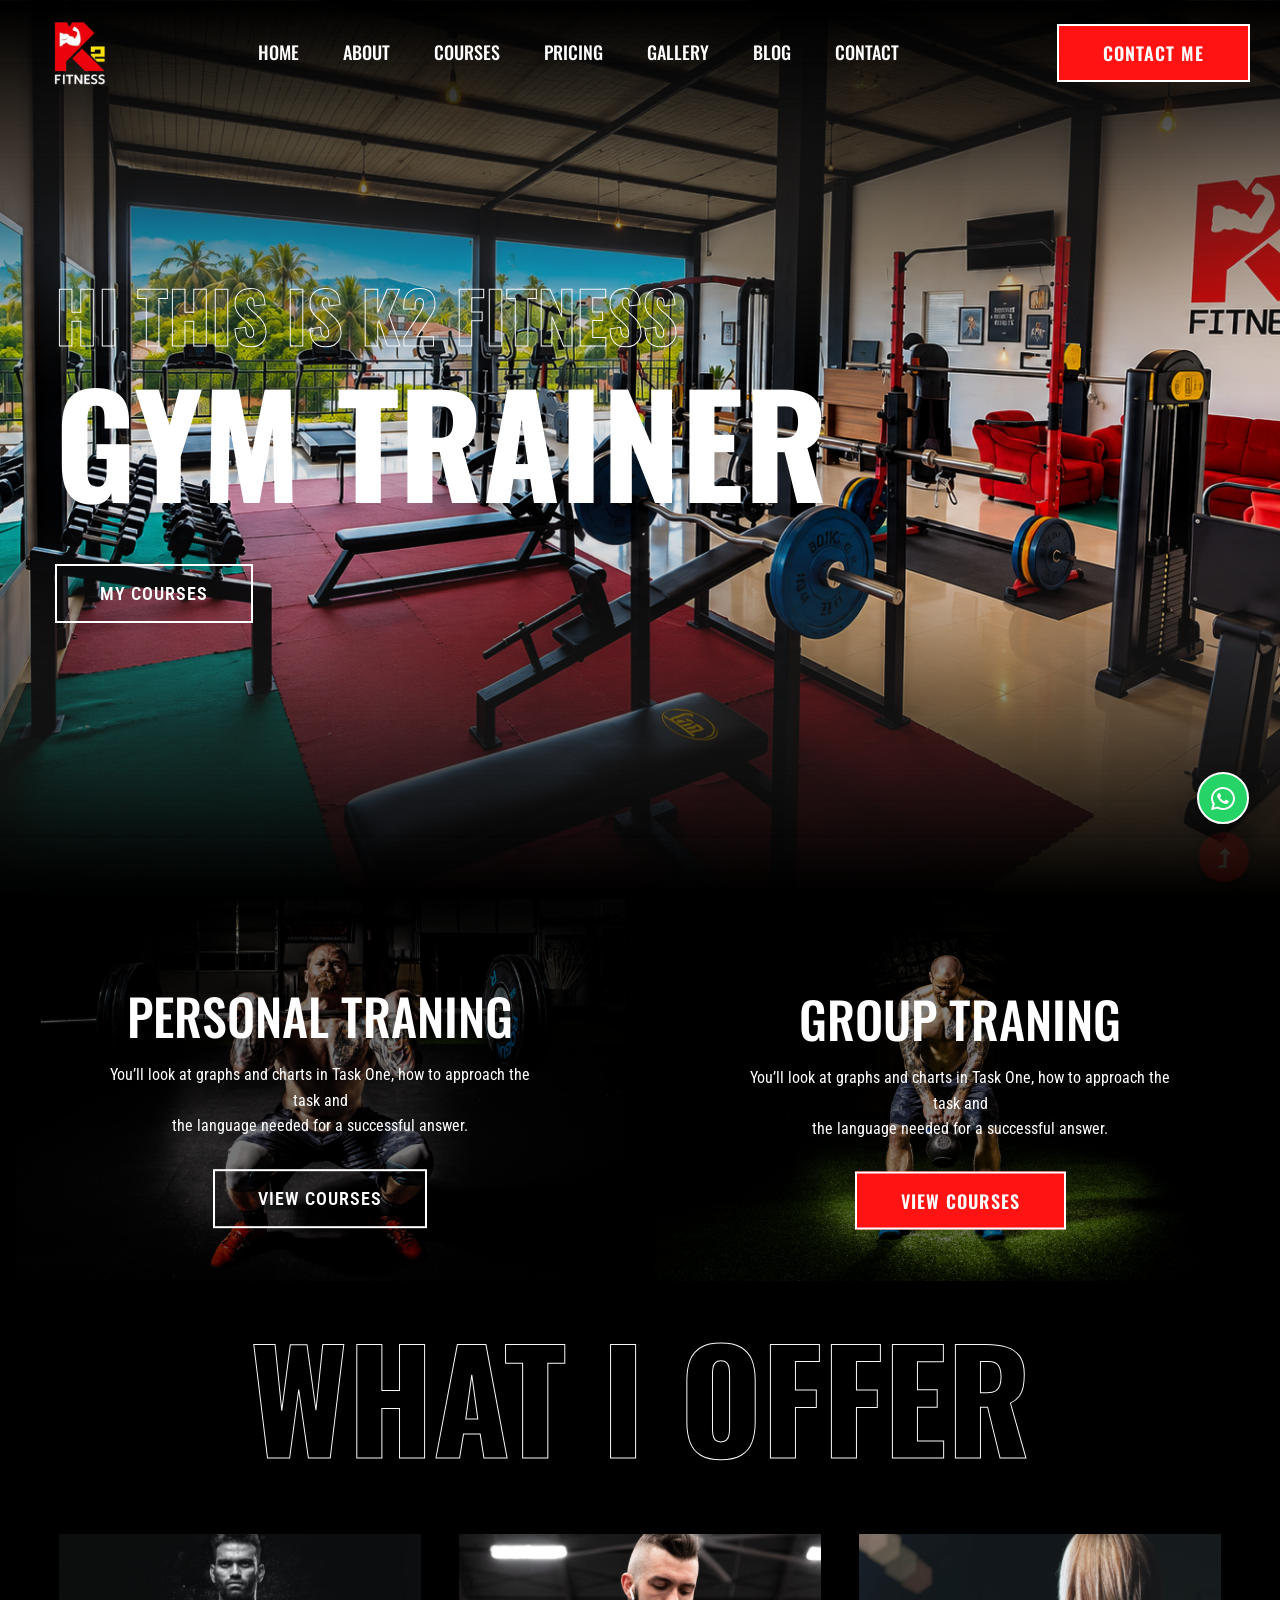
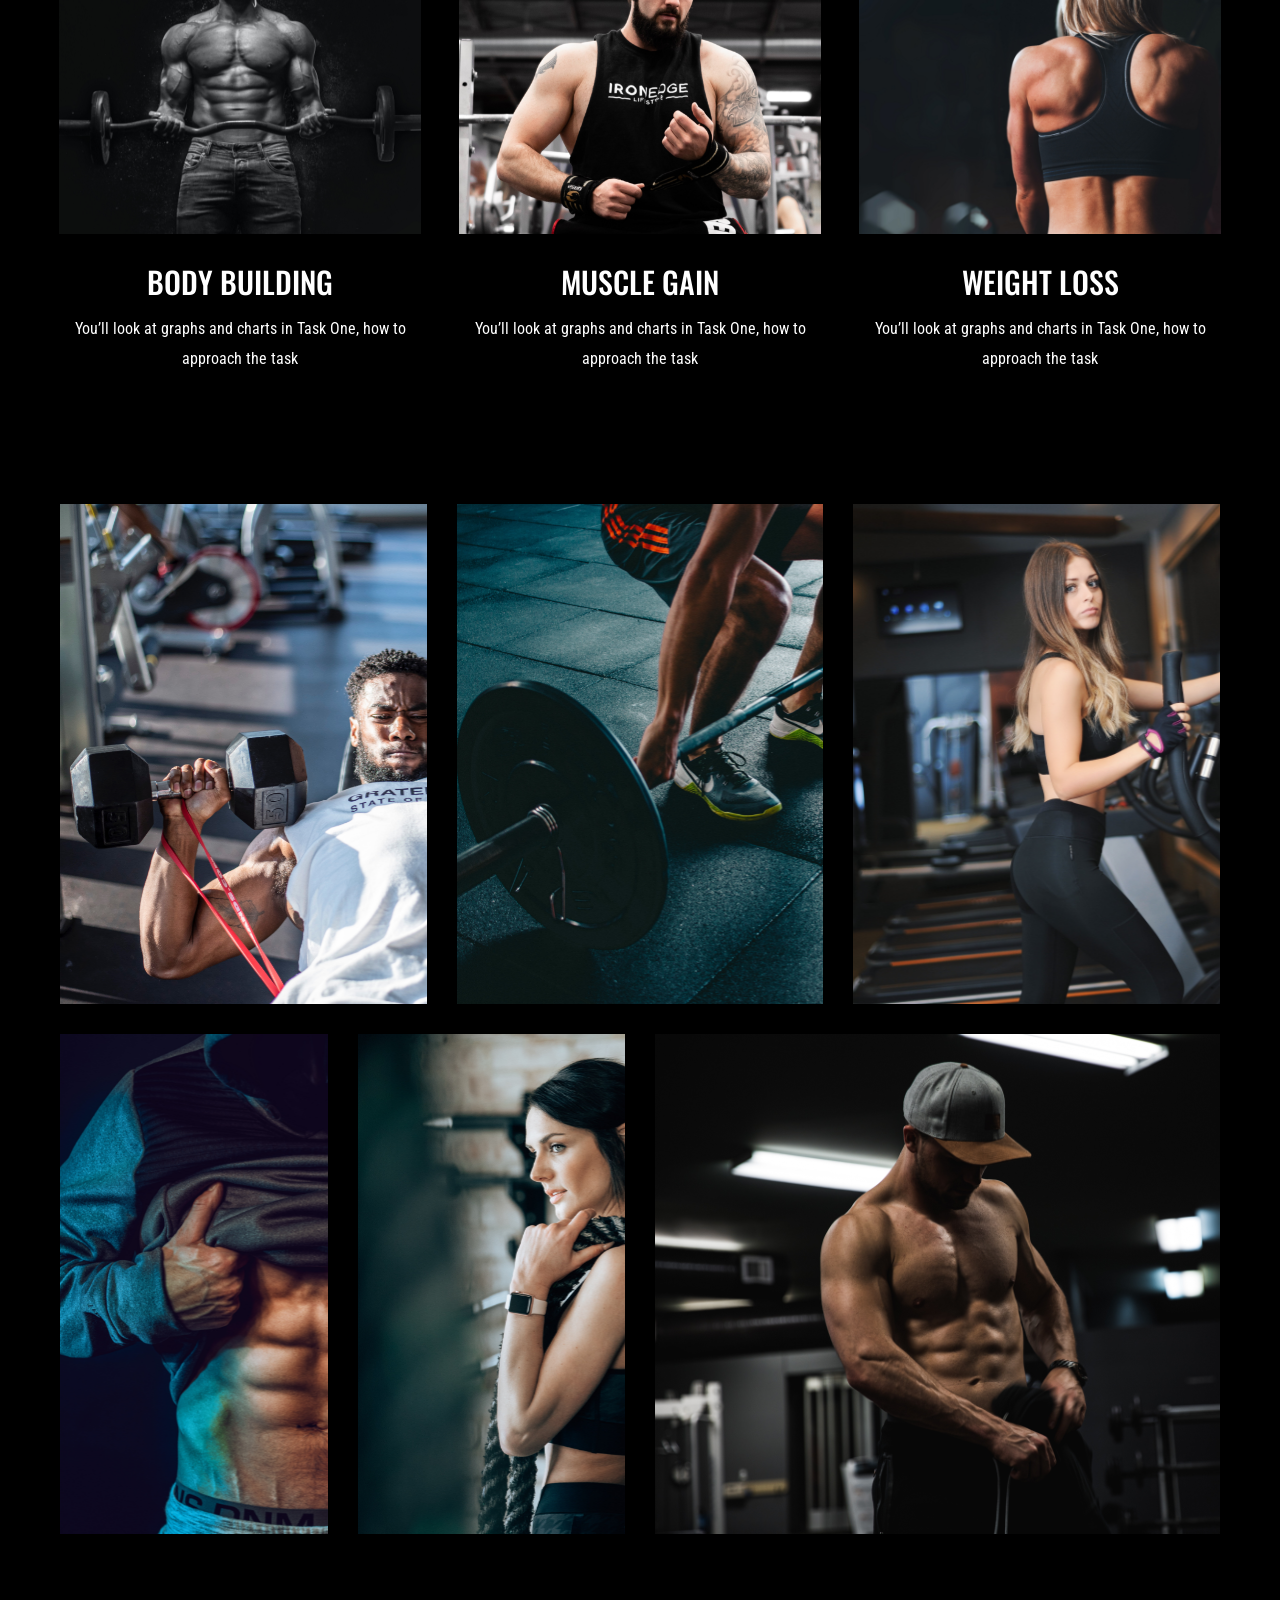
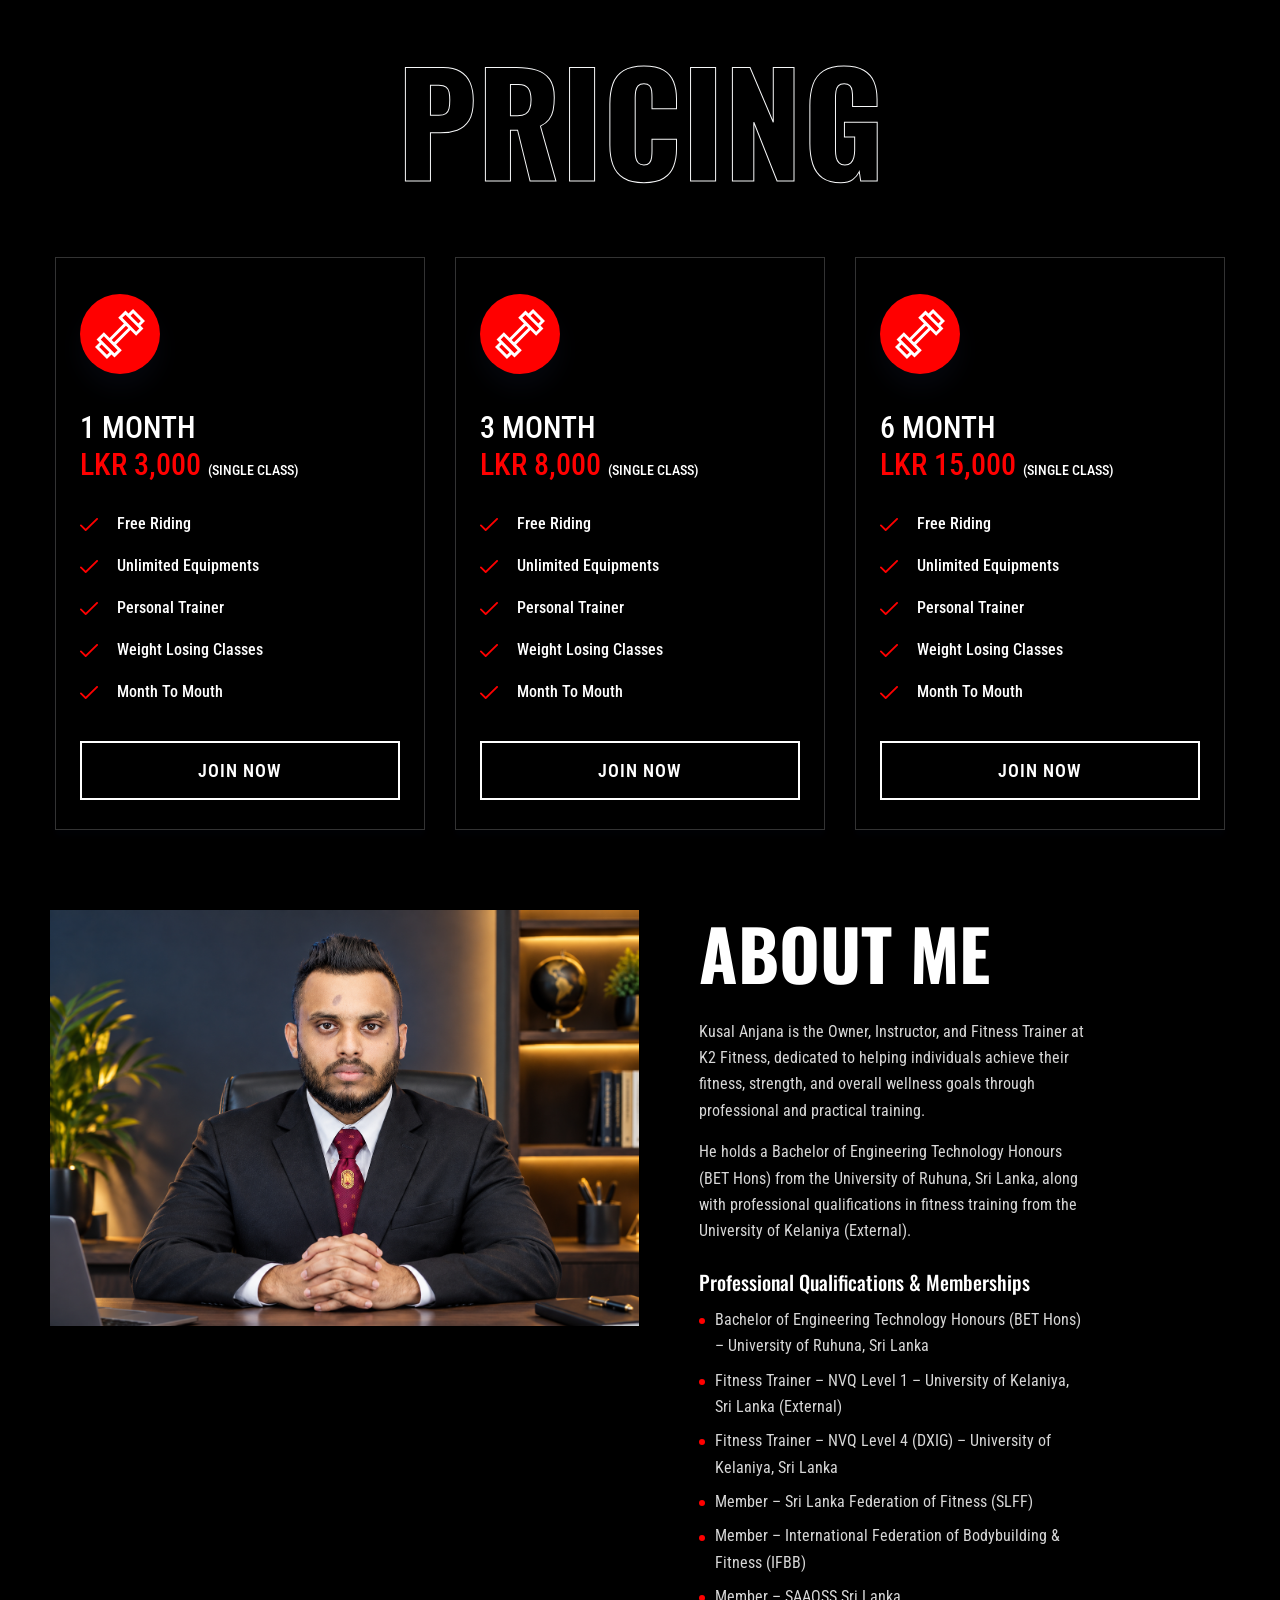
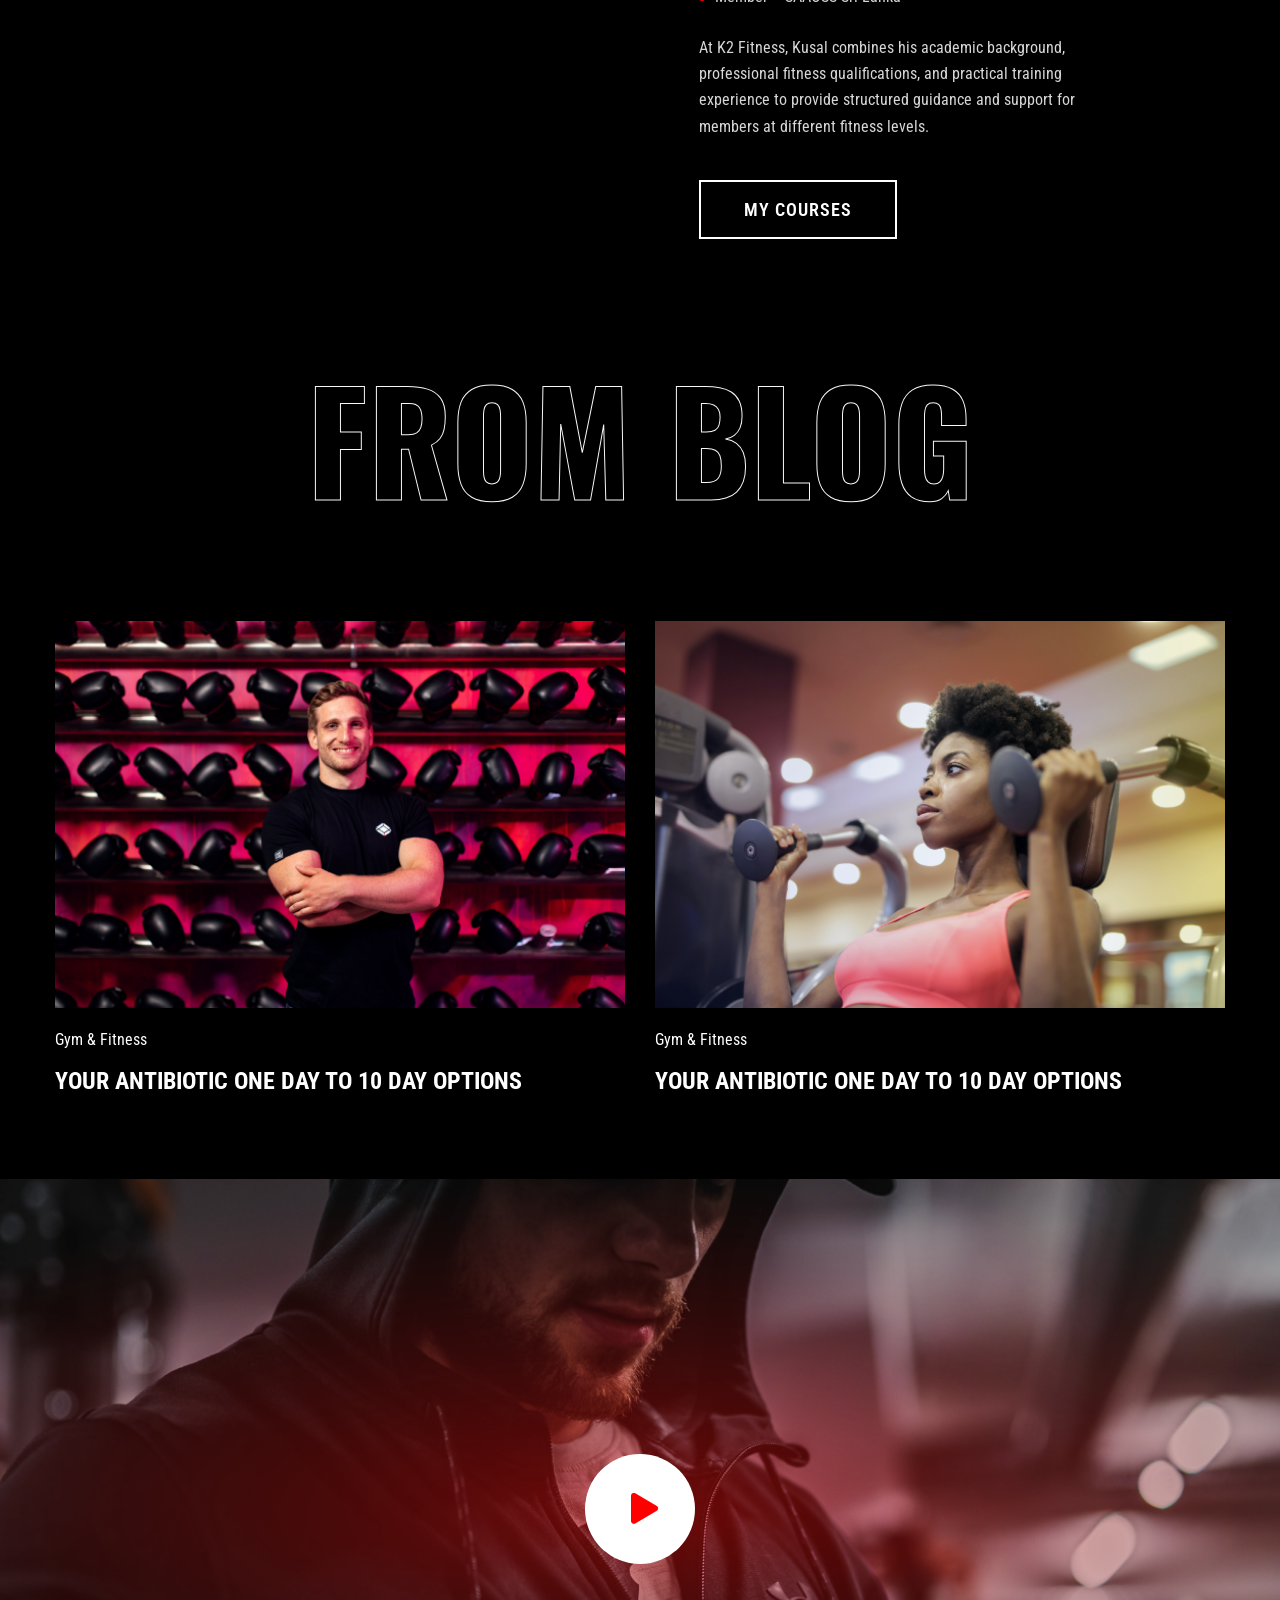
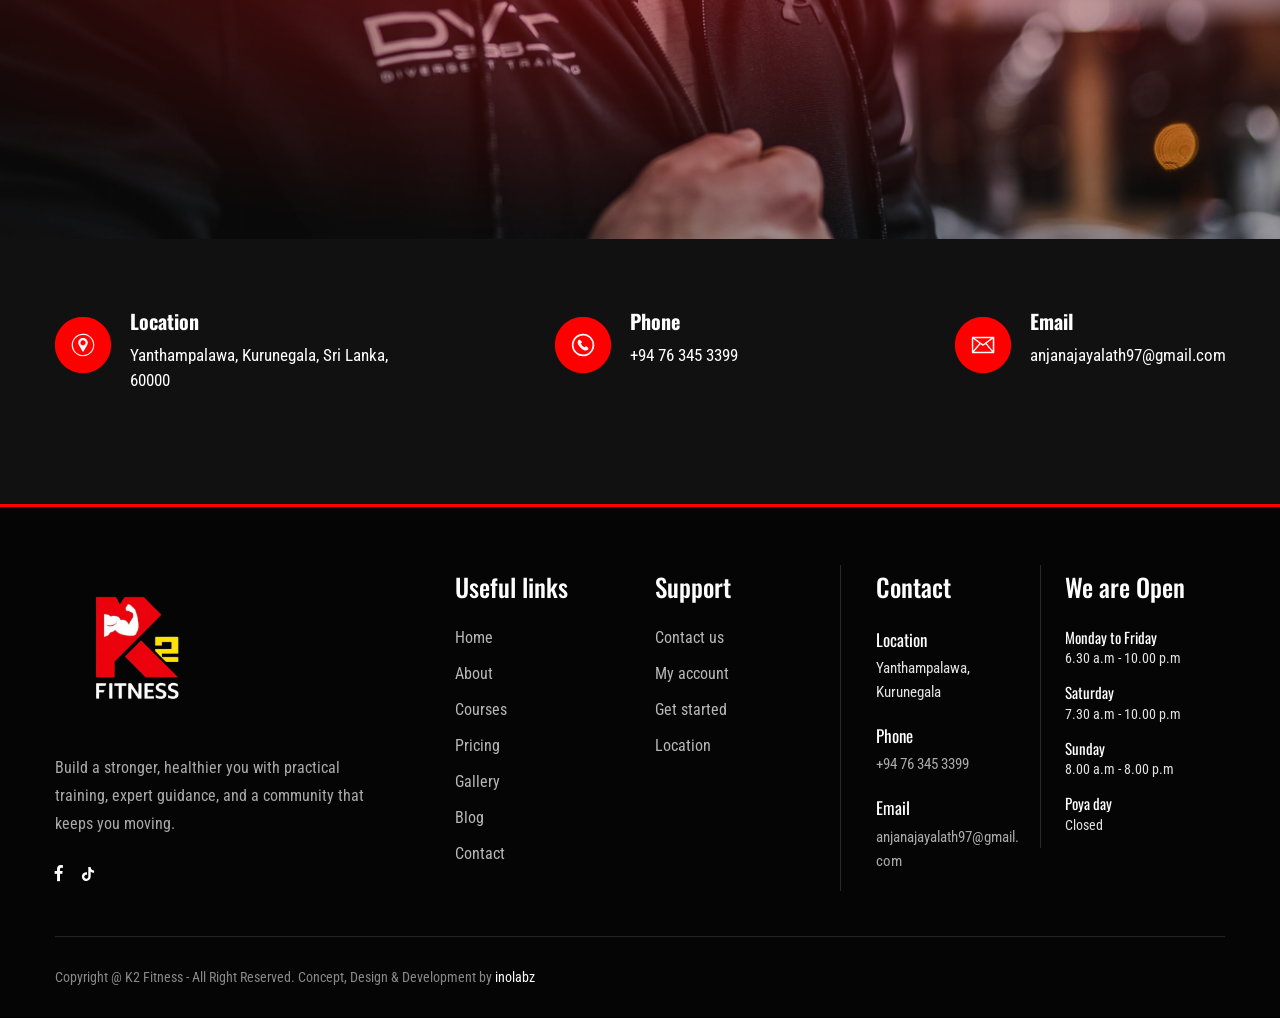
<file: index.html>
<!doctype html>
<html class="no-js" lang="zxx">
<head>
    <meta charset="utf-8">
    <meta http-equiv="x-ua-compatible" content="ie=edge">
    <title> K2 Fitness </title>
    <meta name="description" content="">
    <meta name="viewport" content="width=device-width, initial-scale=1">
    <link rel="manifest" href="site.webmanifest">
    <link rel="shortcut icon" type="image/x-icon" href="assets/img/favicon.ico">

    <!-- CSS here -->
    <link rel="stylesheet" href="assets/css/bootstrap.min.css">
    <link rel="stylesheet" href="assets/css/owl.carousel.min.css">
    <link rel="stylesheet" href="assets/css/slicknav.css">
    <link rel="stylesheet" href="assets/css/flaticon.css">
    <link rel="stylesheet" href="assets/css/gijgo.css">
    <link rel="stylesheet" href="assets/css/animate.min.css">
    <link rel="stylesheet" href="assets/css/animated-headline.css">
    <link rel="stylesheet" href="assets/css/magnific-popup.css">
    <link rel="stylesheet" href="assets/css/fontawesome-all.min.css">
    <link rel="stylesheet" href="assets/css/themify-icons.css">
    <link rel="stylesheet" href="assets/css/slick.css">
    <link rel="stylesheet" href="assets/css/nice-select.css">
    <link rel="stylesheet" href="assets/css/style.css">
</head>
<body class="black-bg">
    <!-- ? Preloader Start -->
    <div id="preloader-active">
        <div class="preloader d-flex align-items-center justify-content-center">
            <div class="preloader-inner position-relative">
                <div class="preloader-circle"></div>
                <div class="preloader-img pere-text">
                    <img src="assets/img/logo/loder.png" alt="">
                </div>
            </div>
        </div>
    </div>
    <!-- Preloader Start -->
    <header>
        <!-- Header Start -->
        <div class="header-area header-transparent">
            <div class="main-header header-sticky">
                <div class="container-fluid">
                    <div class="menu-wrapper d-flex align-items-center justify-content-between">
                        <!-- Logo -->
                        <div class="logo">
                            <a href="index.html"><img src="assets/img/logo/logo.png" alt=""></a>
                        </div>
                        <!-- Main-menu -->
                        <div class="main-menu f-right d-none d-lg-block">
                            <nav>
                                <ul id="navigation">
                                    <li><a href="index.html">Home</a></li>
                                    <li><a href="about.html">About</a></li>
                                    <li><a href="courses.html">Courses</a></li>
                                    <li><a href="pricing.html">Pricing</a></li>
                                    <li><a href="gallery.html">Gallery</a></li>
                                    <li><a href="blog.html">Blog</a>
                                        <ul class="submenu">
                                            <li><a href="blog.html">Blog</a></li>
                                            <li><a href="blog_details.html">Blog Details</a></li>
                                    
                                        </ul>
                                    </li>
                                    <li><a href="contact.html">Contact</a></li>
                                </ul>
                            </nav>
                        </div>          
                        <!-- Header-btn -->
                        <div class="header-btns d-none d-lg-block f-right">
                           <a href="contact.html" class="btn">Contact me</a>
                       </div>
                       <!-- Mobile Menu -->
                       <div class="col-12">
                        <div class="mobile_menu d-block d-lg-none"></div>
                    </div>
                </div>
            </div>
        </div>
    </div>
    <!-- Header End -->
</header>
<main>
    <!--? slider Area Start-->
    <div class="slider-area position-relative">
        <div class="slider-active">
            <!-- Single Slider -->
            <div class="single-slider slider-height d-flex align-items-center">
                <div class="container">
                    <div class="row">
                        <div class="col-xl-9 col-lg-9 col-md-10">
                            <div class="hero__caption">
                                <span data-animation="fadeInLeft" data-delay="0.1s">Hi This is K2 Fitness</span>
                                <h1 data-animation="fadeInLeft" data-delay="0.4s">Gym Trainer</h1>
                                <a href="courses.html" class="border-btn hero-btn" data-animation="fadeInLeft" data-delay="0.8s">My Courses</a>
                            </div>
                        </div>
                    </div>
                </div>          
            </div>
        </div>
    </div>
    <!-- slider Area End-->
    <!-- Traning categories Start -->
    <section class="traning-categories black-bg">
        <div class="container-fluid">
            <div class="row">
                <div class="col-xl-6 col-lg-6">
                    <div class="single-topic text-center mb-30">
                        <div class="topic-img">
                            <img src="assets/img/gallery/cat1.png" alt="">
                            <div class="topic-content-box">
                                <div class="topic-content">
                                    <h3>Personal traning</h3>
                                    <p>You’ll look at graphs and charts in Task One, how to approach the task and <br> the language needed for a successful answer.</p>
                                    <a href="courses.html" class="border-btn">View Courses</a>
                                </div>
                            </div>
                        </div>
                    </div>
                </div>
                <div class="col-xl-6 col-lg-6">
                    <div class="single-topic text-center mb-30">
                        <div class="topic-img">
                            <img src="assets/img/gallery/cat2.png" alt="">
                            <div class="topic-content-box">
                                <div class="topic-content">
                                    <h3>Group traning</h3>
                                    <p>You’ll look at graphs and charts in Task One, how to approach the task and <br> the language needed for a successful answer.</p>
                                    <a href="courses.html" class="btn">View Courses</a>
                                </div>
                            </div>
                        </div>
                    </div>
                </div>
            </div>
        </div>
    </section>
    <!-- Traning categories End-->
    <!--? Team -->
    <section class="team-area fix">
        <div class="container">
            <div class="row">
                <div class="col-xl-12">
                    <div class="section-tittle text-center mb-55 wow fadeInUp" data-wow-duration="1s" data-wow-delay=".1s">
                        <h2 >What I Offer</h2>
                    </div>
                </div>
            </div>
            <div class="row">
                <div class="col-lg-4 col-md-6">
                    <div class="single-cat text-center mb-30 wow fadeInUp" data-wow-duration="1s" data-wow-delay=".2s" >
                        <div class="cat-icon">
                            <img src="assets/img/gallery/team1.png" alt="">
                        </div>
                        <div class="cat-cap">
                            <h5><a href="services.html">Body Building</a></h5>
                            <p>You’ll look at graphs and charts in Task One, how to approach the task </p>
                        </div>
                    </div>
                </div>
                <div class="col-lg-4 col-md-6">
                    <div class="single-cat text-center mb-30 wow fadeInUp" data-wow-duration="1s" data-wow-delay=".4s">
                        <div class="cat-icon">
                            <img src="assets/img/gallery/team2.png" alt="">
                        </div>
                        <div class="cat-cap">
                            <h5><a href="services.html">Muscle Gain</a></h5>
                            <p>You’ll look at graphs and charts in Task One, how to approach the task </p>
                        </div>
                    </div>
                </div>
                <div class="col-lg-4 col-md-6">
                    <div class="single-cat text-center mb-30 wow fadeInUp" data-wow-duration="1s" data-wow-delay=".6s">
                        <div class="cat-icon">
                            <img src="assets/img/gallery/team3.png" alt="">
                        </div>
                        <div class="cat-cap">
                            <h5><a href="services.html">Weight Loss</a></h5>
                            <p>You’ll look at graphs and charts in Task One, how to approach the task </p>
                        </div>
                    </div>
                </div>
            </div>
        </div>
    </section>
    <!-- Services End -->
    <!--? Gallery Area Start -->
    <div class="gallery-area section-padding30 ">
        <div class="container-fluid ">
            <div class="row">
                <div class="col-xl-4 col-lg-6 col-md-6 col-sm-6">
                    <div class="box snake mb-30">
                        <div class="gallery-img big-img" style="background-image: url(assets/img/gallery/gallery1.png);"></div>
                        <div class="overlay">
                            <div class="overlay-content">
                                <h3>Muscle gaining </h3>
                                <a href="gallery.html"><i class="ti-plus"></i></a>
                            </div>
                        </div>
                    </div>
                </div>
                <div class="col-xl-4 col-lg-6 col-md-6 col-sm-6">
                    <div class="box snake mb-30">
                        <div class="gallery-img big-img" style="background-image: url(assets/img/gallery/gallery2.png);"></div>
                        <div class="overlay">
                            <div class="overlay-content">
                                <h3>Muscle gaining </h3>
                                <a href="gallery.html"><i class="ti-plus"></i></a>
                            </div>
                        </div>
                    </div>
                </div>
                <div class="col-xl-4 col-lg-6 col-md-6 col-sm-6">
                    <div class="box snake mb-30">
                        <div class="gallery-img big-img" style="background-image: url(assets/img/gallery/gallery3.png);"></div>
                        <div class="overlay">
                            <div class="overlay-content">
                                <h3>Muscle gaining </h3>
                                <a href="gallery.html"><i class="ti-plus"></i></a>
                            </div>
                        </div>
                    </div>
                </div>
                <div class="col-xl-3 col-lg-6 col-md-6 col-sm-6">
                    <div class="box snake mb-30">
                        <div class="gallery-img big-img" style="background-image: url(assets/img/gallery/gallery4.png);"></div>
                        <div class="overlay">
                            <div class="overlay-content">
                                <h3>Muscle gaining </h3>
                                <a href="gallery.html"><i class="ti-plus"></i></a>
                            </div>
                        </div>
                    </div>
                </div>
                <div class="col-xl-3 col-lg-6 col-md-6 col-sm-6">
                    <div class="box snake mb-30">
                        <div class="gallery-img big-img" style="background-image: url(assets/img/gallery/gallery5.png);"></div>
                        <div class="overlay">
                            <div class="overlay-content">
                                <h3>Muscle gaining </h3>
                                <a href="gallery.html"><i class="ti-plus"></i></a>
                            </div>
                        </div>
                    </div>
                </div>
                <div class="col-xl-6 col-lg-6 col-md-6 col-sm-6">
                    <div class="box snake mb-30">
                        <div class="gallery-img big-img" style="background-image: url(assets/img/gallery/gallery6.png);"></div>
                        <div class="overlay">
                            <div class="overlay-content">
                                <h3>Muscle gaining </h3>
                                <a href="gallery.html"><i class="ti-plus"></i></a>
                            </div>
                        </div>
                    </div>
                </div>
            </div>
        </div>
    </div>
    <!-- Gallery Area End -->
    <!-- Courses area start -->
    <section class="pricing-area section-padding40 fix">
        <div class="container">
            <div class="row">
                <div class="col-xl-12">
                    <div class="section-tittle text-center mb-55 wow fadeInUp" data-wow-duration="2s" data-wow-delay=".1s">
                        <h2>Pricing</h2>
                    </div>
                </div>
            </div>
            <div class="row">
                <div class="col-lg-4 col-md-6 col-sm-6">
                    <div class="properties mb-30 wow fadeInUp" data-wow-duration="1s" data-wow-delay=".2s">
                        <div class="properties__card">
                            <div class="about-icon">
                                <img src="assets/img/icon/price.svg" alt="">
                            </div>
                            <div class="properties__caption">
                                <span class="month">1 month</span>
                                <p class="mb-25">LKR 3,000  <span>(Single class)</span></p>
                                <div class="single-features">
                                    <div class="features-icon">
                                        <img src="assets/img/icon/check.svg" alt="">
                                    </div>
                                    <div class="features-caption">
                                        <p>Free riding </p>
                                    </div>
                                </div>
                                <div class="single-features">
                                    <div class="features-icon">
                                        <img src="assets/img/icon/check.svg" alt="">
                                    </div>
                                    <div class="features-caption">
                                        <p>Unlimited equipments</p>
                                    </div>
                                </div>
                                <div class="single-features">
                                    <div class="features-icon">
                                        <img src="assets/img/icon/check.svg" alt="">
                                    </div>
                                    <div class="features-caption">
                                        <p>Personal trainer</p>
                                    </div>
                                </div>
                                <div class="single-features">
                                    <div class="features-icon">
                                        <img src="assets/img/icon/check.svg" alt="">
                                    </div>
                                    <div class="features-caption">
                                        <p>Weight losing classes</p>
                                    </div>
                                </div>
                                <div class="single-features mb-20">
                                    <div class="features-icon">
                                        <img src="assets/img/icon/check.svg" alt="">
                                    </div>
                                    <div class="features-caption">
                                        <p>Month to mouth</p>
                                    </div>
                                </div>
                                <a href="#" class="border-btn border-btn2">Join Now</a>
                            </div>
                        </div>
                    </div>
                </div>
                <div class="col-lg-4 col-md-6 col-sm-6">
                    <div class="properties mb-30 wow fadeInUp" data-wow-duration="1s" data-wow-delay=".4s">
                        <div class="properties__card">
                            <div class="about-icon">
                                <img src="assets/img/icon/price.svg" alt="">
                            </div>
                            <div class="properties__caption">
                                <span class="month">3 month</span>
                                <p class="mb-25">LKR 8,000  <span>(Single class)</span></p>
                                <div class="single-features">
                                    <div class="features-icon">
                                        <img src="assets/img/icon/check.svg" alt="">
                                    </div>
                                    <div class="features-caption">
                                        <p>Free riding </p>
                                    </div>
                                </div>
                                <div class="single-features">
                                    <div class="features-icon">
                                        <img src="assets/img/icon/check.svg" alt="">
                                    </div>
                                    <div class="features-caption">
                                        <p>Unlimited equipments</p>
                                    </div>
                                </div>
                                <div class="single-features">
                                    <div class="features-icon">
                                        <img src="assets/img/icon/check.svg" alt="">
                                    </div>
                                    <div class="features-caption">
                                        <p>Personal trainer</p>
                                    </div>
                                </div>
                                <div class="single-features">
                                    <div class="features-icon">
                                        <img src="assets/img/icon/check.svg" alt="">
                                    </div>
                                    <div class="features-caption">
                                        <p>Weight losing classes</p>
                                    </div>
                                </div>
                                <div class="single-features mb-20">
                                    <div class="features-icon">
                                        <img src="assets/img/icon/check.svg" alt="">
                                    </div>
                                    <div class="features-caption">
                                        <p>Month to mouth</p>
                                    </div>
                                </div>
                                <a href="#" class="border-btn border-btn2">Join Now</a>
                            </div>
                        </div>
                    </div>
                </div>
                <div class="col-lg-4 col-md-6 col-sm-6">
                    <div class="properties mb-30 wow fadeInUp" data-wow-duration="1s" data-wow-delay=".6s">
                        <div class="properties__card">
                            <div class="about-icon">
                                <img src="assets/img/icon/price.svg" alt="">
                            </div>
                            <div class="properties__caption">
                                <span class="month">6 month</span>
                                <p class="mb-25">LKR 15,000  <span>(Single class)</span></p>
                                <div class="single-features">
                                    <div class="features-icon">
                                        <img src="assets/img/icon/check.svg" alt="">
                                    </div>
                                    <div class="features-caption">
                                        <p>Free riding </p>
                                    </div>
                                </div>
                                <div class="single-features">
                                    <div class="features-icon">
                                        <img src="assets/img/icon/check.svg" alt="">
                                    </div>
                                    <div class="features-caption">
                                        <p>Unlimited equipments</p>
                                    </div>
                                </div>
                                <div class="single-features">
                                    <div class="features-icon">
                                        <img src="assets/img/icon/check.svg" alt="">
                                    </div>
                                    <div class="features-caption">
                                        <p>Personal trainer</p>
                                    </div>
                                </div>
                                <div class="single-features">
                                    <div class="features-icon">
                                        <img src="assets/img/icon/check.svg" alt="">
                                    </div>
                                    <div class="features-caption">
                                        <p>Weight losing classes</p>
                                    </div>
                                </div>
                                <div class="single-features mb-20">
                                    <div class="features-icon">
                                        <img src="assets/img/icon/check.svg" alt="">
                                    </div>
                                    <div class="features-caption">
                                        <p>Month to mouth</p>
                                    </div>
                                </div>
                                <a href="#" class="border-btn border-btn2">Join Now</a>
                            </div>
                        </div>
                    </div>
                </div>
            </div>
        </div>
    </section>
    <!-- Courses area End -->
    <!--? About Area-2 Start -->
    <section class="about-area2 fix pb-padding pt-50 pb-80">
        <div class="support-wrapper align-items-center">
            <div class="right-content2">
                <!-- img -->
                <div class="right-img wow fadeInUp" data-wow-duration="1s" data-wow-delay=".1s">
                    <img src="assets/img/gallery/about.png" alt="">
                </div>
            </div>
            <div class="left-content2">
                <!-- section tittle -->
                <div class="section-tittle2 mb-20 wow fadeInUp" data-wow-duration="1s" data-wow-delay=".3s">
                    <div class="front-text">
                        <h2 class="">About Me</h2>
                        <p>Kusal Anjana is the Owner, Instructor, and Fitness Trainer at K2 Fitness, dedicated to helping individuals achieve their fitness, strength, and overall wellness goals through professional and practical training.</p>
                        <p>He holds a Bachelor of Engineering Technology Honours (BET Hons) from the University of Ruhuna, Sri Lanka, along with professional qualifications in fitness training from the University of Kelaniya (External).</p>
                        <h3 class="about-credentials-title">Professional Qualifications &amp; Memberships</h3>
                        <ul class="about-credentials">
                            <li>Bachelor of Engineering Technology Honours (BET Hons) – University of Ruhuna, Sri Lanka</li>
                            <li>Fitness Trainer – NVQ Level 1 – University of Kelaniya, Sri Lanka (External)</li>
                            <li>Fitness Trainer – NVQ Level 4 (DXIG) – University of Kelaniya, Sri Lanka</li>
                            <li>Member – Sri Lanka Federation of Fitness (SLFF)</li>
                            <li>Member – International Federation of Bodybuilding &amp; Fitness (IFBB)</li>
                            <li>Member – SAAOSS Sri Lanka</li>
                        </ul>
                        <p class="mb-40">At K2 Fitness, Kusal combines his academic background, professional fitness qualifications, and practical training experience to provide structured guidance and support for members at different fitness levels.</p>
                        <a href="courses.html" class="border-btn">My Courses</a>
                    </div>
                </div>
            </div>
        </div>
    </section>
    <!-- About Area End -->
    <!--? Blog Area Start -->
    <section class="home-blog-area pt-10 pb-50">
        <div class="container">
            <!-- Section Tittle -->
            <div class="row justify-content-center">
                <div class="col-lg-7 col-md-9 col-sm-10">
                    <div class="section-tittle text-center mb-100 wow fadeInUp" data-wow-duration="2s" data-wow-delay=".2s">
                        <h2>From Blog</h2>
                    </div>
                </div>
            </div>
            <div class="row">
                <div class="col-xl-6 col-lg-6 col-md-6">
                    <div class="home-blog-single mb-30 wow fadeInUp" data-wow-duration="1s" data-wow-delay=".4s">
                        <div class="blog-img-cap">
                            <div class="blog-img">
                                <img src="assets/img/gallery/blog1.png" alt="">
                            </div>
                            <div class="blog-cap">
                                <span>Gym & Fitness</span>
                                <h3><a href="blog_details.html">Your Antibiotic One Day To 10 Day Options</a></h3>
                            </div>
                        </div>
                    </div>
                </div>
                <div class="col-xl-6 col-lg-6 col-md-6">
                    <div class="home-blog-single mb-30 wow fadeInUp" data-wow-duration="2s" data-wow-delay=".6s">
                        <div class="blog-img-cap">
                            <div class="blog-img">
                                <img src="assets/img/gallery/blog2.png" alt="">
                            </div>
                            <div class="blog-cap">
                                <span>Gym & Fitness</span>
                                <h3><a href="blog_details.html">Your Antibiotic One Day To 10 Day Options</a></h3>
                            </div>
                        </div>
                    </div>
                </div>
            </div>
        </div>
    </section>
    <!-- Blog Area End -->
    <!--? video_start -->
    <div class="video-area section-bg2 d-flex align-items-center"  data-background="assets/img/gallery/video-bg.png">
        <div class="container">
            <div class="video-wrap position-relative">
                <div class="video-icon" >
                    <a class="popup-video btn-icon" href="https://www.youtube.com/watch?v=up68UAfH0d0"><i class="fas fa-play"></i></a>
                </div>
            </div>
        </div>
    </div>
    <!-- video_end -->
    <!-- ? services-area -->
    <section class="services-area">
        <div class="container">
            <div class="row justify-content-between">
                <div class="col-xl-4 col-lg-4 col-md-6 col-sm-8">
                    <div class="single-services mb-40 wow fadeInUp" data-wow-duration="1s" data-wow-delay=".1s">
                        <div class="features-icon">
                            <img src="assets/img/icon/icon1.svg" alt="">
                        </div>
                        <div class="features-caption">
                            <h3>Location</h3>
                            <p>Yanthampalawa, Kurunegala, Sri Lanka, 60000 </p>
                        </div>
                    </div>
                </div>
                <div class="col-xl-3 col-lg-4 col-md-6 col-sm-8">
                    <div class="single-services mb-40 wow fadeInUp" data-wow-duration="1s" data-wow-delay=".2s">
                        <div class="features-icon">
                            <img src="assets/img/icon/icon2.svg" alt="">
                        </div>
                        <div class="features-caption">
                            <h3>Phone</h3>
                            <p>+94 76 345 3399</p>
                            
                        </div>
                    </div>
                </div>
                <div class="col-xl-3 col-lg-4 col-md-6 col-sm-8">
                    <div class="single-services mb-40 wow fadeInUp" data-wow-duration="2s" data-wow-delay=".4s">
                        <div class="features-icon">
                            <img src="assets/img/icon/icon3.svg" alt="">
                        </div>
                        <div class="features-caption">
                            <h3>Email</h3>
                            <p>anjanajayalath97@gmail.com</p>
                            
                        </div>
                    </div>
                </div>
            </div>
        </div>
    </section>
</main>
<footer>
    <div class="modern-footer"><div class="container"><div class="row">
        <div class="col-lg-4 col-md-6 modern-footer-brand"><a href="index.html" class="modern-footer-logo"><img src="assets/img/logo/logo2_footer.png" alt="K2 Fitness"></a><p>Build a stronger, healthier you with practical training, expert guidance, and a community that keeps you moving.</p><div class="modern-footer-social"><a href="https://www.facebook.com/share/1HNX9vQsV4/?mibextid=wwXIfr" aria-label="Facebook" target="_blank" rel="noopener noreferrer"><i class="fab fa-facebook-f"></i></a><a href="https://www.tiktok.com/@k2.fitness.kurune?_r=1&amp;_t=ZS-9A6Sm2lzFCf" aria-label="TikTok" title="TikTok" target="_blank" rel="noopener noreferrer"><i class="fas fa-music" aria-hidden="true"></i></a></div></div>
        <div class="col-lg-2 col-md-6"><h3>Useful links</h3>
            <ul>
                <li><a href="index.html">Home</a></li>
                <li><a href="about.html">About</a></li>
                <li><a href="courses.html">Courses</a></li>
                <li><a href="pricing.html">Pricing</a></li>
                <li><a href="gallery.html">Gallery</a></li>
                <li><a href="blog.html">Blog</a></li>
                <li><a href="contact.html">Contact</a></li>

            </ul></div><div class="col-lg-2 col-md-6"><h3>Support</h3><ul>
                <li><a href="contact.html">Contact us</a></li>
                <li><a href="contact.html">My account</a></li>
                <li><a href="contact.html">Get started</a></li>
                <li><a href="contact.html">Location</a></li></ul></div>

        <div class="col-lg-2 col-md-6 modern-footer-contact"><h3>Contact</h3>
            <div class="contact-item"><strong>Location</strong>Yanthampalawa, Kurunegala</div>
            <div class="contact-item"><strong>Phone</strong><a href="https://wa.me/94763453399">+94 76 345 3399</a></div>
            <div class="contact-item"><strong>Email</strong><a href="mailto:anjanajayalath97@gmail.com">anjanajayalath97@gmail.com</a></div>
        </div>
        <div class="col-lg-2 col-md-6 modern-footer-hours">
            <h3>We are Open</h3>
            <div class="hours-item"><strong>Monday to Friday</strong><span>6.30 a.m - 10.00 p.m</span></div>
            <div class="hours-item"><strong>Saturday</strong><span>7.30 a.m - 10.00 p.m</span></div>
            <div class="hours-item"><strong>Sunday</strong><span>8.00 a.m - 8.00 p.m</span></div>
            <div class="hours-item"><strong>Poya day</strong><span>Closed</span></div>
        </div>
        
    </div>
    <div class="modern-footer-bottom"><p>Copyright @ K2 Fitness - All Right Reserved. Concept, Design & Development by <a href="https://inolabz.com" target="_blank">inolabz</a></p></div></div></div>
    <!--? Footer Start-->
    <div class="footer-area black-bg legacy-footer">
        <div class="container">
            <div class="footer-top footer-padding">
                <!-- Footer Menu -->
                <div class="row">
                    <div class="col-xl-12">
                        <div class="single-footer-caption mb-50 text-center">
                            <!-- logo -->
                            <div class="footer-logo wow fadeInUp" data-wow-duration="1s" data-wow-delay=".2s">
                                <a href="index.html"><img src="assets/img/logo/logo2_footer.png" alt=""></a>
                            </div>
                            <!-- Menu -->
                            <!-- Header Start -->
                            <div class="header-area main-header2 wow fadeInUp" data-wow-duration="2s" data-wow-delay=".4s">
                                <div class="main-header main-header2">
                                    <div class="menu-wrapper menu-wrapper2">
                                        <!-- Main-menu -->
                                        <div class="main-menu main-menu2 text-center">
                                            <nav>
                                                <ul>
                                                    <li><a href="index.html">Home</a></li>
                                                    <li><a href="about.html">About</a></li>
                                                    <li><a href="courses.html">Courses</a></li>
                                                    <li><a href="pricing.html">Pricing</a></li>
                                                    <li><a href="gallery.html">Gallery</a></li>
                                                    <li><a href="contact.html">Contact</a></li>
                                                </ul>
                                            </nav>
                                        </div>   
                                    </div>
                                </div>
                            </div>
                            <!-- Header End -->
                            <!-- social -->
                            <div class="footer-social mt-30 wow fadeInUp" data-wow-duration="3s" data-wow-delay=".8s">
                                <a href="https://www.facebook.com/share/1HNX9vQsV4/?mibextid=wwXIfr" aria-label="Facebook" target="_blank" rel="noopener noreferrer"><i class="fab fa-facebook-f"></i></a>
                                <a href="https://www.tiktok.com/@k2.fitness.kurune?_r=1&amp;_t=ZS-9A6Sm2lzFCf" aria-label="TikTok" title="TikTok" target="_blank" rel="noopener noreferrer"><i class="fas fa-music" aria-hidden="true"></i></a>
                            </div>
                        </div>
                    </div>
                </div>
            </div>
  </footer>
  <!-- Scroll Up -->
    <a class="whatsapp-float" href="https://wa.me/94763453399?text=Hello%20K2%20Fitness" target="_blank" rel="noopener" aria-label="Chat with K2 Fitness on WhatsApp" title="Chat on WhatsApp"><i class="fab fa-whatsapp"></i></a>
    <div id="back-top" >
    <a title="Go to Top" href="#"> <i class="fas fa-level-up-alt"></i></a>
</div>

<!-- JS here -->

<script src="./assets/js/vendor/modernizr-3.5.0.min.js"></script>
<!-- Jquery, Popper, Bootstrap -->
<script src="./assets/js/vendor/jquery-1.12.4.min.js"></script>
<script src="./assets/js/popper.min.js"></script>
<script src="./assets/js/bootstrap.min.js"></script>
<!-- Jquery Mobile Menu -->
<script src="./assets/js/jquery.slicknav.min.js"></script>

<!-- Jquery Slick , Owl-Carousel Plugins -->
<script src="./assets/js/owl.carousel.min.js"></script>
<script src="./assets/js/slick.min.js"></script>
<!-- One Page, Animated-HeadLin -->
<script src="./assets/js/wow.min.js"></script>
<script src="./assets/js/animated.headline.js"></script>
<script src="./assets/js/jquery.magnific-popup.js"></script>

<!-- Date Picker -->
<script src="./assets/js/gijgo.min.js"></script>
<!-- Nice-select, sticky -->
<script src="./assets/js/jquery.nice-select.min.js"></script>
<script src="./assets/js/jquery.sticky.js"></script>

<!-- counter , waypoint,Hover Direction -->
<script src="./assets/js/jquery.counterup.min.js"></script>
<script src="./assets/js/waypoints.min.js"></script>
<script src="./assets/js/jquery.countdown.min.js"></script>
<script src="./assets/js/hover-direction-snake.min.js"></script>

<!-- contact js -->
<script src="./assets/js/contact.js"></script>
<script src="./assets/js/jquery.form.js"></script>
<script src="./assets/js/jquery.validate.min.js"></script>
<script src="./assets/js/mail-script.js"></script>
<script src="./assets/js/jquery.ajaxchimp.min.js"></script>

<!-- Jquery Plugins, main Jquery -->	
<script src="./assets/js/plugins.js"></script>
<script src="./assets/js/main.js"></script>

</body>
</html>
</file>
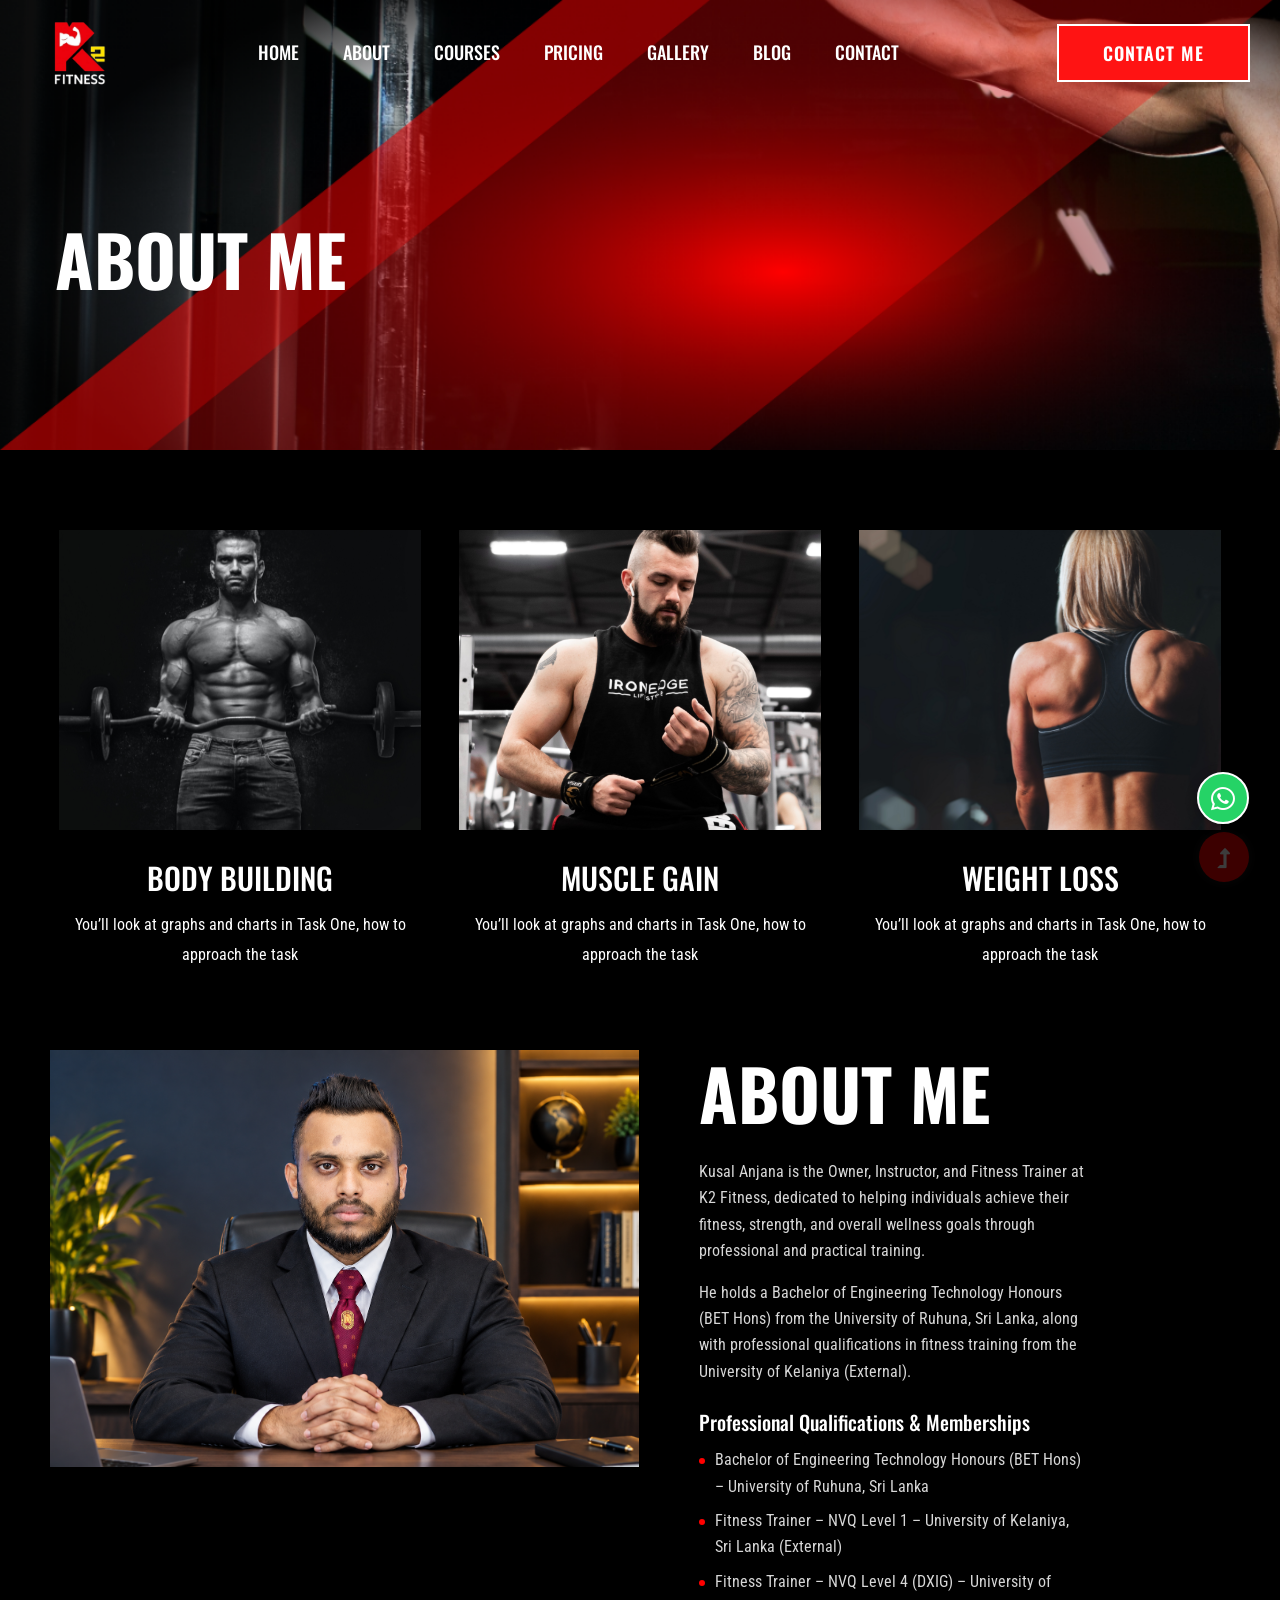
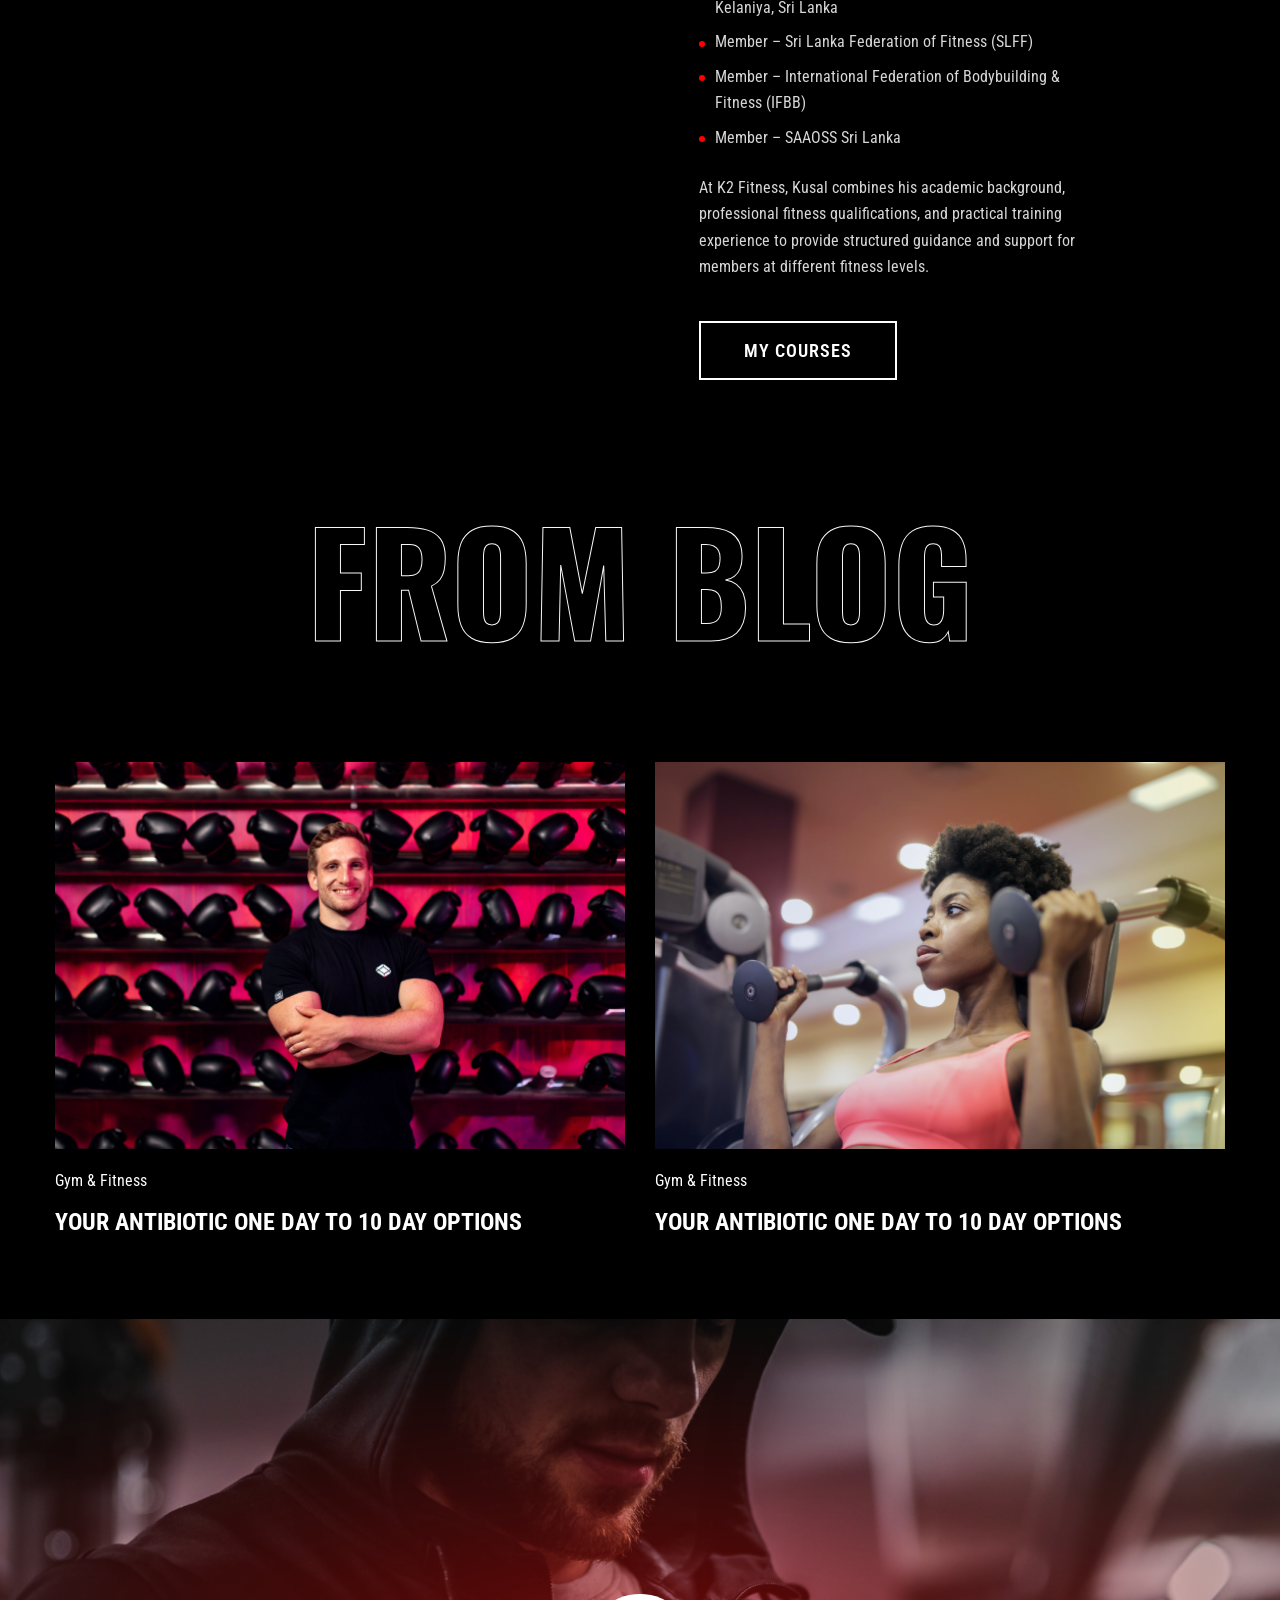
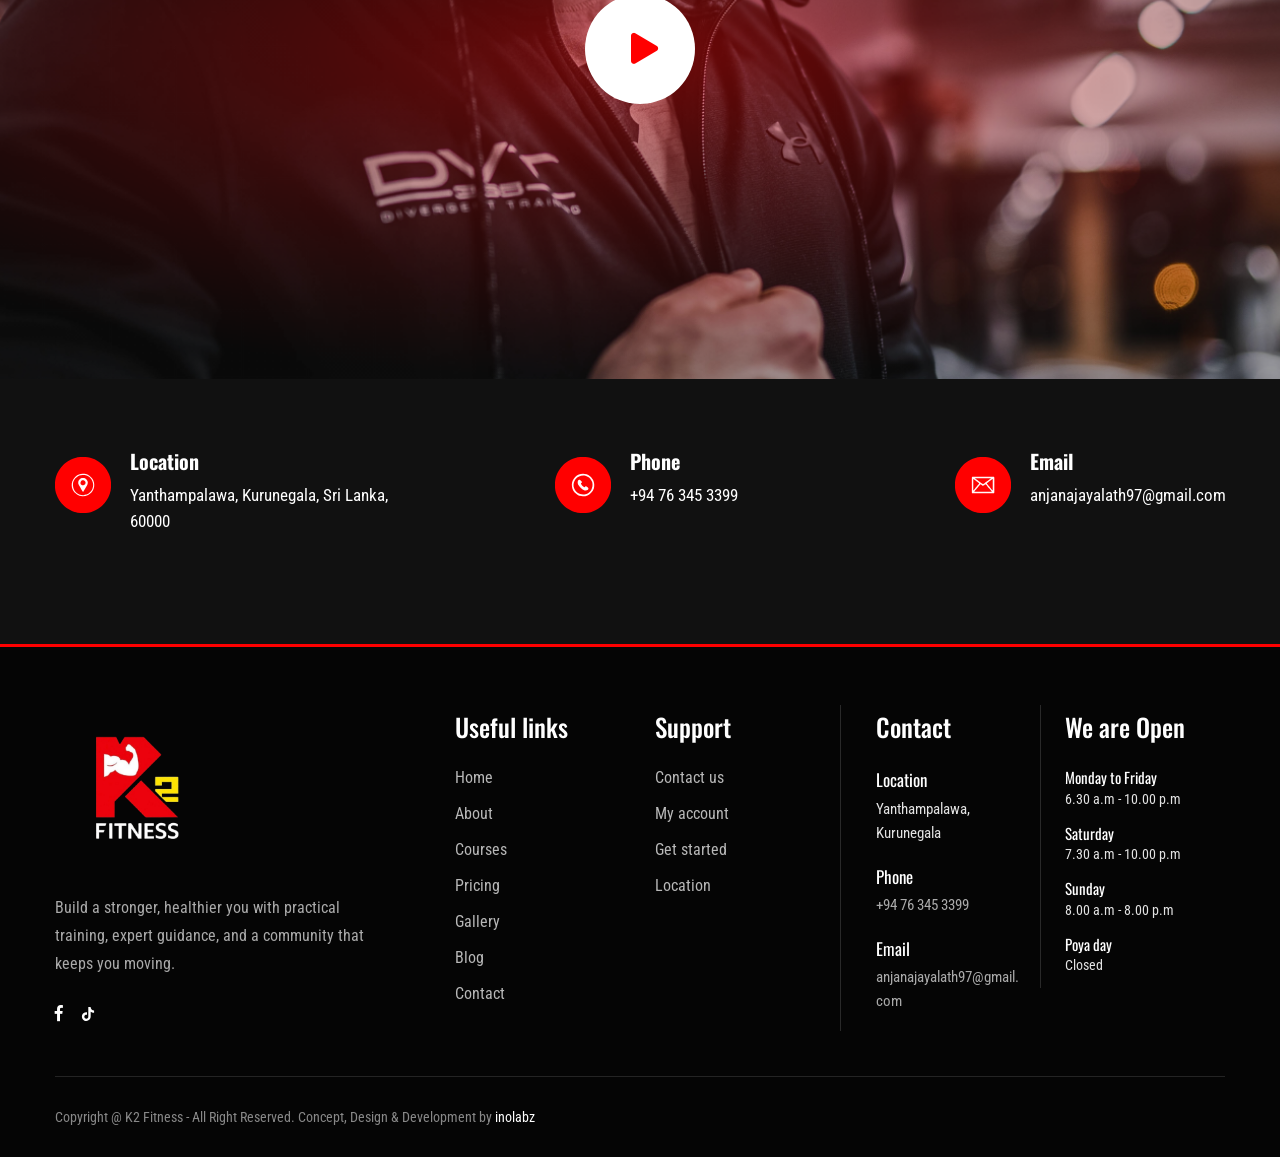
<file: about.html>
<!doctype html>
<html class="no-js" lang="zxx">
<head>
    <meta charset="utf-8">
    <meta http-equiv="x-ua-compatible" content="ie=edge">
    <title>Gym trainer | Template </title>
    <meta name="description" content="">
    <meta name="viewport" content="width=device-width, initial-scale=1">
    <link rel="manifest" href="site.webmanifest">
    <link rel="shortcut icon" type="image/x-icon" href="assets/img/favicon.ico">

    <!-- CSS here -->
    <link rel="stylesheet" href="assets/css/bootstrap.min.css">
    <link rel="stylesheet" href="assets/css/owl.carousel.min.css">
    <link rel="stylesheet" href="assets/css/slicknav.css">
    <link rel="stylesheet" href="assets/css/flaticon.css">
    <link rel="stylesheet" href="assets/css/gijgo.css">
    <link rel="stylesheet" href="assets/css/animate.min.css">
    <link rel="stylesheet" href="assets/css/animated-headline.css">
    <link rel="stylesheet" href="assets/css/magnific-popup.css">
    <link rel="stylesheet" href="assets/css/fontawesome-all.min.css">
    <link rel="stylesheet" href="assets/css/themify-icons.css">
    <link rel="stylesheet" href="assets/css/slick.css">
    <link rel="stylesheet" href="assets/css/nice-select.css">
    <link rel="stylesheet" href="assets/css/style.css">
</head>
<body class="black-bg">
    <!-- ? Preloader Start -->
    <div id="preloader-active">
        <div class="preloader d-flex align-items-center justify-content-center">
            <div class="preloader-inner position-relative">
                <div class="preloader-circle"></div>
                <div class="preloader-img pere-text">
                    <img src="assets/img/logo/loder.png" alt="">
                </div>
            </div>
        </div>
    </div>
    <!-- Preloader Start -->
    <header>
        <!-- Header Start -->
        <div class="header-area header-transparent">
            <div class="main-header header-sticky">
                <div class="container-fluid">
                    <div class="menu-wrapper d-flex align-items-center justify-content-between">
                        <!-- Logo -->
                        <div class="logo">
                            <a href="index.html"><img src="assets/img/logo/logo.png" alt=""></a>
                        </div>
                        <!-- Main-menu -->
                        <div class="main-menu f-right d-none d-lg-block">
                            <nav>
                                <ul id="navigation">
                                    <li><a href="index.html">Home</a></li>
                                    <li><a href="about.html">About</a></li>
                                    <li><a href="courses.html">Courses</a></li>
                                    <li><a href="pricing.html">Pricing</a></li>
                                    <li><a href="gallery.html">Gallery</a></li>
                                    <li><a href="blog.html">Blog</a>
                                        <ul class="submenu">
                                            <li><a href="blog.html">Blog</a></li>
                                            <li><a href="blog_details.html">Blog Details</a></li>
                                            
                                        </ul>
                                    </li>
                                    <li><a href="contact.html">Contact</a></li>
                                </ul>
                            </nav>
                        </div>          
                        <!-- Header-btn -->
                        <div class="header-btns d-none d-lg-block f-right">
                           <a href="contact.html" class="btn">Contact me</a>
                       </div>
                       <!-- Mobile Menu -->
                       <div class="col-12">
                        <div class="mobile_menu d-block d-lg-none"></div>
                    </div>
                </div>
            </div>
        </div>
    </div>
    <!-- Header End -->
</header>
<main>
    <!--? Hero Start -->
    <div class="slider-area2">
        <div class="slider-height2 d-flex align-items-center">
            <div class="container">
                <div class="row">
                    <div class="col-xl-12">
                        <div class="hero-cap hero-cap2 pt-70">
                            <h2>About Me</h2>
                        </div>
                    </div>
                </div>
            </div>
        </div>
    </div>
    <!-- Hero End -->
    <!--? Team -->
    <section class="team-area pt-80">
        <div class="container">
            <div class="row">
                <div class="col-lg-4 col-md-6">
                    <div class="single-cat text-center mb-30 wow fadeInUp" data-wow-duration="1s" data-wow-delay=".2s" >
                        <div class="cat-icon">
                            <img src="assets/img/gallery/team1.png" alt="">
                        </div>
                        <div class="cat-cap">
                            <h5><a href="services.html">Body Building</a></h5>
                            <p>You’ll look at graphs and charts in Task One, how to approach the task </p>
                        </div>
                    </div>
                </div>
                <div class="col-lg-4 col-md-6">
                    <div class="single-cat text-center mb-30 wow fadeInUp" data-wow-duration="1s" data-wow-delay=".4s">
                        <div class="cat-icon">
                            <img src="assets/img/gallery/team2.png" alt="">
                        </div>
                        <div class="cat-cap">
                            <h5><a href="services.html">Muscle Gain</a></h5>
                            <p>You’ll look at graphs and charts in Task One, how to approach the task </p>
                        </div>
                    </div>
                </div>
                <div class="col-lg-4 col-md-6">
                    <div class="single-cat text-center mb-30 wow fadeInUp" data-wow-duration="1s" data-wow-delay=".6s">
                        <div class="cat-icon">
                            <img src="assets/img/gallery/team3.png" alt="">
                        </div>
                        <div class="cat-cap">
                            <h5><a href="services.html">Weight Loss</a></h5>
                            <p>You’ll look at graphs and charts in Task One, how to approach the task </p>
                        </div>
                    </div>
                </div>
            </div>
        </div>
    </section>
    <!-- Services End -->
    <!--? About Area-2 Start -->
    <section class="about-area2 fix pb-padding pt-50 pb-80">
        <div class="support-wrapper align-items-center">
            <div class="right-content2 wow fadeInUp" data-wow-duration="1s" data-wow-delay=".2s" >
                <!-- img -->
                <div class="right-img">
                    <img src="assets/img/gallery/about.png" alt="">
                </div>
            </div>
            <div class="left-content2">
                <!-- section tittle -->
                <div class="section-tittle2 mb-20 wow fadeInUp" data-wow-duration="1s" data-wow-delay=".3s">
                    <div class="front-text">
                        <h2 class="">About Me</h2>
                        <p>Kusal Anjana is the Owner, Instructor, and Fitness Trainer at K2 Fitness, dedicated to helping individuals achieve their fitness, strength, and overall wellness goals through professional and practical training.</p>
                        <p>He holds a Bachelor of Engineering Technology Honours (BET Hons) from the University of Ruhuna, Sri Lanka, along with professional qualifications in fitness training from the University of Kelaniya (External).</p>
                        <h3 class="about-credentials-title">Professional Qualifications &amp; Memberships</h3>
                        <ul class="about-credentials">
                            <li>Bachelor of Engineering Technology Honours (BET Hons) – University of Ruhuna, Sri Lanka</li>
                            <li>Fitness Trainer – NVQ Level 1 – University of Kelaniya, Sri Lanka (External)</li>
                            <li>Fitness Trainer – NVQ Level 4 (DXIG) – University of Kelaniya, Sri Lanka</li>
                            <li>Member – Sri Lanka Federation of Fitness (SLFF)</li>
                            <li>Member – International Federation of Bodybuilding &amp; Fitness (IFBB)</li>
                            <li>Member – SAAOSS Sri Lanka</li>
                        </ul>
                        <p class="mb-40">At K2 Fitness, Kusal combines his academic background, professional fitness qualifications, and practical training experience to provide structured guidance and support for members at different fitness levels.</p>
                        <a href="courses.html" class="border-btn">My Courses</a>
                    </div>
                </div>
            </div>
        </div>
    </section>
    <!-- About Area End -->
    <!--? Blog Area Start -->
    <section class="home-blog-area pt-10 pb-50">
        <div class="container">
            <!-- Section Tittle -->
            <div class="row justify-content-center">
                <div class="col-lg-7 col-md-9 col-sm-10">
                    <div class="section-tittle text-center mb-100 wow fadeInUp" data-wow-duration="2s" data-wow-delay=".2s">
                        <h2>From Blog</h2>
                    </div>
                </div>
            </div>
            <div class="row">
                <div class="col-xl-6 col-lg-6 col-md-6">
                    <div class="home-blog-single mb-30 wow fadeInUp" data-wow-duration="1s" data-wow-delay=".2s">
                        <div class="blog-img-cap">
                            <div class="blog-img">
                                <img src="assets/img/gallery/blog1.png" alt="">
                            </div>
                            <div class="blog-cap">
                                <span>Gym & Fitness</span>
                                <h3><a href="blog_details.html">Your Antibiotic One Day To 10 Day Options</a></h3>
                            </div>
                        </div>
                    </div>
                </div>
                <div class="col-xl-6 col-lg-6 col-md-6">
                    <div class="home-blog-single mb-30 wow fadeInUp" data-wow-duration="1s" data-wow-delay=".4s">
                        <div class="blog-img-cap">
                            <div class="blog-img">
                                <img src="assets/img/gallery/blog2.png" alt="">
                            </div>
                            <div class="blog-cap">
                                <span>Gym & Fitness</span>
                                <h3><a href="blog_details.html">Your Antibiotic One Day To 10 Day Options</a></h3>
                            </div>
                        </div>
                    </div>
                </div>
            </div>
        </div>
    </section>
    <!-- Blog Area End -->
    <!--? video_start -->
    <div class="video-area section-bg2 d-flex align-items-center"  data-background="assets/img/gallery/video-bg.png">
        <div class="container">
            <div class="video-wrap position-relative">
                <div class="video-icon" >
                    <a class="popup-video btn-icon" href="https://www.youtube.com/watch?v=up68UAfH0d0"><i class="fas fa-play"></i></a>
                </div>
            </div>
        </div>
    </div>
    <!-- video_end -->
    <!-- ? services-area -->
    <section class="services-area">
        <div class="container">
            <div class="row justify-content-between">
                <div class="col-xl-4 col-lg-4 col-md-6 col-sm-8">
                    <div class="single-services mb-40 wow fadeInUp" data-wow-duration="1s" data-wow-delay=".1s">
                        <div class="features-icon">
                            <img src="assets/img/icon/icon1.svg" alt="">
                        </div>
                        <div class="features-caption">
                            <h3>Location</h3>
                            <p>Yanthampalawa, Kurunegala, Sri Lanka, 60000 </p>
                        </div>
                    </div>
                </div>
                <div class="col-xl-3 col-lg-4 col-md-6 col-sm-8">
                    <div class="single-services mb-40 wow fadeInUp" data-wow-duration="1s" data-wow-delay=".2s">
                        <div class="features-icon">
                            <img src="assets/img/icon/icon2.svg" alt="">
                        </div>
                        <div class="features-caption">
                            <h3>Phone</h3>
                            <p>+94 76 345 3399</p>
                            
                        </div>
                    </div>
                </div>
                <div class="col-xl-3 col-lg-4 col-md-6 col-sm-8">
                    <div class="single-services mb-40 wow fadeInUp" data-wow-duration="2s" data-wow-delay=".4s">
                        <div class="features-icon">
                            <img src="assets/img/icon/icon3.svg" alt="">
                        </div>
                        <div class="features-caption">
                            <h3>Email</h3>
                            <p>anjanajayalath97@gmail.com</p>   
                        </div>
                    </div>
                </div>
            </div>
        </div>
    </section>
</main>
<footer>
    <div class="modern-footer">
        <div class="container"><div class="row">
            <div class="col-lg-4 col-md-6 modern-footer-brand"><a href="index.html" class="modern-footer-logo"><img src="assets/img/logo/logo2_footer.png" alt="K2 Fitness"></a><p>Build a stronger, healthier you with practical training, expert guidance, and a community that keeps you moving.</p><div class="modern-footer-social"><a href="https://www.facebook.com/share/1HNX9vQsV4/?mibextid=wwXIfr" aria-label="Facebook" target="_blank" rel="noopener noreferrer"><i class="fab fa-facebook-f"></i></a><a href="https://www.tiktok.com/@k2.fitness.kurune?_r=1&amp;_t=ZS-9A6Sm2lzFCf" aria-label="TikTok" title="TikTok" target="_blank" rel="noopener noreferrer"><i class="fas fa-music" aria-hidden="true"></i></a></div></div>
            <div class="col-lg-2 col-md-6"><h3>Useful links</h3><ul><li><a href="index.html">Home</a></li><li><a href="about.html">About</a></li><li><a href="courses.html">Courses</a></li><li><a href="pricing.html">Pricing</a></li><li><a href="gallery.html">Gallery</a></li><li><a href="blog.html">Blog</a></li><li><a href="contact.html">Contact</a></li></ul></div>
            <div class="col-lg-2 col-md-6"><h3>Support</h3><ul><li><a href="contact.html">Contact us</a></li><li><a href="contact.html">My account</a></li><li><a href="contact.html">Get started</a></li><li><a href="contact.html">Location</a></li></ul></div>
            <div class="col-lg-2 col-md-6 modern-footer-contact"><h3>Contact</h3><div class="contact-item"><strong>Location</strong>Yanthampalawa, Kurunegala</div><div class="contact-item"><strong>Phone</strong><a href="https://wa.me/94763453399">+94 76 345 3399</a></div><div class="contact-item"><strong>Email</strong><a href="mailto:anjanajayalath97@gmail.com">anjanajayalath97@gmail.com</a></div></div>
            <div class="col-lg-2 col-md-6 modern-footer-hours"><h3>We are Open</h3><div class="hours-item"><strong>Monday to Friday</strong><span>6.30 a.m - 10.00 p.m</span></div><div class="hours-item"><strong>Saturday</strong><span>7.30 a.m - 10.00 p.m</span></div><div class="hours-item"><strong>Sunday</strong><span>8.00 a.m - 8.00 p.m</span></div><div class="hours-item"><strong>Poya day</strong><span>Closed</span></div></div>
        </div><div class="modern-footer-bottom"><p>Copyright @ K2 Fitness - All Right Reserved. Concept, Design &amp; Development by <a href="https://inolabz.com" target="_blank" rel="noopener">inolabz</a></p></div></div>
    </div>
    <!--? Footer Start-->
    <div class="footer-area black-bg legacy-footer">
        <div class="container">
            <div class="footer-top footer-padding">
                <!-- Footer Menu -->
                <div class="row">
                    <div class="col-xl-12">
                        <div class="single-footer-caption mb-50 text-center">
                            <!-- logo -->
                            <div class="footer-logo wow fadeInUp" data-wow-duration="1s" data-wow-delay=".2s">
                                <a href="index.html"><img src="assets/img/logo/logo2_footer.png" alt=""></a>
                            </div>
                            <!-- Menu -->
                            <!-- Header Start -->
                            <div class="header-area main-header2 wow fadeInUp" data-wow-duration="2s" data-wow-delay=".4s">
                                <div class="main-header main-header2">
                                    <div class="menu-wrapper menu-wrapper2">
                                        <!-- Main-menu -->
                                        <div class="main-menu main-menu2 text-center">
                                            <nav>
                                                <ul>
                                                    <li><a href="index.html">Home</a></li>
                                                    <li><a href="about.html">About</a></li>
                                                    <li><a href="courses.html">Courses</a></li>
                                                    <li><a href="pricing.html">Pricing</a></li>
                                                    <li><a href="gallery.html">Gallery</a></li>
                                                    <li><a href="contact.html">Contact</a></li>
                                                </ul>
                                            </nav>
                                        </div>   
                                    </div>
                                </div>
                            </div>
                            <!-- Header End -->
                            <!-- social -->
                            <div class="footer-social mt-30 wow fadeInUp" data-wow-duration="3s" data-wow-delay=".8s">
                                <a href="https://www.facebook.com/share/1HNX9vQsV4/?mibextid=wwXIfr" aria-label="Facebook" target="_blank" rel="noopener noreferrer"><i class="fab fa-facebook-f"></i></a>
                                <a href="https://www.tiktok.com/@k2.fitness.kurune?_r=1&amp;_t=ZS-9A6Sm2lzFCf" aria-label="TikTok" title="TikTok" target="_blank" rel="noopener noreferrer"><i class="fas fa-music" aria-hidden="true"></i></a>
                            </div>
                        </div>
                    </div>
                </div>
            </div>
            <!-- Footer Bottom -->
            <div class="footer-bottom">
                <div class="row d-flex align-items-center">
                    <div class="col-lg-12">
                        <div class="footer-copy-right text-center">
                            <p><!-- Link back to Colorlib can't be removed. Template is licensed under CC BY 3.0. -->
                              Copyright &copy;<script>document.write(new Date().getFullYear());</script> All rights reserved | This template is made with <i class="fa fa-heart" aria-hidden="true"></i> by <a href="https://colorlib.com" target="_blank">Colorlib</a>
                              <!-- Link back to Colorlib can't be removed. Template is licensed under CC BY 3.0. --></p>
                          </div>
                      </div>
                  </div>
              </div>
          </div>
      </div>
      <!-- Footer End-->
  </footer>
  <!-- Scroll Up -->
    <a class="whatsapp-float" href="https://wa.me/94763453399?text=Hello%20K2%20Fitness" target="_blank" rel="noopener" aria-label="Chat with K2 Fitness on WhatsApp" title="Chat on WhatsApp"><i class="fab fa-whatsapp"></i></a>
    <div id="back-top" >
    <a title="Go to Top" href="#"> <i class="fas fa-level-up-alt"></i></a>
</div>

<!-- JS here -->

<script src="./assets/js/vendor/modernizr-3.5.0.min.js"></script>
<!-- Jquery, Popper, Bootstrap -->
<script src="./assets/js/vendor/jquery-1.12.4.min.js"></script>
<script src="./assets/js/popper.min.js"></script>
<script src="./assets/js/bootstrap.min.js"></script>
<!-- Jquery Mobile Menu -->
<script src="./assets/js/jquery.slicknav.min.js"></script>

<!-- Jquery Slick , Owl-Carousel Plugins -->
<script src="./assets/js/owl.carousel.min.js"></script>
<script src="./assets/js/slick.min.js"></script>
<!-- One Page, Animated-HeadLin -->
<script src="./assets/js/wow.min.js"></script>
<script src="./assets/js/animated.headline.js"></script>
<script src="./assets/js/jquery.magnific-popup.js"></script>

<!-- Date Picker -->
<script src="./assets/js/gijgo.min.js"></script>
<!-- Nice-select, sticky -->
<script src="./assets/js/jquery.nice-select.min.js"></script>
<script src="./assets/js/jquery.sticky.js"></script>

<!-- counter , waypoint,Hover Direction -->
<script src="./assets/js/jquery.counterup.min.js"></script>
<script src="./assets/js/waypoints.min.js"></script>
<script src="./assets/js/jquery.countdown.min.js"></script>
<script src="./assets/js/hover-direction-snake.min.js"></script>

<!-- contact js -->
<script src="./assets/js/contact.js"></script>
<script src="./assets/js/jquery.form.js"></script>
<script src="./assets/js/jquery.validate.min.js"></script>
<script src="./assets/js/mail-script.js"></script>
<script src="./assets/js/jquery.ajaxchimp.min.js"></script>

<!-- Jquery Plugins, main Jquery -->	
<script src="./assets/js/plugins.js"></script>
<script src="./assets/js/main.js"></script>

</body>
</html>
</file>
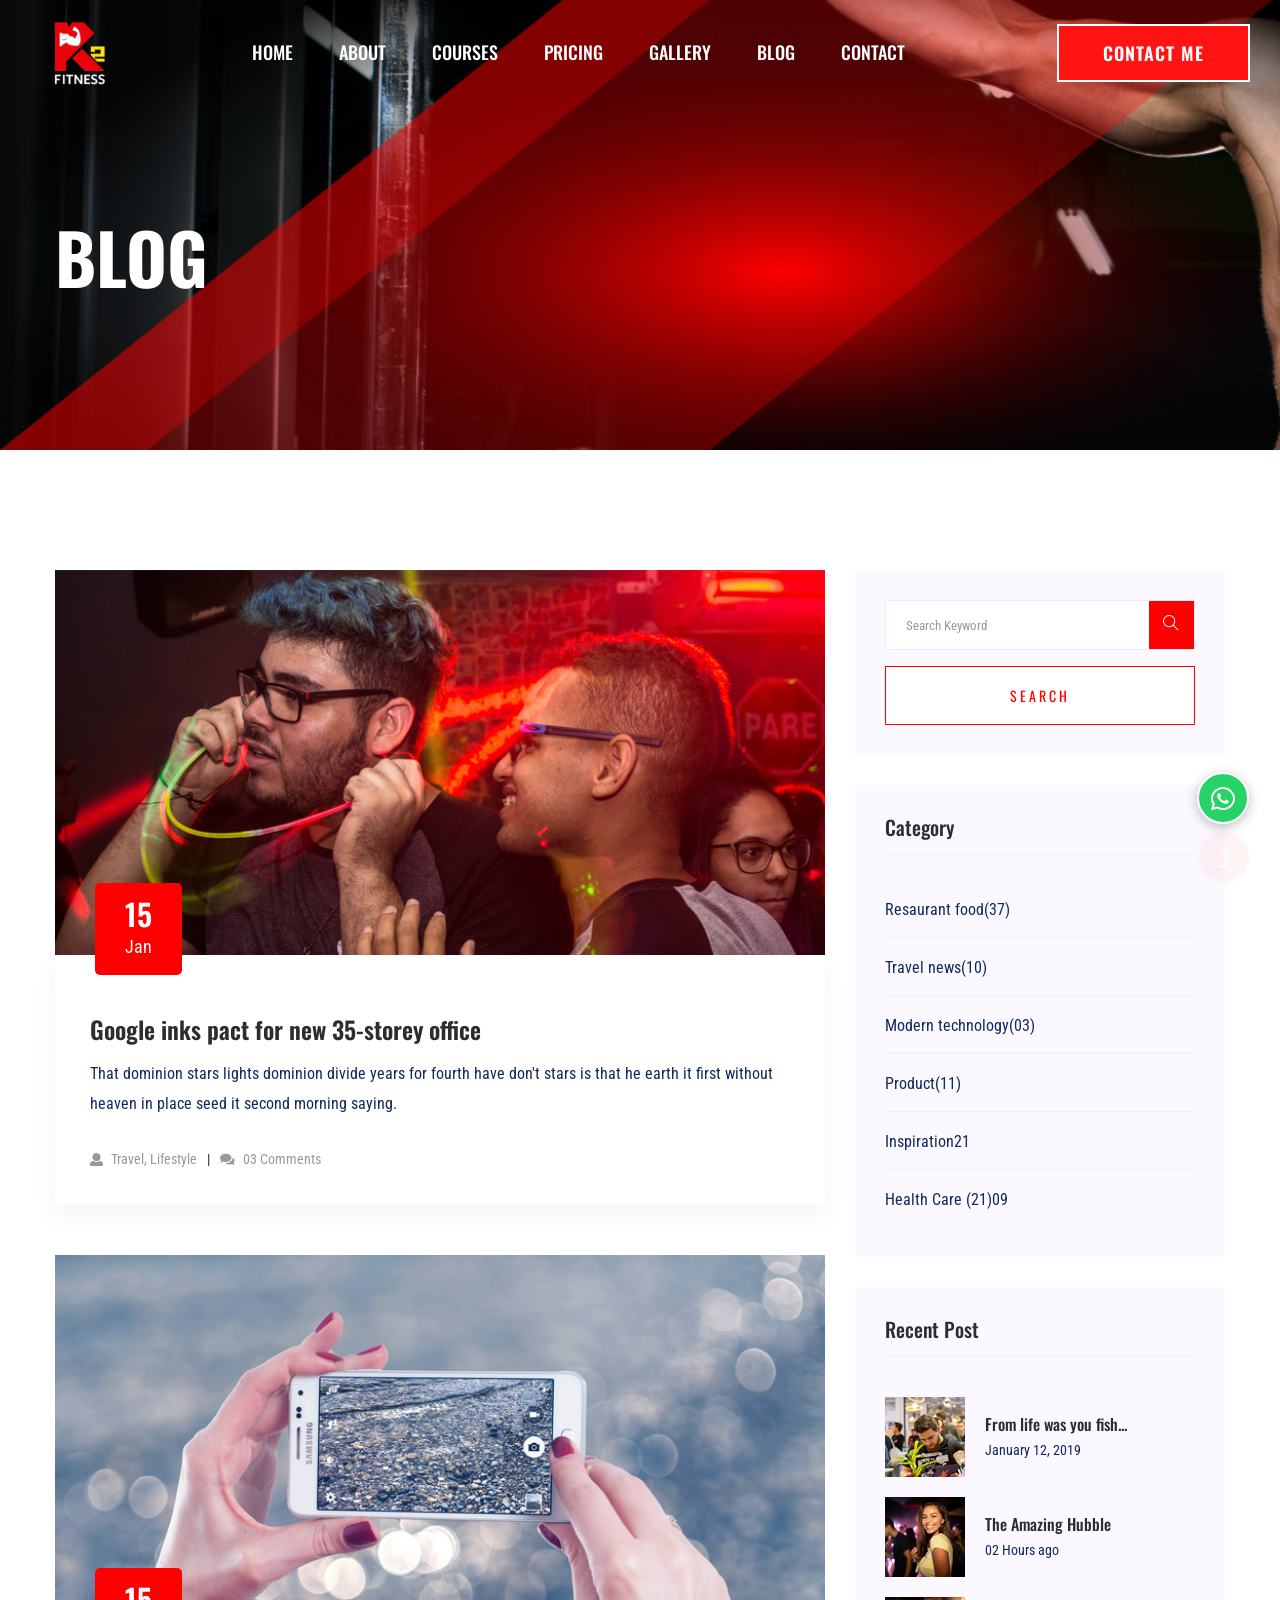
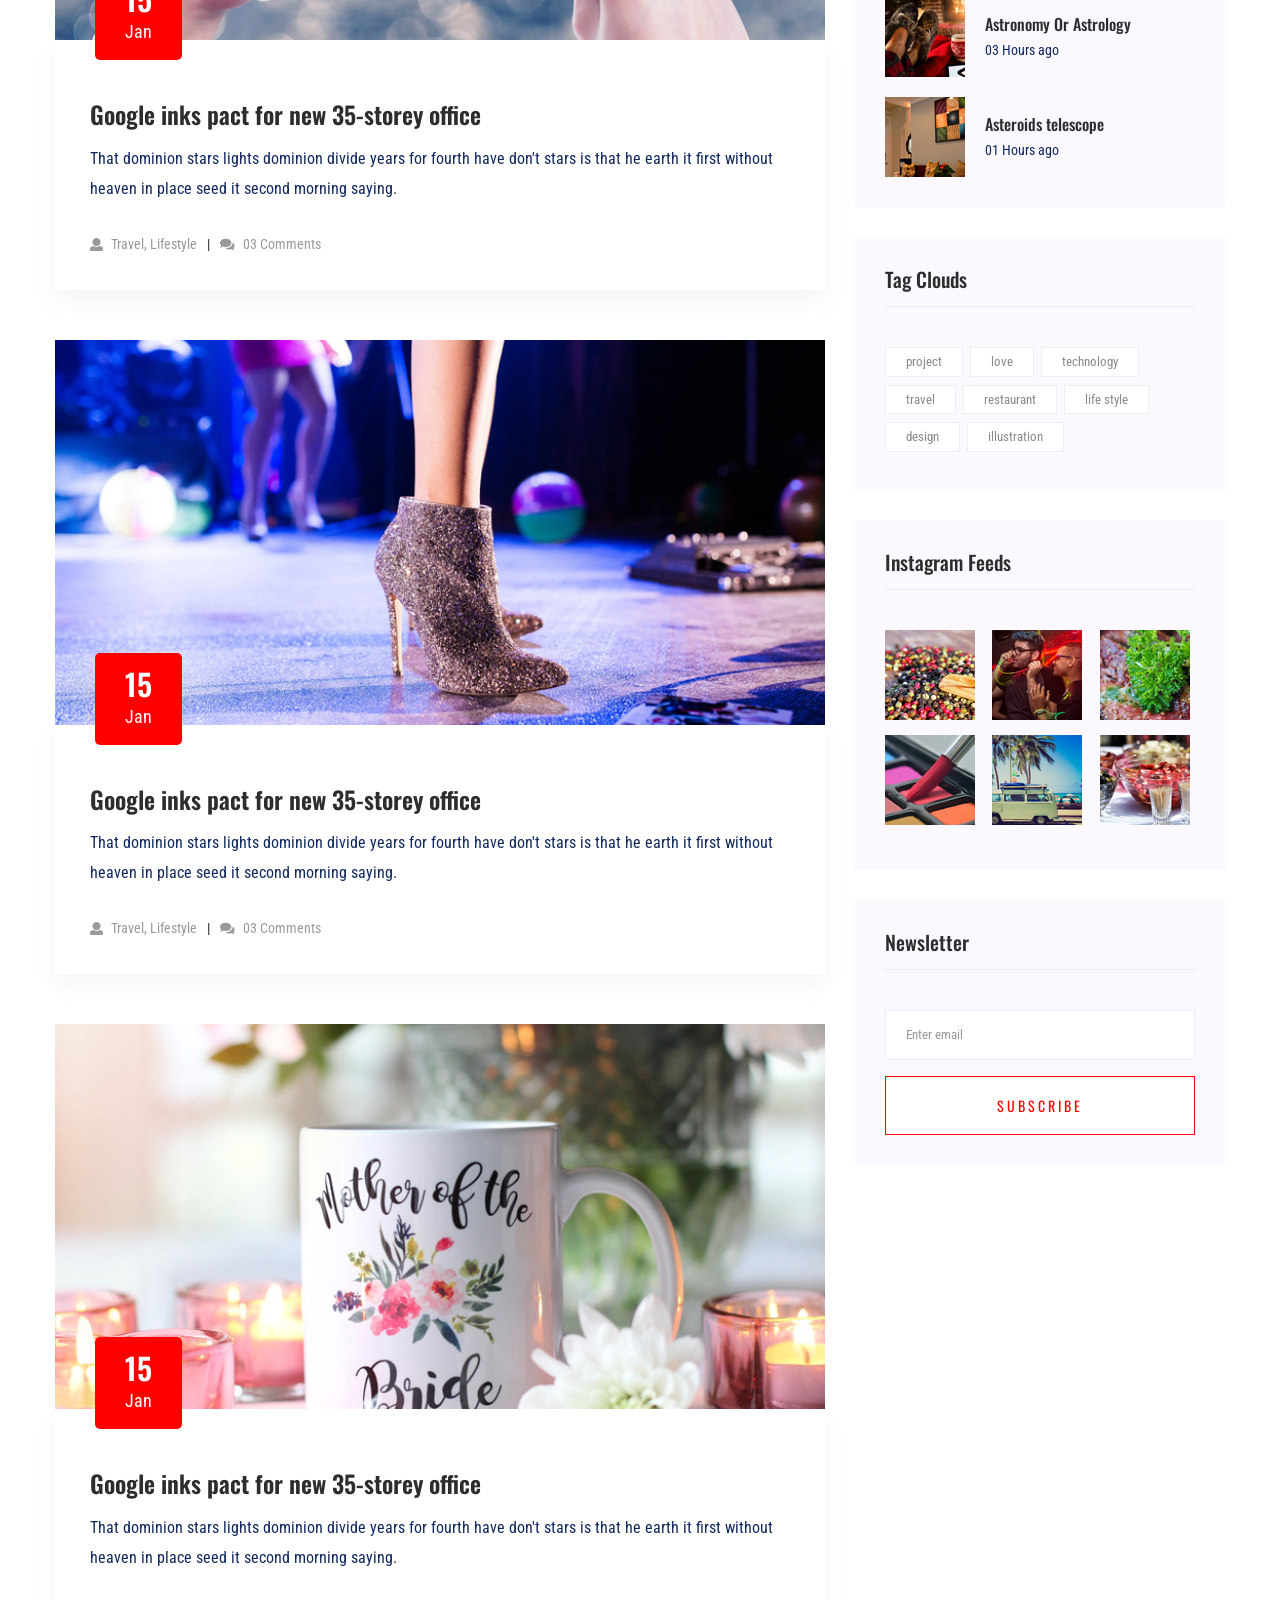
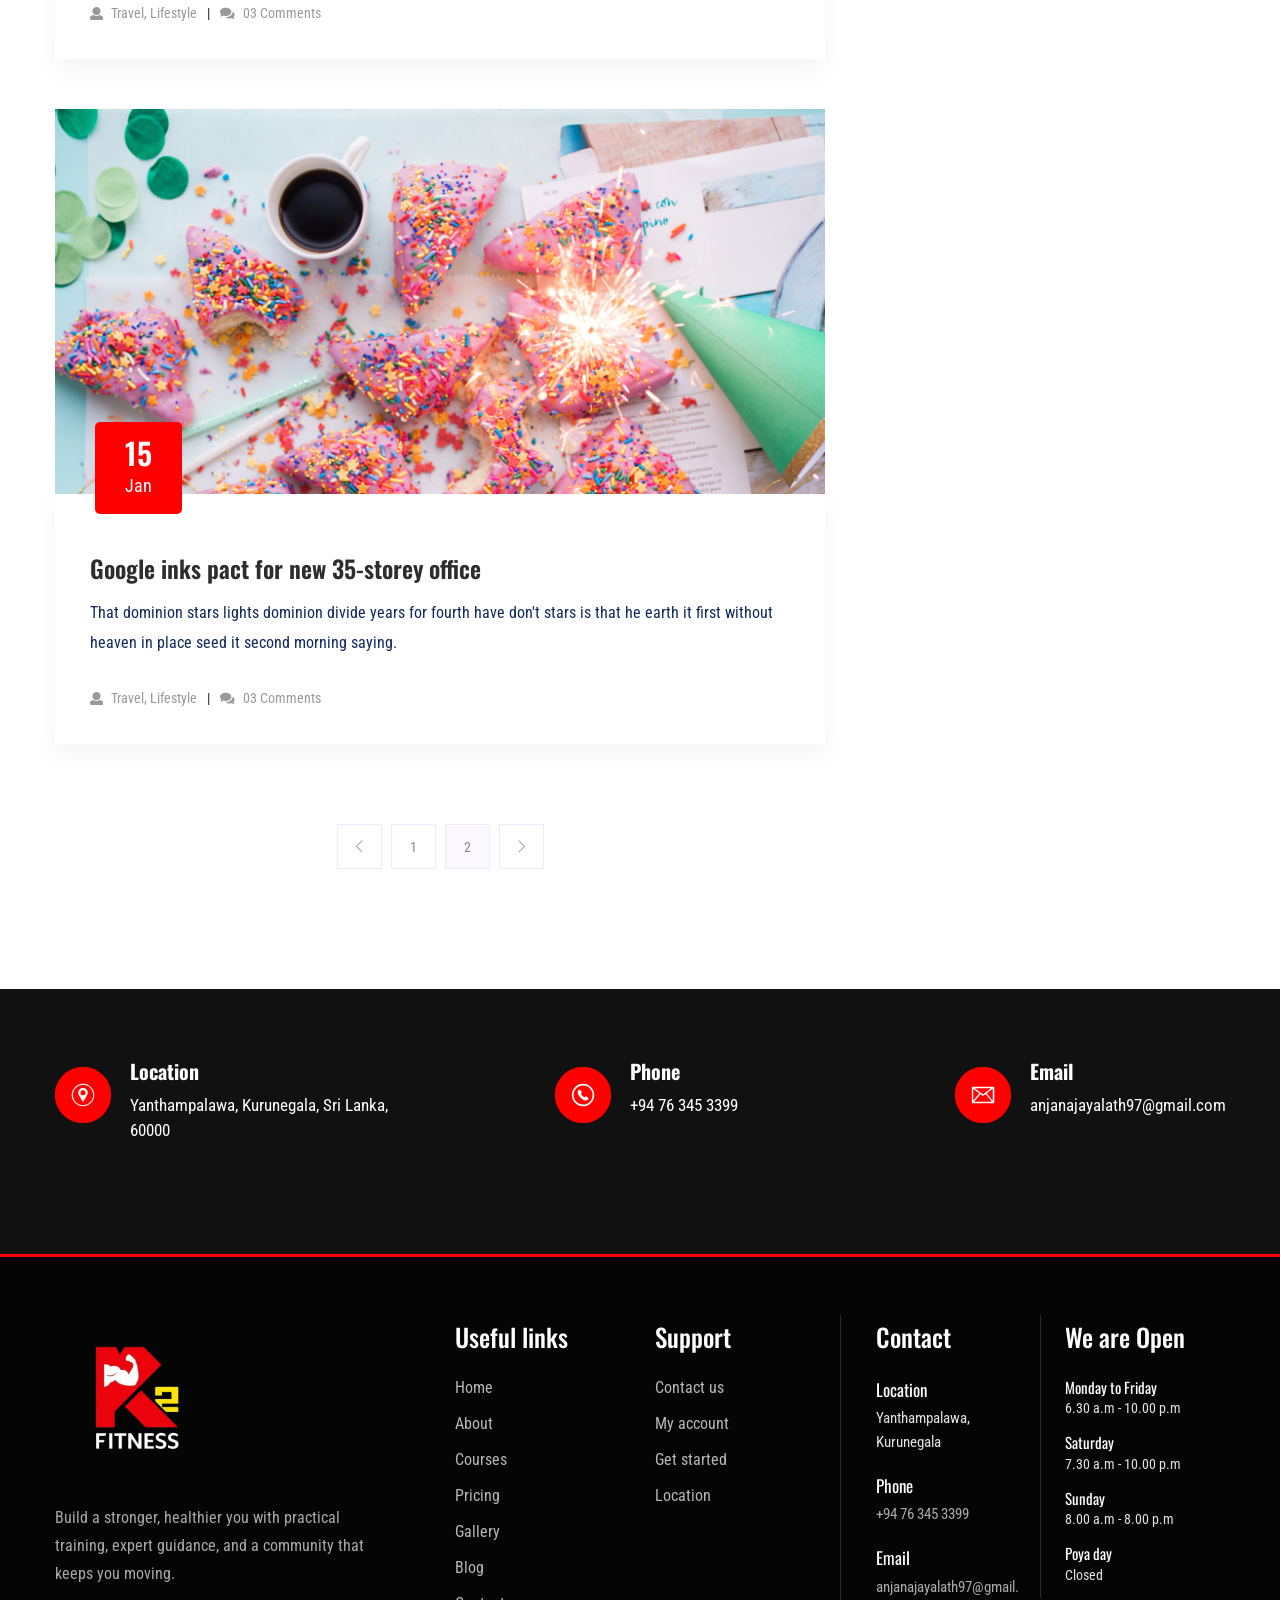
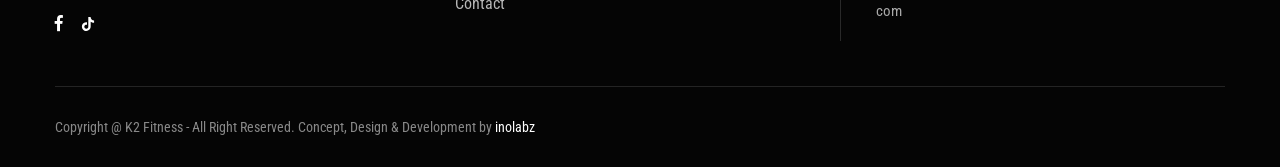
<file: blog.html>
<!doctype html>
<html class="no-js" lang="zxx">
<head>
    <meta charset="utf-8">
    <meta http-equiv="x-ua-compatible" content="ie=edge">
    <title>Gym trainer | Template </title>
    <meta name="description" content="">
    <meta name="viewport" content="width=device-width, initial-scale=1">
    <link rel="shortcut icon" type="image/x-icon" href="assets/img/favicon.ico">

    <!-- CSS here -->
    <link rel="stylesheet" href="assets/css/bootstrap.min.css">
    <link rel="stylesheet" href="assets/css/owl.carousel.min.css">
    <link rel="stylesheet" href="assets/css/slicknav.css">
    <link rel="stylesheet" href="assets/css/animate.min.css">
    <link rel="stylesheet" href="assets/css/magnific-popup.css">
    <link rel="stylesheet" href="assets/css/fontawesome-all.min.css">
    <link rel="stylesheet" href="assets/css/themify-icons.css">
    <link rel="stylesheet" href="assets/css/themify-icons.css">
    <link rel="stylesheet" href="assets/css/slick.css">
    <link rel="stylesheet" href="assets/css/nice-select.css">
    <link rel="stylesheet" href="assets/css/style.css">
    <link rel="stylesheet" href="assets/css/responsive.css">
</head>
<body>
    <!--? Preloader Start -->
    <div id="preloader-active">
        <div class="preloader d-flex align-items-center justify-content-center">
            <div class="preloader-inner position-relative">
                <div class="preloader-circle"></div>
                <div class="preloader-img pere-text">
                    <img src="assets/img/logo/loder.png" alt="">
                </div>
            </div>
        </div>
    </div>
    <!-- Preloader Start -->
    <header>
        <!-- Header Start -->
        <div class="header-area header-transparent">
            <div class="main-header header-sticky">
                <div class="container-fluid">
                    <div class="menu-wrapper d-flex align-items-center justify-content-between">
                        <!-- Logo -->
                        <div class="logo">
                            <a href="index.html"><img src="assets/img/logo/logo.png" alt=""></a>
                        </div>
                        <!-- Main-menu -->
                        <div class="main-menu f-right d-none d-lg-block">
                            <nav>
                                <ul id="navigation">
                                    <li><a href="index.html">Home</a></li>
                                    <li><a href="about.html">About</a></li>
                                    <li><a href="courses.html">Courses</a></li>
                                    <li><a href="pricing.html">Pricing</a></li>
                                    <li><a href="gallery.html">Gallery</a></li>
                                    <li><a href="blog.html">Blog</a>
                                        <ul class="submenu">
                                            <li><a href="blog.html">Blog</a></li>
                                            <li><a href="blog_details.html">Blog Details</a></li>
                                            
                                        </ul>
                                    </li>
                                    <li><a href="contact.html">Contact</a></li>
                                </ul>
                            </nav>
                        </div>          
                        <!-- Header-btn -->
                        <div class="header-btns d-none d-lg-block f-right">
                           <a href="contact.html" class="btn">Contact me</a>
                       </div>
                       <!-- Mobile Menu -->
                       <div class="col-12">
                        <div class="mobile_menu d-block d-lg-none"></div>
                    </div>
                </div>
            </div>
        </div>
    </div>
    <!-- Header End -->
</header>
<main>
    <!--? Hero Start -->
    <div class="slider-area2">
        <div class="slider-height2 d-flex align-items-center">
            <div class="container">
                <div class="row">
                    <div class="col-xl-12">
                        <div class="hero-cap hero-cap2 pt-70">
                            <h2>Blog</h2>
                        </div>
                    </div>
                </div>
            </div>
        </div>
    </div>
    <!-- Hero End -->
    <!--? Blog Area Start-->
    <section class="blog_area section-padding">
        <div class="container">
            <div class="row">
                <div class="col-lg-8 mb-5 mb-lg-0">
                    <div class="blog_left_sidebar">
                        <article class="blog_item">
                            <div class="blog_item_img">
                                <img class="card-img rounded-0" src="assets/img/blog/single_blog_1.png" alt="">
                                <a href="#" class="blog_item_date">
                                    <h3>15</h3>
                                    <p>Jan</p>
                                </a>
                            </div>
                            <div class="blog_details">
                                <a class="d-inline-block" href="blog_details.html">
                                    <h2 class="blog-head" style="color: #2d2d2d;">Google inks pact for new 35-storey office</h2>
                                </a>
                                <p>That dominion stars lights dominion divide years for fourth have don't stars is that
                                he earth it first without heaven in place seed it second morning saying.</p>
                                <ul class="blog-info-link">
                                    <li><a href="#"><i class="fa fa-user"></i> Travel, Lifestyle</a></li>
                                    <li><a href="#"><i class="fa fa-comments"></i> 03 Comments</a></li>
                                </ul>
                            </div>
                        </article>
                        <article class="blog_item">
                            <div class="blog_item_img">
                                <img class="card-img rounded-0" src="assets/img/blog/single_blog_2.png" alt="">
                                <a href="#" class="blog_item_date">
                                    <h3>15</h3>
                                    <p>Jan</p>
                                </a>
                            </div>
                            <div class="blog_details">
                                <a class="d-inline-block" href="blog_details.html">
                                    <h2 class="blog-head" style="color: #2d2d2d;">Google inks pact for new 35-storey office</h2>
                                </a>
                                <p>That dominion stars lights dominion divide years for fourth have don't stars is that
                                he earth it first without heaven in place seed it second morning saying.</p>
                                <ul class="blog-info-link">
                                    <li><a href="#"><i class="fa fa-user"></i> Travel, Lifestyle</a></li>
                                    <li><a href="#"><i class="fa fa-comments"></i> 03 Comments</a></li>
                                </ul>
                            </div>
                        </article>
                        <article class="blog_item">
                            <div class="blog_item_img">
                                <img class="card-img rounded-0" src="assets/img/blog/single_blog_3.png" alt="">
                                <a href="#" class="blog_item_date">
                                    <h3>15</h3>
                                    <p>Jan</p>
                                </a>
                            </div>
                            <div class="blog_details">
                                <a class="d-inline-block" href="blog_details.html">
                                    <h2 class="blog-head" style="color: #2d2d2d;">Google inks pact for new 35-storey office</h2>
                                </a>
                                <p>That dominion stars lights dominion divide years for fourth have don't stars is that
                                he earth it first without heaven in place seed it second morning saying.</p>
                                <ul class="blog-info-link">
                                    <li><a href="#"><i class="fa fa-user"></i> Travel, Lifestyle</a></li>
                                    <li><a href="#"><i class="fa fa-comments"></i> 03 Comments</a></li>
                                </ul>
                            </div>
                        </article>
                        <article class="blog_item">
                            <div class="blog_item_img">
                                <img class="card-img rounded-0" src="assets/img/blog/single_blog_4.png" alt="">
                                <a href="#" class="blog_item_date">
                                    <h3>15</h3>
                                    <p>Jan</p>
                                </a>
                            </div>
                            <div class="blog_details">
                                <a class="d-inline-block" href="blog_details.html">
                                    <h2 class="blog-head" style="color: #2d2d2d;">Google inks pact for new 35-storey office</h2>
                                </a>
                                <p>That dominion stars lights dominion divide years for fourth have don't stars is that
                                he earth it first without heaven in place seed it second morning saying.</p>
                                <ul class="blog-info-link">
                                    <li><a href="#"><i class="fa fa-user"></i> Travel, Lifestyle</a></li>
                                    <li><a href="#"><i class="fa fa-comments"></i> 03 Comments</a></li>
                                </ul>
                            </div>
                        </article>
                        <article class="blog_item">
                            <div class="blog_item_img">
                                <img class="card-img rounded-0" src="assets/img/blog/single_blog_5.png" alt="">
                                <a href="#" class="blog_item_date">
                                    <h3>15</h3>
                                    <p>Jan</p>
                                </a>
                            </div>
                            <div class="blog_details">
                                <a class="d-inline-block" href="blog_details.html">
                                    <h2 class="blog-head" style="color: #2d2d2d;">Google inks pact for new 35-storey office</h2>
                                </a>
                                <p>That dominion stars lights dominion divide years for fourth have don't stars is that
                                he earth it first without heaven in place seed it second morning saying.</p>
                                <ul class="blog-info-link">
                                    <li><a href="#"><i class="fa fa-user"></i> Travel, Lifestyle</a></li>
                                    <li><a href="#"><i class="fa fa-comments"></i> 03 Comments</a></li>
                                </ul>
                            </div>
                        </article>
                        <nav class="blog-pagination justify-content-center d-flex">
                            <ul class="pagination">
                                <li class="page-item">
                                    <a href="#" class="page-link" aria-label="Previous">
                                        <i class="ti-angle-left"></i>
                                    </a>
                                </li>
                                <li class="page-item">
                                    <a href="#" class="page-link">1</a>
                                </li>
                                <li class="page-item active">
                                    <a href="#" class="page-link">2</a>
                                </li>
                                <li class="page-item">
                                    <a href="#" class="page-link" aria-label="Next">
                                        <i class="ti-angle-right"></i>
                                    </a>
                                </li>
                            </ul>
                        </nav>
                    </div>
                </div>
                <div class="col-lg-4">
                    <div class="blog_right_sidebar">
                        <aside class="single_sidebar_widget search_widget">
                            <form action="#">
                                <div class="form-group">
                                    <div class="input-group mb-3">
                                        <input type="text" class="form-control" placeholder='Search Keyword'
                                        onfocus="this.placeholder = ''"
                                        onblur="this.placeholder = 'Search Keyword'">
                                        <div class="input-group-append">
                                            <button class="btns" type="button"><i class="ti-search"></i></button>
                                        </div>
                                    </div>
                                </div>
                                <button class="button rounded-0 primary-bg text-white w-100 btn_1 boxed-btn"
                                type="submit">Search</button>
                            </form>
                        </aside>
                        <aside class="single_sidebar_widget post_category_widget">
                            <h4 class="widget_title" style="color: #2d2d2d;">Category</h4>
                            <ul class="list cat-list">
                                <li>
                                    <a href="#" class="d-flex">
                                        <p>Resaurant food</p>
                                        <p>(37)</p>
                                    </a>
                                </li>
                                <li>
                                    <a href="#" class="d-flex">
                                        <p>Travel news</p>
                                        <p>(10)</p>
                                    </a>
                                </li>
                                <li>
                                    <a href="#" class="d-flex">
                                        <p>Modern technology</p>
                                        <p>(03)</p>
                                    </a>
                                </li>
                                <li>
                                    <a href="#" class="d-flex">
                                        <p>Product</p>
                                        <p>(11)</p>
                                    </a>
                                </li>
                                <li>
                                    <a href="#" class="d-flex">
                                        <p>Inspiration</p>
                                        <p>21</p>
                                    </a>
                                </li>
                                <li>
                                    <a href="#" class="d-flex">
                                        <p>Health Care (21)</p>
                                        <p>09</p>
                                    </a>
                                </li>
                            </ul>
                        </aside>
                        <aside class="single_sidebar_widget popular_post_widget">
                            <h3 class="widget_title" style="color: #2d2d2d;">Recent Post</h3>
                            <div class="media post_item">
                                <img src="assets/img/post/post_1.png" alt="post">
                                <div class="media-body">
                                    <a href="blog_details.html">
                                        <h3 style="color: #2d2d2d;">From life was you fish...</h3>
                                    </a>
                                    <p>January 12, 2019</p>
                                </div>
                            </div>
                            <div class="media post_item">
                                <img src="assets/img/post/post_2.png" alt="post">
                                <div class="media-body">
                                    <a href="blog_details.html">
                                        <h3 style="color: #2d2d2d;">The Amazing Hubble</h3>
                                    </a>
                                    <p>02 Hours ago</p>
                                </div>
                            </div>
                            <div class="media post_item">
                                <img src="assets/img/post/post_3.png" alt="post">
                                <div class="media-body">
                                    <a href="blog_details.html">
                                        <h3 style="color: #2d2d2d;">Astronomy Or Astrology</h3>
                                    </a>
                                    <p>03 Hours ago</p>
                                </div>
                            </div>
                            <div class="media post_item">
                                <img src="assets/img/post/post_4.png" alt="post">
                                <div class="media-body">
                                    <a href="blog_details.html">
                                        <h3 style="color: #2d2d2d;">Asteroids telescope</h3>
                                    </a>
                                    <p>01 Hours ago</p>
                                </div>
                            </div>
                        </aside>
                        <aside class="single_sidebar_widget tag_cloud_widget">
                            <h4 class="widget_title" style="color: #2d2d2d;">Tag Clouds</h4>
                            <ul class="list">
                                <li>
                                    <a href="#">project</a>
                                </li>
                                <li>
                                    <a href="#">love</a>
                                </li>
                                <li>
                                    <a href="#">technology</a>
                                </li>
                                <li>
                                    <a href="#">travel</a>
                                </li>
                                <li>
                                    <a href="#">restaurant</a>
                                </li>
                                <li>
                                    <a href="#">life style</a>
                                </li>
                                <li>
                                    <a href="#">design</a>
                                </li>
                                <li>
                                    <a href="#">illustration</a>
                                </li>
                            </ul>
                        </aside>

                        <aside class="single_sidebar_widget instagram_feeds">
                            <h4 class="widget_title" style="color: #2d2d2d;">Instagram Feeds</h4>
                            <ul class="instagram_row flex-wrap">
                                <li>
                                    <a href="#">
                                        <img class="img-fluid" src="assets/img/post/post_5.png" alt="">
                                    </a>
                                </li>
                                <li>
                                    <a href="#">
                                        <img class="img-fluid" src="assets/img/post/post_6.png" alt="">
                                    </a>
                                </li>
                                <li>
                                    <a href="#">
                                        <img class="img-fluid" src="assets/img/post/post_7.png" alt="">
                                    </a>
                                </li>
                                <li>
                                    <a href="#">
                                        <img class="img-fluid" src="assets/img/post/post_8.png" alt="">
                                    </a>
                                </li>
                                <li>
                                    <a href="#">
                                        <img class="img-fluid" src="assets/img/post/post_9.png" alt="">
                                    </a>
                                </li>
                                <li>
                                    <a href="#">
                                        <img class="img-fluid" src="assets/img/post/post_10.png" alt="">
                                    </a>
                                </li>
                            </ul>
                        </aside>
                        <aside class="single_sidebar_widget newsletter_widget">
                            <h4 class="widget_title" style="color: #2d2d2d;">Newsletter</h4>
                            <form action="#">
                                <div class="form-group">
                                    <input type="email" class="form-control" onfocus="this.placeholder = ''"
                                    onblur="this.placeholder = 'Enter email'" placeholder='Enter email' required>
                                </div>
                                <button class="button rounded-0 primary-bg text-white w-100 btn_1 boxed-btn"
                                type="submit">Subscribe</button>
                            </form>
                        </aside>
                    </div>
                </div>
            </div>
        </div>
    </section>
    <!-- Blog Area End -->
    <!-- ? services-area -->
    <section class="services-area">
        <div class="container">
            <div class="row justify-content-between">
                <div class="col-xl-4 col-lg-4 col-md-6 col-sm-8">
                    <div class="single-services mb-40 wow fadeInUp" data-wow-duration="1s" data-wow-delay=".1s">
                        <div class="features-icon">
                            <img src="assets/img/icon/icon1.svg" alt="">
                        </div>
                        <div class="features-caption">
                            <h3>Location</h3>
                            <p>Yanthampalawa, Kurunegala, Sri Lanka, 60000 </p>
                        </div>
                    </div>
                </div>
                <div class="col-xl-3 col-lg-4 col-md-6 col-sm-8">
                    <div class="single-services mb-40 wow fadeInUp" data-wow-duration="1s" data-wow-delay=".2s">
                        <div class="features-icon">
                            <img src="assets/img/icon/icon2.svg" alt="">
                        </div>
                        <div class="features-caption">
                            <h3>Phone</h3>
                            <p>+94 76 345 3399</p>
                            
                        </div>
                    </div>
                </div>
                <div class="col-xl-3 col-lg-4 col-md-6 col-sm-8">
                    <div class="single-services mb-40 wow fadeInUp" data-wow-duration="2s" data-wow-delay=".4s">
                        <div class="features-icon">
                            <img src="assets/img/icon/icon3.svg" alt="">
                        </div>
                        <div class="features-caption">
                            <h3>Email</h3>
                            <p>anjanajayalath97@gmail.com</p>
                            
                        </div>
                    </div>
                </div>
            </div>
        </div>
    </section>
</main>
<footer>
    <div class="modern-footer"><div class="container"><div class="row">
            <div class="col-lg-4 col-md-6 modern-footer-brand"><a href="index.html" class="modern-footer-logo"><img src="assets/img/logo/logo2_footer.png" alt="K2 Fitness"></a><p>Build a stronger, healthier you with practical training, expert guidance, and a community that keeps you moving.</p><div class="modern-footer-social"><a href="https://www.facebook.com/share/1HNX9vQsV4/?mibextid=wwXIfr" aria-label="Facebook" target="_blank" rel="noopener noreferrer"><i class="fab fa-facebook-f"></i></a><a href="https://www.tiktok.com/@k2.fitness.kurune?_r=1&amp;_t=ZS-9A6Sm2lzFCf" aria-label="TikTok" title="TikTok" target="_blank" rel="noopener noreferrer"><i class="fas fa-music" aria-hidden="true"></i></a></div></div>
        <div class="col-lg-2 col-md-6"><h3>Useful links</h3><ul><li><a href="index.html">Home</a></li><li><a href="about.html">About</a></li><li><a href="courses.html">Courses</a></li><li><a href="pricing.html">Pricing</a></li><li><a href="gallery.html">Gallery</a></li><li><a href="blog.html">Blog</a></li><li><a href="contact.html">Contact</a></li></ul></div><div class="col-lg-2 col-md-6"><h3>Support</h3><ul><li><a href="contact.html">Contact us</a></li><li><a href="contact.html">My account</a></li><li><a href="contact.html">Get started</a></li><li><a href="contact.html">Location</a></li></ul></div>
        <div class="col-lg-2 col-md-6 modern-footer-contact"><h3>Contact</h3><div class="contact-item"><strong>Location</strong>Yanthampalawa, Kurunegala</div><div class="contact-item"><strong>Phone</strong><a href="https://wa.me/94763453399">+94 76 345 3399</a></div><div class="contact-item"><strong>Email</strong><a href="mailto:anjanajayalath97@gmail.com">anjanajayalath97@gmail.com</a></div></div>
        <div class="col-lg-2 col-md-6 modern-footer-hours"><h3>We are Open</h3><div class="hours-item"><strong>Monday to Friday</strong><span>6.30 a.m - 10.00 p.m</span></div><div class="hours-item"><strong>Saturday</strong><span>7.30 a.m - 10.00 p.m</span></div><div class="hours-item"><strong>Sunday</strong><span>8.00 a.m - 8.00 p.m</span></div><div class="hours-item"><strong>Poya day</strong><span>Closed</span></div></div>
    </div><div class="modern-footer-bottom"><p>Copyright @ K2 Fitness - All Right Reserved. Concept, Design &amp; Development by <a href="https://inolabz.com" target="_blank" rel="noopener">inolabz</a></p></div></div></div>
    <!--? Footer Start-->
    <div class="footer-area black-bg legacy-footer">
        <div class="container">
            <div class="footer-top footer-padding">
                <!-- Footer Menu -->
                <div class="row">
                    <div class="col-xl-12">
                        <div class="single-footer-caption mb-50 text-center">
                            <!-- logo -->
                            <div class="footer-logo wow fadeInUp" data-wow-duration="1s" data-wow-delay=".2s">
                                <a href="index.html"><img src="assets/img/logo/logo2_footer.png" alt=""></a>
                            </div>
                            <!-- Menu -->
                            <!-- Header Start -->
                            <div class="header-area main-header2 wow fadeInUp" data-wow-duration="2s" data-wow-delay=".4s">
                                <div class="main-header main-header2">
                                    <div class="menu-wrapper menu-wrapper2">
                                        <!-- Main-menu -->
                                        <div class="main-menu main-menu2 text-center">
                                            <nav>
                                                <ul>
                                                    <li><a href="index.html">Home</a></li>
                                                    <li><a href="about.html">About</a></li>
                                                    <li><a href="courses.html">Courses</a></li>
                                                    <li><a href="pricing.html">Pricing</a></li>
                                                    <li><a href="gallery.html">Gallery</a></li>
                                                    <li><a href="contact.html">Contact</a></li>
                                                </ul>
                                            </nav>
                                        </div>   
                                    </div>
                                </div>
                            </div>
                            <!-- Header End -->
                            <!-- social -->
                            <div class="footer-social mt-30 wow fadeInUp" data-wow-duration="3s" data-wow-delay=".8s">
                                <a href="https://www.facebook.com/share/1HNX9vQsV4/?mibextid=wwXIfr" aria-label="Facebook" target="_blank" rel="noopener noreferrer"><i class="fab fa-facebook-f"></i></a>
                                <a href="https://www.tiktok.com/@k2.fitness.kurune?_r=1&amp;_t=ZS-9A6Sm2lzFCf" aria-label="TikTok" title="TikTok" target="_blank" rel="noopener noreferrer"><i class="fas fa-music" aria-hidden="true"></i></a>
                            </div>
                        </div>
                    </div>
                </div>
            </div>
            <!-- Footer Bottom -->
            <div class="footer-bottom">
                <div class="row d-flex align-items-center">
                    <div class="col-lg-12">
                        <div class="footer-copy-right text-center">
                            <p><!-- Link back to Colorlib can't be removed. Template is licensed under CC BY 3.0. -->
                              Copyright &copy;<script>document.write(new Date().getFullYear());</script> All rights reserved | This template is made with <i class="fa fa-heart" aria-hidden="true"></i> by <a href="https://colorlib.com" target="_blank">Colorlib</a>
                              <!-- Link back to Colorlib can't be removed. Template is licensed under CC BY 3.0. --></p>
                          </div>
                      </div>
                  </div>
              </div>
          </div>
      </div>
      <!-- Footer End-->
  </footer>
  <!-- Scroll Up -->
    <a class="whatsapp-float" href="https://wa.me/94763453399?text=Hello%20K2%20Fitness" target="_blank" rel="noopener" aria-label="Chat with K2 Fitness on WhatsApp" title="Chat on WhatsApp"><i class="fab fa-whatsapp"></i></a>
    <div id="back-top" >
    <a title="Go to Top" href="#"> <i class="fas fa-level-up-alt"></i></a>
</div>

<!-- JS here -->

<script src="./assets/js/vendor/modernizr-3.5.0.min.js"></script>
<!-- Jquery, Popper, Bootstrap -->
<script src="./assets/js/vendor/jquery-1.12.4.min.js"></script>
<script src="./assets/js/popper.min.js"></script>
<script src="./assets/js/bootstrap.min.js"></script>
<!-- Jquery Mobile Menu -->
<script src="./assets/js/jquery.slicknav.min.js"></script>

<!-- Jquery Slick , Owl-Carousel Plugins -->
<script src="./assets/js/owl.carousel.min.js"></script>
<script src="./assets/js/slick.min.js"></script>
<!-- One Page, Animated-HeadLin -->
<script src="./assets/js/wow.min.js"></script>
<script src="./assets/js/animated.headline.js"></script>

<!-- Nice-select, sticky -->
<script src="./assets/js/jquery.nice-select.min.js"></script>
<script src="./assets/js/jquery.sticky.js"></script>
<script src="./assets/js/jquery.magnific-popup.js"></script>

<!-- contact js -->
<script src="./assets/js/contact.js"></script>
<script src="./assets/js/jquery.form.js"></script>
<script src="./assets/js/jquery.validate.min.js"></script>
<script src="./assets/js/mail-script.js"></script>
<script src="./assets/js/jquery.ajaxchimp.min.js"></script>

<!-- Jquery Plugins, main Jquery -->	
<script src="./assets/js/plugins.js"></script>
<script src="./assets/js/main.js"></script>

</body>
</html>
</file>
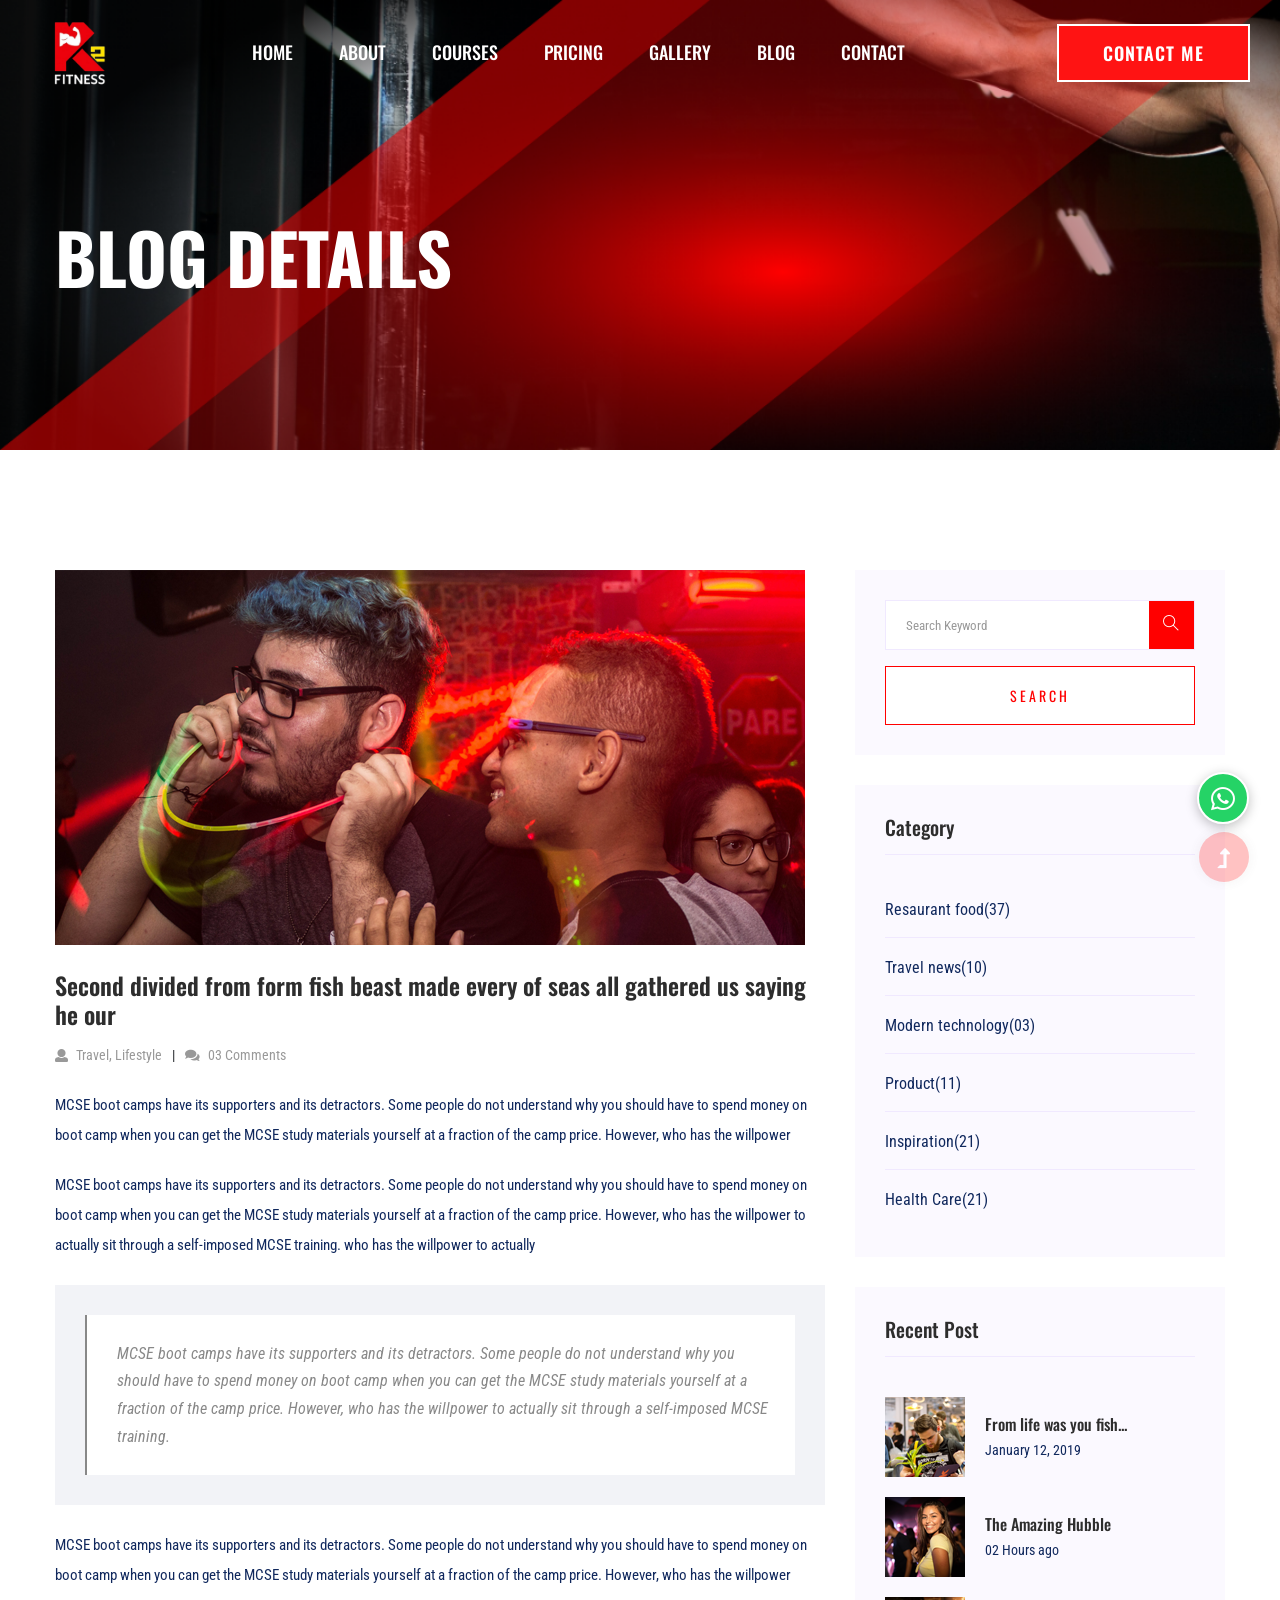
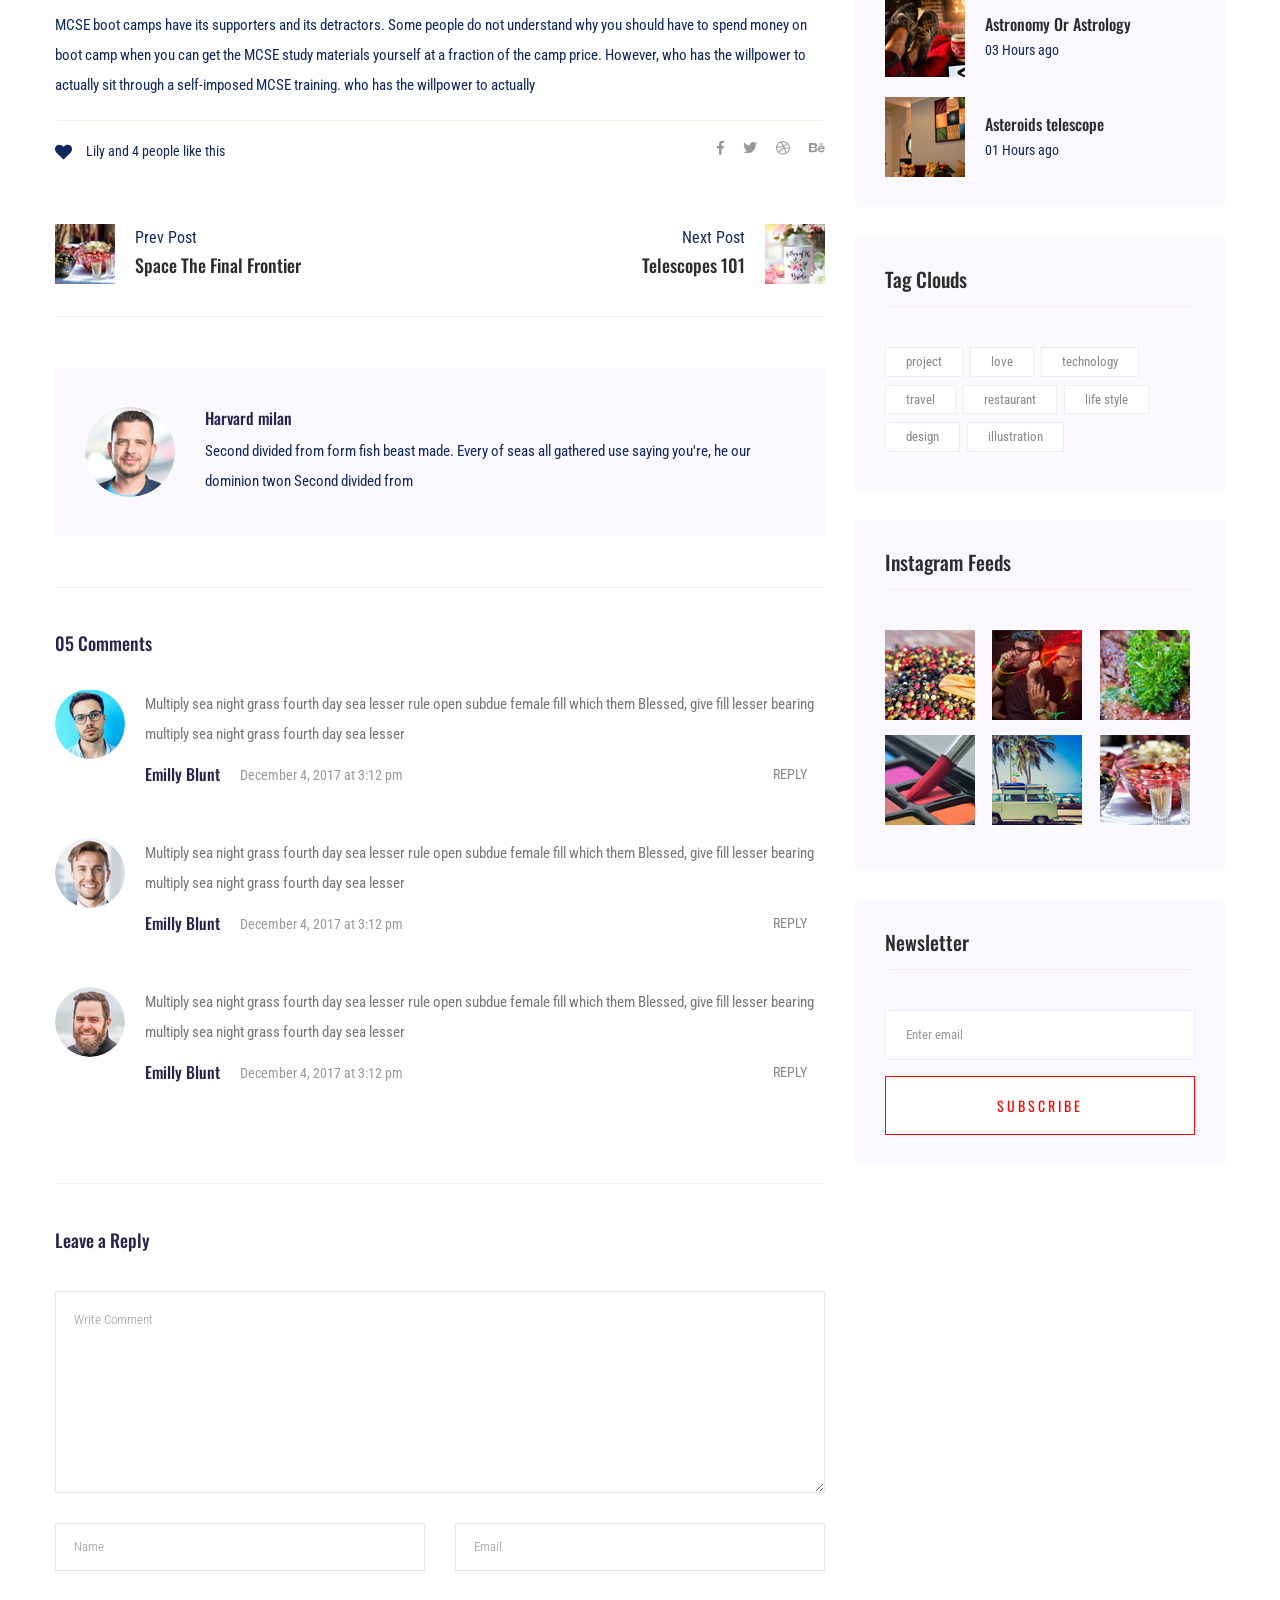
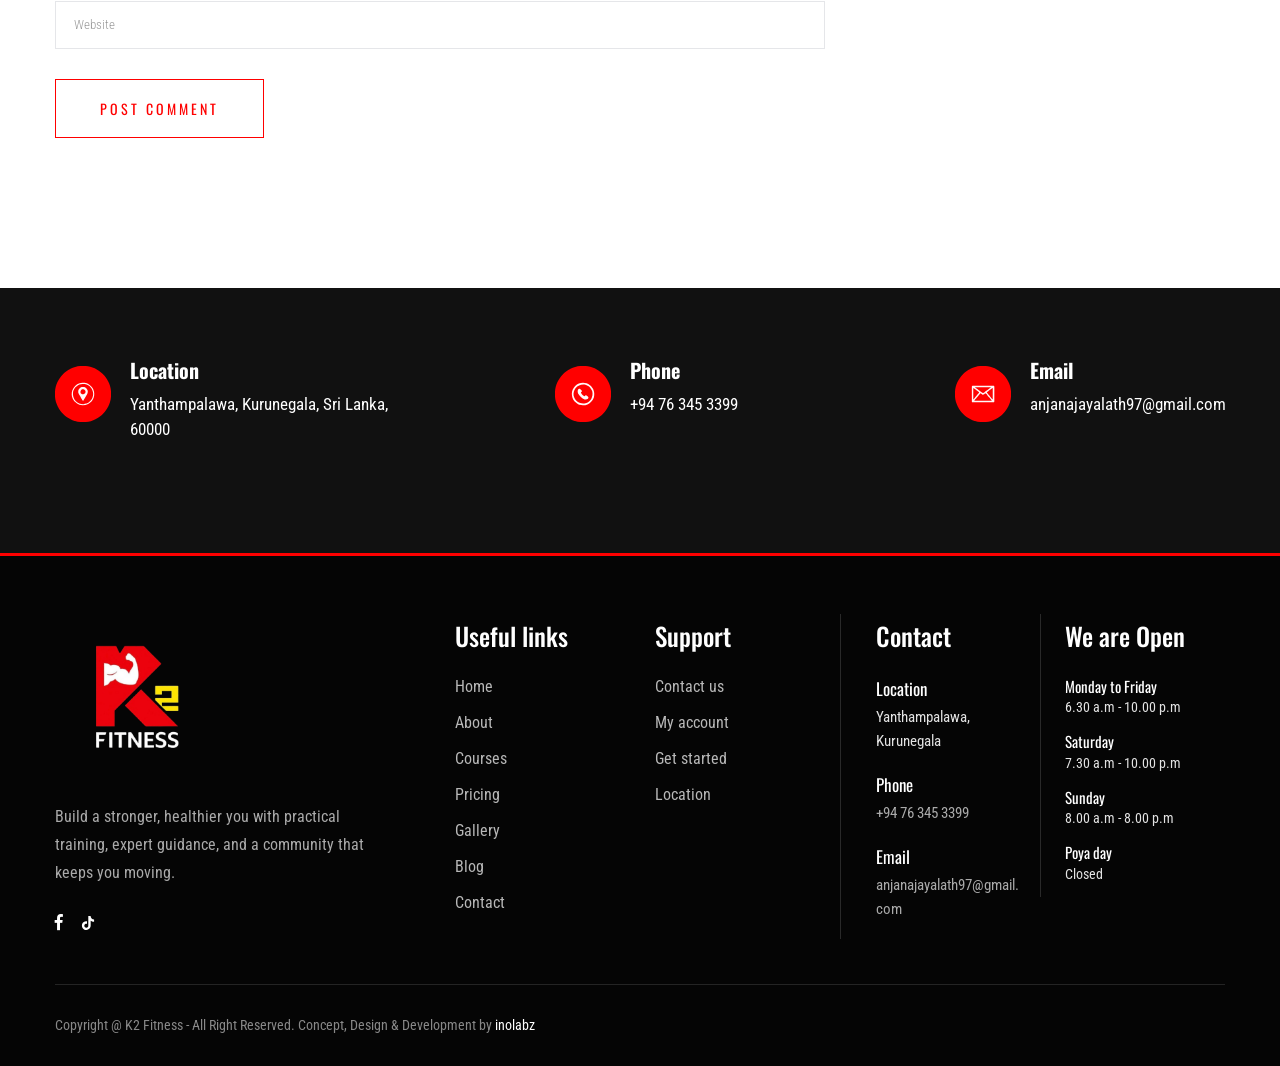
<file: blog_details.html>
<!doctype html>
<html class="no-js" lang="zxx">
<head>
 <meta charset="utf-8">
 <meta http-equiv="x-ua-compatible" content="ie=edge">
 <title>Gym trainer | Template </title>
 <meta name="description" content="">
 <meta name="viewport" content="width=device-width, initial-scale=1">
 <link rel="shortcut icon" type="image/x-icon" href="assets/img/favicon.ico">

 <!-- CSS here -->
 <link rel="stylesheet" href="assets/css/bootstrap.min.css">
 <link rel="stylesheet" href="assets/css/owl.carousel.min.css">
 <link rel="stylesheet" href="assets/css/slicknav.css">
 <link rel="stylesheet" href="assets/css/animate.min.css">
 <link rel="stylesheet" href="assets/css/magnific-popup.css">
 <link rel="stylesheet" href="assets/css/fontawesome-all.min.css">
 <link rel="stylesheet" href="assets/css/themify-icons.css">
 <link rel="stylesheet" href="assets/css/slick.css">
 <link rel="stylesheet" href="assets/css/nice-select.css">
 <link rel="stylesheet" href="assets/css/style.css">
</head>

<body>
 <!--? Preloader Start -->
 <div id="preloader-active">
  <div class="preloader d-flex align-items-center justify-content-center">
    <div class="preloader-inner position-relative">
      <div class="preloader-circle"></div>
      <div class="preloader-img pere-text">
        <img src="assets/img/logo/loder.png" alt="">
      </div>
    </div>
  </div>
</div>
<!-- Preloader Start -->
<header>
  <!-- Header Start -->
  <div class="header-area header-transparent">
    <div class="main-header header-sticky">
      <div class="container-fluid">
        <div class="menu-wrapper d-flex align-items-center justify-content-between">
          <!-- Logo -->
          <div class="logo">
            <a href="index.html"><img src="assets/img/logo/logo.png" alt=""></a>
          </div>
          <!-- Main-menu -->
          <div class="main-menu f-right d-none d-lg-block">
            <nav>
              <ul id="navigation">
                <li><a href="index.html">Home</a></li>
                <li><a href="about.html">About</a></li>
                <li><a href="courses.html">Courses</a></li>
                <li><a href="pricing.html">Pricing</a></li>
                <li><a href="gallery.html">Gallery</a></li>
                <li><a href="blog.html">Blog</a>
                  <ul class="submenu">
                    <li><a href="blog.html">Blog</a></li>
                    <li><a href="blog_details.html">Blog Details</a></li>
                    
                  </ul>
                </li>
                <li><a href="contact.html">Contact</a></li>
              </ul>
            </nav>
          </div>          
          <!-- Header-btn -->
          <div class="header-btns d-none d-lg-block f-right">
           <a href="contact.html" class="btn">Contact me</a>
         </div>
         <!-- Mobile Menu -->
         <div class="col-12">
          <div class="mobile_menu d-block d-lg-none"></div>
        </div>
      </div>
    </div>
  </div>
</div>
<!-- Header End -->
</header>
<main>
  <!--? Hero Start -->
  <div class="slider-area2">
    <div class="slider-height2 d-flex align-items-center">
      <div class="container">
        <div class="row">
          <div class="col-xl-12">
            <div class="hero-cap hero-cap2 pt-70">
              <h2>Blog Details</h2>
            </div>
          </div>
        </div>
      </div>
    </div>
  </div>
  <!-- Hero End -->
  <!--? Blog Area Start -->
  <section class="blog_area single-post-area section-padding">
   <div class="container">
    <div class="row">
     <div class="col-lg-8 posts-list">
      <div class="single-post">
       <div class="feature-img">
        <img class="img-fluid" src="assets/img/blog/single_blog_1.png" alt="">
      </div>
      <div class="blog_details">
        <h2 style="color: #2d2d2d;">Second divided from form fish beast made every of seas
         all gathered us saying he our
       </h2>
       <ul class="blog-info-link mt-3 mb-4">
         <li><a href="#"><i class="fa fa-user"></i> Travel, Lifestyle</a></li>
         <li><a href="#"><i class="fa fa-comments"></i> 03 Comments</a></li>
       </ul>
       <p class="excert">
         MCSE boot camps have its supporters and its detractors. Some people do not understand why you
         should have to spend money on boot camp when you can get the MCSE study materials yourself at a
         fraction of the camp price. However, who has the willpower
       </p>
       <p>
         MCSE boot camps have its supporters and its detractors. Some people do not understand why you
         should have to spend money on boot camp when you can get the MCSE study materials yourself at a
         fraction of the camp price. However, who has the willpower to actually sit through a
         self-imposed MCSE training. who has the willpower to actually
       </p>
       <div class="quote-wrapper">
         <div class="quotes">
          MCSE boot camps have its supporters and its detractors. Some people do not understand why you
          should have to spend money on boot camp when you can get the MCSE study materials yourself at
          a fraction of the camp price. However, who has the willpower to actually sit through a
          self-imposed MCSE training.
        </div>
      </div>
      <p>
       MCSE boot camps have its supporters and its detractors. Some people do not understand why you
       should have to spend money on boot camp when you can get the MCSE study materials yourself at a
       fraction of the camp price. However, who has the willpower
     </p>
     <p>
       MCSE boot camps have its supporters and its detractors. Some people do not understand why you
       should have to spend money on boot camp when you can get the MCSE study materials yourself at a
       fraction of the camp price. However, who has the willpower to actually sit through a
       self-imposed MCSE training. who has the willpower to actually
     </p>
   </div>
 </div>
 <div class="navigation-top">
   <div class="d-sm-flex justify-content-between text-center">
    <p class="like-info"><span class="align-middle"><i class="fa fa-heart"></i></span> Lily and 4
    people like this</p>
    <div class="col-sm-4 text-center my-2 my-sm-0">
     <!-- <p class="comment-count"><span class="align-middle"><i class="fa fa-comment"></i></span> 06 Comments</p> -->
   </div>
   <ul class="social-icons">
     <li><a href="https://www.facebook.com/sai4ull"><i class="fab fa-facebook-f"></i></a></li>
     <li><a href="#"><i class="fab fa-twitter"></i></a></li>
     <li><a href="#"><i class="fab fa-dribbble"></i></a></li>
     <li><a href="#"><i class="fab fa-behance"></i></a></li>
   </ul>
 </div>
 <div class="navigation-area">
  <div class="row">
   <div
   class="col-lg-6 col-md-6 col-12 nav-left flex-row d-flex justify-content-start align-items-center">
   <div class="thumb">
     <a href="#">
      <img class="img-fluid" src="assets/img/post/preview.png" alt="">
    </a>
  </div>
  <div class="arrow">
   <a href="#">
    <span class="lnr text-white ti-arrow-left"></span>
  </a>
</div>
<div class="detials">
 <p>Prev Post</p>
 <a href="#">
  <h4 style="color: #2d2d2d;">Space The Final Frontier</h4>
</a>
</div>
</div>
<div
class="col-lg-6 col-md-6 col-12 nav-right flex-row d-flex justify-content-end align-items-center">
<div class="detials">
 <p>Next Post</p>
 <a href="#">
  <h4 style="color: #2d2d2d;">Telescopes 101</h4>
</a>
</div>
<div class="arrow">
 <a href="#">
  <span class="lnr text-white ti-arrow-right"></span>
</a>
</div>
<div class="thumb">
 <a href="#">
  <img class="img-fluid" src="assets/img/post/next.png" alt="">
</a>
</div>
</div>
</div>
</div>
</div>
<div class="blog-author">
 <div class="media align-items-center">
  <img src="assets/img/blog/author.png" alt="">
  <div class="media-body">
   <a href="#">
    <h4>Harvard milan</h4>
  </a>
  <p>Second divided from form fish beast made. Every of seas all gathered use saying you're, he
  our dominion twon Second divided from</p>
</div>
</div>
</div>
<div class="comments-area">
 <h4>05 Comments</h4>
 <div class="comment-list">
  <div class="single-comment justify-content-between d-flex">
   <div class="user justify-content-between d-flex">
    <div class="thumb">
     <img src="assets/img/comment/comment_1.png" alt="">
   </div>
   <div class="desc">
     <p class="comment">
      Multiply sea night grass fourth day sea lesser rule open subdue female fill which them
      Blessed, give fill lesser bearing multiply sea night grass fourth day sea lesser
    </p>
    <div class="d-flex justify-content-between">
      <div class="d-flex align-items-center">
       <h5>
        <a href="#">Emilly Blunt</a>
      </h5>
      <p class="date">December 4, 2017 at 3:12 pm </p>
    </div>
    <div class="reply-btn">
     <a href="#" class="btn-reply text-uppercase">reply</a>
   </div>
 </div>
</div>
</div>
</div>
</div>
<div class="comment-list">
  <div class="single-comment justify-content-between d-flex">
   <div class="user justify-content-between d-flex">
    <div class="thumb">
     <img src="assets/img/comment/comment_2.png" alt="">
   </div>
   <div class="desc">
     <p class="comment">
      Multiply sea night grass fourth day sea lesser rule open subdue female fill which them
      Blessed, give fill lesser bearing multiply sea night grass fourth day sea lesser
    </p>
    <div class="d-flex justify-content-between">
      <div class="d-flex align-items-center">
       <h5>
        <a href="#">Emilly Blunt</a>
      </h5>
      <p class="date">December 4, 2017 at 3:12 pm </p>
    </div>
    <div class="reply-btn">
     <a href="#" class="btn-reply text-uppercase">reply</a>
   </div>
 </div>
</div>
</div>
</div>
</div>
<div class="comment-list">
  <div class="single-comment justify-content-between d-flex">
   <div class="user justify-content-between d-flex">
    <div class="thumb">
     <img src="assets/img/comment/comment_3.png" alt="">
   </div>
   <div class="desc">
     <p class="comment">
      Multiply sea night grass fourth day sea lesser rule open subdue female fill which them
      Blessed, give fill lesser bearing multiply sea night grass fourth day sea lesser
    </p>
    <div class="d-flex justify-content-between">
      <div class="d-flex align-items-center">
       <h5>
        <a href="#">Emilly Blunt</a>
      </h5>
      <p class="date">December 4, 2017 at 3:12 pm </p>
    </div>
    <div class="reply-btn">
     <a href="#" class="btn-reply text-uppercase">reply</a>
   </div>
 </div>
</div>
</div>
</div>
</div>
</div>
<div class="comment-form">
 <h4>Leave a Reply</h4>
 <form class="form-contact comment_form" action="#" id="commentForm">
  <div class="row">
   <div class="col-12">
    <div class="form-group">
     <textarea class="form-control w-100" name="comment" id="comment" cols="30" rows="9"
     placeholder="Write Comment"></textarea>
   </div>
 </div>
 <div class="col-sm-6">
  <div class="form-group">
   <input class="form-control" name="name" id="name" type="text" placeholder="Name">
 </div>
</div>
<div class="col-sm-6">
  <div class="form-group">
   <input class="form-control" name="email" id="email" type="email" placeholder="Email">
 </div>
</div>
<div class="col-12">
  <div class="form-group">
   <input class="form-control" name="website" id="website" type="text" placeholder="Website">
 </div>
</div>
</div>
<div class="form-group">
 <button type="submit" class="button button-contactForm btn_1 boxed-btn">Post Comment</button>
</div>
</form>
</div>
</div>
<div class="col-lg-4">
  <div class="blog_right_sidebar">
   <aside class="single_sidebar_widget search_widget">
    <form action="#">
     <div class="form-group">
      <div class="input-group mb-3">
       <input type="text" class="form-control" placeholder='Search Keyword'
       onfocus="this.placeholder = ''" onblur="this.placeholder = 'Search Keyword'">
       <div class="input-group-append">
        <button class="btns" type="button"><i class="ti-search"></i></button>
      </div>
    </div>
  </div>
  <button class="button rounded-0 primary-bg text-white w-100 btn_1 boxed-btn"
  type="submit">Search</button>
</form>
</aside>
<aside class="single_sidebar_widget post_category_widget">
  <h4 class="widget_title" style="color: #2d2d2d;">Category</h4>
  <ul class="list cat-list">
   <li>
    <a href="#" class="d-flex">
     <p>Resaurant food</p>
     <p>(37)</p>
   </a>
 </li>
 <li>
  <a href="#" class="d-flex">
   <p>Travel news</p>
   <p>(10)</p>
 </a>
</li>
<li>
  <a href="#" class="d-flex">
   <p>Modern technology</p>
   <p>(03)</p>
 </a>
</li>
<li>
  <a href="#" class="d-flex">
   <p>Product</p>
   <p>(11)</p>
 </a>
</li>
<li>
  <a href="#" class="d-flex">
   <p>Inspiration</p>
   <p>(21)</p>
 </a>
</li>
<li>
  <a href="#" class="d-flex">
   <p>Health Care</p>
   <p>(21)</p>
 </a>
</li>
</ul>
</aside>
<aside class="single_sidebar_widget popular_post_widget">
  <h3 class="widget_title" style="color: #2d2d2d;">Recent Post</h3>
  <div class="media post_item">
   <img src="assets/img/post/post_1.png" alt="post">
   <div class="media-body">
    <a href="blog_details.html">
     <h3 style="color: #2d2d2d;">From life was you fish...</h3>
   </a>
   <p>January 12, 2019</p>
 </div>
</div>
<div class="media post_item">
 <img src="assets/img/post/post_2.png" alt="post">
 <div class="media-body">
  <a href="blog_details.html">
   <h3 style="color: #2d2d2d;">The Amazing Hubble</h3>
 </a>
 <p>02 Hours ago</p>
</div>
</div>
<div class="media post_item">
 <img src="assets/img/post/post_3.png" alt="post">
 <div class="media-body">
  <a href="blog_details.html">
   <h3 style="color: #2d2d2d;">Astronomy Or Astrology</h3>
 </a>
 <p>03 Hours ago</p>
</div>
</div>
<div class="media post_item">
 <img src="assets/img/post/post_4.png" alt="post">
 <div class="media-body">
  <a href="blog_details.html">
   <h3 style="color: #2d2d2d;">Asteroids telescope</h3>
 </a>
 <p>01 Hours ago</p>
</div>
</div>
</aside>
<aside class="single_sidebar_widget tag_cloud_widget">
  <h4 class="widget_title" style="color: #2d2d2d;">Tag Clouds</h4>
  <ul class="list">
   <li>
    <a href="#">project</a>
  </li>
  <li>
    <a href="#">love</a>
  </li>
  <li>
    <a href="#">technology</a>
  </li>
  <li>
    <a href="#">travel</a>
  </li>
  <li>
    <a href="#">restaurant</a>
  </li>
  <li>
    <a href="#">life style</a>
  </li>
  <li>
    <a href="#">design</a>
  </li>
  <li>
    <a href="#">illustration</a>
  </li>
</ul>
</aside>
<aside class="single_sidebar_widget instagram_feeds">
  <h4 class="widget_title" style="color: #2d2d2d;">Instagram Feeds</h4>
  <ul class="instagram_row flex-wrap">
   <li>
    <a href="#">
     <img class="img-fluid" src="assets/img/post/post_5.png" alt="">
   </a>
 </li>
 <li>
  <a href="#">
   <img class="img-fluid" src="assets/img/post/post_6.png" alt="">
 </a>
</li>
<li>
  <a href="#">
   <img class="img-fluid" src="assets/img/post/post_7.png" alt="">
 </a>
</li>
<li>
  <a href="#">
   <img class="img-fluid" src="assets/img/post/post_8.png" alt="">
 </a>
</li>
<li>
  <a href="#">
   <img class="img-fluid" src="assets/img/post/post_9.png" alt="">
 </a>
</li>
<li>
  <a href="#">
   <img class="img-fluid" src="assets/img/post/post_10.png" alt="">
 </a>
</li>
</ul>
</aside>
<aside class="single_sidebar_widget newsletter_widget">
  <h4 class="widget_title" style="color: #2d2d2d;">Newsletter</h4>
  <form action="#">
   <div class="form-group">
    <input type="email" class="form-control" onfocus="this.placeholder = ''"
    onblur="this.placeholder = 'Enter email'" placeholder='Enter email' required>
  </div>
  <button class="button rounded-0 primary-bg text-white w-100 btn_1 boxed-btn"
  type="submit">Subscribe</button>
</form>
</aside>
</div>
</div>
</div>
</div>
</section>
<!-- Blog Area End -->
<!-- ? services-area -->
<section class="services-area">
        <div class="container">
            <div class="row justify-content-between">
                <div class="col-xl-4 col-lg-4 col-md-6 col-sm-8">
                    <div class="single-services mb-40 wow fadeInUp" data-wow-duration="1s" data-wow-delay=".1s">
                        <div class="features-icon">
                            <img src="assets/img/icon/icon1.svg" alt="">
                        </div>
                        <div class="features-caption">
                            <h3>Location</h3>
                            <p>Yanthampalawa, Kurunegala, Sri Lanka, 60000 </p>
                        </div>
                    </div>
                </div>
                <div class="col-xl-3 col-lg-4 col-md-6 col-sm-8">
                    <div class="single-services mb-40 wow fadeInUp" data-wow-duration="1s" data-wow-delay=".2s">
                        <div class="features-icon">
                            <img src="assets/img/icon/icon2.svg" alt="">
                        </div>
                        <div class="features-caption">
                            <h3>Phone</h3>
                            <p>+94 76 345 3399</p>
                            
                        </div>
                    </div>
                </div>
                <div class="col-xl-3 col-lg-4 col-md-6 col-sm-8">
                    <div class="single-services mb-40 wow fadeInUp" data-wow-duration="2s" data-wow-delay=".4s">
                        <div class="features-icon">
                            <img src="assets/img/icon/icon3.svg" alt="">
                        </div>
                        <div class="features-caption">
                            <h3>Email</h3>
                            <p>anjanajayalath97@gmail.com</p>
                            
                        </div>
                    </div>
                </div>
            </div>
        </div>
    </section>
</main>
<footer>
  <div class="modern-footer"><div class="container"><div class="row">
            <div class="col-lg-4 col-md-6 modern-footer-brand"><a href="index.html" class="modern-footer-logo"><img src="assets/img/logo/logo2_footer.png" alt="K2 Fitness"></a><p>Build a stronger, healthier you with practical training, expert guidance, and a community that keeps you moving.</p><div class="modern-footer-social"><a href="https://www.facebook.com/share/1HNX9vQsV4/?mibextid=wwXIfr" aria-label="Facebook" target="_blank" rel="noopener noreferrer"><i class="fab fa-facebook-f"></i></a><a href="https://www.tiktok.com/@k2.fitness.kurune?_r=1&amp;_t=ZS-9A6Sm2lzFCf" aria-label="TikTok" title="TikTok" target="_blank" rel="noopener noreferrer"><i class="fas fa-music" aria-hidden="true"></i></a></div></div>
    <div class="col-lg-2 col-md-6"><h3>Useful links</h3><ul><li><a href="index.html">Home</a></li><li><a href="about.html">About</a></li><li><a href="courses.html">Courses</a></li><li><a href="pricing.html">Pricing</a></li><li><a href="gallery.html">Gallery</a></li><li><a href="blog.html">Blog</a></li><li><a href="contact.html">Contact</a></li></ul></div><div class="col-lg-2 col-md-6"><h3>Support</h3><ul><li><a href="contact.html">Contact us</a></li><li><a href="contact.html">My account</a></li><li><a href="contact.html">Get started</a></li><li><a href="contact.html">Location</a></li></ul></div>
    <div class="col-lg-2 col-md-6 modern-footer-contact"><h3>Contact</h3><div class="contact-item"><strong>Location</strong>Yanthampalawa, Kurunegala</div><div class="contact-item"><strong>Phone</strong><a href="https://wa.me/94763453399">+94 76 345 3399</a></div><div class="contact-item"><strong>Email</strong><a href="mailto:anjanajayalath97@gmail.com">anjanajayalath97@gmail.com</a></div></div>
    <div class="col-lg-2 col-md-6 modern-footer-hours"><h3>We are Open</h3><div class="hours-item"><strong>Monday to Friday</strong><span>6.30 a.m - 10.00 p.m</span></div><div class="hours-item"><strong>Saturday</strong><span>7.30 a.m - 10.00 p.m</span></div><div class="hours-item"><strong>Sunday</strong><span>8.00 a.m - 8.00 p.m</span></div><div class="hours-item"><strong>Poya day</strong><span>Closed</span></div></div>
  </div><div class="modern-footer-bottom"><p>Copyright @ K2 Fitness - All Right Reserved. Concept, Design &amp; Development by <a href="https://inolabz.com" target="_blank" rel="noopener">inolabz</a></p></div></div></div>
  <!--? Footer Start-->
  <div class="footer-area black-bg legacy-footer">
    <div class="container">
      <div class="footer-top footer-padding">
        <!-- Footer Menu -->
        <div class="row">
          <div class="col-xl-12">
            <div class="single-footer-caption mb-50 text-center">
              <!-- logo -->
              <div class="footer-logo wow fadeInUp" data-wow-duration="1s" data-wow-delay=".2s">
                <a href="index.html"><img src="assets/img/logo/logo2_footer.png" alt=""></a>
              </div>
              <!-- Menu -->
              <!-- Header Start -->
              <div class="header-area main-header2 wow fadeInUp" data-wow-duration="2s" data-wow-delay=".4s">
                <div class="main-header main-header2">
                  <div class="menu-wrapper menu-wrapper2">
                    <!-- Main-menu -->
                    <div class="main-menu main-menu2 text-center">
                      <nav>
                        <ul>
                          <li><a href="index.html">Home</a></li>
                          <li><a href="about.html">About</a></li>
                          <li><a href="courses.html">Courses</a></li>
                          <li><a href="pricing.html">Pricing</a></li>
                          <li><a href="gallery.html">Gallery</a></li>
                          <li><a href="contact.html">Contact</a></li>
                        </ul>
                      </nav>
                    </div>   
                  </div>
                </div>
              </div>
              <!-- Header End -->
              <!-- social -->
              <div class="footer-social mt-30 wow fadeInUp" data-wow-duration="3s" data-wow-delay=".8s">
                <a href="https://www.facebook.com/share/1HNX9vQsV4/?mibextid=wwXIfr" aria-label="Facebook" target="_blank" rel="noopener noreferrer"><i class="fab fa-facebook-f"></i></a>
                <a href="https://www.tiktok.com/@k2.fitness.kurune?_r=1&amp;_t=ZS-9A6Sm2lzFCf" aria-label="TikTok" title="TikTok" target="_blank" rel="noopener noreferrer"><i class="fas fa-music" aria-hidden="true"></i></a>
              </div>
            </div>
          </div>
        </div>
      </div>
      <!-- Footer Bottom -->
      <div class="footer-bottom">
        <div class="row d-flex align-items-center">
          <div class="col-lg-12">
            <div class="footer-copy-right text-center">
              <p><!-- Link back to Colorlib can't be removed. Template is licensed under CC BY 3.0. -->
                Copyright &copy;<script>document.write(new Date().getFullYear());</script> All rights reserved | This template is made with <i class="fa fa-heart" aria-hidden="true"></i> by <a href="https://colorlib.com" target="_blank">Colorlib</a>
                <!-- Link back to Colorlib can't be removed. Template is licensed under CC BY 3.0. --></p>
              </div>
            </div>
          </div>
        </div>
      </div>
    </div>
    <!-- Footer End-->
  </footer>
  <!-- Scroll Up -->
  <a class="whatsapp-float" href="https://wa.me/94763453399?text=Hello%20K2%20Fitness" target="_blank" rel="noopener" aria-label="Chat with K2 Fitness on WhatsApp" title="Chat on WhatsApp"><i class="fab fa-whatsapp"></i></a>
  <div id="back-top" >
   <a title="Go to Top" href="#"> <i class="fas fa-level-up-alt"></i></a>
 </div>

 <!-- JS here -->
 
 <script src="./assets/js/vendor/modernizr-3.5.0.min.js"></script>
 <!-- Jquery, Popper, Bootstrap -->
 <script src="./assets/js/vendor/jquery-1.12.4.min.js"></script>
 <script src="./assets/js/popper.min.js"></script>
 <script src="./assets/js/bootstrap.min.js"></script>
 <!-- Jquery Mobile Menu -->
 <script src="./assets/js/jquery.slicknav.min.js"></script>

 <!-- Jquery Slick , Owl-Carousel Plugins -->
 <script src="./assets/js/owl.carousel.min.js"></script>
 <script src="./assets/js/slick.min.js"></script>

 <!-- One Page, Animated-HeadLin -->
 <script src="./assets/js/wow.min.js"></script>
 <script src="./assets/js/animated.headline.js"></script>
 <script src="./assets/js/jquery.magnific-popup.js"></script>

 <!-- Nice-select, sticky -->
 <script src="./assets/js/jquery.nice-select.min.js"></script>
 <script src="./assets/js/jquery.sticky.js"></script>
 
 <!-- contact js -->
 <script src="./assets/js/contact.js"></script>
 <script src="./assets/js/jquery.form.js"></script>
 <script src="./assets/js/jquery.validate.min.js"></script>
 <script src="./assets/js/mail-script.js"></script>
 <script src="./assets/js/jquery.ajaxchimp.min.js"></script>
 
 <!-- Jquery Plugins, main Jquery -->	
 <script src="./assets/js/plugins.js"></script>
 <script src="./assets/js/main.js"></script>

</body>
</html>
</file>
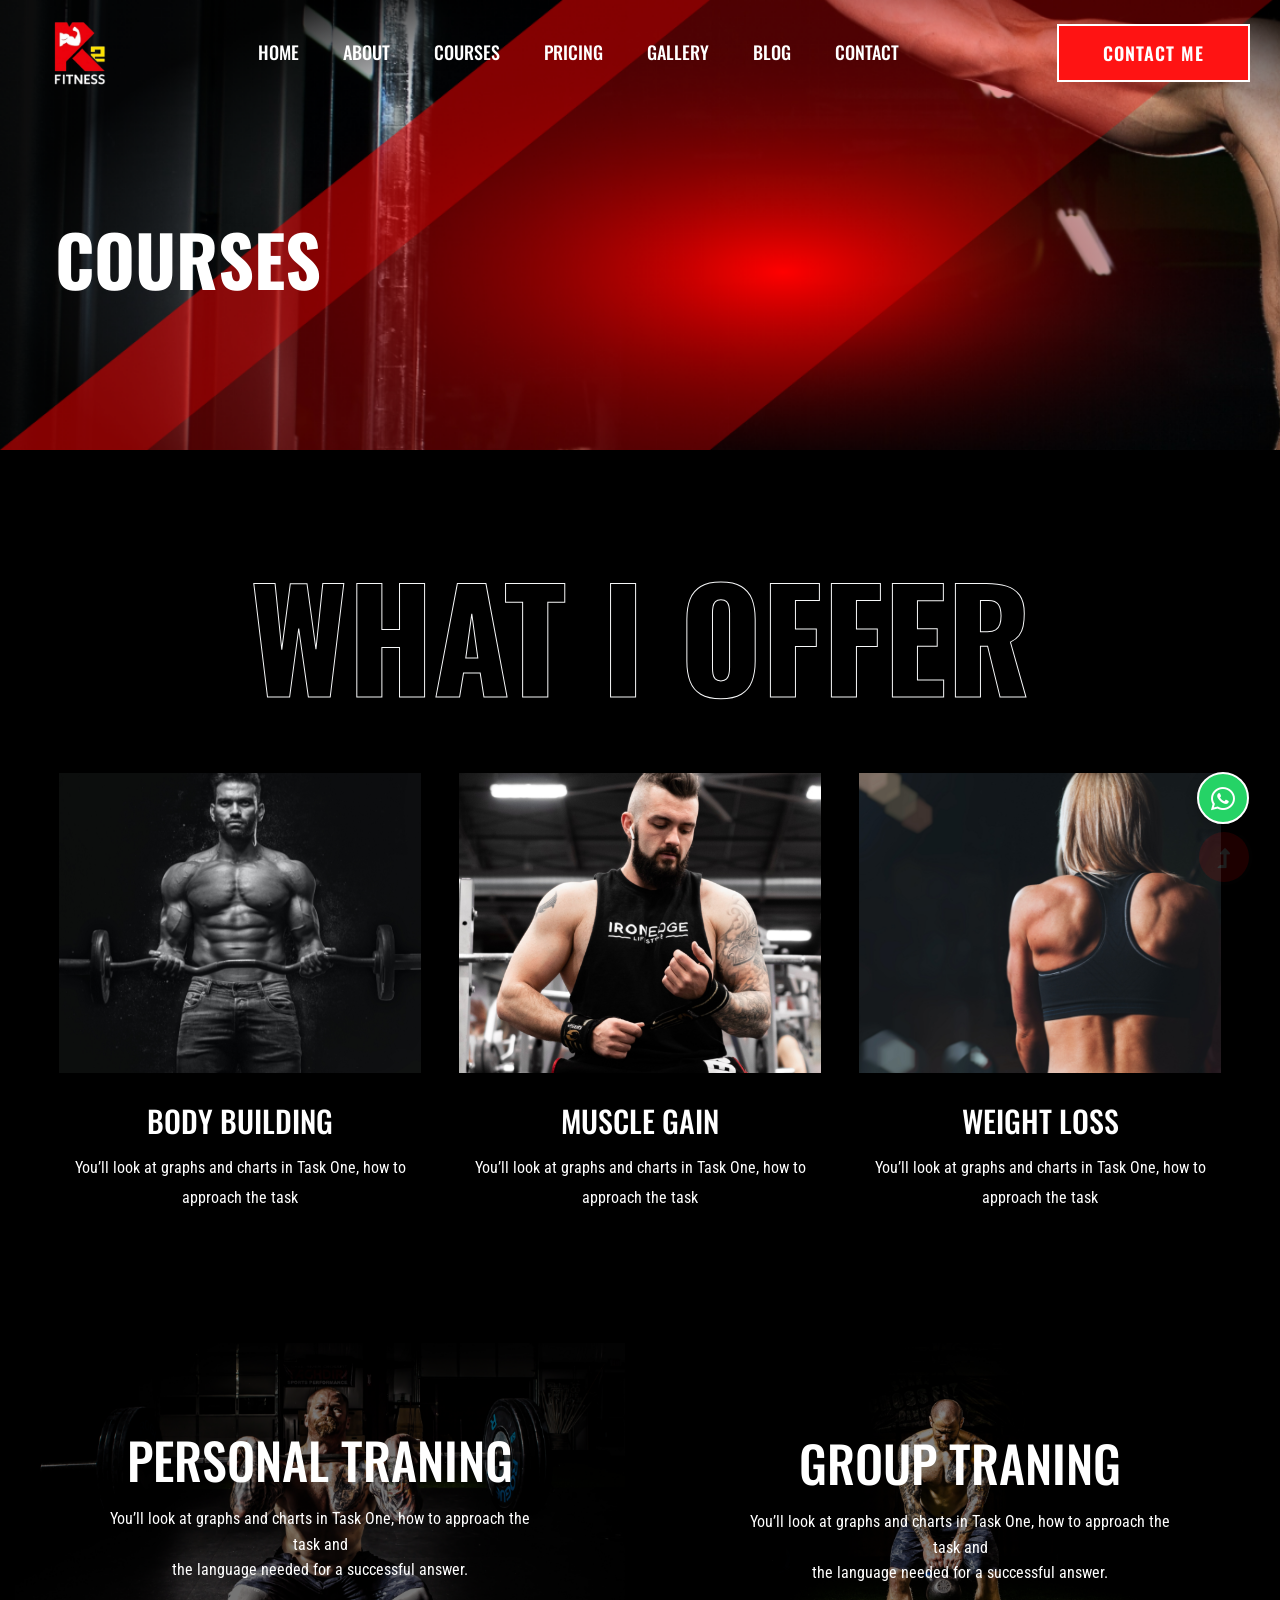
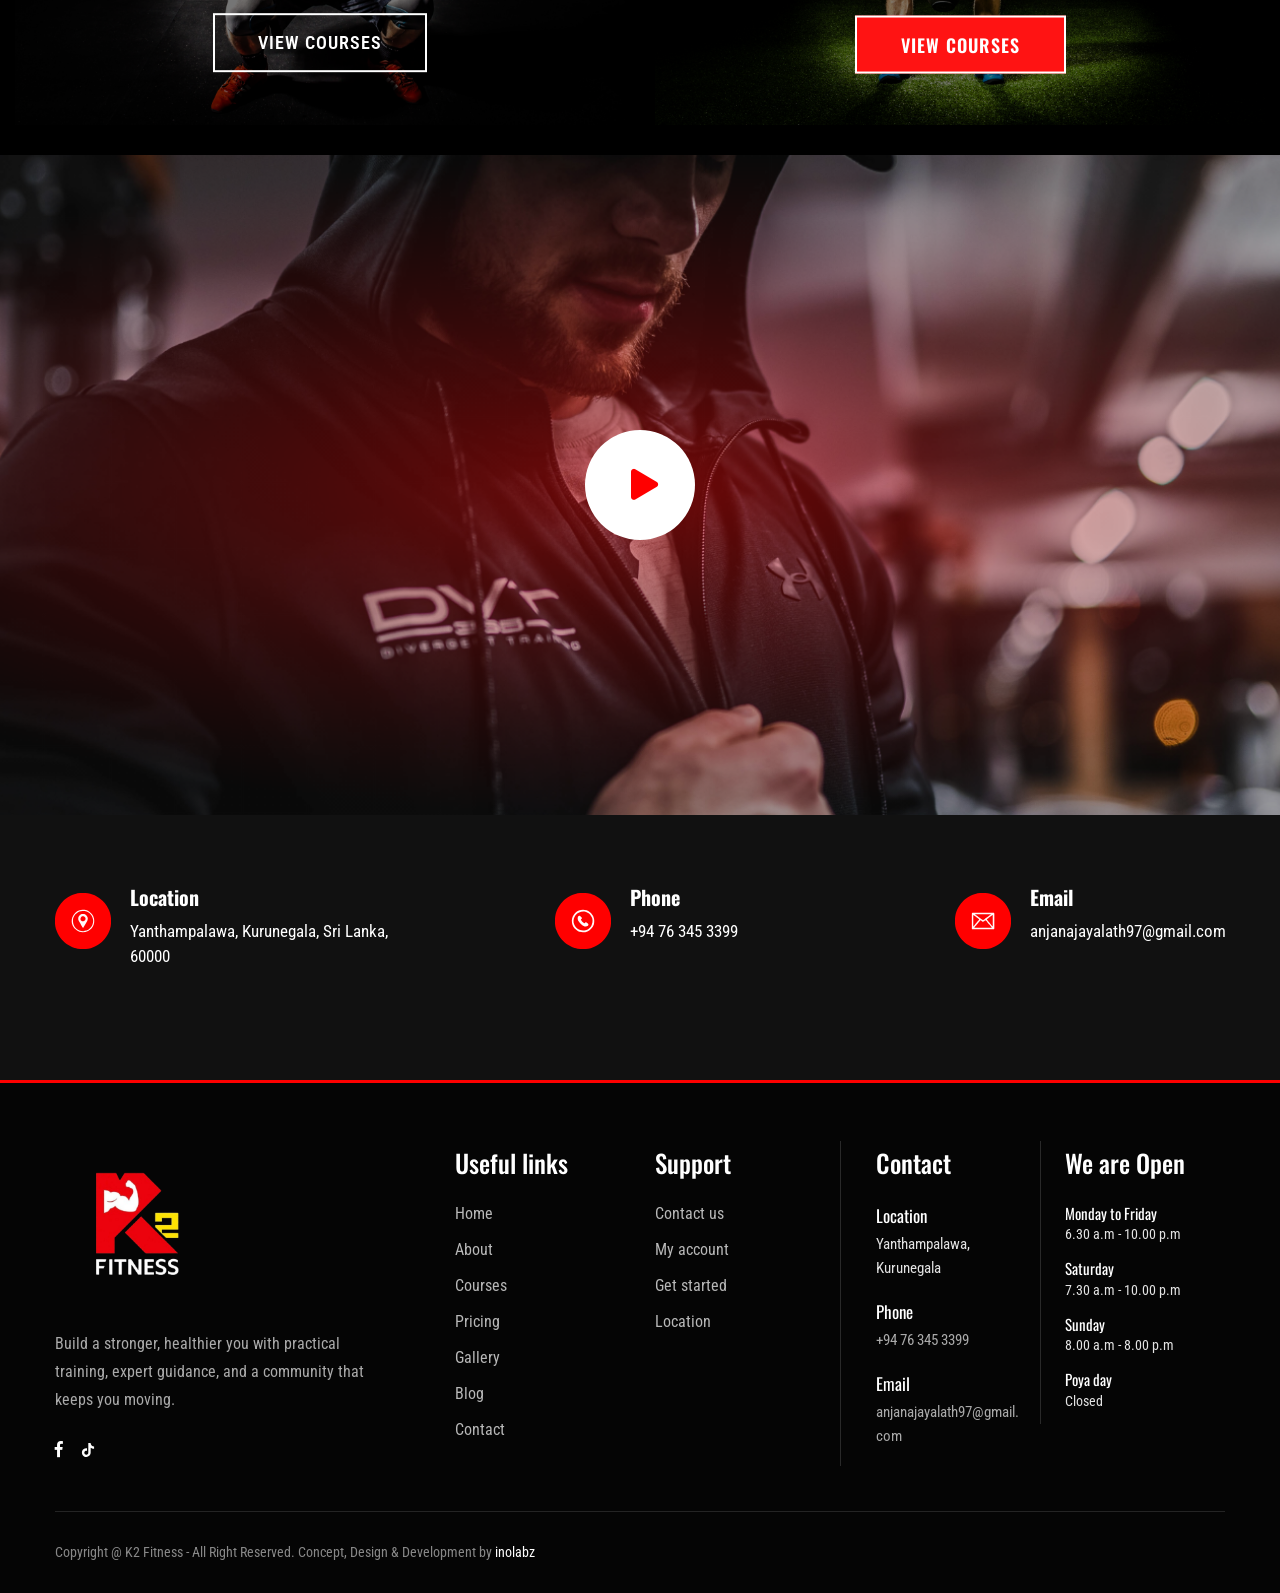
<file: courses.html>
<!doctype html>
<html class="no-js" lang="zxx">
<head>
    <meta charset="utf-8">
    <meta http-equiv="x-ua-compatible" content="ie=edge">
    <title>Gym trainer | Template </title>
    <meta name="description" content="">
    <meta name="viewport" content="width=device-width, initial-scale=1">
    <link rel="manifest" href="site.webmanifest">
    <link rel="shortcut icon" type="image/x-icon" href="assets/img/favicon.ico">

    <!-- CSS here -->
    <link rel="stylesheet" href="assets/css/bootstrap.min.css">
    <link rel="stylesheet" href="assets/css/owl.carousel.min.css">
    <link rel="stylesheet" href="assets/css/slicknav.css">
    <link rel="stylesheet" href="assets/css/flaticon.css">
    <link rel="stylesheet" href="assets/css/gijgo.css">
    <link rel="stylesheet" href="assets/css/animate.min.css">
    <link rel="stylesheet" href="assets/css/animated-headline.css">
    <link rel="stylesheet" href="assets/css/magnific-popup.css">
    <link rel="stylesheet" href="assets/css/fontawesome-all.min.css">
    <link rel="stylesheet" href="assets/css/themify-icons.css">
    <link rel="stylesheet" href="assets/css/slick.css">
    <link rel="stylesheet" href="assets/css/nice-select.css">
    <link rel="stylesheet" href="assets/css/style.css">
</head>
<body class="black-bg">
    <!-- ? Preloader Start -->
    <div id="preloader-active">
        <div class="preloader d-flex align-items-center justify-content-center">
            <div class="preloader-inner position-relative">
                <div class="preloader-circle"></div>
                <div class="preloader-img pere-text">
                    <img src="assets/img/logo/loder.png" alt="">
                </div>
            </div>
        </div>
    </div>
    <!-- Preloader Start -->
    <header>
        <!-- Header Start -->
        <div class="header-area header-transparent">
            <div class="main-header header-sticky">
                <div class="container-fluid">
                    <div class="menu-wrapper d-flex align-items-center justify-content-between">
                        <!-- Logo -->
                        <div class="logo">
                            <a href="index.html"><img src="assets/img/logo/logo.png" alt=""></a>
                        </div>
                        <!-- Main-menu -->
                        <div class="main-menu f-right d-none d-lg-block">
                            <nav>
                                <ul id="navigation">
                                    <li><a href="index.html">Home</a></li>
                                    <li><a href="about.html">About</a></li>
                                    <li><a href="courses.html">Courses</a></li>
                                    <li><a href="pricing.html">Pricing</a></li>
                                    <li><a href="gallery.html">Gallery</a></li>
                                    <li><a href="blog.html">Blog</a>
                                        <ul class="submenu">
                                            <li><a href="blog.html">Blog</a></li>
                                            <li><a href="blog_details.html">Blog Details</a></li>
                                            
                                        </ul>
                                    </li>
                                    <li><a href="contact.html">Contact</a></li>
                                </ul>
                            </nav>
                        </div>          
                        <!-- Header-btn -->
                        <div class="header-btns d-none d-lg-block f-right">
                           <a href="contact.html" class="btn">Contact me</a>
                       </div>
                       <!-- Mobile Menu -->
                       <div class="col-12">
                        <div class="mobile_menu d-block d-lg-none"></div>
                    </div>
                </div>
            </div>
        </div>
    </div>
    <!-- Header End -->
</header>
<main>
    <!--? Hero Start -->
    <div class="slider-area2">
        <div class="slider-height2 d-flex align-items-center">
            <div class="container">
                <div class="row">
                    <div class="col-xl-12">
                        <div class="hero-cap hero-cap2 pt-70">
                            <h2>Courses</h2>
                        </div>
                    </div>
                </div>
            </div>
        </div>
    </div>
    <!-- Hero End -->
    <!--? Team -->
    <section class="team-area fix section-padding30">
        <div class="container">
            <div class="row">
                <div class="col-xl-12">
                    <div class="section-tittle text-center mb-55">
                        <h2>What I Offer</h2>
                    </div>
                </div>
            </div>
            <div class="row">
                <div class="col-lg-4 col-md-6">
                    <div class="single-cat text-center mb-30">
                        <div class="cat-icon">
                            <img src="assets/img/gallery/team1.png" alt="">
                        </div>
                        <div class="cat-cap">
                            <h5><a href="services.html">Body Building</a></h5>
                            <p>You’ll look at graphs and charts in Task One, how to approach the task </p>
                        </div>
                    </div>
                </div>
                <div class="col-lg-4 col-md-6">
                    <div class="single-cat text-center mb-30">
                        <div class="cat-icon">
                            <img src="assets/img/gallery/team2.png" alt="">
                        </div>
                        <div class="cat-cap">
                            <h5><a href="services.html">Muscle Gain</a></h5>
                            <p>You’ll look at graphs and charts in Task One, how to approach the task </p>
                        </div>
                    </div>
                </div>
                <div class="col-lg-4 col-md-6">
                    <div class="single-cat text-center mb-30">
                        <div class="cat-icon">
                            <img src="assets/img/gallery/team3.png" alt="">
                        </div>
                        <div class="cat-cap">
                            <h5><a href="services.html">Weight Loss</a></h5>
                            <p>You’ll look at graphs and charts in Task One, how to approach the task </p>
                        </div>
                    </div>
                </div>
            </div>
        </div>
    </section>
    <!-- Services End -->
    <!-- Traning categories Start -->
    <section class="traning-categories black-bg">
        <div class="container-fluid">
            <div class="row">
                <div class="col-xl-6 col-lg-6">
                    <div class="single-topic text-center mb-30">
                        <div class="topic-img">
                            <img src="assets/img/gallery/cat1.png" alt="">
                            <div class="topic-content-box">
                                <div class="topic-content">
                                    <h3>Personal traning</h3>
                                    <p>You’ll look at graphs and charts in Task One, how to approach the task and <br> the language needed for a successful answer.</p>
                                    <a href="courses.html" class="border-btn">View Courses</a>
                                </div>
                            </div>
                        </div>
                    </div>
                </div>
                <div class="col-xl-6 col-lg-6">
                    <div class="single-topic text-center mb-30">
                        <div class="topic-img">
                            <img src="assets/img/gallery/cat2.png" alt="">
                            <div class="topic-content-box">
                                <div class="topic-content">
                                    <h3>Group traning</h3>
                                    <p>You’ll look at graphs and charts in Task One, how to approach the task and <br> the language needed for a successful answer.</p>
                                    <a href="courses.html" class="btn">View Courses</a>
                                </div>
                            </div>
                        </div>
                    </div>
                </div>
            </div>
        </div>
    </section>
    <!-- Traning categories End-->
    <!--? video_start -->
    <div class="video-area section-bg2 d-flex align-items-center"  data-background="assets/img/gallery/video-bg.png">
        <div class="container">
            <div class="video-wrap position-relative">
                <div class="video-icon" >
                    <a class="popup-video btn-icon" href="https://www.youtube.com/watch?v=up68UAfH0d0"><i class="fas fa-play"></i></a>
                </div>
            </div>
        </div>
    </div>
    <!-- video_end -->
    <!-- ? services-area -->
    <section class="services-area">
        <div class="container">
            <div class="row justify-content-between">
                <div class="col-xl-4 col-lg-4 col-md-6 col-sm-8">
                    <div class="single-services mb-40 wow fadeInUp" data-wow-duration="1s" data-wow-delay=".1s">
                        <div class="features-icon">
                            <img src="assets/img/icon/icon1.svg" alt="">
                        </div>
                        <div class="features-caption">
                            <h3>Location</h3>
                            <p>Yanthampalawa, Kurunegala, Sri Lanka, 60000 </p>
                        </div>
                    </div>
                </div>
                <div class="col-xl-3 col-lg-4 col-md-6 col-sm-8">
                    <div class="single-services mb-40 wow fadeInUp" data-wow-duration="1s" data-wow-delay=".2s">
                        <div class="features-icon">
                            <img src="assets/img/icon/icon2.svg" alt="">
                        </div>
                        <div class="features-caption">
                            <h3>Phone</h3>
                            <p>+94 76 345 3399</p>
                            
                        </div>
                    </div>
                </div>
                <div class="col-xl-3 col-lg-4 col-md-6 col-sm-8">
                    <div class="single-services mb-40 wow fadeInUp" data-wow-duration="2s" data-wow-delay=".4s">
                        <div class="features-icon">
                            <img src="assets/img/icon/icon3.svg" alt="">
                        </div>
                        <div class="features-caption">
                            <h3>Email</h3>
                            <p>anjanajayalath97@gmail.com</p>
                            
                        </div>
                    </div>
                </div>
            </div>
        </div>
    </section>
</main>
<footer>
    <div class="modern-footer"><div class="container"><div class="row">
        <div class="col-lg-4 col-md-6 modern-footer-brand"><a href="index.html" class="modern-footer-logo"><img src="assets/img/logo/logo2_footer.png" alt="K2 Fitness"></a><p>Build a stronger, healthier you with practical training, expert guidance, and a community that keeps you moving.</p><div class="modern-footer-social"><a href="https://www.facebook.com/share/1HNX9vQsV4/?mibextid=wwXIfr" aria-label="Facebook" target="_blank" rel="noopener noreferrer"><i class="fab fa-facebook-f"></i></a><a href="https://www.tiktok.com/@k2.fitness.kurune?_r=1&amp;_t=ZS-9A6Sm2lzFCf" aria-label="TikTok" title="TikTok" target="_blank" rel="noopener noreferrer"><i class="fas fa-music" aria-hidden="true"></i></a></div></div>
        <div class="col-lg-2 col-md-6"><h3>Useful links</h3><ul><li><a href="index.html">Home</a></li><li><a href="about.html">About</a></li><li><a href="courses.html">Courses</a></li><li><a href="pricing.html">Pricing</a></li><li><a href="gallery.html">Gallery</a></li><li><a href="blog.html">Blog</a></li><li><a href="contact.html">Contact</a></li></ul></div><div class="col-lg-2 col-md-6"><h3>Support</h3><ul><li><a href="contact.html">Contact us</a></li><li><a href="contact.html">My account</a></li><li><a href="contact.html">Get started</a></li><li><a href="contact.html">Location</a></li></ul></div>
        <div class="col-lg-2 col-md-6 modern-footer-contact"><h3>Contact</h3><div class="contact-item"><strong>Location</strong>Yanthampalawa, Kurunegala</div><div class="contact-item"><strong>Phone</strong><a href="https://wa.me/94763453399">+94 76 345 3399</a></div><div class="contact-item"><strong>Email</strong><a href="mailto:anjanajayalath97@gmail.com">anjanajayalath97@gmail.com</a></div></div>
        <div class="col-lg-2 col-md-6 modern-footer-hours"><h3>We are Open</h3><div class="hours-item"><strong>Monday to Friday</strong><span>6.30 a.m - 10.00 p.m</span></div><div class="hours-item"><strong>Saturday</strong><span>7.30 a.m - 10.00 p.m</span></div><div class="hours-item"><strong>Sunday</strong><span>8.00 a.m - 8.00 p.m</span></div><div class="hours-item"><strong>Poya day</strong><span>Closed</span></div></div>
    </div><div class="modern-footer-bottom"><p>Copyright @ K2 Fitness - All Right Reserved. Concept, Design &amp; Development by <a href="https://inolabz.com" target="_blank" rel="noopener">inolabz</a></p></div></div></div>
    <!--? Footer Start-->
    <div class="footer-area black-bg legacy-footer">
        <div class="container">
            <div class="footer-top footer-padding">
                <!-- Footer Menu -->
                <div class="row">
                    <div class="col-xl-12">
                        <div class="single-footer-caption mb-50 text-center">
                            <!-- logo -->
                            <div class="footer-logo wow fadeInUp" data-wow-duration="1s" data-wow-delay=".2s">
                                <a href="index.html"><img src="assets/img/logo/logo2_footer.png" alt=""></a>
                            </div>
                            <!-- Menu -->
                            <!-- Header Start -->
                            <div class="header-area main-header2 wow fadeInUp" data-wow-duration="2s" data-wow-delay=".4s">
                                <div class="main-header main-header2">
                                    <div class="menu-wrapper menu-wrapper2">
                                        <!-- Main-menu -->
                                        <div class="main-menu main-menu2 text-center">
                                            <nav>
                                                <ul>
                                                    <li><a href="index.html">Home</a></li>
                                                    <li><a href="about.html">About</a></li>
                                                    <li><a href="courses.html">Courses</a></li>
                                                    <li><a href="pricing.html">Pricing</a></li>
                                                    <li><a href="gallery.html">Gallery</a></li>
                                                    <li><a href="contact.html">Contact</a></li>
                                                </ul>
                                            </nav>
                                        </div>   
                                    </div>
                                </div>
                            </div>
                            <!-- Header End -->
                            <!-- social -->
                            <div class="footer-social mt-30 wow fadeInUp" data-wow-duration="3s" data-wow-delay=".8s">
                                <a href="https://www.facebook.com/share/1HNX9vQsV4/?mibextid=wwXIfr" aria-label="Facebook" target="_blank" rel="noopener noreferrer"><i class="fab fa-facebook-f"></i></a>
                                <a href="https://www.tiktok.com/@k2.fitness.kurune?_r=1&amp;_t=ZS-9A6Sm2lzFCf" aria-label="TikTok" title="TikTok" target="_blank" rel="noopener noreferrer"><i class="fas fa-music" aria-hidden="true"></i></a>
                            </div>
                        </div>
                    </div>
                </div>
            </div>
            <!-- Footer Bottom -->
            <div class="footer-bottom">
                <div class="row d-flex align-items-center">
                    <div class="col-lg-12">
                        <div class="footer-copy-right text-center">
                            <p><!-- Link back to Colorlib can't be removed. Template is licensed under CC BY 3.0. -->
                              Copyright &copy;<script>document.write(new Date().getFullYear());</script> All rights reserved | This template is made with <i class="fa fa-heart" aria-hidden="true"></i> by <a href="https://colorlib.com" target="_blank">Colorlib</a>
                              <!-- Link back to Colorlib can't be removed. Template is licensed under CC BY 3.0. --></p>
                          </div>
                      </div>
                  </div>
              </div>
          </div>
      </div>
      <!-- Footer End-->
  </footer>
  <!-- Scroll Up -->
    <a class="whatsapp-float" href="https://wa.me/94763453399?text=Hello%20K2%20Fitness" target="_blank" rel="noopener" aria-label="Chat with K2 Fitness on WhatsApp" title="Chat on WhatsApp"><i class="fab fa-whatsapp"></i></a>
    <div id="back-top" >
    <a title="Go to Top" href="#"> <i class="fas fa-level-up-alt"></i></a>
</div>

<!-- JS here -->

<script src="./assets/js/vendor/modernizr-3.5.0.min.js"></script>
<!-- Jquery, Popper, Bootstrap -->
<script src="./assets/js/vendor/jquery-1.12.4.min.js"></script>
<script src="./assets/js/popper.min.js"></script>
<script src="./assets/js/bootstrap.min.js"></script>
<!-- Jquery Mobile Menu -->
<script src="./assets/js/jquery.slicknav.min.js"></script>

<!-- Jquery Slick , Owl-Carousel Plugins -->
<script src="./assets/js/owl.carousel.min.js"></script>
<script src="./assets/js/slick.min.js"></script>
<!-- One Page, Animated-HeadLin -->
<script src="./assets/js/wow.min.js"></script>
<script src="./assets/js/animated.headline.js"></script>
<script src="./assets/js/jquery.magnific-popup.js"></script>

<!-- Date Picker -->
<script src="./assets/js/gijgo.min.js"></script>
<!-- Nice-select, sticky -->
<script src="./assets/js/jquery.nice-select.min.js"></script>
<script src="./assets/js/jquery.sticky.js"></script>

<!-- counter , waypoint,Hover Direction -->
<script src="./assets/js/jquery.counterup.min.js"></script>
<script src="./assets/js/waypoints.min.js"></script>
<script src="./assets/js/jquery.countdown.min.js"></script>
<script src="./assets/js/hover-direction-snake.min.js"></script>

<!-- contact js -->
<script src="./assets/js/contact.js"></script>
<script src="./assets/js/jquery.form.js"></script>
<script src="./assets/js/jquery.validate.min.js"></script>
<script src="./assets/js/mail-script.js"></script>
<script src="./assets/js/jquery.ajaxchimp.min.js"></script>

<!-- Jquery Plugins, main Jquery -->	
<script src="./assets/js/plugins.js"></script>
<script src="./assets/js/main.js"></script>

</body>
</html>
</file>
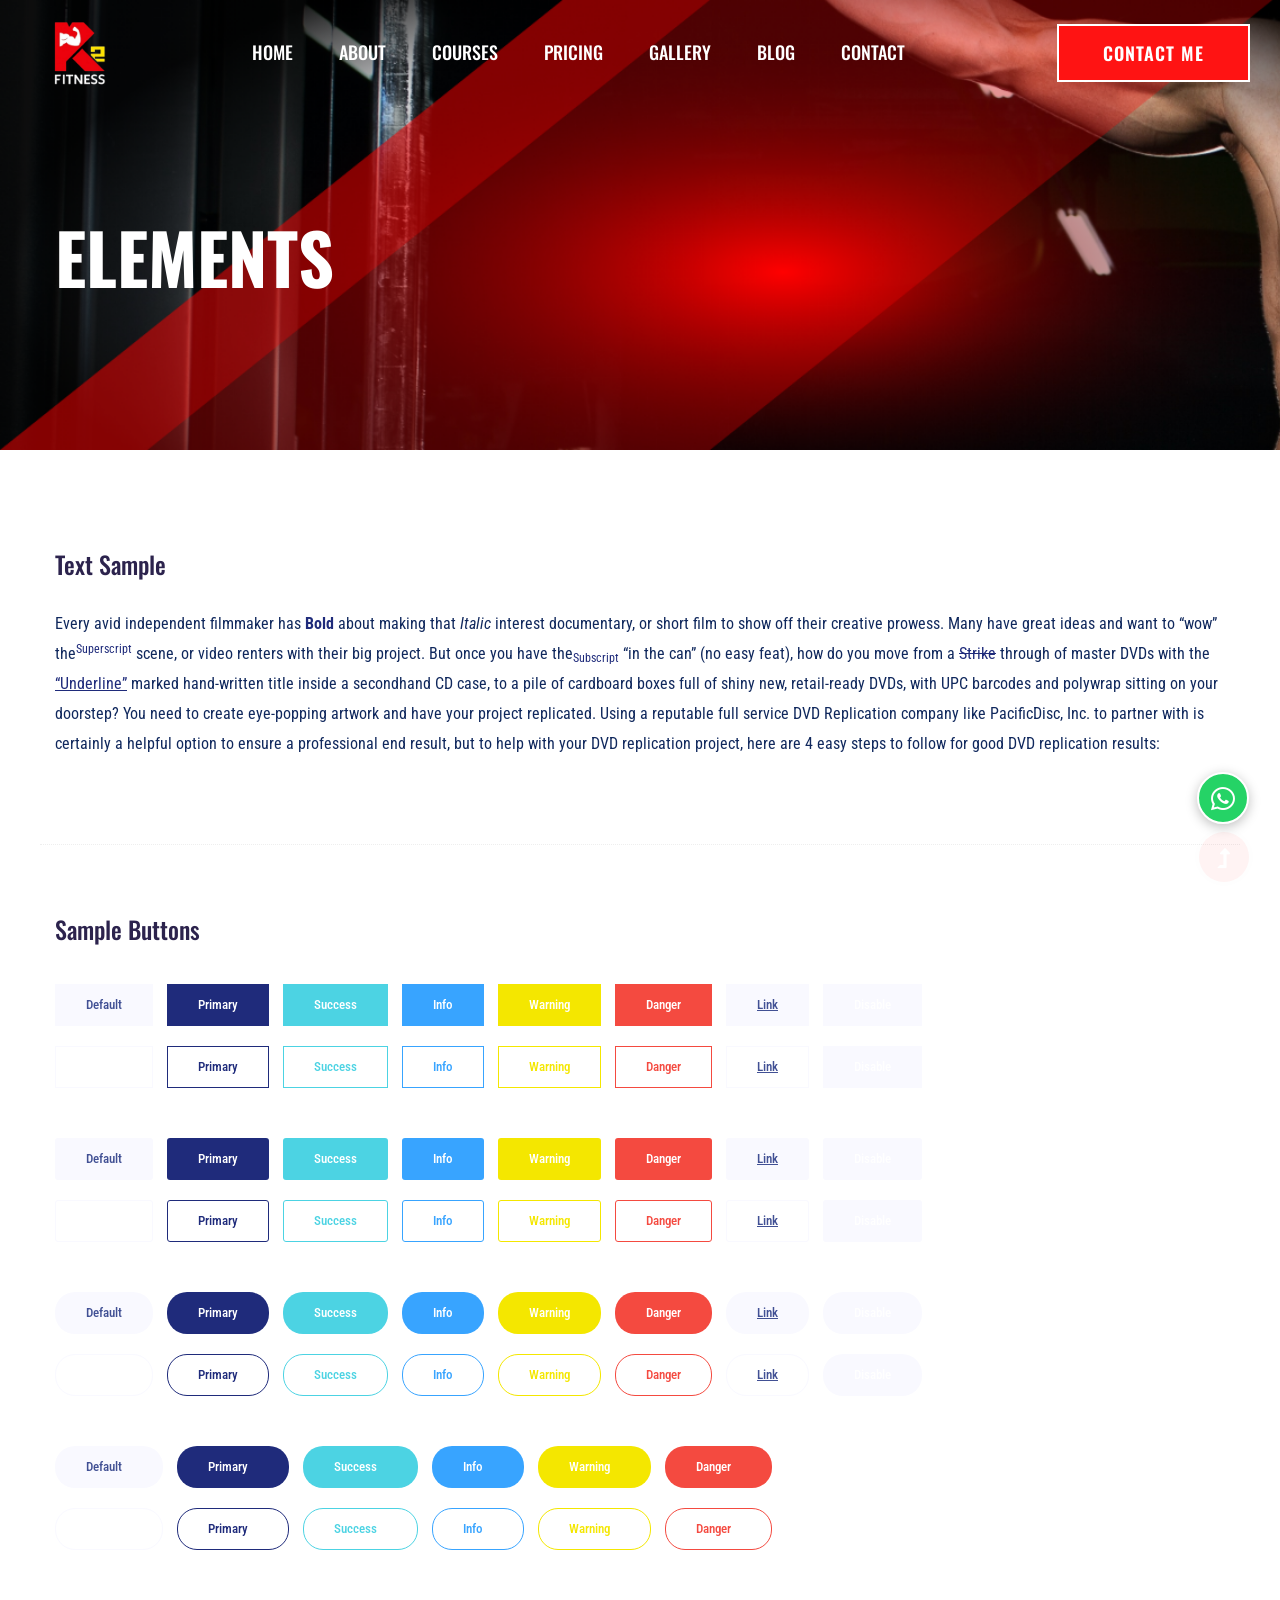
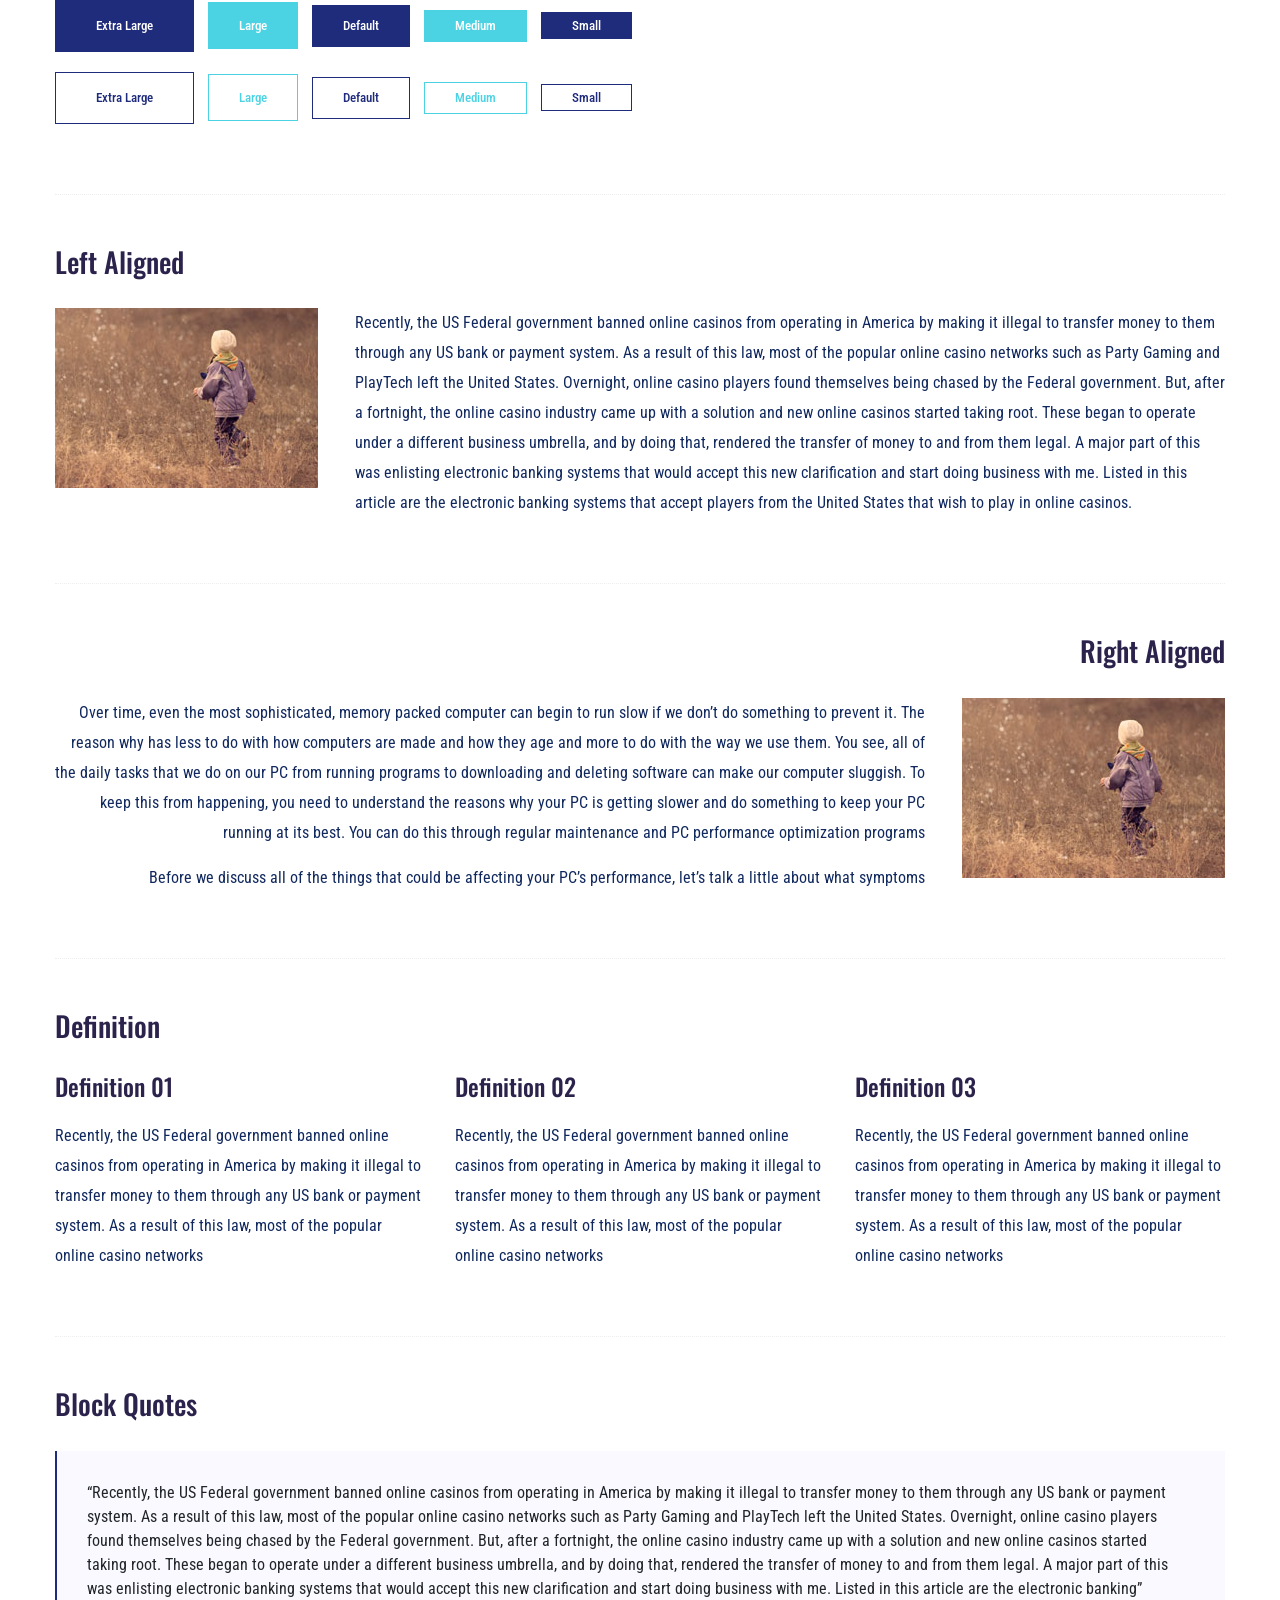
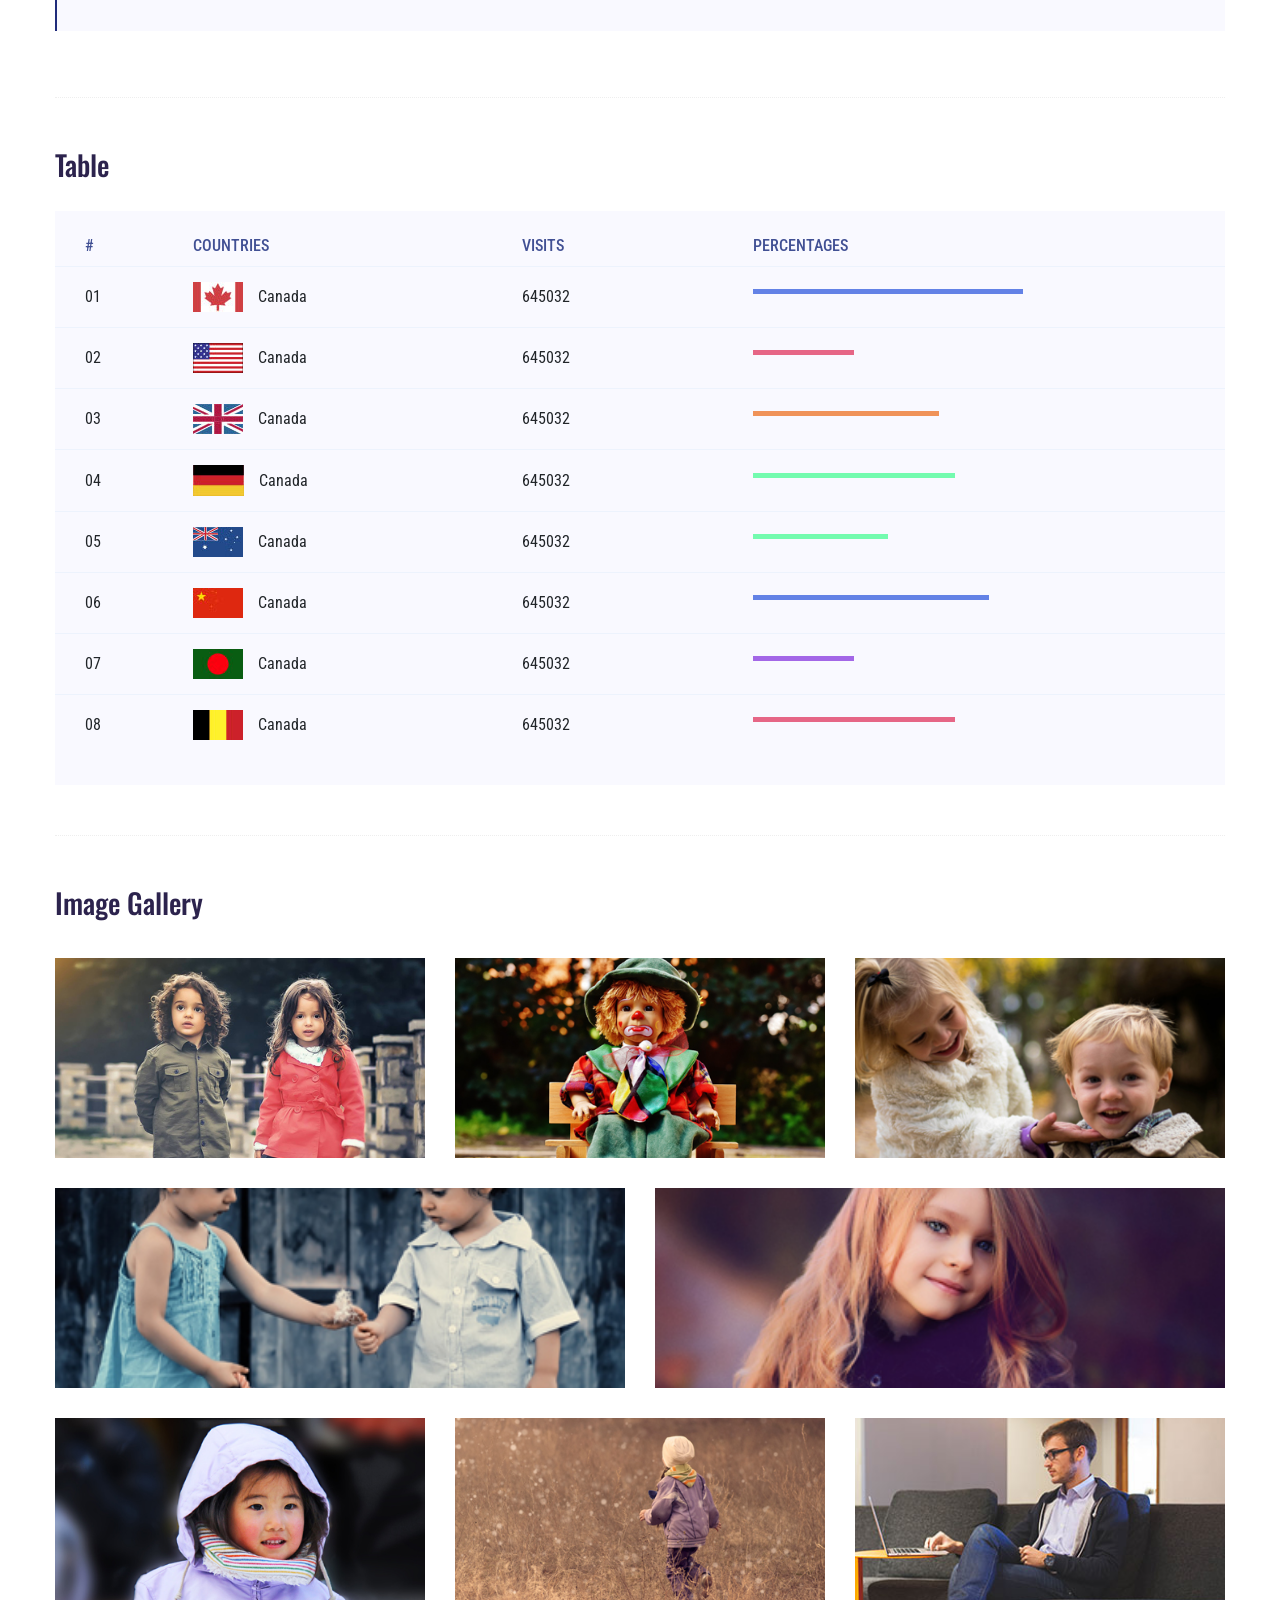
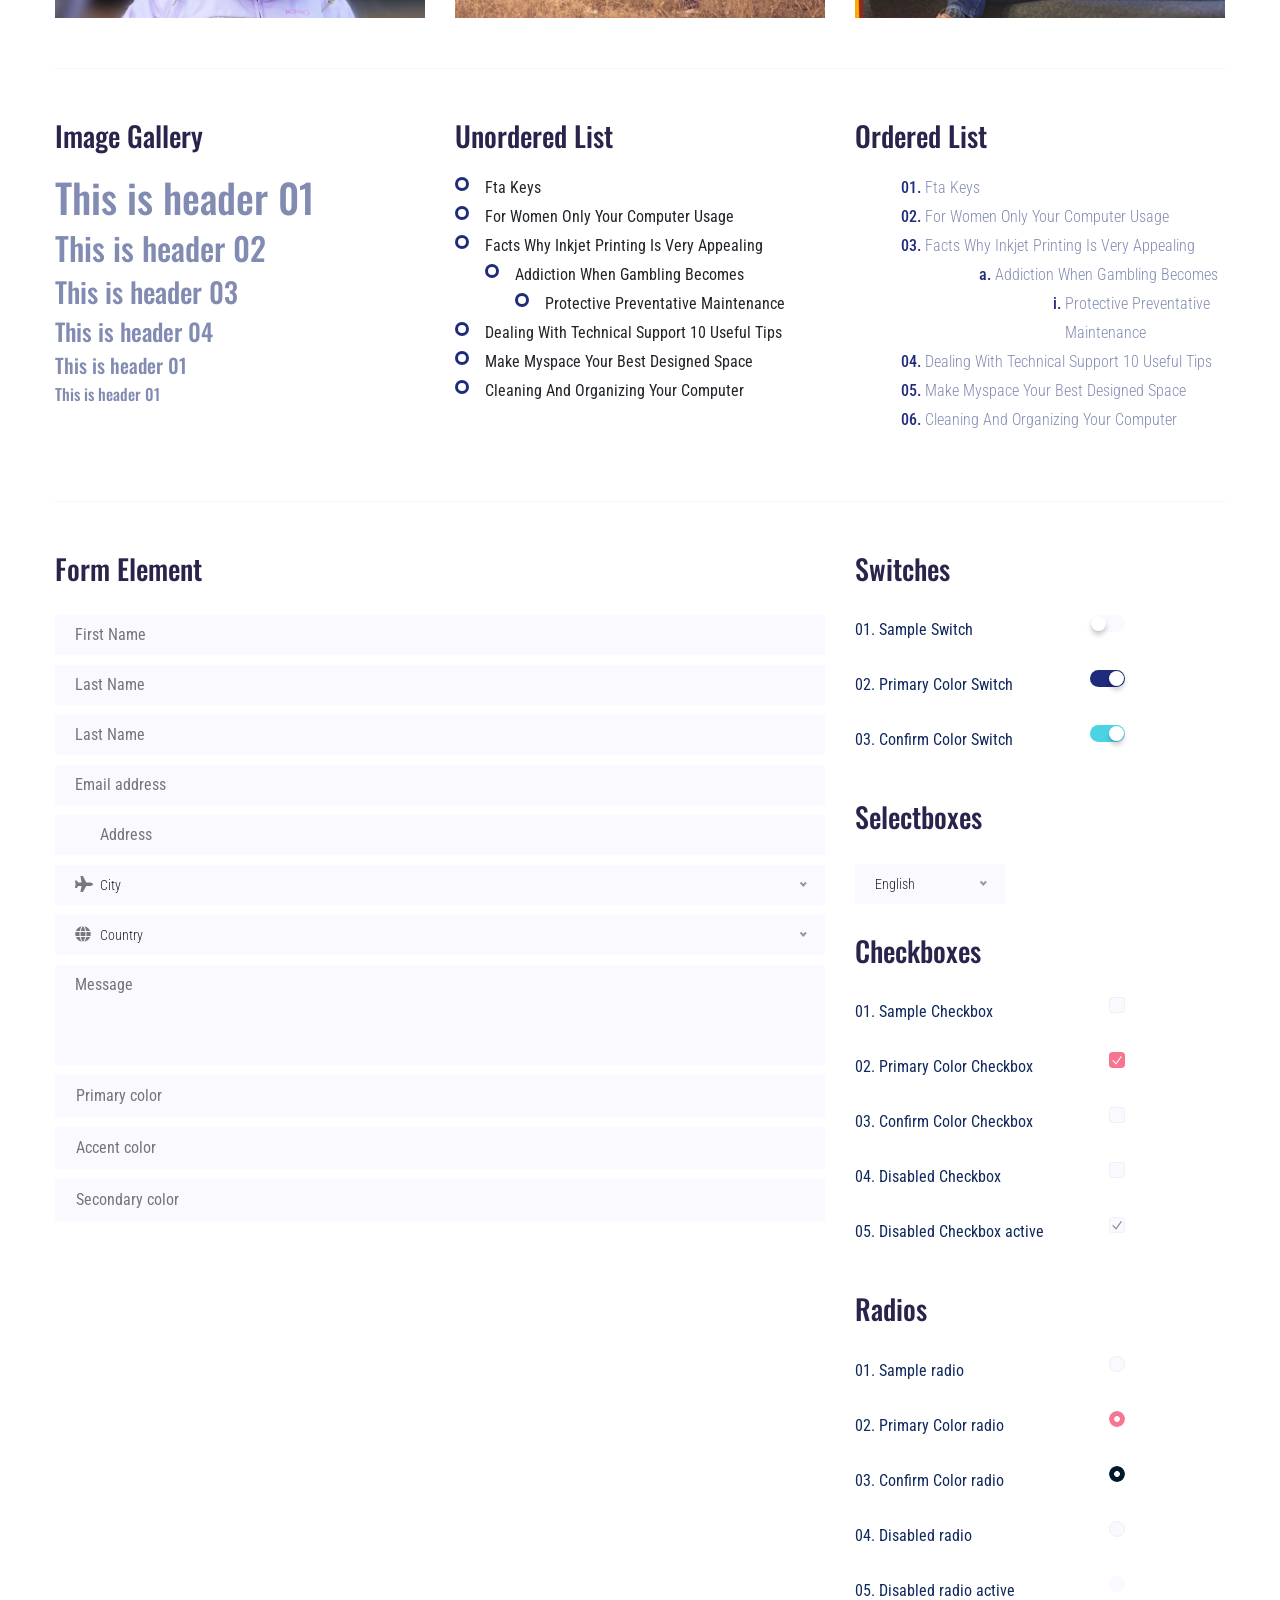
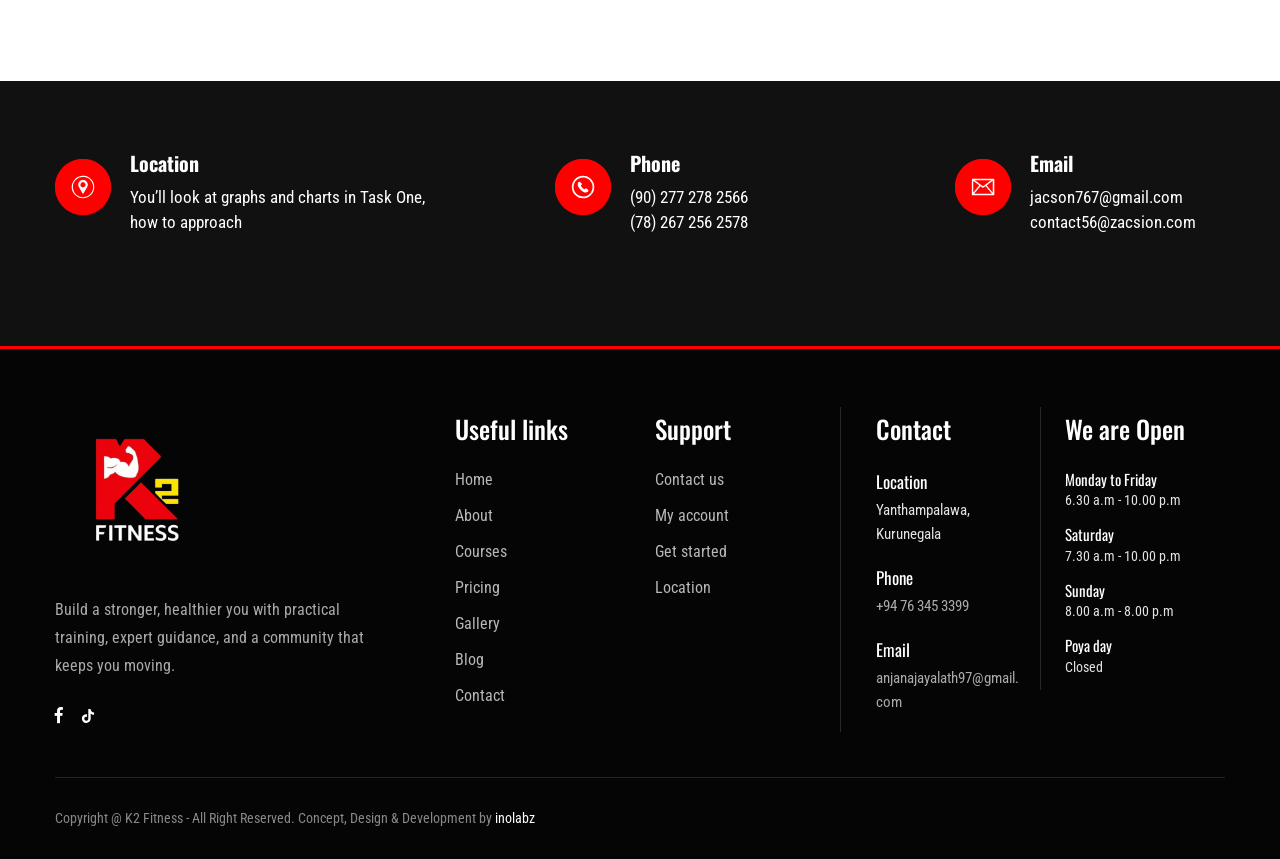
<file: elements.html>
<!doctype html>
<html class="no-js" lang="zxx">
<head>
	<meta charset="utf-8">
	<meta http-equiv="x-ua-compatible" content="ie=edge">
	<title>Gym trainer | Template </title>
	<meta name="description" content="">
	<meta name="viewport" content="width=device-width, initial-scale=1">
	<link rel="shortcut icon" type="image/x-icon" href="assets/img/favicon.ico">

	<!-- CSS here -->
	<link rel="stylesheet" href="assets/css/bootstrap.min.css">
	<link rel="stylesheet" href="assets/css/owl.carousel.min.css">
	<link rel="stylesheet" href="assets/css/slicknav.css">
	<link rel="stylesheet" href="assets/css/animate.min.css">
	<link rel="stylesheet" href="assets/css/magnific-popup.css">
	<link rel="stylesheet" href="assets/css/fontawesome-all.min.css">
	<link rel="stylesheet" href="assets/css/themify-icons.css">
	<link rel="stylesheet" href="assets/css/slick.css">
	<link rel="stylesheet" href="assets/css/nice-select.css">
	<link rel="stylesheet" href="assets/css/style.css">
</head>
<body>
	<!--? Preloader Start -->
	<div id="preloader-active">
		<div class="preloader d-flex align-items-center justify-content-center">
			<div class="preloader-inner position-relative">
				<div class="preloader-circle"></div>
				<div class="preloader-img pere-text">
					<img src="assets/img/logo/loder.png" alt="">
				</div>
			</div>
		</div>
	</div>
	<!-- Preloader Start -->
	<header>
		<!-- Header Start -->
		<div class="header-area header-transparent">
			<div class="main-header header-sticky">
				<div class="container-fluid">
					<div class="menu-wrapper d-flex align-items-center justify-content-between">
						<!-- Logo -->
						<div class="logo">
							<a href="index.html"><img src="assets/img/logo/logo.png" alt=""></a>
						</div>
						<!-- Main-menu -->
						<div class="main-menu f-right d-none d-lg-block">
							<nav>
								<ul id="navigation">
									<li><a href="index.html">Home</a></li>
									<li><a href="about.html">About</a></li>
									<li><a href="courses.html">Courses</a></li>
									<li><a href="pricing.html">Pricing</a></li>
									<li><a href="gallery.html">Gallery</a></li>
									<li><a href="blog.html">Blog</a>
										<ul class="submenu">
											<li><a href="blog.html">Blog</a></li>
											<li><a href="blog_details.html">Blog Details</a></li>
											<li><a href="elements.html">Elements</a></li>
										</ul>
									</li>
									<li><a href="contact.html">Contact</a></li>
								</ul>
							</nav>
						</div>          
						<!-- Header-btn -->
						<div class="header-btns d-none d-lg-block f-right">
							<a href="contact.html" class="btn">Contact me</a>
						</div>
						<!-- Mobile Menu -->
						<div class="col-12">
							<div class="mobile_menu d-block d-lg-none"></div>
						</div>
					</div>
				</div>
			</div>
		</div>
		<!-- Header End -->
	</header>
	<main>
		<!--? Hero Start -->
		<div class="slider-area2">
			<div class="slider-height2 d-flex align-items-center">
				<div class="container">
					<div class="row">
						<div class="col-xl-12">
							<div class="hero-cap hero-cap2 pt-70">
								<h2>Elements</h2>
							</div>
						</div>
					</div>
				</div>
			</div>
		</div>
		<!-- Hero End -->
		<!--? Start Sample Area -->
		<section class="sample-text-area">
			<div class="container box_1170">
				<h3 class="text-heading">Text Sample</h3>
				<p class="sample-text">
					Every avid independent filmmaker has <b>Bold</b> about making that <i>Italic</i> interest documentary,
					or short
					film to show off their creative prowess. Many have great ideas and want to “wow”
					the<sup>Superscript</sup> scene,
					or video renters with their big project. But once you have the<sub>Subscript</sub> “in the can” (no easy
					feat), how
					do you move from a <del>Strike</del> through of master DVDs with the <u>“Underline”</u> marked
					hand-written title
					inside a secondhand CD case, to a pile of cardboard boxes full of shiny new, retail-ready DVDs, with UPC
					barcodes
					and polywrap sitting on your doorstep? You need to create eye-popping artwork and have your project
					replicated.
					Using a reputable full service DVD Replication company like PacificDisc, Inc. to partner with is
					certainly a
					helpful option to ensure a professional end result, but to help with your DVD replication project, here
					are 4 easy
					steps to follow for good DVD replication results:
					
				</p>
			</div>
		</section>
		<!-- End Sample Area -->
		<!--? Start Button -->
		<section class="button-area">
			<div class="container box_1170 border-top-generic">
				<h3 class="text-heading">Sample Buttons</h3>
				<div class="button-group-area">
					<a href="#" class="genric-btn default">Default</a>
					<a href="#" class="genric-btn primary">Primary</a>
					<a href="#" class="genric-btn success">Success</a>
					<a href="#" class="genric-btn info">Info</a>
					<a href="#" class="genric-btn warning">Warning</a>
					<a href="#" class="genric-btn danger">Danger</a>
					<a href="#" class="genric-btn link">Link</a>
					<a href="#" class="genric-btn disable">Disable</a>
				</div>
				<div class="button-group-area mt-10">
					<a href="#" class="genric-btn default-border">Default</a>
					<a href="#" class="genric-btn primary-border">Primary</a>
					<a href="#" class="genric-btn success-border">Success</a>
					<a href="#" class="genric-btn info-border">Info</a>
					<a href="#" class="genric-btn warning-border">Warning</a>
					<a href="#" class="genric-btn danger-border">Danger</a>
					<a href="#" class="genric-btn link-border">Link</a>
					<a href="#" class="genric-btn disable">Disable</a>
				</div>
				<div class="button-group-area mt-40">
					<a href="#" class="genric-btn default radius">Default</a>
					<a href="#" class="genric-btn primary radius">Primary</a>
					<a href="#" class="genric-btn success radius">Success</a>
					<a href="#" class="genric-btn info radius">Info</a>
					<a href="#" class="genric-btn warning radius">Warning</a>
					<a href="#" class="genric-btn danger radius">Danger</a>
					<a href="#" class="genric-btn link radius">Link</a>
					<a href="#" class="genric-btn disable radius">Disable</a>
				</div>
				<div class="button-group-area mt-10">
					<a href="#" class="genric-btn default-border radius">Default</a>
					<a href="#" class="genric-btn primary-border radius">Primary</a>
					<a href="#" class="genric-btn success-border radius">Success</a>
					<a href="#" class="genric-btn info-border radius">Info</a>
					<a href="#" class="genric-btn warning-border radius">Warning</a>
					<a href="#" class="genric-btn danger-border radius">Danger</a>
					<a href="#" class="genric-btn link-border radius">Link</a>
					<a href="#" class="genric-btn disable radius">Disable</a>
				</div>
				<div class="button-group-area mt-40">
					<a href="#" class="genric-btn default circle">Default</a>
					<a href="#" class="genric-btn primary circle">Primary</a>
					<a href="#" class="genric-btn success circle">Success</a>
					<a href="#" class="genric-btn info circle">Info</a>
					<a href="#" class="genric-btn warning circle">Warning</a>
					<a href="#" class="genric-btn danger circle">Danger</a>
					<a href="#" class="genric-btn link circle">Link</a>
					<a href="#" class="genric-btn disable circle">Disable</a>
				</div>
				<div class="button-group-area mt-10">
					<a href="#" class="genric-btn default-border circle">Default</a>
					<a href="#" class="genric-btn primary-border circle">Primary</a>
					<a href="#" class="genric-btn success-border circle">Success</a>
					<a href="#" class="genric-btn info-border circle">Info</a>
					<a href="#" class="genric-btn warning-border circle">Warning</a>
					<a href="#" class="genric-btn danger-border circle">Danger</a>
					<a href="#" class="genric-btn link-border circle">Link</a>
					<a href="#" class="genric-btn disable circle">Disable</a>
				</div>
				<div class="button-group-area mt-40">
					<a href="#" class="genric-btn default circle arrow">Default<span class="lnr lnr-arrow-right"></span></a>
					<a href="#" class="genric-btn primary circle arrow">Primary<span class="lnr lnr-arrow-right"></span></a>
					<a href="#" class="genric-btn success circle arrow">Success<span class="lnr lnr-arrow-right"></span></a>
					<a href="#" class="genric-btn info circle arrow">Info<span class="lnr lnr-arrow-right"></span></a>
					<a href="#" class="genric-btn warning circle arrow">Warning<span class="lnr lnr-arrow-right"></span></a>
					<a href="#" class="genric-btn danger circle arrow">Danger<span class="lnr lnr-arrow-right"></span></a>
				</div>
				<div class="button-group-area mt-10">
					<a href="#" class="genric-btn default-border circle arrow">Default<span
						class="lnr lnr-arrow-right"></span></a>
						<a href="#" class="genric-btn primary-border circle arrow">Primary<span
							class="lnr lnr-arrow-right"></span></a>
							<a href="#" class="genric-btn success-border circle arrow">Success<span
								class="lnr lnr-arrow-right"></span></a>
								<a href="#" class="genric-btn info-border circle arrow">Info<span
									class="lnr lnr-arrow-right"></span></a>
									<a href="#" class="genric-btn warning-border circle arrow">Warning<span
										class="lnr lnr-arrow-right"></span></a>
										<a href="#" class="genric-btn danger-border circle arrow">Danger<span
											class="lnr lnr-arrow-right"></span></a>
										</div>
										<div class="button-group-area mt-40">
											<a href="#" class="genric-btn primary e-large">Extra Large</a>
											<a href="#" class="genric-btn success large">Large</a>
											<a href="#" class="genric-btn primary">Default</a>
											<a href="#" class="genric-btn success medium">Medium</a>
											<a href="#" class="genric-btn primary small">Small</a>
										</div>
										<div class="button-group-area mt-10">
											<a href="#" class="genric-btn primary-border e-large">Extra Large</a>
											<a href="#" class="genric-btn success-border large">Large</a>
											<a href="#" class="genric-btn primary-border">Default</a>
											<a href="#" class="genric-btn success-border medium">Medium</a>
											<a href="#" class="genric-btn primary-border small">Small</a>
										</div>
									</div>
								</section>
								<!-- End Button -->
								<!--? Start Align Area -->
								<div class="whole-wrap">
									<div class="container box_1170">
										<div class="section-top-border">
											<h3 class="mb-30">Left Aligned</h3>
											<div class="row">
												<div class="col-md-3">
													<img src="assets/img/elements/d.jpg" alt="" class="img-fluid">
												</div>
												<div class="col-md-9 mt-sm-20">
													<p>Recently, the US Federal government banned online casinos from operating in America by making
														it illegal to
														transfer money to them through any US bank or payment system. As a result of this law, most
														of the popular
														online casino networks such as Party Gaming and PlayTech left the United States. Overnight,
														online casino
														players found themselves being chased by the Federal government. But, after a fortnight, the
														online casino
														industry came up with a solution and new online casinos started taking root. These began to
														operate under a
														different business umbrella, and by doing that, rendered the transfer of money to and from
														them legal. A major
														part of this was enlisting electronic banking systems that would accept this new
														clarification and start doing
														business with me. Listed in this article are the electronic banking systems that accept
														players from the United
													States that wish to play in online casinos.</p>
												</div>
											</div>
										</div>
										<div class="section-top-border text-right">
											<h3 class="mb-30">Right Aligned</h3>
											<div class="row">
												<div class="col-md-9">
													<p class="text-right">Over time, even the most sophisticated, memory packed computer can begin
														to run slow if we
														don’t do something to prevent it. The reason why has less to do with how computers are made
														and how they age and
														more to do with the way we use them. You see, all of the daily tasks that we do on our PC
														from running programs
														to downloading and deleting software can make our computer sluggish. To keep this from
														happening, you need to
														understand the reasons why your PC is getting slower and do something to keep your PC
														running at its best. You
													can do this through regular maintenance and PC performance optimization programs</p>
													<p class="text-right">Before we discuss all of the things that could be affecting your PC’s
														performance, let’s
													talk a little about what symptoms</p>
												</div>
												<div class="col-md-3">
													<img src="assets/img/elements/d.jpg" alt="" class="img-fluid">
												</div>
											</div>
										</div>
										<div class="section-top-border">
											<h3 class="mb-30">Definition</h3>
											<div class="row">
												<div class="col-md-4">
													<div class="single-defination">
														<h4 class="mb-20">Definition 01</h4>
														<p>Recently, the US Federal government banned online casinos from operating in America by
															making it illegal to
															transfer money to them through any US bank or payment system. As a result of this law,
															most of the popular
														online casino networks</p>
													</div>
												</div>
												<div class="col-md-4">
													<div class="single-defination">
														<h4 class="mb-20">Definition 02</h4>
														<p>Recently, the US Federal government banned online casinos from operating in America by
															making it illegal to
															transfer money to them through any US bank or payment system. As a result of this law,
															most of the popular
														online casino networks</p>
													</div>
												</div>
												<div class="col-md-4">
													<div class="single-defination">
														<h4 class="mb-20">Definition 03</h4>
														<p>Recently, the US Federal government banned online casinos from operating in America by
															making it illegal to
															transfer money to them through any US bank or payment system. As a result of this law,
															most of the popular
														online casino networks</p>
													</div>
												</div>
											</div>
										</div>
										<div class="section-top-border">
											<h3 class="mb-30">Block Quotes</h3>
											<div class="row">
												<div class="col-lg-12">
													<blockquote class="generic-blockquote">
														“Recently, the US Federal government banned online casinos from operating in America by
														making it illegal to
														transfer money to them through any US bank or payment system. As a result of this law, most
														of the popular
														online casino networks such as Party Gaming and PlayTech left the United States. Overnight,
														online casino
														players found themselves being chased by the Federal government. But, after a fortnight, the
														online casino
														industry came up with a solution and new online casinos started taking root. These began to
														operate under a
														different business umbrella, and by doing that, rendered the transfer of money to and from
														them legal. A major
														part of this was enlisting electronic banking systems that would accept this new
														clarification and start doing
														business with me. Listed in this article are the electronic banking”
													</blockquote>
												</div>
											</div>
										</div>
										<div class="section-top-border">
											<h3 class="mb-30">Table</h3>
											<div class="progress-table-wrap">
												<div class="progress-table">
													<div class="table-head">
														<div class="serial">#</div>
														<div class="country">Countries</div>
														<div class="visit">Visits</div>
														<div class="percentage">Percentages</div>
													</div>
													<div class="table-row">
														<div class="serial">01</div>
														<div class="country"> <img src="assets/img/elements/f1.jpg" alt="flag">Canada</div>
														<div class="visit">645032</div>
														<div class="percentage">
															<div class="progress">
																<div class="progress-bar color-1" role="progressbar" style="width: 80%"
																aria-valuenow="80" aria-valuemin="0" aria-valuemax="100"></div>
															</div>
														</div>
													</div>
													<div class="table-row">
														<div class="serial">02</div>
														<div class="country"> <img src="assets/img/elements/f2.jpg" alt="flag">Canada</div>
														<div class="visit">645032</div>
														<div class="percentage">
															<div class="progress">
																<div class="progress-bar color-2" role="progressbar" style="width: 30%"
																aria-valuenow="30" aria-valuemin="0" aria-valuemax="100"></div>
															</div>
														</div>
													</div>
													<div class="table-row">
														<div class="serial">03</div>
														<div class="country"> <img src="assets/img/elements/f3.jpg" alt="flag">Canada</div>
														<div class="visit">645032</div>
														<div class="percentage">
															<div class="progress">
																<div class="progress-bar color-3" role="progressbar" style="width: 55%"
																aria-valuenow="55" aria-valuemin="0" aria-valuemax="100"></div>
															</div>
														</div>
													</div>
													<div class="table-row">
														<div class="serial">04</div>
														<div class="country"> <img src="assets/img/elements/f4.jpg" alt="flag">Canada</div>
														<div class="visit">645032</div>
														<div class="percentage">
															<div class="progress">
																<div class="progress-bar color-4" role="progressbar" style="width: 60%"
																aria-valuenow="60" aria-valuemin="0" aria-valuemax="100"></div>
															</div>
														</div>
													</div>
													<div class="table-row">
														<div class="serial">05</div>
														<div class="country"> <img src="assets/img/elements/f5.jpg" alt="flag">Canada</div>
														<div class="visit">645032</div>
														<div class="percentage">
															<div class="progress">
																<div class="progress-bar color-5" role="progressbar" style="width: 40%"
																aria-valuenow="40" aria-valuemin="0" aria-valuemax="100"></div>
															</div>
														</div>
													</div>
													<div class="table-row">
														<div class="serial">06</div>
														<div class="country"> <img src="assets/img/elements/f6.jpg" alt="flag">Canada</div>
														<div class="visit">645032</div>
														<div class="percentage">
															<div class="progress">
																<div class="progress-bar color-6" role="progressbar" style="width: 70%"
																aria-valuenow="70" aria-valuemin="0" aria-valuemax="100"></div>
															</div>
														</div>
													</div>
													<div class="table-row">
														<div class="serial">07</div>
														<div class="country"> <img src="assets/img/elements/f7.jpg" alt="flag">Canada</div>
														<div class="visit">645032</div>
														<div class="percentage">
															<div class="progress">
																<div class="progress-bar color-7" role="progressbar" style="width: 30%"
																aria-valuenow="30" aria-valuemin="0" aria-valuemax="100"></div>
															</div>
														</div>
													</div>
													<div class="table-row">
														<div class="serial">08</div>
														<div class="country"> <img src="assets/img/elements/f8.jpg" alt="flag">Canada</div>
														<div class="visit">645032</div>
														<div class="percentage">
															<div class="progress">
																<div class="progress-bar color-8" role="progressbar" style="width: 60%"
																aria-valuenow="60" aria-valuemin="0" aria-valuemax="100"></div>
															</div>
														</div>
													</div>
												</div>
											</div>
										</div>
										<div class="section-top-border">
											<h3>Image Gallery</h3>
											<div class="row gallery-item">
												<div class="col-md-4">
													<a href="assets/img/elements/g1.jpg" class="img-pop-up">
														<div class="single-gallery-image" style="background: url(assets/img/elements/g1.jpg);"></div>
													</a>
												</div>
												<div class="col-md-4">
													<a href="assets/img/elements/g2.jpg" class="img-pop-up">
														<div class="single-gallery-image" style="background: url(assets/img/elements/g2.jpg);"></div>
													</a>
												</div>
												<div class="col-md-4">
													<a href="assets/img/elements/g3.jpg" class="img-pop-up">
														<div class="single-gallery-image" style="background: url(assets/img/elements/g3.jpg);"></div>
													</a>
												</div>
												<div class="col-md-6">
													<a href="assets/img/elements/g4.jpg" class="img-pop-up">
														<div class="single-gallery-image" style="background: url(assets/img/elements/g4.jpg);"></div>
													</a>
												</div>
												<div class="col-md-6">
													<a href="assets/img/elements/g5.jpg" class="img-pop-up">
														<div class="single-gallery-image" style="background: url(assets/img/elements/g5.jpg);"></div>
													</a>
												</div>
												<div class="col-md-4">
													<a href="assets/img/elements/g6.jpg" class="img-pop-up">
														<div class="single-gallery-image" style="background: url(assets/img/elements/g6.jpg);"></div>
													</a>
												</div>
												<div class="col-md-4">
													<a href="assets/img/elements/g7.jpg" class="img-pop-up">
														<div class="single-gallery-image" style="background: url(assets/img/elements/g7.jpg);"></div>
													</a>
												</div>
												<div class="col-md-4">
													<a href="assets/img/elements/g8.jpg" class="img-pop-up">
														<div class="single-gallery-image" style="background: url(assets/img/elements/g8.jpg);"></div>
													</a>
												</div>
											</div>
										</div>
										<div class="section-top-border">
											<div class="row">
												<div class="col-md-4">
													<h3 class="mb-20">Image Gallery</h3>
													<div class="typography">
														<h1>This is header 01</h1>
														<h2>This is header 02</h2>
														<h3>This is header 03</h3>
														<h4>This is header 04</h4>
														<h5>This is header 01</h5>
														<h6>This is header 01</h6>
													</div>
												</div>
												<div class="col-md-4 mt-sm-30">
													<h3 class="mb-20">Unordered List</h3>
													<div class="">
														<ul class="unordered-list">
															<li>Fta Keys</li>
															<li>For Women Only Your Computer Usage</li>
															<li>Facts Why Inkjet Printing Is Very Appealing
																<ul>
																	<li>Addiction When Gambling Becomes
																		<ul>
																			<li>Protective Preventative Maintenance</li>
																		</ul>
																	</li>
																</ul>
															</li>
															<li>Dealing With Technical Support 10 Useful Tips</li>
															<li>Make Myspace Your Best Designed Space</li>
															<li>Cleaning And Organizing Your Computer</li>
														</ul>
													</div>
												</div>
												<div class="col-md-4 mt-sm-30">
													<h3 class="mb-20">Ordered List</h3>
													<div class="">
														<ol class="ordered-list">
															<li><span>Fta Keys</span></li>
															<li><span>For Women Only Your Computer Usage</span></li>
															<li><span>Facts Why Inkjet Printing Is Very Appealing</span>
																<ol class="ordered-list-alpha">
																	<li><span>Addiction When Gambling Becomes</span>
																		<ol class="ordered-list-roman">
																			<li><span>Protective Preventative Maintenance</span></li>
																		</ol>
																	</li>
																</ol>
															</li>
															<li><span>Dealing With Technical Support 10 Useful Tips</span></li>
															<li><span>Make Myspace Your Best Designed Space</span></li>
															<li><span>Cleaning And Organizing Your Computer</span></li>
														</ol>
													</div>
												</div>
											</div>
										</div>
										<div class="section-top-border">
											<div class="row">
												<div class="col-lg-8 col-md-8">
													<h3 class="mb-30">Form Element</h3>
													<form action="#">
														<div class="mt-10">
															<input type="text" name="first_name" placeholder="First Name"
															onfocus="this.placeholder = ''" onblur="this.placeholder = 'First Name'" required
															class="single-input">
														</div>
														<div class="mt-10">
															<input type="text" name="last_name" placeholder="Last Name"
															onfocus="this.placeholder = ''" onblur="this.placeholder = 'Last Name'" required
															class="single-input">
														</div>
														<div class="mt-10">
															<input type="text" name="last_name" placeholder="Last Name"
															onfocus="this.placeholder = ''" onblur="this.placeholder = 'Last Name'" required
															class="single-input">
														</div>
														<div class="mt-10">
															<input type="email" name="EMAIL" placeholder="Email address"
															onfocus="this.placeholder = ''" onblur="this.placeholder = 'Email address'" required
															class="single-input">
														</div>
														<div class="input-group-icon mt-10">
															<div class="icon"><i class="fa fa-thumb-tack" aria-hidden="true"></i></div>
															<input type="text" name="address" placeholder="Address" onfocus="this.placeholder = ''"
															onblur="this.placeholder = 'Address'" required class="single-input">
														</div>
														<div class="input-group-icon mt-10">
															<div class="icon"><i class="fa fa-plane" aria-hidden="true"></i></div>
															<div class="form-select" id="default-select"">
																<select>
																	<option value=" 1">City</option>
																	<option value="1">Dhaka</option>
																	<option value="1">Dilli</option>
																	<option value="1">Newyork</option>
																	<option value="1">Islamabad</option>
																</select>
															</div>
														</div>
														<div class="input-group-icon mt-10">
															<div class="icon"><i class="fa fa-globe" aria-hidden="true"></i></div>
															<div class="form-select" id="default-select"">
																<select>
																	<option value=" 1">Country</option>
																	<option value="1">Bangladesh</option>
																	<option value="1">India</option>
																	<option value="1">England</option>
																	<option value="1">Srilanka</option>
																</select>
															</div>
														</div>
														
														<div class="mt-10">
															<textarea class="single-textarea" placeholder="Message" onfocus="this.placeholder = ''"
															onblur="this.placeholder = 'Message'" required></textarea>
														</div>
														<div class="mt-10">
															<input type="text" name="first_name" placeholder="Primary color"
															onfocus="this.placeholder = ''" onblur="this.placeholder = 'Primary color'" required
															class="single-input-primary">
														</div>
														<div class="mt-10">
															<input type="text" name="first_name" placeholder="Accent color"
															onfocus="this.placeholder = ''" onblur="this.placeholder = 'Accent color'" required
															class="single-input-accent">
														</div>
														<div class="mt-10">
															<input type="text" name="first_name" placeholder="Secondary color"
															onfocus="this.placeholder = ''" onblur="this.placeholder = 'Secondary color'"
															required class="single-input-secondary">
														</div>
													</form>
												</div>
												<div class="col-lg-3 col-md-4 mt-sm-30">
													<div class="single-element-widget">
														<h3 class="mb-30">Switches</h3>
														<div class="switch-wrap d-flex justify-content-between">
															<p>01. Sample Switch</p>
															<div class="primary-switch">
																<input type="checkbox" id="default-switch">
																<label for="default-switch"></label>
															</div>
														</div>
														<div class="switch-wrap d-flex justify-content-between">
															<p>02. Primary Color Switch</p>
															<div class="primary-switch">
																<input type="checkbox" id="primary-switch" checked>
																<label for="primary-switch"></label>
															</div>
														</div>
														<div class="switch-wrap d-flex justify-content-between">
															<p>03. Confirm Color Switch</p>
															<div class="confirm-switch">
																<input type="checkbox" id="confirm-switch" checked>
																<label for="confirm-switch"></label>
															</div>
														</div>
													</div>
													<div class="single-element-widget mt-30">
														<h3 class="mb-30">Selectboxes</h3>
														<div class="default-select" id="default-select"">
															<select>
																<option value=" 1">English</option>
																<option value="1">Spanish</option>
																<option value="1">Arabic</option>
																<option value="1">Portuguise</option>
																<option value="1">Bengali</option>
															</select>
														</div>
													</div>
													<div class="single-element-widget mt-30">
														<h3 class="mb-30">Checkboxes</h3>
														<div class="switch-wrap d-flex justify-content-between">
															<p>01. Sample Checkbox</p>
															<div class="primary-checkbox">
																<input type="checkbox" id="default-checkbox">
																<label for="default-checkbox"></label>
															</div>
														</div>
														<div class="switch-wrap d-flex justify-content-between">
															<p>02. Primary Color Checkbox</p>
															<div class="primary-checkbox">
																<input type="checkbox" id="primary-checkbox" checked>
																<label for="primary-checkbox"></label>
															</div>
														</div>
														<div class="switch-wrap d-flex justify-content-between">
															<p>03. Confirm Color Checkbox</p>
															<div class="confirm-checkbox">
																<input type="checkbox" id="confirm-checkbox">
																<label for="confirm-checkbox"></label>
															</div>
														</div>
														<div class="switch-wrap d-flex justify-content-between">
															<p>04. Disabled Checkbox</p>
															<div class="disabled-checkbox">
																<input type="checkbox" id="disabled-checkbox" disabled>
																<label for="disabled-checkbox"></label>
															</div>
														</div>
														<div class="switch-wrap d-flex justify-content-between">
															<p>05. Disabled Checkbox active</p>
															<div class="disabled-checkbox">
																<input type="checkbox" id="disabled-checkbox-active" checked disabled>
																<label for="disabled-checkbox-active"></label>
															</div>
														</div>
													</div>
													<div class="single-element-widget mt-30">
														<h3 class="mb-30">Radios</h3>
														<div class="switch-wrap d-flex justify-content-between">
															<p>01. Sample radio</p>
															<div class="primary-radio">
																<input type="checkbox" id="default-radio">
																<label for="default-radio"></label>
															</div>
														</div>
														<div class="switch-wrap d-flex justify-content-between">
															<p>02. Primary Color radio</p>
															<div class="primary-radio">
																<input type="checkbox" id="primary-radio" checked>
																<label for="primary-radio"></label>
															</div>
														</div>
														<div class="switch-wrap d-flex justify-content-between">
															<p>03. Confirm Color radio</p>
															<div class="confirm-radio">
																<input type="checkbox" id="confirm-radio" checked>
																<label for="confirm-radio"></label>
															</div>
														</div>
														<div class="switch-wrap d-flex justify-content-between">
															<p>04. Disabled radio</p>
															<div class="disabled-radio">
																<input type="checkbox" id="disabled-radio" disabled>
																<label for="disabled-radio"></label>
															</div>
														</div>
														<div class="switch-wrap d-flex justify-content-between">
															<p>05. Disabled radio active</p>
															<div class="disabled-radio">
																<input type="checkbox" id="disabled-radio-active" checked disabled>
																<label for="disabled-radio-active"></label>
															</div>
														</div>
													</div>
												</div>
											</div>
										</div>
									</div>
								</div>
								<!-- End Align Area -->
								<!-- ? services-area -->
								<section class="services-area">
									<div class="container">
										<div class="row justify-content-between">
											<div class="col-xl-4 col-lg-4 col-md-6 col-sm-8">
												<div class="single-services mb-40">
													<div class="features-icon">
														<img src="assets/img/icon/icon1.svg" alt="">
													</div>
													<div class="features-caption">
														<h3>Location</h3>
														<p>You’ll look at graphs and charts in Task One, how to approach </p>
													</div>
												</div>
											</div>
											<div class="col-xl-3 col-lg-4 col-md-6 col-sm-8">
												<div class="single-services mb-40">
													<div class="features-icon">
														<img src="assets/img/icon/icon2.svg" alt="">
													</div>
													<div class="features-caption">
														<h3>Phone</h3>
														<p>(90) 277 278 2566</p>
														<p>  (78) 267 256 2578</p>
													</div>
												</div>
											</div>
											<div class="col-xl-3 col-lg-4 col-md-6 col-sm-8">
												<div class="single-services mb-40">
													<div class="features-icon">
														<img src="assets/img/icon/icon3.svg" alt="">
													</div>
													<div class="features-caption">
														<h3>Email</h3>
														<p>jacson767@gmail.com</p>
														<p>contact56@zacsion.com</p>
													</div>
												</div>
											</div>
										</div>
									</div>
								</section>
							</main>
							<footer>
								<div class="modern-footer"><div class="container"><div class="row">
									<div class="col-lg-4 col-md-6 modern-footer-brand"><a href="index.html" class="modern-footer-logo"><img src="assets/img/logo/logo2_footer.png" alt="K2 Fitness"></a><p>Build a stronger, healthier you with practical training, expert guidance, and a community that keeps you moving.</p><div class="modern-footer-social"><a href="https://www.facebook.com/share/1HNX9vQsV4/?mibextid=wwXIfr" aria-label="Facebook" target="_blank" rel="noopener noreferrer"><i class="fab fa-facebook-f"></i></a><a href="https://www.tiktok.com/@k2.fitness.kurune?_r=1&amp;_t=ZS-9A6Sm2lzFCf" aria-label="TikTok" title="TikTok" target="_blank" rel="noopener noreferrer"><i class="fas fa-music" aria-hidden="true"></i></a></div></div>
									<div class="col-lg-2 col-md-6"><h3>Useful links</h3><ul><li><a href="index.html">Home</a></li><li><a href="about.html">About</a></li><li><a href="courses.html">Courses</a></li><li><a href="pricing.html">Pricing</a></li><li><a href="gallery.html">Gallery</a></li><li><a href="blog.html">Blog</a></li><li><a href="contact.html">Contact</a></li></ul></div><div class="col-lg-2 col-md-6"><h3>Support</h3><ul><li><a href="contact.html">Contact us</a></li><li><a href="contact.html">My account</a></li><li><a href="contact.html">Get started</a></li><li><a href="contact.html">Location</a></li></ul></div>
									<div class="col-lg-2 col-md-6 modern-footer-contact"><h3>Contact</h3><div class="contact-item"><strong>Location</strong>Yanthampalawa, Kurunegala</div><div class="contact-item"><strong>Phone</strong><a href="https://wa.me/94763453399">+94 76 345 3399</a></div><div class="contact-item"><strong>Email</strong><a href="mailto:anjanajayalath97@gmail.com">anjanajayalath97@gmail.com</a></div></div>
									<div class="col-lg-2 col-md-6 modern-footer-hours"><h3>We are Open</h3><div class="hours-item"><strong>Monday to Friday</strong><span>6.30 a.m - 10.00 p.m</span></div><div class="hours-item"><strong>Saturday</strong><span>7.30 a.m - 10.00 p.m</span></div><div class="hours-item"><strong>Sunday</strong><span>8.00 a.m - 8.00 p.m</span></div><div class="hours-item"><strong>Poya day</strong><span>Closed</span></div></div>
									</div><div class="modern-footer-bottom"><p>Copyright @ K2 Fitness - All Right Reserved. Concept, Design &amp; Development by <a href="https://inolabz.com" target="_blank" rel="noopener">inolabz</a></p></div></div></div>
								<!--? Footer Start-->
								<div class="footer-area black-bg legacy-footer">
									<div class="container">
										<div class="footer-top footer-padding">
											<!-- Footer Menu -->
											<div class="row">
												<div class="col-xl-12">
													<div class="single-footer-caption mb-50 text-center">
														<!-- logo -->
														<div class="footer-logo wow fadeInUp" data-wow-duration="1s" data-wow-delay=".2s">
															<a href="index.html"><img src="assets/img/logo/logo2_footer.png" alt=""></a>
														</div>
														<!-- Menu -->
														<!-- Header Start -->
														<div class="header-area main-header2 wow fadeInUp" data-wow-duration="2s" data-wow-delay=".4s">
															<div class="main-header main-header2">
																<div class="menu-wrapper menu-wrapper2">
																	<!-- Main-menu -->
																	<div class="main-menu main-menu2 text-center">
																		<nav>
																			<ul>
																				<li><a href="index.html">Home</a></li>
																				<li><a href="about.html">About</a></li>
																				<li><a href="courses.html">Courses</a></li>
																				<li><a href="pricing.html">Pricing</a></li>
																				<li><a href="gallery.html">Gallery</a></li>
																				<li><a href="contact.html">Contact</a></li>
																			</ul>
																		</nav>
																	</div>   
																</div>
															</div>
														</div>
														<!-- Header End -->
														<!-- social -->
														<div class="footer-social mt-30 wow fadeInUp" data-wow-duration="3s" data-wow-delay=".8s">
															<a href="https://www.facebook.com/share/1HNX9vQsV4/?mibextid=wwXIfr" aria-label="Facebook" target="_blank" rel="noopener noreferrer"><i class="fab fa-facebook-f"></i></a>
															<a href="https://www.tiktok.com/@k2.fitness.kurune?_r=1&amp;_t=ZS-9A6Sm2lzFCf" aria-label="TikTok" title="TikTok" target="_blank" rel="noopener noreferrer"><i class="fas fa-music" aria-hidden="true"></i></a>
														</div>
													</div>
												</div>
											</div>
										</div>
										<!-- Footer Bottom -->
										<div class="footer-bottom">
											<div class="row d-flex align-items-center">
												<div class="col-lg-12">
													<div class="footer-copy-right text-center">
														<p><!-- Link back to Colorlib can't be removed. Template is licensed under CC BY 3.0. -->
															Copyright &copy;<script>document.write(new Date().getFullYear());</script> All rights reserved | This template is made with <i class="fa fa-heart" aria-hidden="true"></i> by <a href="https://colorlib.com" target="_blank">Colorlib</a>
															<!-- Link back to Colorlib can't be removed. Template is licensed under CC BY 3.0. --></p>
														</div>
													</div>
												</div>
											</div>
										</div>
									</div>
									<!-- Footer End-->
								</footer>
								<!-- Scroll Up -->
								<a class="whatsapp-float" href="https://wa.me/94763453399?text=Hello%20K2%20Fitness" target="_blank" rel="noopener" aria-label="Chat with K2 Fitness on WhatsApp" title="Chat on WhatsApp"><i class="fab fa-whatsapp"></i></a>
								<div id="back-top" >
									<a title="Go to Top" href="#"> <i class="fas fa-level-up-alt"></i></a>
								</div>

								<!-- JS here -->

								<script src="./assets/js/vendor/modernizr-3.5.0.min.js"></script>
								<!-- Jquery, Popper, Bootstrap -->
								<script src="./assets/js/vendor/jquery-1.12.4.min.js"></script>
								<script src="./assets/js/popper.min.js"></script>
								<script src="./assets/js/bootstrap.min.js"></script>
								<!-- Jquery Mobile Menu -->
								<script src="./assets/js/jquery.slicknav.min.js"></script>

								<!-- Jquery Slick , Owl-Carousel Plugins -->
								<script src="./assets/js/owl.carousel.min.js"></script>
								<script src="./assets/js/slick.min.js"></script>
								<!-- One Page, Animated-HeadLin -->
								<script src="./assets/js/wow.min.js"></script>
								<script src="./assets/js/animated.headline.js"></script>
								<script src="./assets/js/jquery.magnific-popup.js"></script>
								
								<!-- Nice-select, sticky -->
								<script src="./assets/js/jquery.nice-select.min.js"></script>
								<script src="./assets/js/jquery.sticky.js"></script>
								
								<!-- contact js -->
								<script src="./assets/js/contact.js"></script>
								<script src="./assets/js/jquery.form.js"></script>
								<script src="./assets/js/jquery.validate.min.js"></script>
								<script src="./assets/js/mail-script.js"></script>
								<script src="./assets/js/jquery.ajaxchimp.min.js"></script>
								
								<!-- Jquery Plugins, main Jquery -->	
								<script src="./assets/js/plugins.js"></script>
								<script src="./assets/js/main.js"></script>
								
							</body>
							</html>
</file>
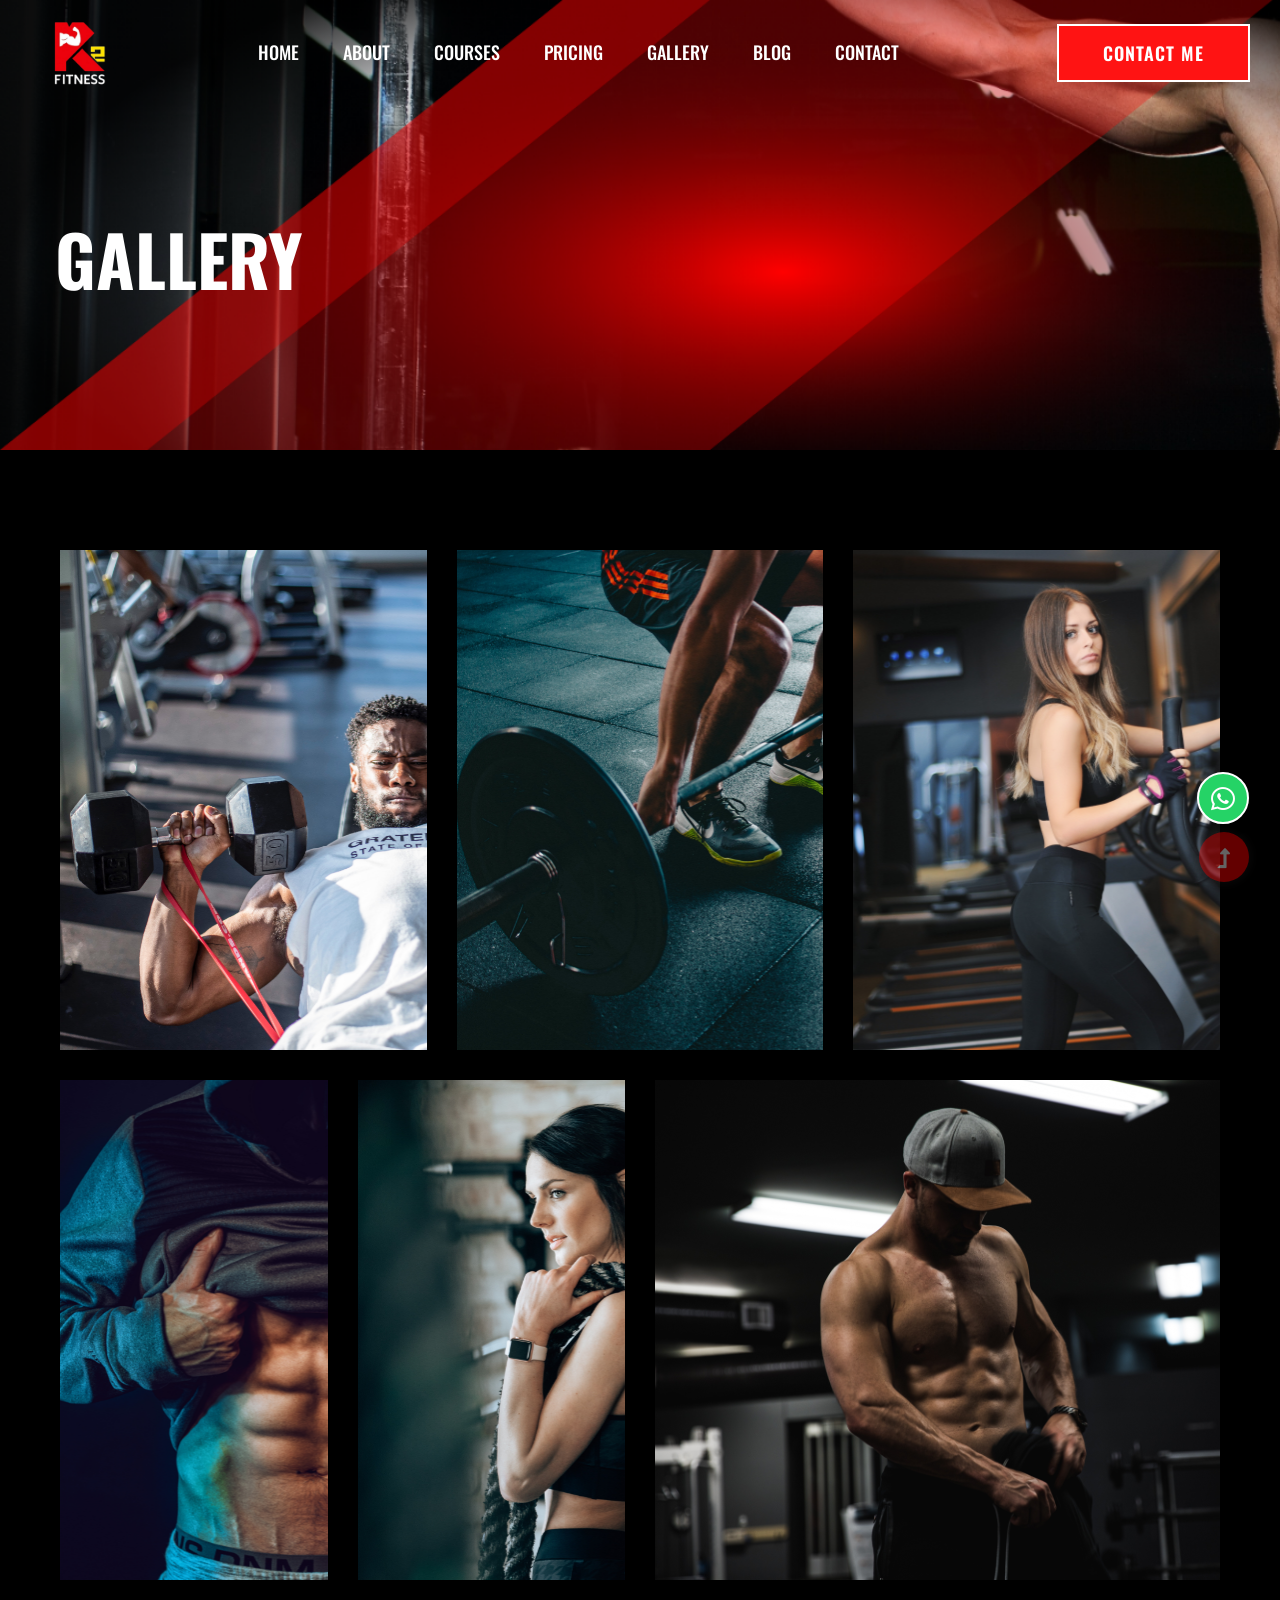
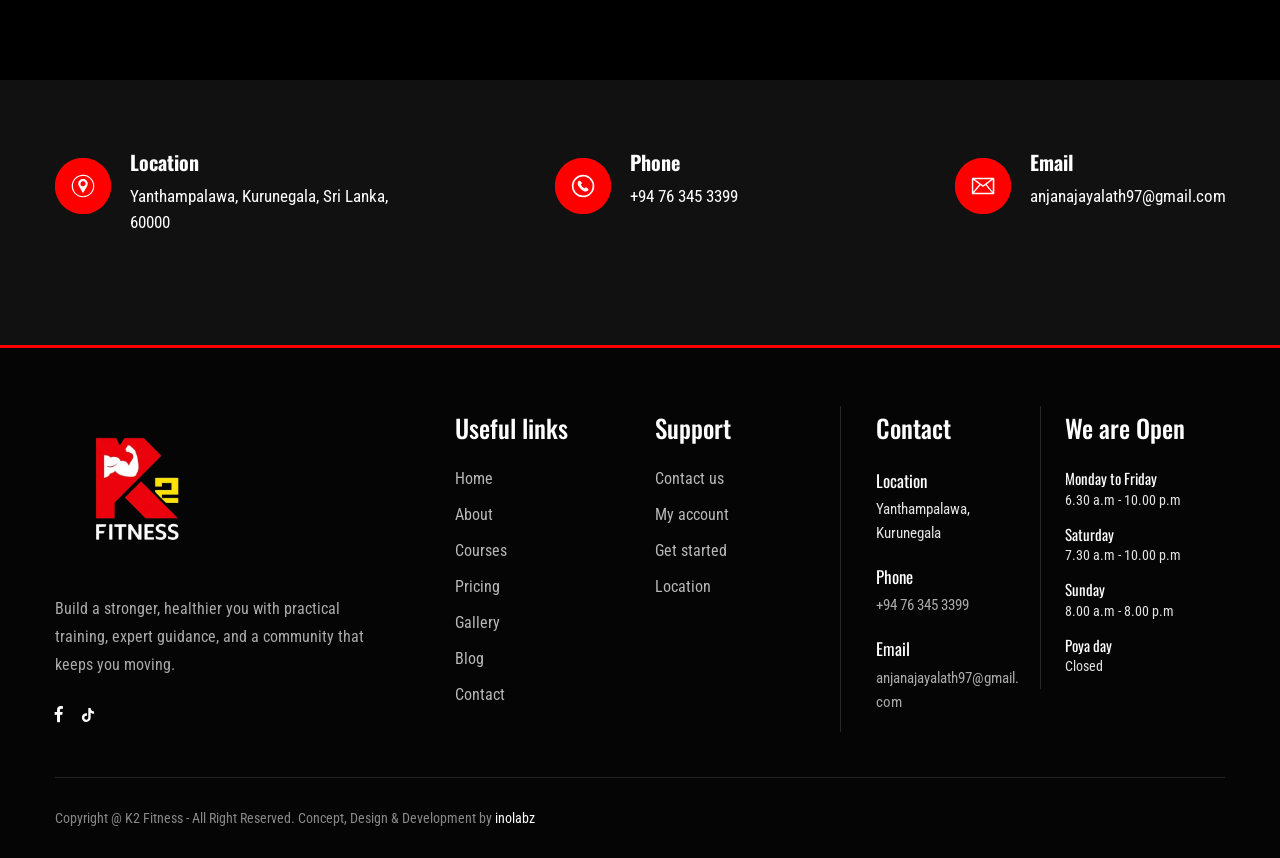
<file: gallery.html>
<!doctype html>
<html class="no-js" lang="zxx">
<head>
    <meta charset="utf-8">
    <meta http-equiv="x-ua-compatible" content="ie=edge">
    <title>Gym trainer | Template </title>
    <meta name="description" content="">
    <meta name="viewport" content="width=device-width, initial-scale=1">
    <link rel="manifest" href="site.webmanifest">
    <link rel="shortcut icon" type="image/x-icon" href="assets/img/favicon.ico">

    <!-- CSS here -->
    <link rel="stylesheet" href="assets/css/bootstrap.min.css">
    <link rel="stylesheet" href="assets/css/owl.carousel.min.css">
    <link rel="stylesheet" href="assets/css/slicknav.css">
    <link rel="stylesheet" href="assets/css/flaticon.css">
    <link rel="stylesheet" href="assets/css/gijgo.css">
    <link rel="stylesheet" href="assets/css/animate.min.css">
    <link rel="stylesheet" href="assets/css/animated-headline.css">
    <link rel="stylesheet" href="assets/css/magnific-popup.css">
    <link rel="stylesheet" href="assets/css/fontawesome-all.min.css">
    <link rel="stylesheet" href="assets/css/themify-icons.css">
    <link rel="stylesheet" href="assets/css/slick.css">
    <link rel="stylesheet" href="assets/css/nice-select.css">
    <link rel="stylesheet" href="assets/css/style.css">
</head>
<body class="black-bg">
    <!-- ? Preloader Start -->
    <div id="preloader-active">
        <div class="preloader d-flex align-items-center justify-content-center">
            <div class="preloader-inner position-relative">
                <div class="preloader-circle"></div>
                <div class="preloader-img pere-text">
                    <img src="assets/img/logo/loder.png" alt="">
                </div>
            </div>
        </div>
    </div>
    <!-- Preloader Start -->
    <header>
        <!-- Header Start -->
        <div class="header-area header-transparent">
            <div class="main-header header-sticky">
                <div class="container-fluid">
                    <div class="menu-wrapper d-flex align-items-center justify-content-between">
                        <!-- Logo -->
                        <div class="logo">
                            <a href="index.html"><img src="assets/img/logo/logo.png" alt=""></a>
                        </div>
                        <!-- Main-menu -->
                        <div class="main-menu f-right d-none d-lg-block">
                            <nav>
                                <ul id="navigation">
                                    <li><a href="index.html">Home</a></li>
                                    <li><a href="about.html">About</a></li>
                                    <li><a href="courses.html">Courses</a></li>
                                    <li><a href="pricing.html">Pricing</a></li>
                                    <li><a href="gallery.html">Gallery</a></li>
                                    <li><a href="blog.html">Blog</a>
                                        <ul class="submenu">
                                            <li><a href="blog.html">Blog</a></li>
                                            <li><a href="blog_details.html">Blog Details</a></li>
                                            
                                        </ul>
                                    </li>
                                    <li><a href="contact.html">Contact</a></li>
                                </ul>
                            </nav>
                        </div>          
                        <!-- Header-btn -->
                        <div class="header-btns d-none d-lg-block f-right">
                           <a href="contact.html" class="btn">Contact me</a>
                       </div>
                       <!-- Mobile Menu -->
                       <div class="col-12">
                        <div class="mobile_menu d-block d-lg-none"></div>
                    </div>
                </div>
            </div>
        </div>
    </div>
    <!-- Header End -->
</header>
<main>
    <!--? Hero Start -->
    <div class="slider-area2">
        <div class="slider-height2 d-flex align-items-center">
            <div class="container">
                <div class="row">
                    <div class="col-xl-12">
                        <div class="hero-cap hero-cap2 pt-70">
                            <h2>Gallery</h2>
                        </div>
                    </div>
                </div>
            </div>
        </div>
    </div>
    <!-- Hero End -->
    <!--? Gallery Area Start -->
    <div class="gallery-area">
        <div class="container-fluid ">
            <div class="row">
                <div class="col-xl-4 col-lg-6 col-md-6 col-sm-6">
                    <div class="box snake mb-30">
                        <div class="gallery-img big-img" style="background-image: url(assets/img/gallery/gallery1.png);"></div>
                        <div class="overlay">
                            <div class="overlay-content">
                                <h3>Muscle gaining </h3>
                                <a href="gallery.html"><i class="ti-plus"></i></a>
                            </div>
                        </div>
                    </div>
                </div>
                <div class="col-xl-4 col-lg-6 col-md-6 col-sm-6">
                    <div class="box snake mb-30">
                        <div class="gallery-img big-img" style="background-image: url(assets/img/gallery/gallery2.png);"></div>
                        <div class="overlay">
                            <div class="overlay-content">
                                <h3>Muscle gaining </h3>
                                <a href="gallery.html"><i class="ti-plus"></i></a>
                            </div>
                        </div>
                    </div>
                </div>
                <div class="col-xl-4 col-lg-6 col-md-6 col-sm-6">
                    <div class="box snake mb-30">
                        <div class="gallery-img big-img" style="background-image: url(assets/img/gallery/gallery3.png);"></div>
                        <div class="overlay">
                            <div class="overlay-content">
                                <h3>Muscle gaining </h3>
                                <a href="gallery.html"><i class="ti-plus"></i></a>
                            </div>
                        </div>
                    </div>
                </div>
                <div class="col-xl-3 col-lg-6 col-md-6 col-sm-6">
                    <div class="box snake mb-30">
                        <div class="gallery-img big-img" style="background-image: url(assets/img/gallery/gallery4.png);"></div>
                        <div class="overlay">
                            <div class="overlay-content">
                                <h3>Muscle gaining </h3>
                                <a href="gallery.html"><i class="ti-plus"></i></a>
                            </div>
                        </div>
                    </div>
                </div>
                <div class="col-xl-3 col-lg-6 col-md-6 col-sm-6">
                    <div class="box snake mb-30">
                        <div class="gallery-img big-img" style="background-image: url(assets/img/gallery/gallery5.png);"></div>
                        <div class="overlay">
                            <div class="overlay-content">
                                <h3>Muscle gaining </h3>
                                <a href="gallery.html"><i class="ti-plus"></i></a>
                            </div>
                        </div>
                    </div>
                </div>
                <div class="col-xl-6 col-lg-6 col-md-6 col-sm-6">
                    <div class="box snake mb-30">
                        <div class="gallery-img big-img" style="background-image: url(assets/img/gallery/gallery6.png);"></div>
                        <div class="overlay">
                            <div class="overlay-content">
                                <h3>Muscle gaining </h3>
                                <a href="gallery.html"><i class="ti-plus"></i></a>
                            </div>
                        </div>
                    </div>
                </div>
            </div>
        </div>
    </div>
    <!-- Gallery Area End -->
    <!-- ? services-area -->
    <section class="services-area">
        <div class="container">
            <div class="row justify-content-between">
                <div class="col-xl-4 col-lg-4 col-md-6 col-sm-8">
                    <div class="single-services mb-40 wow fadeInUp" data-wow-duration="1s" data-wow-delay=".1s">
                        <div class="features-icon">
                            <img src="assets/img/icon/icon1.svg" alt="">
                        </div>
                        <div class="features-caption">
                            <h3>Location</h3>
                            <p>Yanthampalawa, Kurunegala, Sri Lanka, 60000 </p>
                        </div>
                    </div>
                </div>
                <div class="col-xl-3 col-lg-4 col-md-6 col-sm-8">
                    <div class="single-services mb-40 wow fadeInUp" data-wow-duration="1s" data-wow-delay=".2s">
                        <div class="features-icon">
                            <img src="assets/img/icon/icon2.svg" alt="">
                        </div>
                        <div class="features-caption">
                            <h3>Phone</h3>
                            <p>+94 76 345 3399</p>
                            
                        </div>
                    </div>
                </div>
                <div class="col-xl-3 col-lg-4 col-md-6 col-sm-8">
                    <div class="single-services mb-40 wow fadeInUp" data-wow-duration="2s" data-wow-delay=".4s">
                        <div class="features-icon">
                            <img src="assets/img/icon/icon3.svg" alt="">
                        </div>
                        <div class="features-caption">
                            <h3>Email</h3>
                            <p>anjanajayalath97@gmail.com</p>
                            
                        </div>
                    </div>
                </div>
            </div>
        </div>
    </section>
</main>
<footer>
    <div class="modern-footer"><div class="container"><div class="row">
        <div class="col-lg-4 col-md-6 modern-footer-brand"><a href="index.html" class="modern-footer-logo"><img src="assets/img/logo/logo2_footer.png" alt="K2 Fitness"></a><p>Build a stronger, healthier you with practical training, expert guidance, and a community that keeps you moving.</p><div class="modern-footer-social"><a href="https://www.facebook.com/share/1HNX9vQsV4/?mibextid=wwXIfr" aria-label="Facebook" target="_blank" rel="noopener noreferrer"><i class="fab fa-facebook-f"></i></a><a href="https://www.tiktok.com/@k2.fitness.kurune?_r=1&amp;_t=ZS-9A6Sm2lzFCf" aria-label="TikTok" title="TikTok" target="_blank" rel="noopener noreferrer"><i class="fas fa-music" aria-hidden="true"></i></a></div></div>
        <div class="col-lg-2 col-md-6"><h3>Useful links</h3><ul><li><a href="index.html">Home</a></li><li><a href="about.html">About</a></li><li><a href="courses.html">Courses</a></li><li><a href="pricing.html">Pricing</a></li><li><a href="gallery.html">Gallery</a></li><li><a href="blog.html">Blog</a></li><li><a href="contact.html">Contact</a></li></ul></div><div class="col-lg-2 col-md-6"><h3>Support</h3><ul><li><a href="contact.html">Contact us</a></li><li><a href="contact.html">My account</a></li><li><a href="contact.html">Get started</a></li><li><a href="contact.html">Location</a></li></ul></div>
        <div class="col-lg-2 col-md-6 modern-footer-contact"><h3>Contact</h3><div class="contact-item"><strong>Location</strong>Yanthampalawa, Kurunegala</div><div class="contact-item"><strong>Phone</strong><a href="https://wa.me/94763453399">+94 76 345 3399</a></div><div class="contact-item"><strong>Email</strong><a href="mailto:anjanajayalath97@gmail.com">anjanajayalath97@gmail.com</a></div></div>
        <div class="col-lg-2 col-md-6 modern-footer-hours"><h3>We are Open</h3><div class="hours-item"><strong>Monday to Friday</strong><span>6.30 a.m - 10.00 p.m</span></div><div class="hours-item"><strong>Saturday</strong><span>7.30 a.m - 10.00 p.m</span></div><div class="hours-item"><strong>Sunday</strong><span>8.00 a.m - 8.00 p.m</span></div><div class="hours-item"><strong>Poya day</strong><span>Closed</span></div></div>
    </div><div class="modern-footer-bottom"><p>Copyright @ K2 Fitness - All Right Reserved. Concept, Design &amp; Development by <a href="https://inolabz.com" target="_blank" rel="noopener">inolabz</a></p></div></div></div>
    <!--? Footer Start-->
    <div class="footer-area black-bg legacy-footer">
        <div class="container">
            <div class="footer-top footer-padding">
                <!-- Footer Menu -->
                <div class="row">
                    <div class="col-xl-12">
                        <div class="single-footer-caption mb-50 text-center">
                            <!-- logo -->
                            <div class="footer-logo wow fadeInUp" data-wow-duration="1s" data-wow-delay=".2s">
                                <a href="index.html"><img src="assets/img/logo/logo2_footer.png" alt=""></a>
                            </div>
                            <!-- Menu -->
                            <!-- Header Start -->
                            <div class="header-area main-header2 wow fadeInUp" data-wow-duration="2s" data-wow-delay=".4s">
                                <div class="main-header main-header2">
                                    <div class="menu-wrapper menu-wrapper2">
                                        <!-- Main-menu -->
                                        <div class="main-menu main-menu2 text-center">
                                            <nav>
                                                <ul>
                                                    <li><a href="index.html">Home</a></li>
                                                    <li><a href="about.html">About</a></li>
                                                    <li><a href="courses.html">Courses</a></li>
                                                    <li><a href="pricing.html">Pricing</a></li>
                                                    <li><a href="gallery.html">Gallery</a></li>
                                                    <li><a href="contact.html">Contact</a></li>
                                                </ul>
                                            </nav>
                                        </div>   
                                    </div>
                                </div>
                            </div>
                            <!-- Header End -->
                            <!-- social -->
                            <div class="footer-social mt-30 wow fadeInUp" data-wow-duration="3s" data-wow-delay=".8s">
                                <a href="https://www.facebook.com/share/1HNX9vQsV4/?mibextid=wwXIfr" aria-label="Facebook" target="_blank" rel="noopener noreferrer"><i class="fab fa-facebook-f"></i></a>
                                <a href="https://www.tiktok.com/@k2.fitness.kurune?_r=1&amp;_t=ZS-9A6Sm2lzFCf" aria-label="TikTok" title="TikTok" target="_blank" rel="noopener noreferrer"><i class="fas fa-music" aria-hidden="true"></i></a>
                            </div>
                        </div>
                    </div>
                </div>
            </div>
            <!-- Footer Bottom -->
            <div class="footer-bottom">
                <div class="row d-flex align-items-center">
                    <div class="col-lg-12">
                        <div class="footer-copy-right text-center">
                            <p><!-- Link back to Colorlib can't be removed. Template is licensed under CC BY 3.0. -->
                              Copyright &copy;<script>document.write(new Date().getFullYear());</script> All rights reserved | This template is made with <i class="fa fa-heart" aria-hidden="true"></i> by <a href="https://colorlib.com" target="_blank">Colorlib</a>
                              <!-- Link back to Colorlib can't be removed. Template is licensed under CC BY 3.0. --></p>
                          </div>
                      </div>
                  </div>
              </div>
          </div>
      </div>
      <!-- Footer End-->
  </footer>
  <!-- Scroll Up -->
    <a class="whatsapp-float" href="https://wa.me/94763453399?text=Hello%20K2%20Fitness" target="_blank" rel="noopener" aria-label="Chat with K2 Fitness on WhatsApp" title="Chat on WhatsApp"><i class="fab fa-whatsapp"></i></a>
    <div id="back-top" >
    <a title="Go to Top" href="#"> <i class="fas fa-level-up-alt"></i></a>
</div>

<!-- JS here -->

<script src="./assets/js/vendor/modernizr-3.5.0.min.js"></script>
<!-- Jquery, Popper, Bootstrap -->
<script src="./assets/js/vendor/jquery-1.12.4.min.js"></script>
<script src="./assets/js/popper.min.js"></script>
<script src="./assets/js/bootstrap.min.js"></script>
<!-- Jquery Mobile Menu -->
<script src="./assets/js/jquery.slicknav.min.js"></script>

<!-- Jquery Slick , Owl-Carousel Plugins -->
<script src="./assets/js/owl.carousel.min.js"></script>
<script src="./assets/js/slick.min.js"></script>
<!-- One Page, Animated-HeadLin -->
<script src="./assets/js/wow.min.js"></script>
<script src="./assets/js/animated.headline.js"></script>
<script src="./assets/js/jquery.magnific-popup.js"></script>

<!-- Date Picker -->
<script src="./assets/js/gijgo.min.js"></script>
<!-- Nice-select, sticky -->
<script src="./assets/js/jquery.nice-select.min.js"></script>
<script src="./assets/js/jquery.sticky.js"></script>

<!-- counter , waypoint,Hover Direction -->
<script src="./assets/js/jquery.counterup.min.js"></script>
<script src="./assets/js/waypoints.min.js"></script>
<script src="./assets/js/jquery.countdown.min.js"></script>
<script src="./assets/js/hover-direction-snake.min.js"></script>

<!-- contact js -->
<script src="./assets/js/contact.js"></script>
<script src="./assets/js/jquery.form.js"></script>
<script src="./assets/js/jquery.validate.min.js"></script>
<script src="./assets/js/mail-script.js"></script>
<script src="./assets/js/jquery.ajaxchimp.min.js"></script>

<!-- Jquery Plugins, main Jquery -->	
<script src="./assets/js/plugins.js"></script>
<script src="./assets/js/main.js"></script>

</body>
</html>
</file>
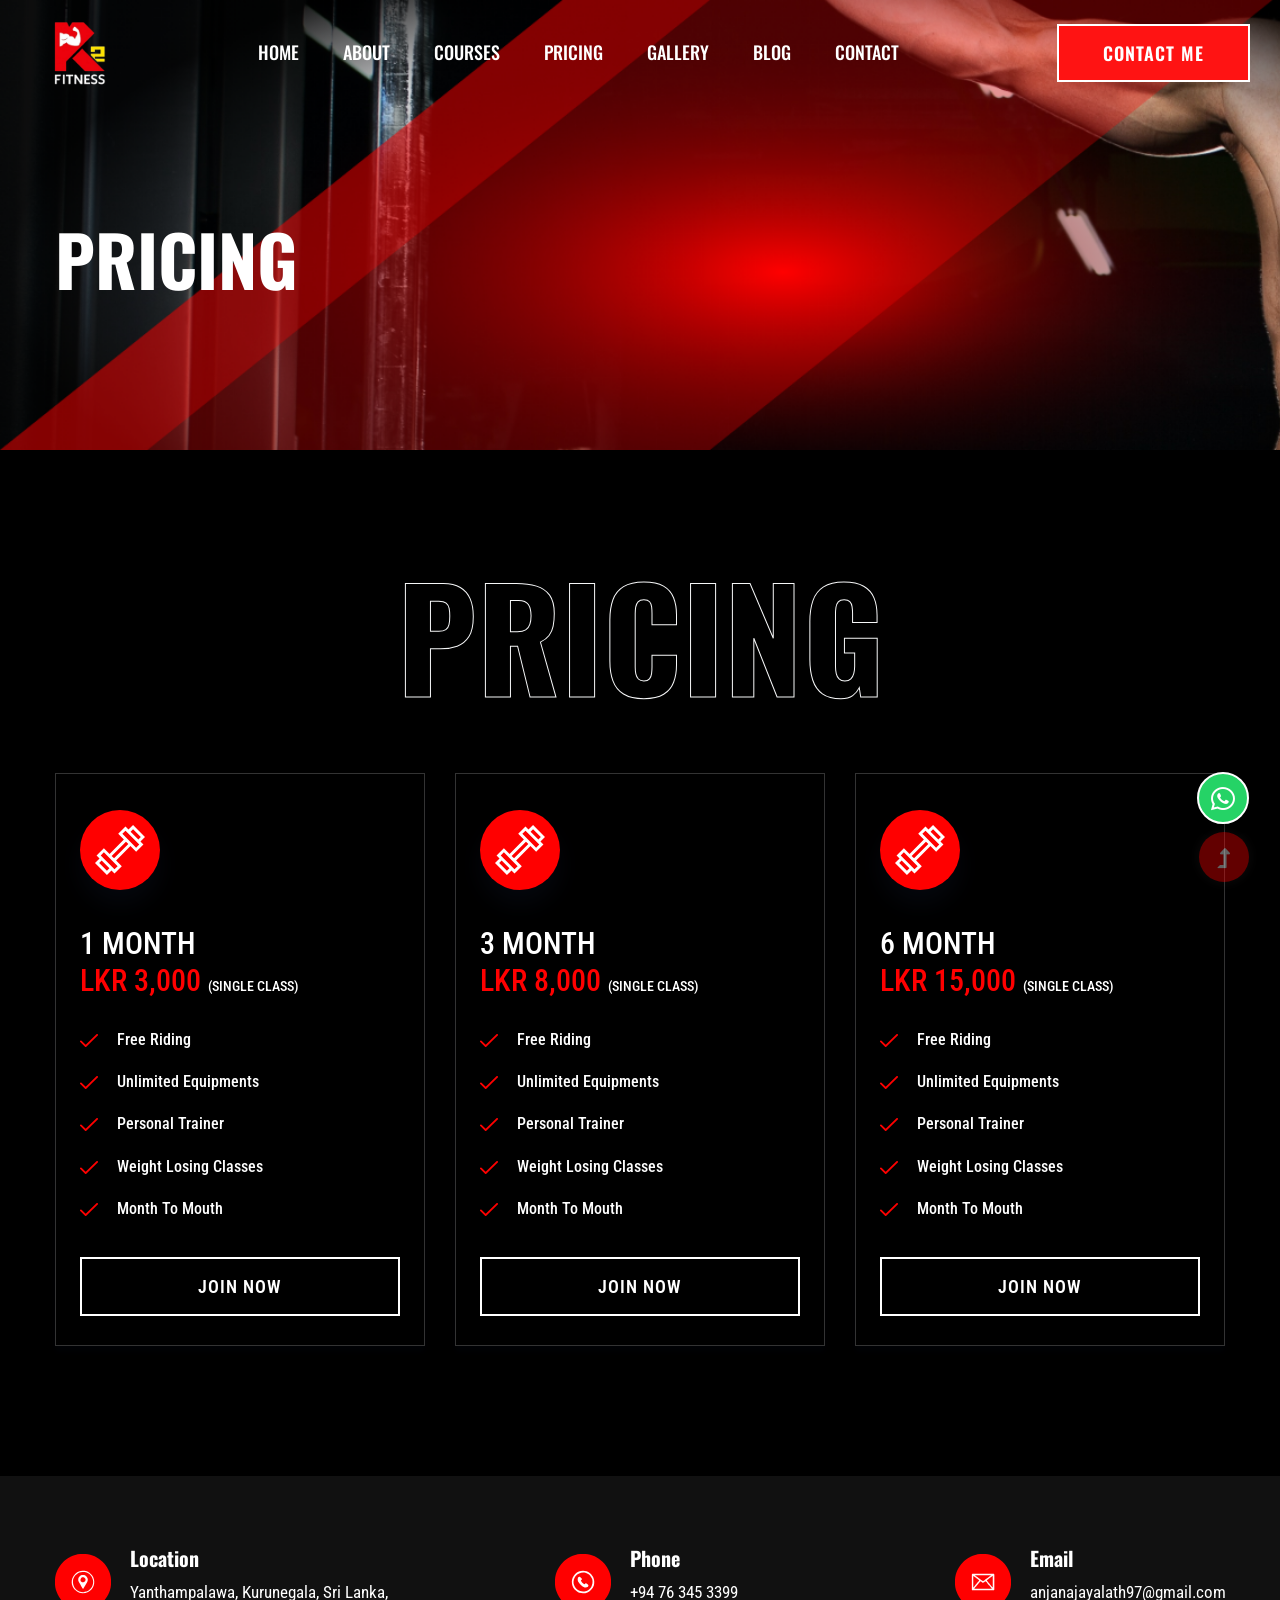
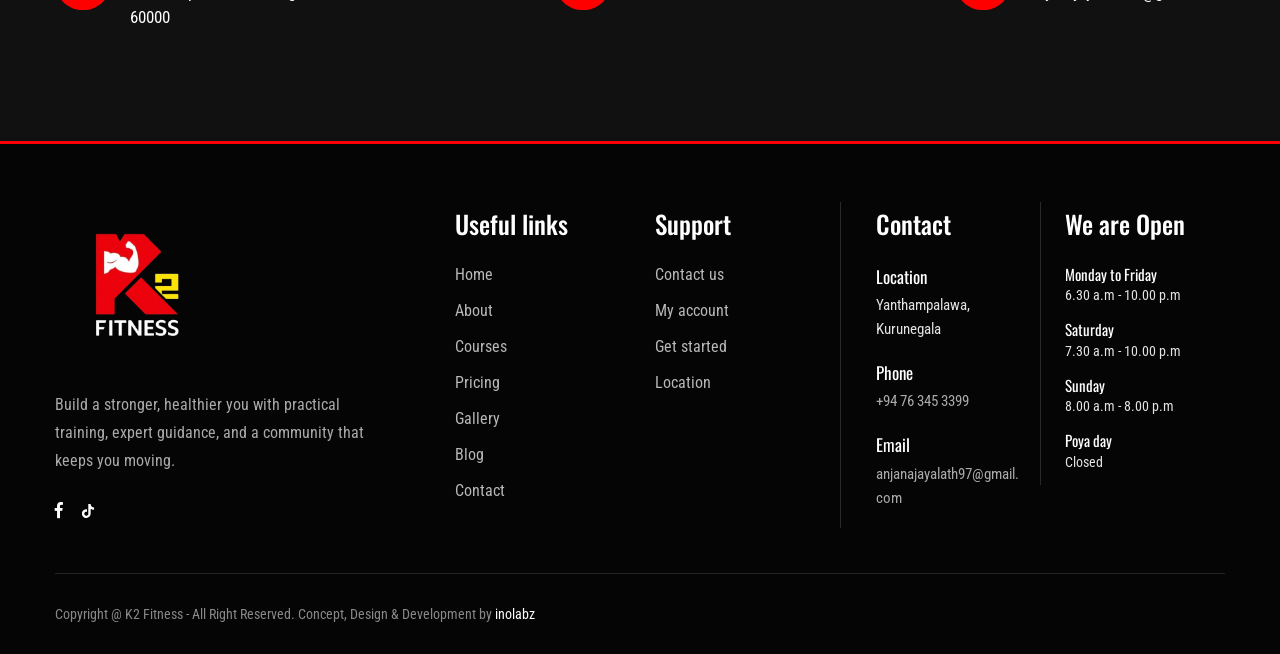
<file: pricing.html>
<!doctype html>
<html class="no-js" lang="zxx">
<head>
    <meta charset="utf-8">
    <meta http-equiv="x-ua-compatible" content="ie=edge">
    <title>Gym trainer | Template </title>
    <meta name="description" content="">
    <meta name="viewport" content="width=device-width, initial-scale=1">
    <link rel="manifest" href="site.webmanifest">
    <link rel="shortcut icon" type="image/x-icon" href="assets/img/favicon.ico">

    <!-- CSS here -->
    <link rel="stylesheet" href="assets/css/bootstrap.min.css">
    <link rel="stylesheet" href="assets/css/owl.carousel.min.css">
    <link rel="stylesheet" href="assets/css/slicknav.css">
    <link rel="stylesheet" href="assets/css/flaticon.css">
    <link rel="stylesheet" href="assets/css/gijgo.css">
    <link rel="stylesheet" href="assets/css/animate.min.css">
    <link rel="stylesheet" href="assets/css/animated-headline.css">
    <link rel="stylesheet" href="assets/css/magnific-popup.css">
    <link rel="stylesheet" href="assets/css/fontawesome-all.min.css">
    <link rel="stylesheet" href="assets/css/themify-icons.css">
    <link rel="stylesheet" href="assets/css/slick.css">
    <link rel="stylesheet" href="assets/css/nice-select.css">
    <link rel="stylesheet" href="assets/css/style.css">
</head>
<body class="black-bg">
    <!-- ? Preloader Start -->
    <div id="preloader-active">
        <div class="preloader d-flex align-items-center justify-content-center">
            <div class="preloader-inner position-relative">
                <div class="preloader-circle"></div>
                <div class="preloader-img pere-text">
                    <img src="assets/img/logo/loder.png" alt="">
                </div>
            </div>
        </div>
    </div>
    <!-- Preloader Start -->
    <header>
        <!-- Header Start -->
        <div class="header-area header-transparent">
            <div class="main-header header-sticky">
                <div class="container-fluid">
                    <div class="menu-wrapper d-flex align-items-center justify-content-between">
                        <!-- Logo -->
                        <div class="logo">
                            <a href="index.html"><img src="assets/img/logo/logo.png" alt=""></a>
                        </div>
                        <!-- Main-menu -->
                        <div class="main-menu f-right d-none d-lg-block">
                            <nav>
                                <ul id="navigation">
                                    <li><a href="index.html">Home</a></li>
                                    <li><a href="about.html">About</a></li>
                                    <li><a href="courses.html">Courses</a></li>
                                    <li><a href="pricing.html">Pricing</a></li>
                                    <li><a href="gallery.html">Gallery</a></li>
                                    <li><a href="blog.html">Blog</a>
                                        <ul class="submenu">
                                            <li><a href="blog.html">Blog</a></li>
                                            <li><a href="blog_details.html">Blog Details</a></li>
                                            
                                        </ul>
                                    </li>
                                    <li><a href="contact.html">Contact</a></li>
                                </ul>
                            </nav>
                        </div>          
                        <!-- Header-btn -->
                        <div class="header-btns d-none d-lg-block f-right">
                           <a href="contact.html" class="btn">Contact me</a>
                       </div>
                       <!-- Mobile Menu -->
                       <div class="col-12">
                        <div class="mobile_menu d-block d-lg-none"></div>
                    </div>
                </div>
            </div>
        </div>
    </div>
    <!-- Header End -->
</header>
<main>
    <!--? Hero Start -->
    <div class="slider-area2">
        <div class="slider-height2 d-flex align-items-center">
            <div class="container">
                <div class="row">
                    <div class="col-xl-12">
                        <div class="hero-cap hero-cap2 pt-70">
                            <h2>Pricing</h2>
                        </div>
                    </div>
                </div>
            </div>
        </div>
    </div>
    <!-- Hero End -->
    <!-- Courses area start -->
    <section class="pricing-area section-padding30 fix">
        <div class="container">
            <div class="row">
                <div class="col-xl-12">
                    <div class="section-tittle text-center mb-55">
                        <h2>Pricing</h2>
                    </div>
                </div>
            </div>
            <div class="row">
                <div class="col-lg-4 col-md-6 col-sm-6">
                    <div class="properties mb-30">
                        <div class="properties__card">
                            <div class="about-icon">
                                <img src="assets/img/icon/price.svg" alt="">
                            </div>
                            <div class="properties__caption">
                                <span class="month">1 month</span>
                                <p class="mb-25">LKR 3,000  <span>(Single class)</span></p>
                                <div class="single-features">
                                    <div class="features-icon">
                                        <img src="assets/img/icon/check.svg" alt="">
                                    </div>
                                    <div class="features-caption">
                                        <p>Free riding </p>
                                    </div>
                                </div>
                                <div class="single-features">
                                    <div class="features-icon">
                                        <img src="assets/img/icon/check.svg" alt="">
                                    </div>
                                    <div class="features-caption">
                                        <p>Unlimited equipments</p>
                                    </div>
                                </div>
                                <div class="single-features">
                                    <div class="features-icon">
                                        <img src="assets/img/icon/check.svg" alt="">
                                    </div>
                                    <div class="features-caption">
                                        <p>Personal trainer</p>
                                    </div>
                                </div>
                                <div class="single-features">
                                    <div class="features-icon">
                                        <img src="assets/img/icon/check.svg" alt="">
                                    </div>
                                    <div class="features-caption">
                                        <p>Weight losing classes</p>
                                    </div>
                                </div>
                                <div class="single-features mb-20">
                                    <div class="features-icon">
                                        <img src="assets/img/icon/check.svg" alt="">
                                    </div>
                                    <div class="features-caption">
                                        <p>Month to mouth</p>
                                    </div>
                                </div>
                                <a href="#" class="border-btn border-btn2">Join Now</a>
                            </div>
                        </div>
                    </div>
                </div>
                <div class="col-lg-4 col-md-6 col-sm-6">
                    <div class="properties mb-30">
                        <div class="properties__card">
                            <div class="about-icon">
                                <img src="assets/img/icon/price.svg" alt="">
                            </div>
                            <div class="properties__caption">
                                <span class="month">3 month</span>
                                <p class="mb-25">LKR 8,000  <span>(Single class)</span></p>
                                <div class="single-features">
                                    <div class="features-icon">
                                        <img src="assets/img/icon/check.svg" alt="">
                                    </div>
                                    <div class="features-caption">
                                        <p>Free riding </p>
                                    </div>
                                </div>
                                <div class="single-features">
                                    <div class="features-icon">
                                        <img src="assets/img/icon/check.svg" alt="">
                                    </div>
                                    <div class="features-caption">
                                        <p>Unlimited equipments</p>
                                    </div>
                                </div>
                                <div class="single-features">
                                    <div class="features-icon">
                                        <img src="assets/img/icon/check.svg" alt="">
                                    </div>
                                    <div class="features-caption">
                                        <p>Personal trainer</p>
                                    </div>
                                </div>
                                <div class="single-features">
                                    <div class="features-icon">
                                        <img src="assets/img/icon/check.svg" alt="">
                                    </div>
                                    <div class="features-caption">
                                        <p>Weight losing classes</p>
                                    </div>
                                </div>
                                <div class="single-features mb-20">
                                    <div class="features-icon">
                                        <img src="assets/img/icon/check.svg" alt="">
                                    </div>
                                    <div class="features-caption">
                                        <p>Month to mouth</p>
                                    </div>
                                </div>
                                <a href="#" class="border-btn border-btn2">Join Now</a>
                            </div>
                        </div>
                    </div>
                </div>
                <div class="col-lg-4 col-md-6 col-sm-6">
                    <div class="properties mb-30">
                        <div class="properties__card">
                            <div class="about-icon">
                                <img src="assets/img/icon/price.svg" alt="">
                            </div>
                            <div class="properties__caption">
                                <span class="month">6 month</span>
                                <p class="mb-25">LKR 15,000  <span>(Single class)</span></p>
                                <div class="single-features">
                                    <div class="features-icon">
                                        <img src="assets/img/icon/check.svg" alt="">
                                    </div>
                                    <div class="features-caption">
                                        <p>Free riding </p>
                                    </div>
                                </div>
                                <div class="single-features">
                                    <div class="features-icon">
                                        <img src="assets/img/icon/check.svg" alt="">
                                    </div>
                                    <div class="features-caption">
                                        <p>Unlimited equipments</p>
                                    </div>
                                </div>
                                <div class="single-features">
                                    <div class="features-icon">
                                        <img src="assets/img/icon/check.svg" alt="">
                                    </div>
                                    <div class="features-caption">
                                        <p>Personal trainer</p>
                                    </div>
                                </div>
                                <div class="single-features">
                                    <div class="features-icon">
                                        <img src="assets/img/icon/check.svg" alt="">
                                    </div>
                                    <div class="features-caption">
                                        <p>Weight losing classes</p>
                                    </div>
                                </div>
                                <div class="single-features mb-20">
                                    <div class="features-icon">
                                        <img src="assets/img/icon/check.svg" alt="">
                                    </div>
                                    <div class="features-caption">
                                        <p>Month to mouth</p>
                                    </div>
                                </div>
                                <a href="#" class="border-btn border-btn2">Join Now</a>
                            </div>
                        </div>
                    </div>
                </div>
            </div>
        </div>
    </section>
    <!-- Courses area End -->
    <!-- ? services-area -->
    <section class="services-area">
        <div class="container">
            <div class="row justify-content-between">
                <div class="col-xl-4 col-lg-4 col-md-6 col-sm-8">
                    <div class="single-services mb-40 wow fadeInUp" data-wow-duration="1s" data-wow-delay=".1s">
                        <div class="features-icon">
                            <img src="assets/img/icon/icon1.svg" alt="">
                        </div>
                        <div class="features-caption">
                            <h3>Location</h3>
                            <p>Yanthampalawa, Kurunegala, Sri Lanka, 60000 </p>
                        </div>
                    </div>
                </div>
                <div class="col-xl-3 col-lg-4 col-md-6 col-sm-8">
                    <div class="single-services mb-40 wow fadeInUp" data-wow-duration="1s" data-wow-delay=".2s">
                        <div class="features-icon">
                            <img src="assets/img/icon/icon2.svg" alt="">
                        </div>
                        <div class="features-caption">
                            <h3>Phone</h3>
                            <p>+94 76 345 3399</p>
                            
                        </div>
                    </div>
                </div>
                <div class="col-xl-3 col-lg-4 col-md-6 col-sm-8">
                    <div class="single-services mb-40 wow fadeInUp" data-wow-duration="2s" data-wow-delay=".4s">
                        <div class="features-icon">
                            <img src="assets/img/icon/icon3.svg" alt="">
                        </div>
                        <div class="features-caption">
                            <h3>Email</h3>
                            <p>anjanajayalath97@gmail.com</p>
                            
                        </div>
                    </div>
                </div>
            </div>
        </div>
    </section>
</main>
<footer>
    <div class="modern-footer"><div class="container"><div class="row">
        <div class="col-lg-4 col-md-6 modern-footer-brand"><a href="index.html" class="modern-footer-logo"><img src="assets/img/logo/logo2_footer.png" alt="K2 Fitness"></a><p>Build a stronger, healthier you with practical training, expert guidance, and a community that keeps you moving.</p><div class="modern-footer-social"><a href="https://www.facebook.com/share/1HNX9vQsV4/?mibextid=wwXIfr" aria-label="Facebook" target="_blank" rel="noopener noreferrer"><i class="fab fa-facebook-f"></i></a><a href="https://www.tiktok.com/@k2.fitness.kurune?_r=1&amp;_t=ZS-9A6Sm2lzFCf" aria-label="TikTok" title="TikTok" target="_blank" rel="noopener noreferrer"><i class="fas fa-music" aria-hidden="true"></i></a></div></div>
        <div class="col-lg-2 col-md-6"><h3>Useful links</h3><ul><li><a href="index.html">Home</a></li><li><a href="about.html">About</a></li><li><a href="courses.html">Courses</a></li><li><a href="pricing.html">Pricing</a></li><li><a href="gallery.html">Gallery</a></li><li><a href="blog.html">Blog</a></li><li><a href="contact.html">Contact</a></li></ul></div><div class="col-lg-2 col-md-6"><h3>Support</h3><ul><li><a href="contact.html">Contact us</a></li><li><a href="contact.html">My account</a></li><li><a href="contact.html">Get started</a></li><li><a href="contact.html">Location</a></li></ul></div>
        <div class="col-lg-2 col-md-6 modern-footer-contact"><h3>Contact</h3><div class="contact-item"><strong>Location</strong>Yanthampalawa, Kurunegala</div><div class="contact-item"><strong>Phone</strong><a href="https://wa.me/94763453399">+94 76 345 3399</a></div><div class="contact-item"><strong>Email</strong><a href="mailto:anjanajayalath97@gmail.com">anjanajayalath97@gmail.com</a></div></div>
        <div class="col-lg-2 col-md-6 modern-footer-hours"><h3>We are Open</h3><div class="hours-item"><strong>Monday to Friday</strong><span>6.30 a.m - 10.00 p.m</span></div><div class="hours-item"><strong>Saturday</strong><span>7.30 a.m - 10.00 p.m</span></div><div class="hours-item"><strong>Sunday</strong><span>8.00 a.m - 8.00 p.m</span></div><div class="hours-item"><strong>Poya day</strong><span>Closed</span></div></div>
    </div><div class="modern-footer-bottom"><p>Copyright @ K2 Fitness - All Right Reserved. Concept, Design &amp; Development by <a href="https://inolabz.com" target="_blank" rel="noopener">inolabz</a></p></div></div></div>
    <!--? Footer Start-->
    <div class="footer-area black-bg legacy-footer">
        <div class="container">
            <div class="footer-top footer-padding">
                <!-- Footer Menu -->
                <div class="row">
                    <div class="col-xl-12">
                        <div class="single-footer-caption mb-50 text-center">
                            <!-- logo -->
                            <div class="footer-logo wow fadeInUp" data-wow-duration="1s" data-wow-delay=".2s">
                                <a href="index.html"><img src="assets/img/logo/logo2_footer.png" alt=""></a>
                            </div>
                            <!-- Menu -->
                            <!-- Header Start -->
                            <div class="header-area main-header2 wow fadeInUp" data-wow-duration="2s" data-wow-delay=".4s">
                                <div class="main-header main-header2">
                                    <div class="menu-wrapper menu-wrapper2">
                                        <!-- Main-menu -->
                                        <div class="main-menu main-menu2 text-center">
                                            <nav>
                                                <ul>
                                                    <li><a href="index.html">Home</a></li>
                                                    <li><a href="about.html">About</a></li>
                                                    <li><a href="courses.html">Courses</a></li>
                                                    <li><a href="pricing.html">Pricing</a></li>
                                                    <li><a href="gallery.html">Gallery</a></li>
                                                    <li><a href="contact.html">Contact</a></li>
                                                </ul>
                                            </nav>
                                        </div>   
                                    </div>
                                </div>
                            </div>
                            <!-- Header End -->
                            <!-- social -->
                            <div class="footer-social mt-30 wow fadeInUp" data-wow-duration="3s" data-wow-delay=".8s">
                                <a href="https://www.facebook.com/share/1HNX9vQsV4/?mibextid=wwXIfr" aria-label="Facebook" target="_blank" rel="noopener noreferrer"><i class="fab fa-facebook-f"></i></a>
                                <a href="https://www.tiktok.com/@k2.fitness.kurune?_r=1&amp;_t=ZS-9A6Sm2lzFCf" aria-label="TikTok" title="TikTok" target="_blank" rel="noopener noreferrer"><i class="fas fa-music" aria-hidden="true"></i></a>
                            </div>
                        </div>
                    </div>
                </div>
            </div>
            <!-- Footer Bottom -->
            <div class="footer-bottom">
                <div class="row d-flex align-items-center">
                    <div class="col-lg-12">
                        <div class="footer-copy-right text-center">
                            <p><!-- Link back to Colorlib can't be removed. Template is licensed under CC BY 3.0. -->
                              Copyright &copy;<script>document.write(new Date().getFullYear());</script> All rights reserved | This template is made with <i class="fa fa-heart" aria-hidden="true"></i> by <a href="https://colorlib.com" target="_blank">Colorlib</a>
                              <!-- Link back to Colorlib can't be removed. Template is licensed under CC BY 3.0. --></p>
                          </div>
                      </div>
                  </div>
              </div>
          </div>
      </div>
      <!-- Footer End-->
  </footer>
  <!-- Scroll Up -->
    <a class="whatsapp-float" href="https://wa.me/94763453399?text=Hello%20K2%20Fitness" target="_blank" rel="noopener" aria-label="Chat with K2 Fitness on WhatsApp" title="Chat on WhatsApp"><i class="fab fa-whatsapp"></i></a>
    <div id="back-top" >
    <a title="Go to Top" href="#"> <i class="fas fa-level-up-alt"></i></a>
</div>

<!-- JS here -->

<script src="./assets/js/vendor/modernizr-3.5.0.min.js"></script>
<!-- Jquery, Popper, Bootstrap -->
<script src="./assets/js/vendor/jquery-1.12.4.min.js"></script>
<script src="./assets/js/popper.min.js"></script>
<script src="./assets/js/bootstrap.min.js"></script>
<!-- Jquery Mobile Menu -->
<script src="./assets/js/jquery.slicknav.min.js"></script>

<!-- Jquery Slick , Owl-Carousel Plugins -->
<script src="./assets/js/owl.carousel.min.js"></script>
<script src="./assets/js/slick.min.js"></script>
<!-- One Page, Animated-HeadLin -->
<script src="./assets/js/wow.min.js"></script>
<script src="./assets/js/animated.headline.js"></script>
<script src="./assets/js/jquery.magnific-popup.js"></script>

<!-- Date Picker -->
<script src="./assets/js/gijgo.min.js"></script>
<!-- Nice-select, sticky -->
<script src="./assets/js/jquery.nice-select.min.js"></script>
<script src="./assets/js/jquery.sticky.js"></script>

<!-- counter , waypoint,Hover Direction -->
<script src="./assets/js/jquery.counterup.min.js"></script>
<script src="./assets/js/waypoints.min.js"></script>
<script src="./assets/js/jquery.countdown.min.js"></script>
<script src="./assets/js/hover-direction-snake.min.js"></script>

<!-- contact js -->
<script src="./assets/js/contact.js"></script>
<script src="./assets/js/jquery.form.js"></script>
<script src="./assets/js/jquery.validate.min.js"></script>
<script src="./assets/js/mail-script.js"></script>
<script src="./assets/js/jquery.ajaxchimp.min.js"></script>

<!-- Jquery Plugins, main Jquery -->	
<script src="./assets/js/plugins.js"></script>
<script src="./assets/js/main.js"></script>

</body>
</html>
</file>
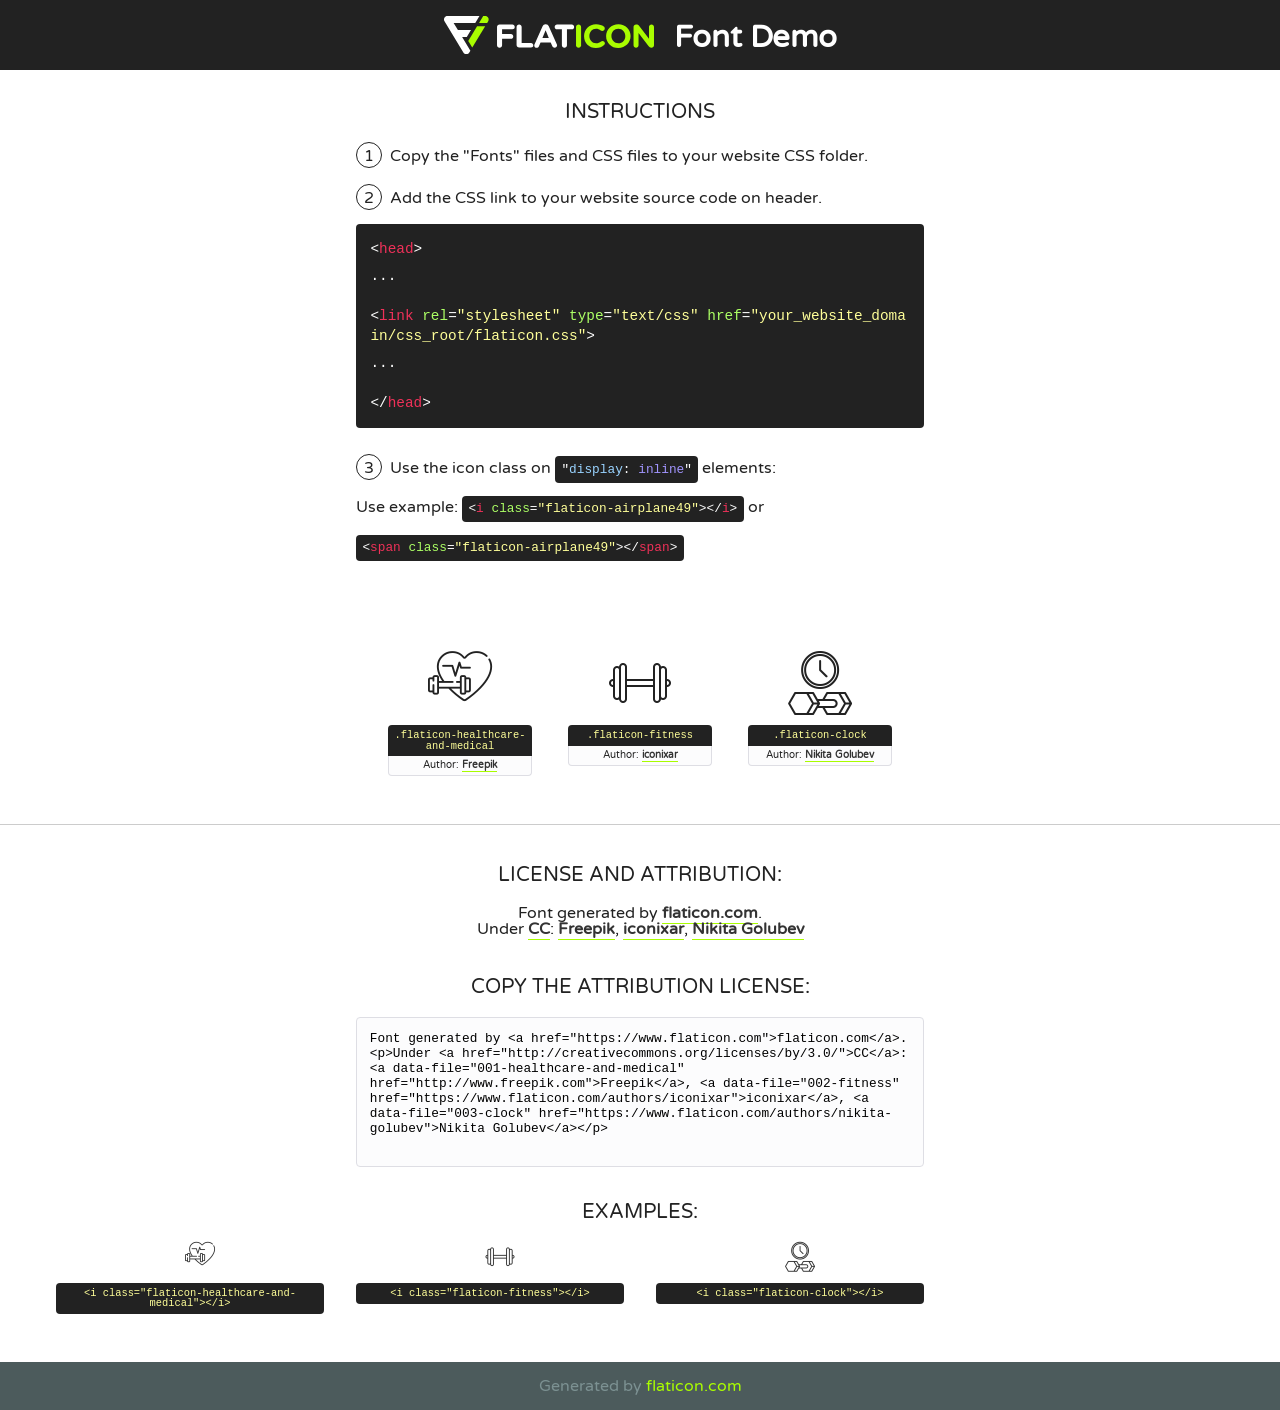
<file: assets/fonts/flaticon.html>
<!DOCTYPE html>
<!--
  Flaticon icon font: Flaticon
  Creation date: 13/05/2020 06:02
-->
<html>
<!DOCTYPE html>
<html>

<head>
    <title>Flaticon WebFont</title>
    <link href="http://fonts.googleapis.com/css?family=Varela+Round" rel="stylesheet" type="text/css" />
    <link rel="stylesheet" type="text/css" href="flaticon.css">
    <meta charset="UTF-8">
    <style>
    html, body, div, span, applet, object, iframe,
    h1, h2, h3, h4, h5, h6, p, blockquote, pre,
    a, abbr, acronym, address, big, cite, code,
    del, dfn, em, img, ins, kbd, q, s, samp,
    small, strike, strong, sub, sup, tt, var,
    b, u, i, center,
    dl, dt, dd, ol, ul, li,
    fieldset, form, label, legend,
    table, caption, tbody, tfoot, thead, tr, th, td,
    article, aside, canvas, details, embed, 
    figure, figcaption, footer, header, hgroup, 
    menu, nav, output, ruby, section, summary,
    time, mark, audio, video {
        margin: 0;
        padding: 0;
        border: 0;
        font-size: 100%;
        font: inherit;
        vertical-align: baseline;
    }
    /* HTML5 display-role reset for older browsers */
    article, aside, details, figcaption, figure, 
    footer, header, hgroup, menu, nav, section {
        display: block;
    }
    body {
        line-height: 1;
    }
    ol, ul {
        list-style: none;
    }
    blockquote, q {
        quotes: none;
    }
    blockquote:before, blockquote:after,
    q:before, q:after {
        content: '';
        content: none;
    }
    table {
        border-collapse: collapse;
        border-spacing: 0;
    }
    body {
        font-family: 'Varela Round', Helvetica, Arial, sans-serif;
        font-size: 16px;
        color: #222;
    }
    a {
        color: #333;
        border-bottom: 1px solid #a9fd00;
        font-weight: bold;
        text-decoration: none;
    }
    * {
        -moz-box-sizing: border-box;
        -webkit-box-sizing: border-box;
        box-sizing: border-box;
        margin: 0;
        padding: 0;
    }
    [class^="flaticon-"]:before, [class*=" flaticon-"]:before, [class^="flaticon-"]:after, [class*=" flaticon-"]:after {
        font-family: Flaticon;
        font-size: 30px;
        font-style: normal;
        margin-left: 20px;
        color: #333;
    }
    .wrapper {
        max-width: 600px;
        margin: auto;
        padding: 0 1em;
    }
    .title {
        font-size: 1.25em;
        text-align: center;
        margin-bottom: 1em;
        text-transform: uppercase;
    }
    header {
        text-align: center;
        background-color: #222;
        color: #fff;
        padding: 1em;
    }
    header .logo {
        width: 210px;
        height: 38px;
        display: inline-block;
        vertical-align: middle;
        margin-right: 1em;
        border: none;
    }
    header strong {
        font-size: 1.95em;
        font-weight: bold;
        vertical-align: middle;
        margin-top: 5px;
        display: inline-block;
    }
    .demo {
        margin: 2em auto;
        line-height: 1.25em;
    }
    .demo ul li {
        margin-bottom: 1em;
    }
    .demo ul li .num {
        color: #222;
        border-radius: 20px;
        display: inline-block;
        width: 26px;
        padding: 3px;
        height: 26px;
        text-align: center;
        margin-right: 0.5em;
        border: 1px solid #222;
    }
    .demo ul li code {
        background-color: #222;
        border-radius: 4px;
        padding: 0.25em 0.5em;
        display: inline-block;
        color: #fff;
        font-family: Consolas,Monaco,Lucida Console,Liberation Mono,DejaVu Sans Mono,Bitstream Vera Sans Mono,Courier New, monospace;
        font-weight: lighter;
        margin-top: 1em;
        font-size: 0.8em;
        word-break: break-all;
    }
    .demo ul li code.big {
        padding: 1em;
        font-size: 0.9em;
    }
    .demo ul li code .red {
        color: #EF3159;
    }
    .demo ul li code .green {
        color: #ACFF65;
    }
    .demo ul li code .yellow {
        color: #FFFF99;
    }
    .demo ul li code .blue {
        color: #99D3FF;
    }
    .demo ul li code .purple {
        color: #A295FF;
    }
    .demo ul li code .dots {
        margin-top: 0.5em;
        display: block;
    }
    #glyphs {
        border-bottom: 1px solid #ccc;
        padding: 2em 0;
        text-align: center;
    }
    .glyph {
        display: inline-block;
        width: 9em;
        margin: 1em;
        text-align: center;
        vertical-align: top;
        background: #FFF;
    }
    .glyph .glyph-icon {
        padding: 10px;
        display: block;
        font-family:"Flaticon";
        font-size: 64px;
        line-height: 1;
    }
    .glyph .glyph-icon:before {
        font-size: 64px;
        color: #222;
        margin-left: 0;
    }
    .class-name {
        font-size: 0.65em;
        background-color: #222;
        color: #fff;
        border-radius: 4px 4px 0 0;
        padding: 0.5em;
        color: #FFFF99;
        font-family: Consolas,Monaco,Lucida Console,Liberation Mono,DejaVu Sans Mono,Bitstream Vera Sans Mono,Courier New, monospace;
    }
    .author-name {
        font-size: 0.6em;
        background-color: #fcfcfd;
        border: 1px solid #DEDEE4;
        border-top: 0;
        border-radius: 0 0 4px 4px;
        padding: 0.5em;
    }
    .class-name:last-child {
        font-size: 10px;
        color:#888;
    }
    .class-name:last-child a {
        font-size: 10px;
        color:#555;
    }
    .class-name:last-child a:hover {
        color:#a9fd00;
    }
    .glyph > input {
        display: block;
        width: 100px;
        margin: 5px auto;
        text-align: center;
        font-size: 12px;
        cursor: text;
    }
    .glyph > input.icon-input {
        font-family:"Flaticon";
        font-size: 16px;
        margin-bottom: 10px;
    }
    .attribution .title {
        margin-top: 2em;
    }
    .attribution textarea {
        background-color: #fcfcfd;
        padding: 1em;
        border: none;
        box-shadow: none;
        border: 1px solid #DEDEE4;
        border-radius: 4px;
        resize: none;
        width: 100%;
        height: 150px;
        font-size: 0.8em;
        font-family: Consolas,Monaco,Lucida Console,Liberation Mono,DejaVu Sans Mono,Bitstream Vera Sans Mono,Courier New, monospace;
        -webkit-appearance: none;
    }
    .iconsuse {
        margin: 2em auto;
        text-align: center;
        max-width: 1200px;
    }
    .iconsuse:after {
        content: '';
        display: table;
        clear: both;
    }
    .iconsuse .image {
        float: left;
        width: 25%;
        padding: 0 1em;
    }
    .iconsuse .image p {
        margin-bottom: 1em;
    }
    .iconsuse .image span {
        display: block;
        font-size: 0.65em;
        background-color: #222;
        color: #fff;
        border-radius: 4px;
        padding: 0.5em;
        color: #FFFF99;
        margin-top: 1em;
        font-family: Consolas,Monaco,Lucida Console,Liberation Mono,DejaVu Sans Mono,Bitstream Vera Sans Mono,Courier New, monospace;
    }
    #footer {
        text-align: center;
        background-color: #4C5B5C;
        color: #7c9192;
        padding: 1em;
    }
    #footer a {
        border: none;
        color: #a9fd00;
        font-weight: normal;
    }
    @media (max-width: 960px) {
        .iconsuse .image {
            width: 50%;
        }
    }
    @media (max-width: 560px) {
        .iconsuse .image {
            width: 100%;
        }
    }
    </style>
</head>

<body class="characters-off">

    <header>
        <a href="https://www.flaticon.com" target="_blank" class="logo">
            <svg version="1.1" xmlns="http://www.w3.org/2000/svg" xmlns:xlink="http://www.w3.org/1999/xlink" xmlns:a="http://ns.adobe.com/AdobeSVGViewerExtensions/3.0/" viewBox="0 0 560.875 102.036" enable-background="new 0 0 560.875 102.036" xml:space="preserve">
                <defs>
                </defs>
                <g>
                    <g class="letters">
                        <path fill="#ffffff" d="M141.596,29.675c0-3.777,2.985-6.767,6.764-6.767h34.438c3.426,0,6.15,2.728,6.15,6.15
                        c0,3.43-2.724,6.149-6.15,6.149h-27.674v13.091h23.719c3.429,0,6.151,2.724,6.151,6.15c0,3.43-2.723,6.149-6.151,6.149h-23.719
                        v17.574c0,3.773-2.986,6.761-6.764,6.761c-3.779,0-6.764-2.989-6.764-6.761V29.675z"></path>
                        <path fill="#ffffff" d="M193.844,29.149c0-3.781,2.985-6.767,6.764-6.767c3.776,0,6.763,2.985,6.763,6.767v42.957h25.039
                        c3.426,0,6.149,2.726,6.149,6.153c0,3.425-2.723,6.15-6.149,6.15h-31.802c-3.779,0-6.764-2.986-6.764-6.768V29.149z"></path>
                        <path fill="#ffffff" d="M241.891,75.71l21.438-48.407c1.492-3.341,4.215-5.357,7.906-5.357h0.792
                        c3.686,0,6.323,2.017,7.815,5.357l21.439,48.407c0.436,0.967,0.701,1.845,0.701,2.723c0,3.602-2.809,6.501-6.414,6.501
                        c-3.161,0-5.269-1.845-6.499-4.655l-4.132-9.661h-27.059l-4.301,10.102c-1.144,2.631-3.426,4.214-6.237,4.214
                        c-3.517,0-6.24-2.81-6.24-6.325C241.1,77.64,241.451,76.677,241.891,75.71z M279.932,58.666l-8.521-20.297l-8.526,20.297H279.932
                        z"></path>
                        <path fill="#ffffff" d="M314.864,35.387H301.86c-3.429,0-6.239-2.813-6.239-6.238c0-3.429,2.811-6.24,6.239-6.24h39.533
                        c3.426,0,6.237,2.811,6.237,6.24c0,3.425-2.811,6.238-6.237,6.238h-13.001v42.785c0,3.773-2.99,6.761-6.764,6.761
                        c-3.779,0-6.764-2.989-6.764-6.761V35.387z"></path>
                        <path fill="#A9FD00" d="M352.615,29.149c0-3.781,2.985-6.767,6.767-6.767c3.774,0,6.761,2.985,6.761,6.767v49.024
                        c0,3.773-2.987,6.761-6.761,6.761c-3.781,0-6.767-2.989-6.767-6.761V29.149z"></path>
                        <path fill="#A9FD00" d="M374.132,53.836v-0.179c0-17.481,13.178-31.801,32.065-31.801c9.22,0,15.459,2.458,20.557,6.238
                        c1.402,1.054,2.637,2.985,2.637,5.357c0,3.692-2.985,6.59-6.681,6.59c-1.845,0-3.071-0.702-4.044-1.319
                        c-3.776-2.813-7.729-4.393-12.562-4.393c-10.364,0-17.831,8.611-17.831,19.154v0.173c0,10.542,7.291,19.329,17.831,19.329
                        c5.715,0,9.492-1.756,13.359-4.834c1.049-0.874,2.458-1.491,4.039-1.491c3.429,0,6.325,2.813,6.325,6.236
                        c0,2.106-1.056,3.78-2.282,4.834c-5.539,4.834-12.036,7.733-21.878,7.733C387.572,85.464,374.132,71.493,374.132,53.836z"></path>
                        <path fill="#A9FD00" d="M433.009,53.836v-0.179c0-17.481,13.79-31.801,32.766-31.801c18.981,0,32.592,14.143,32.592,31.628v0.173
                        c0,17.483-13.785,31.807-32.769,31.807C446.625,85.464,433.009,71.32,433.009,53.836z M484.224,53.836v-0.179
                        c0-10.539-7.725-19.326-18.626-19.326c-10.893,0-18.449,8.611-18.449,19.154v0.173c0,10.542,7.73,19.329,18.626,19.329
                        C476.676,72.986,484.224,64.378,484.224,53.836z"></path>
                        <path fill="#A9FD00" d="M506.233,29.321c0-3.774,2.99-6.763,6.767-6.763h1.401c3.252,0,5.183,1.583,7.029,3.953l26.093,34.265
                        V29.059c0-3.692,2.99-6.677,6.681-6.677c3.683,0,6.671,2.985,6.671,6.677v48.934c0,3.78-2.987,6.765-6.764,6.765h-0.436
                        c-3.257,0-5.188-1.581-7.034-3.953l-27.056-35.492v32.944c0,3.687-2.985,6.676-6.678,6.676c-3.683,0-6.673-2.989-6.673-6.676
                        V29.321z"></path>
                    </g>
                    <g class="insignia">
                        <path fill="#ffffff" d="M48.372,56.137h12.517l11.156-18.537H37.186L25.688,18.539h57.825L94.668,0H9.271
                        C5.925,0,2.842,1.801,1.198,4.716c-1.644,2.907-1.593,6.482,0.134,9.343l50.38,83.501c1.678,2.781,4.689,4.476,7.938,4.476
                        c3.246,0,6.257-1.695,7.935-4.476l2.898-4.804L48.372,56.137z"></path>
                        <g class="i">
                            <path fill="#A9FD00" d="M93.575,18.539h0.031v0.004l21.652,0.004l2.705-4.488c1.727-2.861,1.778-6.436,0.133-9.343
                            C116.454,1.801,113.371,0,110.026,0h-5.294L93.575,18.539z"></path>
                            <polygon fill="#A9FD00" points="88.291,27.356 64.725,66.486 75.519,84.404 109.942,27.356"></polygon>
                        </g>
                    </g>
                </g>
            </svg>
        </a>
        <strong>Font Demo</strong>
    </header>


    <section class="demo wrapper">

        <p class="title">Instructions</p>

        <ul>
            <li>
                <span class="num">1</span>Copy the "Fonts" files and CSS files to your website CSS folder.
            </li>
            <li>
                <span class="num">2</span>Add the CSS link to your website source code on header.
                <code class="big">
                    &lt;<span class="red">head</span>&gt;
                    <br/><span class="dots">...</span>
                    <br/>&lt;<span class="red">link</span> <span class="green">rel</span>=<span class="yellow">"stylesheet"</span> <span class="green">type</span>=<span class="yellow">"text/css"</span> <span class="green">href</span>=<span class="yellow">"your_website_domain/css_root/flaticon.css"</span>&gt;
                    <br/><span class="dots">...</span>
                    <br/>&lt;/<span class="red">head</span>&gt;
                </code>
            </li>

            <li>
                <p>
                    <span class="num">3</span>Use the icon class on <code>"<span class="blue">display</span>:<span class="purple"> inline</span>"</code> elements:
                    <br />
                    Use example: <code>&lt;<span class="red">i</span> <span class="green">class</span>=<span class="yellow">&quot;flaticon-airplane49&quot;</span>&gt;&lt;/<span class="red">i</span>&gt;</code> or <code>&lt;<span class="red">span</span> <span class="green">class</span>=<span class="yellow">&quot;flaticon-airplane49&quot;</span>&gt;&lt;/<span class="red">span</span>&gt;</code>
            </li>
        </ul>

    </section>




   <section id="glyphs">          
    
      
        <div class="glyph"><div class="glyph-icon flaticon-healthcare-and-medical"></div>
            <div class="class-name">.flaticon-healthcare-and-medical</div>
            <div class="author-name">Author: <a data-file="001-healthcare-and-medical" href="http://www.freepik.com">Freepik</a> </div> 
        </div>        
        
        <div class="glyph"><div class="glyph-icon flaticon-fitness"></div>
            <div class="class-name">.flaticon-fitness</div>
            <div class="author-name">Author: <a data-file="002-fitness" href="https://www.flaticon.com/authors/iconixar">iconixar</a> </div> 
        </div>        
        
        <div class="glyph"><div class="glyph-icon flaticon-clock"></div>
            <div class="class-name">.flaticon-clock</div>
            <div class="author-name">Author: <a data-file="003-clock" href="https://www.flaticon.com/authors/nikita-golubev">Nikita Golubev</a> </div> 
        </div>        
        

    </section>



    <section class="attribution wrapper"   style="text-align:center;">

      <div class="title">License and attribution:</div><div class="attrDiv">Font generated by <a href="https://www.flaticon.com">flaticon.com</a>. <div><p>Under <a href="http://creativecommons.org/licenses/by/3.0/">CC</a>: <a data-file="001-healthcare-and-medical" href="http://www.freepik.com">Freepik</a>, <a data-file="002-fitness" href="https://www.flaticon.com/authors/iconixar">iconixar</a>, <a data-file="003-clock" href="https://www.flaticon.com/authors/nikita-golubev">Nikita Golubev</a></p>  </div>
      </div>
      <div class="title">Copy the Attribution License:</div>

    <textarea onclick="this.focus();this.select();">Font generated by &lt;a href=&quot;https://www.flaticon.com&quot;&gt;flaticon.com&lt;/a&gt;. <p>Under <a href="http://creativecommons.org/licenses/by/3.0/">CC</a>: <a data-file="001-healthcare-and-medical" href="http://www.freepik.com">Freepik</a>, <a data-file="002-fitness" href="https://www.flaticon.com/authors/iconixar">iconixar</a>, <a data-file="003-clock" href="https://www.flaticon.com/authors/nikita-golubev">Nikita Golubev</a></p>  
     </textarea>

    </section>

    <section class="iconsuse">

          <div class="title">Examples:</div>            
             
            <div class="image">
                <p>
                    <i class="glyph-icon flaticon-healthcare-and-medical"></i> 
                    <span>&lt;i class=&quot;flaticon-healthcare-and-medical&quot;&gt;&lt;/i&gt;</span>
                </p>
            </div>
            
            <div class="image">
                <p>
                    <i class="glyph-icon flaticon-fitness"></i> 
                    <span>&lt;i class=&quot;flaticon-fitness&quot;&gt;&lt;/i&gt;</span>
                </p>
            </div>
            
            <div class="image">
                <p>
                    <i class="glyph-icon flaticon-clock"></i> 
                    <span>&lt;i class=&quot;flaticon-clock&quot;&gt;&lt;/i&gt;</span>
                </p>
            </div>
                       
        </div>
                            
    </section>

<div id="footer">
    <div>Generated by <a href="https://www.flaticon.com">flaticon.com</a>
    </div>
</div>



</body>
</html>
</file>
<file: assets/css/flaticon.css>
/*
  	Flaticon icon font: Flaticon
  	Creation date: 13/05/2020 06:02
  	*/

@font-face {
  font-family: "Flaticon";
  src: url("../fonts/Flaticon.eot");
  src: url("../fonts/Flaticon.eot?#iefix") format("embedded-opentype"),
       url("../fonts/Flaticon.woff2") format("woff2"),
       url("../fonts/Flaticon.woff") format("woff"),
       url("../fonts/Flaticon.ttf") format("truetype"),
       url("../fonts/Flaticon.svg#Flaticon") format("svg");
  font-weight: normal;
  font-style: normal;
}

@media screen and (-webkit-min-device-pixel-ratio:0) {
  @font-face {
    font-family: "Flaticon";
    src: url("../fonts/Flaticon.svg#Flaticon") format("svg");
  }
}

[class^="flaticon-"]:before, [class*=" flaticon-"]:before,
[class^="flaticon-"]:after, [class*=" flaticon-"]:after {   
  font-family: Flaticon;
font-style: normal;
}

.flaticon-healthcare-and-medical:before { content: "\f100"; }
.flaticon-fitness:before { content: "\f101"; }
.flaticon-clock:before { content: "\f102"; }
</file>
<file: assets/css/gijgo.css>
.gj-button {
    background-color: #f5f5f5;
    border: 1px solid #ddd;
    color: #000;
    border-radius: 3px;
    padding: 6px 10px;
    cursor: pointer;
}

.gj-unselectable {
    -webkit-touch-callout: none;
    -webkit-user-select: none;
    -khtml-user-select: none;
    -moz-user-select: none;
    -ms-user-select: none;
    user-select: none;
}

.gj-row {
    display: -webkit-box;
    display: -ms-flexbox;
    display: flex;
    -ms-flex-wrap: wrap;
    flex-wrap: wrap;
}

.gj-margin-left-5 {
    margin-left: 5px;
}

.gj-margin-left-10 {
    margin-left: 10px;
}

.gj-width-full {
    width: 100%;
}

.gj-cursor-pointer {
    cursor: pointer;
}

.gj-text-align-center {
    text-align: center;
}

.gj-font-size-16 {
    font-size: 16px;
}

.gj-hidden {
    display: none;
}

/** Material Design */
.gj-button-md {
    background: 0 0;
    border: none;
    border-radius: 2px;
    color: rgba(0, 0, 0, 0.87);
    position: relative;
    height: 36px;
    margin: 0;
    min-width: 64px;
    padding: 0 16px;
    display: inline-block;
    font-family: "Roboto","Helvetica","Arial",sans-serif;
    font-size: 1rem;
    font-weight: 500;
    text-transform: uppercase;
    letter-spacing: 0;
    overflow: hidden;
    will-change: box-shadow;
    transition: box-shadow .2s cubic-bezier(.4,0,1,1),background-color .2s cubic-bezier(.4,0,.2,1),color .2s cubic-bezier(.4,0,.2,1);
    outline: none;
    cursor: pointer;
    text-decoration: none;
    text-align: center;
    line-height: 36px;
    vertical-align: middle;
    overflow: hidden;
    -webkit-user-select: none;
    -moz-user-select: none;
    -ms-user-select: none;
    user-select: none;
}

.gj-button-md:hover {
    background-color: rgba(158,158,158,.2);
}

.gj-button-md:disabled {
    color: rgba(0,0,0,.26);
    background: 0 0;
}

.gj-button-md .material-icons,
.gj-button-md .gj-icon {
    vertical-align: middle;
    /*font-size: 1.3rem;
    margin-right: 4px;*/
}

.gj-button-md.gj-button-md-icon {
    width: 24px;
    height: 31px;
    min-width: 24px;
    padding: 0px;
    display: table;
}

.gj-button-md.gj-button-md-icon .material-icons,
.gj-button-md.gj-button-md-icon .gj-icon {
    display: table-cell;
    margin-right: 0px;
    width: 24px;
    height: 24px;
}

.gj-button-md.active {
    background-color: rgba(158,158,158,.4);
}

.gj-button-md-group {
    position: relative;
    display: inline-block;
    vertical-align: middle;
}
.gj-textbox-md {
	/* border: none; */
	/* border-bottom: 1px solid rgba(0,0,0,.42); */
	display: block;
	font-family: "Helvetica","Arial",sans-serif;
	font-size: 16px;
	line-height: 16px;
	/* padding: 4px 0px; */
	margin: 0;
	/* width: 100%; */
	background: 0 0;
	/* text-align: ; */
	color: rgba(0,0,0,.87);
	padding-left: 44px;
	border: 1px solid #dca73a;
	/* padding: 15px 15px; */
	/* text-align: center; */
	width: 177px;
	height: 55px;
	border-radius: 5px;
}
.gj-textbox-md:focus,
.gj-textbox-md:active {
    /* border-bottom: 2px solid rgba(0,0,0,.42); */
    outline: none;
}

.gj-textbox-md::placeholder {
    color: #8e8e8e;
}

.gj-textbox-md:-ms-input-placeholder {
    color: #8e8e8e;
}

.gj-textbox-md::-ms-input-placeholder {
    color: #8e8e8e;
}

.gj-md-spacer-24 {
    min-width: 24px;
    width: 24px;
    display: inline-block;
}

.gj-md-spacer-32 {
    min-width: 32px;
    width: 32px;
    display: inline-block;
}

.gj-modal {
    position: fixed;
    top: 0;
    right: 0;
    bottom: 0;
    left: 0;
    z-index: 1203;
    display: none;
    overflow: hidden;
    -webkit-overflow-scrolling: touch;
    outline: 0;
    background-color: rgba(0, 0, 0, 0.54118);
    transition: 200ms ease opacity;
    will-change: opacity;
}

/* List */
ul.gj-list li [data-role="wrapper"] {
    display: table;
    width: 100%;
}

ul.gj-list li [data-role="checkbox"] {
    display: table-cell;
    vertical-align:middle;
    text-align:center;
}

ul.gj-list li [data-role="image"] {
    display: table-cell;
    vertical-align:middle;
    text-align:center;
}

ul.gj-list li [data-role="display"] {
    display: table-cell;
    vertical-align:middle;
    cursor: pointer;
}

ul.gj-list li [data-role="display"]:empty:before {
  content: "\200b"; /* unicode zero width space character */
}

/* List - Bootstrap */
ul.gj-list-bootstrap {
    padding-left: 0px;
    margin-bottom: 0px;
}

ul.gj-list-bootstrap li {
    padding: 0px;
}

ul.gj-list-bootstrap li [data-role="wrapper"] {
    padding: 0px 10px;
}

ul.gj-list-bootstrap li [data-role="checkbox"] {
    width: 24px;
    padding: 3px;
}

ul.gj-list-bootstrap li [data-role="image"] {
    width: 24px;
    height: 24px;
}

ul.gj-list-bootstrap li [data-role="display"] {
    padding: 8px 0px 8px 4px;
}

.list-group-item.active ul li, .list-group-item.active:focus ul li, .list-group-item.active:hover ul li {
    text-shadow: none;
    color:initial;
}

/* List - Material Design */
ul.gj-list-md {
    padding: 0px;
    list-style: none;
    list-style-type: none;
    line-height: 24px;
    letter-spacing: 0;
    color: #616161; /* Gray 700 */
}

ul.gj-list-md li {
    display: list-item;
    list-style-type: none;
    padding: 0px;
    min-height: unset;
    box-sizing: border-box;
    align-items: center;
    cursor: default;
    overflow: hidden;

    font-family: "Roboto","Helvetica","Arial",sans-serif;
    font-size: 16px;
    font-weight: 400;
    letter-spacing: .04em;
    line-height: 1;
    
    -webkit-flex-direction: row;
    -ms-flex-direction: row;
    flex-direction: row;
    -webkit-flex-wrap: nowrap;
    -ms-flex-wrap: nowrap;
    flex-wrap: nowrap;
}

ul.gj-list-md li [data-role="checkbox"] {
    height: 24px;
    width: 24px;
}

ul.gj-list-md li [data-role="image"] {
    height: 24px;
    width: 24px;
}

ul.gj-list-md li [data-role="display"] {
    padding: 8px 0px 8px 5px;
    order: 0;
    flex-grow: 2;
    text-decoration: none;
    box-sizing: border-box;
    align-items: center;
    text-align: left;
    color: rgba(0,0,0,.87);
}

ul.gj-list-md li.disabled>[data-role="wrapper"]>[data-role="display"] {
    color: #9E9E9E; /* Gray 500 */
}

.gj-list-md-active {
    background: #e0e0e0;
    color: #3f51b5;
}


/* Picker */
.gj-picker {
    position: absolute;
    z-index: 1203;
    background-color: #fff;
}

.gj-picker .selected {
    color: #fff;
}

/* Material Design */
.gj-picker-md {
    font-family: "Roboto","Helvetica","Arial",sans-serif;
    font-size: 16px;
    font-weight: 400;
    letter-spacing: .04em;
    line-height: 1;
    color: rgba(0,0,0,.87);
    border: 1px solid #E0E0E0;
}

.gj-modal .gj-picker-md {
    border: 0px;
}

.gj-picker-md [role="header"] {
    color: rgba(255, 255, 255, 0.54);
    display: flex;
    background: #2196f3;
    align-items: baseline;
    user-select: none;
    justify-content: center;
}

.gj-picker-md [role="footer"] {
    float: right;
    padding: 10px;
}

.gj-picker-md [role="footer"] button.gj-button-md {
    color: #2196f3;
    font-weight: bold;
    font-size: 13px;
}

/* Bootstrap */
.gj-picker-bootstrap {
    border-radius: 4px;
    border: 1px solid #E0E0E0;
}

.gj-picker-bootstrap .selected {
    color: #888;
}

.gj-picker-bootstrap [role="header"] {
    background: #eee;
    color: #AAA;
}
@font-face {
    font-family: 'gijgo-material';
    src: url('../fonts/gijgo-material.eot?235541');
    src: url('../fonts/gijgo-material.eot?235541#iefix') format('embedded-opentype'), url('../fonts/gijgo-material.ttf?235541') format('truetype'), url('../fonts/gijgo-material.woff?235541') format('woff'), url('../fonts/gijgo-material.svg?235541#gijgo-material') format('svg');
    font-weight: normal;
    font-style: normal;
}

.gj-icon {
    /* use !important to prevent issues with browser extensions that change fonts */
    font-family: 'gijgo-material' !important;
    font-size: 24px;
    speak: none;
    font-style: normal;
    font-weight: normal;
    font-variant: normal;
    text-transform: none;
    line-height: 1;
    /* Enable Ligatures ================ */
    letter-spacing: 0;
    -webkit-font-feature-settings: "liga";
    -moz-font-feature-settings: "liga=1";
    -moz-font-feature-settings: "liga";
    -ms-font-feature-settings: "liga" 1;
    font-feature-settings: "liga";
    -webkit-font-variant-ligatures: discretionary-ligatures;
    font-variant-ligatures: discretionary-ligatures;
    /* Better Font Rendering =========== */
    -webkit-font-smoothing: antialiased;
    -moz-osx-font-smoothing: grayscale;
}

.gj-icon.undo:before {
    content: "\e900";
}

.gj-icon.vertical-align-top:before {
    content: "\e901";
}

.gj-icon.vertical-align-center:before {
    content: "\e902";
}

.gj-icon.vertical-align-bottom:before {
    content: "\e903";
}

.gj-icon.arrow-dropup:before {
    content: "\e904";
}

.gj-icon.clock:before {
    content: "\e905";
}

.gj-icon.refresh:before {
    content: "\e906";
}

.gj-icon.last-page:before {
    content: "\e907";
}

.gj-icon.first-page:before {
    content: "\e908";
}

.gj-icon.cancel:before {
    content: "\e909";
}

.gj-icon.clear:before {
    content: "\e90a";
}

.gj-icon.check-circle:before {
    content: "\e90b";
}

.gj-icon.delete:before {
    content: "\e90c";
}

.gj-icon.arrow-upward:before {
    content: "\e90d";
}

.gj-icon.arrow-forward:before {
    content: "\e90e";
}

.gj-icon.arrow-downward:before {
    content: "\e90f";
}

.gj-icon.arrow-back:before {
    content: "\e910";
}

.gj-icon.list-numbered:before {
    content: "\e911";
}

.gj-icon.list-bulleted:before {
    content: "\e912";
}

.gj-icon.indent-increase:before {
    content: "\e913";
}

.gj-icon.indent-decrease:before {
    content: "\e914";
}

.gj-icon.redo:before {
    content: "\e915";
}

.gj-icon.align-right:before {
    content: "\e916";
}

.gj-icon.align-left:before {
    content: "\e917";
}

.gj-icon.align-justify:before {
    content: "\e918";
}

.gj-icon.align-center:before {
    content: "\e919";
}

.gj-icon.strikethrough:before {
    content: "\e91a";
}

.gj-icon.italic:before {
    content: "\e91b";
}

.gj-icon.underlined:before {
    content: "\e91c";
}

.gj-icon.bold:before {
    content: "\e91d";
}

.gj-icon.arrow-dropdown:before {
    content: "\e91e";
}

.gj-icon.done:before {
    content: "\e91f";
}

.gj-icon.pencil:before {
    content: "\e920";
}

.gj-icon.minus:before {
    content: "\e921";
}

.gj-icon.plus:before {
    content: "\e922";
}

.gj-icon.chevron-up:before {
    content: "\e923";
}

.gj-icon.chevron-right:before {
    content: "\e924";
}

.gj-icon.chevron-down:before {
    content: "\e925";
}

.gj-icon.chevron-left:before {
    content: "\e926";
}

.gj-icon.event:before {
    content: "\e927";
}
.gj-draggable {
    cursor: move;
}
.gj-resizable-handle {
    position: absolute;
    font-size: 0.1px;
    display: block;
    -ms-touch-action: none;
    touch-action: none;
    z-index: 1203;
}

.gj-resizable-n {
    cursor: n-resize;
    height: 7px;
    width: 100%;
    top: -5px;
    left: 0;
}
.gj-resizable-e {
    cursor: e-resize;
    width: 7px;
    right: -5px;
    top: 0;
    height: 100%;
}
.gj-resizable-s {
    cursor: s-resize;
    height: 7px;
    width: 100%;
    bottom: -5px;
    left: 0;
}
.gj-resizable-w {
	cursor: w-resize;
	width: 7px;
	left: -5px;
	top: 0;
	height: 100%;
}
.gj-resizable-se {
	cursor: se-resize;
	width: 12px;
	height: 12px;
	right: 1px;
	bottom: 1px;
}
.gj-resizable-sw {
	cursor: sw-resize;
	width: 9px;
	height: 9px;
	left: -5px;
	bottom: -5px;
}
.gj-resizable-nw {
	cursor: nw-resize;
	width: 9px;
	height: 9px;
	left: -5px;
	top: -5px;
}
.gj-resizable-ne {
	cursor: ne-resize;
	width: 9px;
	height: 9px;
	right: -5px;
	top: -5px;
}

.gj-dialog-footer {
    position: absolute;
    bottom: 0px;
    width: 100%;
    margin-top: 0px;
}

.gj-dialog-scrollable [data-role="body"] {
    overflow-x: hidden;
    overflow-y: scroll;
}

/** Bootstrap 3 **/
.gj-dialog-bootstrap {
    overflow: hidden;
    z-index: 1202;
}

.gj-dialog-bootstrap [data-role="title"] {
    display: inline;
}
.gj-dialog-bootstrap [data-role="close"] {
    line-height: 1.42857143;
}

/** Bootstrap 4 **/
.gj-dialog-bootstrap4 {
    overflow: hidden;
    z-index: 1202;
}

.gj-dialog-bootstrap4 [data-role="title"] {
    display: inline;
}
.gj-dialog-bootstrap4 [data-role="close"] {
    line-height: 1.5;
}

/** Material Design **/
.gj-dialog-md {
    background-color: #FFF;
    overflow: hidden;
    border: none;
    box-shadow: 0 11px 15px -7px rgba(0,0,0,.2), 0 24px 38px 3px rgba(0,0,0,.14), 0 9px 46px 8px rgba(0,0,0,.12);
    box-sizing: border-box;
    position: relative;
    display: -webkit-box;
    display: -webkit-flex;
    display: -ms-flexbox;
    display: flex;
    -webkit-box-orient: vertical;
    -webkit-box-direction: normal;
    -webkit-flex-direction: column;
    -ms-flex-direction: column;
    flex-direction: column;
    -webkit-background-clip: padding-box;
    background-clip: padding-box;
    outline: 0;
    z-index: 1202;
}

.gj-dialog-md-header {
    padding: 24px 24px 0px 24px;
    font-family: "Roboto","Helvetica","Arial",sans-serif;
}

.gj-dialog-md-title {
    margin: 0;
    font-weight: 400;
    display: inline;
    line-height: 28px;
    font-size: 20px;
}

.gj-dialog-md-close {
    -webkit-appearance: none;
    padding: 0;
    cursor: pointer;
    background: 0 0;
    border: 0;
    float: right;
    line-height: 28px;
    font-size: 28px;
}

.gj-dialog-md-body {
    padding: 20px 24px 24px 24px;
    color: rgba(0,0,0,.54);
    font-family: "Helvetica","Arial",sans-serif;
    font-size: 14px;
    font-weight: 400;
    line-height: 20px;
}

.gj-dialog-md-footer {
    padding: 8px 8px 8px 24px;
    display: -webkit-flex;
    display: -ms-flexbox;
    display: flex;
    -webkit-flex-direction: row-reverse;
    -ms-flex-direction: row-reverse;
    flex-direction: row-reverse;
    -webkit-flex-wrap: wrap;
    -ms-flex-wrap: wrap;
    flex-wrap: wrap;

    box-sizing: border-box;
}

.gj-dialog-md-footer>*:first-child {
    margin-right: 0;
}

.gj-dialog-md-footer>* {
    margin-right: 8px;
    height: 36px;
}
DIV.gj-grid-wrapper {
    margin: auto;
    position: relative;
    clear:both;
    z-index: 1;
}

TABLE.gj-grid {
    margin: auto;    
    border-collapse: collapse;
    width: 100%;
    table-layout: fixed;
}

TABLE.gj-grid THEAD TH [data-role="selectAll"] {
    margin: auto;
}

TABLE.gj-grid THEAD TH [data-role="title"] {
    display: inline-block;
}

TABLE.gj-grid THEAD TH [data-role="sorticon"] {
    display: inline-block;
}

TABLE.gj-grid THEAD TH {
    overflow: hidden;
    text-overflow: ellipsis;
}

TABLE.gj-grid.autogrow-header-row THEAD TH {
    overflow: auto;
    text-overflow: initial;
    white-space: pre-wrap;
    -ms-word-break: break-word;
    word-break: break-word;
}

TABLE.gj-grid > tbody > tr > td {
    overflow: hidden;
    position: relative;
}

table.gj-grid tbody div[data-role="display"] {
    vertical-align: middle;
    text-indent: 0;
    white-space: pre-wrap;
    -ms-word-break: break-word;
    word-break: break-word;
}

table.gj-grid.fixed-body-rows tbody div[data-role="display"] {
    overflow: hidden;
    text-overflow: ellipsis;
    white-space: nowrap;
    -ms-word-break: initial;
    word-break: initial;
}

table.gj-grid tfoot DIV[data-role="display"] {
    vertical-align: middle;
    text-indent: 0;
    display: flex;
}

TABLE.gj-grid .fa {
    padding: 2px;
}

TABLE.gj-grid > tbody > tr > td > div {
    padding: 2px;
    overflow: hidden;
}

DIV.gj-grid-wrapper DIV.gj-grid-loading-cover
{
    background: #BBBBBB;
    opacity: 0.5;
    position: absolute;
    vertical-align: middle;
}

DIV.gj-grid-wrapper DIV.gj-grid-loading-text
{
    position: absolute;
    font-weight: bold;
}

/* Bootstrap Theme */
table.gj-grid-bootstrap thead th {
    background-color: #f5f5f5;
    vertical-align:middle;
}

table.gj-grid-bootstrap thead th [data-role="sorticon"] {
    margin-left: 5px;
}

table.gj-grid-bootstrap thead th [data-role="sorticon"] i.gj-icon,
table.gj-grid-bootstrap thead th [data-role="sorticon"] i.material-icons {
    position: absolute;
    font-size: 20px;
    top: 15px;
}

table.gj-grid-bootstrap tbody tr td div[data-role="display"] {
    padding: 0px;
}

.gj-grid-bootstrap-4 .gj-checkbox-bootstrap {
    display: inline-block;
    padding-top: 2px;
}

.gj-grid-bootstrap-4 tbody tr.active {
    background-color: rgba(0,0,0,.075);
}

/* Material Design Theme */
.gj-grid-md {
    position: relative;
    border: 1px solid #e0e0e0;
    border-collapse: collapse;
    white-space: nowrap;
    font-size: 13px;
    font-family: "Roboto","Helvetica","Arial",sans-serif;
    background-color: #fff;
}

.gj-grid-md td:first-of-type, .gj-grid-md th:first-of-type {
    padding-left: 24px;
}

.gj-grid-md th {
    position: relative;
    vertical-align: bottom;
    font-weight: 700;
    line-height: 31px;
    letter-spacing: 0;
    height: 56px;
    font-size: 12px;
    color: rgba(0,0,0,.54);
    padding-bottom: 8px;
    box-sizing: border-box;
    padding: 12px 18px;
    text-align: right;
}

.gj-grid-md td {
    position: relative;
    height: 48px;
    border-top: 1px solid #e0e0e0;
    border-bottom: 1px solid #e0e0e0;
    padding: 12px 18px;
    box-sizing: border-box;
    text-align: left;
    color: rgba(0,0,0,.87);
}

.gj-grid-md tbody tr {
    position: relative;
    height: 48px;
    transition-duration: .28s;
    transition-timing-function: cubic-bezier(.4,0,.2,1);
    transition-property: background-color;
}

.gj-grid-md tbody tr:hover {
    background-color: #EEEEEE; /* Gray 200 */
}

.gj-grid-md tbody tr.gj-grid-md-select {
    background-color: #F5F5F5; /* Grey 100 */
}


table.gj-grid-md thead th [data-role="sorticon"] {
    margin-left: 5px;
}

table.gj-grid-md thead th [data-role="sorticon"] i.gj-icon,
table.gj-grid-md thead th [data-role="sorticon"] i.material-icons {
    position: absolute;
    font-size: 16px;
    top: 19px;
}

table.gj-grid-md thead th.gj-grid-select-all {
    padding-bottom: 3px;
}
/* Hide all prioritized columns by default */
@media only all {
	th.display-1120,
	td.display-1120,
	th.display-960,
	td.display-960,
	th.display-800,
	td.display-800,
	th.display-640,
	td.display-640,
	th.display-480,
	td.display-480,
	th.display-320,
	td.display-320 {
		display: none;
	}
}

/* Show at 320px (20em x 16px) */
@media screen and (min-width: 20em) {
	TABLE.gj-grid-bootstrap th.display-320,
	TABLE.gj-grid-bootstrap td.display-320 {
		display: table-cell;
	}
}
/* Show at 480px (30em x 16px) */
@media screen and (min-width: 30em) {
	TABLE.gj-grid-bootstrap th.display-480,
	TABLE.gj-grid-bootstrap td.display-480 {
		display: table-cell;
	}
}
/* Show at 640px (40em x 16px) */
@media screen and (min-width: 40em) {
	TABLE.gj-grid-bootstrap th.display-640,
	TABLE.gj-grid-bootstrap td.display-640 {
		display: table-cell;
	}
}
/* Show at 800px (50em x 16px) */
@media screen and (min-width: 50em) {
	TABLE.gj-grid-bootstrap th.display-800,
	TABLE.gj-grid-bootstrap td.display-800 {
		display: table-cell;
	}
}
/* Show at 960px (60em x 16px) */
@media screen and (min-width: 60em) {
	TABLE.gj-grid-bootstrap th.display-960,
	TABLE.gj-grid-bootstrap td.display-960 {
		display: table-cell;
	}
}
/* Show at 1,120px (70em x 16px) */
@media screen and (min-width: 70em) {
	TABLE.gj-grid-bootstrap th.display-1120,
	TABLE.gj-grid-bootstrap td.display-1120 {
		display: table-cell;
	}
}

/* Material Design Theme */
.gj-grid-md tfoot tr th {
    padding-right: 14px;
}

.gj-grid-md tfoot tr[data-role="pager"] .gj-grid-mdl-pager-label {
    padding-left: 5px;
    padding-right: 5px;
}

.gj-grid-md tfoot tr[data-role="pager"] .gj-dropdown-md {
    margin-left: 12px;
}

.gj-grid-md tfoot tr[data-role="pager"] .gj-dropdown-md [role="presenter"] {
    font-size: 12px;
    font-weight: bold;
    color: rgba(0,0,0,.54);
}

.gj-grid-md tfoot tr[data-role="pager"] .gj-dropdown-md [role="presenter"] [role="display"] {
    text-align: right;
}

.gj-grid-md tfoot tr[data-role="pager"] .gj-grid-md-limit-select {
    margin-left: 10px;
    font-size: 12px;
    font-weight: bold;
    color: rgba(0,0,0,.54);
}

/* Bootstrap */
.gj-grid-bootstrap tfoot tr[data-role="pager"] th {
    line-height: 30px;
    background-color: #f5f5f5;
}

.gj-grid-bootstrap tfoot tr[data-role="pager"] th > div > div {
    margin-right: 5px;
}

.gj-grid-bootstrap tfoot tr[data-role="pager"] th > div > button {
    margin-right: 5px;
}

.gj-grid-bootstrap-4 tfoot tr[data-role="pager"] th > div button {
    height: 34px;
}

.gj-grid-bootstrap-4 tfoot tr[data-role="pager"] th div .gj-dropdown-bootstrap-4 .gj-dropdown-expander-mi .gj-icon {
    top: 5px;
}

.gj-grid-bootstrap-3 tfoot tr[data-role="pager"] th > div > input {
    margin-right: 5px;
    width: 40px;
    text-align: right;
    display: inline-block;
    font-weight: bold;
}

.gj-grid-bootstrap-4 tfoot tr[data-role="pager"] th > div > div.input-group {
    width: 40px;
}

.gj-grid-bootstrap-4 tfoot tr[data-role="pager"] th > div > div.input-group input {
    text-align: right;
    font-weight: bold;
    height: 34px;
    padding-top: 2px;
    padding-bottom: 6px;
}

.gj-grid-bootstrap tfoot tr[data-role="pager"] th > div > select {
    display: inline-block;
    margin-right: 5px;
    width: 60px;
}

.gj-grid-bootstrap tfoot tr[data-role="pager"] th .gj-dropdown-bootstrap .gj-list-bootstrap [data-role="display"] {
    line-height: 14px;
}

.gj-grid-bootstrap tfoot tr[data-role="pager"] th .gj-dropdown-bootstrap [role="presenter"] [role="display"] {
    font-weight: bold;
}

.gj-grid-bootstrap tfoot tr[data-role="pager"] th .gj-dropdown-bootstrap-3 [role="presenter"] {
    padding: 2px 8px;
}

.gj-grid-bootstrap tfoot tr[data-role="pager"] th .gj-dropdown-bootstrap-4 [role="presenter"] {
    padding: 1px 8px;
}
.gj-grid thead tr th div.gj-grid-column-resizer-wrapper {
    position: relative;
    width: 100%;
    height: 0px; 
    top: 0px; 
    left: 0px; 
    padding: 0px;
}

span.gj-grid-column-resizer {
    position: absolute;
    right: 0px;
    width: 10px;
    top: -100px;
    height: 300px;
    z-index: 1203;
    cursor: e-resize;
}

.gj-grid-resize-cursor {
    cursor: e-resize;
}
.gj-grid-md tbody tr.gj-grid-top-border td {
  border-top: 2px solid #777;
}
.gj-grid-md tbody tr.gj-grid-bottom-border td {
  border-bottom: 2px solid #777;
}

.gj-grid-bootstrap tbody tr.gj-grid-top-border td {
  border-top: 2px solid #777;
}
.gj-grid-bootstrap tbody tr.gj-grid-bottom-border td {
  border-bottom: 2px solid #777;
}
.gj-grid-md thead tr th.gj-grid-left-border,
.gj-grid-md tbody tr td.gj-grid-left-border
{
    border-left: 3px solid #777;
}
.gj-grid-md thead tr th.gj-grid-right-border,
.gj-grid-md tbody tr td.gj-grid-right-border
{
    border-right: 3px solid #777;
}

.gj-grid-bootstrap thead tr th.gj-grid-left-border,
.gj-grid-bootstrap tbody tr td.gj-grid-left-border
{
    border-left: 5px solid #ddd;
}
.gj-grid-bootstrap thead tr th.gj-grid-right-border,
.gj-grid-bootstrap tbody tr td.gj-grid-right-border
{
    border-right: 5px solid #ddd;
}
.gj-dirty {
    position: absolute;
    top: 0px;
    left: 0px;
    border-style: solid;
    border-width: 3px;
    border-color: #f00 transparent transparent #f00;
    padding: 0;
    overflow: hidden;
    vertical-align: top;
}

/* Material Design */
.gj-grid-md tbody tr td.gj-grid-management-column {
    padding: 3px;
}

.gj-grid-md tbody tr td[data-mode="edit"] {
    padding: 0px 18px;
}

.gj-grid-md tbody .gj-dropdown-md [role="presenter"] [role="display"] {
    padding: 0px;
}

/* Bootstrap */
.gj-grid-bootstrap tbody tr td[data-mode="edit"] {
    padding: 0px;
}

.gj-grid-bootstrap tbody tr td[data-mode="edit"] [data-role="edit"] {
    padding: 0px;
}

/* Bootstrap 3 */
.gj-grid-bootstrap-3 tbody tr td.gj-grid-management-column {
    padding: 3px;
}

.gj-grid-bootstrap-3 tbody tr td[data-mode="edit"] {
    height: 38px;
}

.gj-grid-bootstrap-3 tbody tr td[data-mode="edit"] [data-role="edit"] input[type="text"] {
    height: 37px;
    padding: 8px;
}

.gj-grid-bootstrap-3 tbody tr td[data-mode="edit"] .gj-dropdown-bootstrap [role="presenter"] {
    border: 0px;
    border-radius: 0px;
    height: 37px;
    padding-left: 8px;
}

.gj-grid-bootstrap-3 tbody tr td[data-mode="edit"] .gj-datepicker-bootstrap {
    height: 37px;
}

.gj-grid-bootstrap-3 tbody tr td[data-mode="edit"] .gj-datepicker-bootstrap [role="input"] {
    height: 37px;
    border:0px;
    border-radius: 0px;
}

.gj-grid-bootstrap-3 tbody tr td[data-mode="edit"] .gj-datepicker-bootstrap [role="right-icon"] {
    border:0px;
    border-radius: 0px;
}

.gj-grid-bootstrap-3 tbody tr td[data-mode="edit"] .gj-checkbox-bootstrap {
    display: inline-block;
    padding-top: 10px;
    height: 32px;
}

/* Bootstrap 4 */
.gj-grid-bootstrap-4 tbody tr td.gj-grid-management-column {
    padding: 6px;
}

.gj-grid-bootstrap-4 tbody tr td[data-mode="edit"] [data-role="edit"] input[type="text"] {
    height: 48px;
    padding-left: 12px;
}

.gj-grid-bootstrap-4 tbody tr td[data-mode="edit"] .gj-dropdown-bootstrap [role="presenter"] {
    border: 0px;
    border-radius: 0px;
    height: 48px;
    padding-left: 12px;
    font-family: -apple-system,system-ui,BlinkMacSystemFont,"Segoe UI",Roboto,"Helvetica Neue",Arial,sans-serif;
}

.gj-grid-bootstrap-4 tbody tr td[data-mode="edit"] .gj-dropdown-bootstrap-4 [role="expander"].gj-dropdown-expander-mi .gj-icon,
.gj-grid-bootstrap-4 tbody tr td[data-mode="edit"] .gj-dropdown-bootstrap-4 [role="expander"].gj-dropdown-expander-mi .material-icons {
    top: 13px;
}

.gj-grid-bootstrap-4 tbody tr td[data-mode="edit"] .gj-datepicker-bootstrap {
    height: 48px;
}

.gj-grid-bootstrap-4 tbody tr td[data-mode="edit"] .gj-datepicker-bootstrap [role="input"] {
    height: 48px;
    border:0px;
    border-radius: 0px;
}

.gj-grid-bootstrap-4 tbody tr td[data-mode="edit"] .gj-datepicker-bootstrap [role="right-icon"] {
    background-color: #fff;
}

.gj-grid-bootstrap-4 tbody tr td[data-mode="edit"] .gj-datepicker-bootstrap [role="right-icon"] button {
    border: 0px;
    border-radius: 0px;
    width: 43px;
    position: relative;
}

.gj-grid-bootstrap-4 tbody tr td[data-mode="edit"] .gj-datepicker-bootstrap [role="right-icon"] .gj-icon,
.gj-grid-bootstrap-4 tbody tr td[data-mode="edit"] .gj-datepicker-bootstrap [role="right-icon"] .material-icons {
    top: 13px;
    left: 10px;
    font-size: 24px;
}

.gj-grid-bootstrap-4 tbody tr td[data-mode="edit"] .gj-checkbox-bootstrap {
    display: inline-block;
    padding-top: 15px;
    height: 42px;
}
.gj-grid-md thead tr[data-role="filter"] th {
    border-top: 1px solid #e0e0e0;
}

div.gj-grid-wrapper div.gj-grid-bootstrap-toolbar {
    background-color: #f5f5f5;
    padding: 8px;
    font-weight: bold;
    border: 1px solid #ddd;
}

div.gj-grid-wrapper div.gj-grid-bootstrap-4-toolbar {
    background-color: #f5f5f5;
    padding: 12px;
    font-weight: bold;
    border: 1px solid #ddd;
}

div.gj-grid-wrapper div.gj-grid-md-toolbar {
    font-weight: bold;
    font-size: 24px;
    font-family: "Helvetica","Arial",sans-serif;
    background-color: rgb(255, 255, 255);
    
    border-top: 1px solid #e0e0e0;
    border-left: 1px solid #e0e0e0;
    border-right: 1px solid #e0e0e0;
    border-bottom: 0px;
    border-collapse: collapse;

    padding: 0 18px 0px 18px;
    line-height: 56px;
}
table.gj-grid-scrollable tbody {
    overflow-y: auto;
    overflow-x: hidden;
    display: block;
}

/* Material Design */
table.gj-grid-md.gj-grid-scrollable {
    border-bottom: 0px;
}

table.gj-grid-md.gj-grid-scrollable tbody {
    border-right: 1px solid #e0e0e0;
    border-bottom: 1px solid #e0e0e0;
}

table.gj-grid-md.gj-grid-scrollable tfoot {
    border-bottom: 1px solid #e0e0e0;
}

/* Bootstrap 3 */
table.gj-grid-bootstrap.gj-grid-scrollable {
    border-bottom: 0px;
}

table.gj-grid-bootstrap.gj-grid-scrollable tbody {
    border-right: 1px solid #ddd;
    border-bottom: 1px solid #ddd;
}

table.gj-grid-bootstrap.gj-grid-scrollable tbody tr[data-role="row"]:first-child td {
    border-top: 0px;
}

table.gj-grid-bootstrap.gj-grid-scrollable tbody tr[data-role="row"] td:first-child {
    border-left: 0px;
}

table.gj-grid-bootstrap.gj-grid-scrollable tbody tr[data-role="row"] td:last-child {
    border-right: 0px;
}

table.gj-grid-bootstrap.gj-grid-scrollable tfoot {
    border-bottom: 1px solid #ddd;
}

ul.gj-list li [data-role="spacer"] {
    display: table-cell;
}

ul.gj-list li [data-role="expander"] {
    display: table-cell;
    vertical-align:middle;
    text-align:center;
    cursor: pointer;
}

[data-type="tree"] ul li [data-role="expander"].gj-tree-material-icons-expander {
    width: 24px;
}

[data-type="tree"] ul li [data-role="expander"].gj-tree-font-awesome-expander {
    width: 24px;
}

[data-type="tree"] ul li [data-role="expander"].gj-tree-glyphicons-expander {
    width: 24px;
}

[data-type="tree"] ul li [data-role="expander"].gj-tree-glyphicons-expander .glyphicon {
    top: 4px;
    height: 24px;
}

/* Bootstrap Theme */
.gj-tree-bootstrap-3 ul.gj-list-bootstrap li {
    border: 0px;
    border-radius: 0px;
    color: #333;
}

.gj-tree-bootstrap-3 ul.gj-list-bootstrap li.active {
    color: #fff;
}

.gj-tree-bootstrap-3 ul.gj-list-bootstrap li.disabled {
    color: #777;
    background-color: #eee;
}

.gj-tree-bootstrap-4 ul.gj-list-bootstrap li {
    border: 0px;
    border-radius: 0px;
    color: #212529;
}

.gj-tree-bootstrap-4 ul.gj-list-bootstrap li.active {
    color: #fff;
}

.gj-tree-bootstrap-4 ul.gj-list-bootstrap li.disabled {
    color: #868e96;
}

.gj-tree-bootstrap-4 ul.gj-list-bootstrap li ul.gj-list-bootstrap {
    width: 100%;
}

.gj-tree-bootstrap-border ul.gj-list-bootstrap li {
    border: 1px solid #ddd;
}

.gj-tree-bootstrap-border ul.gj-list-bootstrap li ul.gj-list-bootstrap li {
    border-left: 0px;
    border-right: 0px;
}

.gj-tree-bootstrap-border ul.gj-list-bootstrap li:first-child {
    border-top-left-radius: 4px;
    border-top-right-radius: 4px;
}

.gj-tree-bootstrap-border ul.gj-list-bootstrap li:last-child {
    border-bottom-left-radius: 4px;
    border-bottom-right-radius: 4px;
}

.gj-tree-bootstrap-border ul.gj-list-bootstrap li ul.gj-list-bootstrap li:first-child {
    border-top-left-radius: 0px;
    border-top-right-radius: 0px;
}

.gj-tree-bootstrap-border ul.gj-list-bootstrap li ul.gj-list-bootstrap li:last-child {
    border-bottom: 0px;
    border-bottom-left-radius: 0px;
    border-bottom-right-radius: 0px;
}

ul.gj-list-bootstrap li [data-role="expander"].gj-tree-material-icons-expander {
    padding-top: 8px;
    padding-bottom: 4px;
}

ul.gj-list-bootstrap li [data-role="expander"].gj-tree-material-icons-expander .gj-icon {
    width: 24px;
    height: 24px;
}

/* Material Design Theme */
ul.gj-list-md li.disabled > [data-role="wrapper"] > [data-role="expander"] {
    color: #9E9E9E; /* Gray 500 */
}

.gj-tree-md-border ul.gj-list-md li {
    border: 1px solid #616161; /* Gray 700 */
    margin-bottom: -1px;
}

.gj-tree-md-border ul.gj-list-md li ul.gj-list-md li {
    border-left: 0px;
    border-right: 0px;
}

.gj-tree-md-border ul.gj-list-md li ul.gj-list-md li:last-child {
    border-bottom: 0px;
}
.gj-tree-drop-above {    
    border-top: 1px solid #000;
}

.gj-tree-drop-below {
    border-bottom: 1px solid #000;
}

.gj-tree-bootstrap-3 ul.gj-list-bootstrap li [data-role="wrapper"].drop-above {
    border-top: 2px solid #000;
}

.gj-tree-bootstrap-3 ul.gj-list-bootstrap li [data-role="wrapper"].drop-below {
    border-bottom: 2px solid #000;
}

.gj-tree-bootstrap-4 ul.gj-list-bootstrap li [data-role="wrapper"].drop-above {
    border-top: 2px solid #000;
}

.gj-tree-bootstrap-4 ul.gj-list-bootstrap li [data-role="wrapper"].drop-below {
    border-bottom: 2px solid #000;
}

.gj-tree-drag-el {
    padding: 0px;
    margin: 0px;
    z-index: 1203;
}

.gj-tree-drag-el li {
    padding: 0px;
    margin: 0px;
}

.gj-tree-drag-el [data-role="wrapper"] {
    cursor: move;
    display: table;
}

.gj-tree-drag-el [data-role="indicator"] {
    width: 14px;
    padding: 0px 3px;
    display: table-cell;
    vertical-align: middle;
    text-align: center;
}

.gj-tree-bootstrap-drag-el li.list-group-item {
    border: 0px;
    background: unset;
}

.gj-tree-bootstrap-drag-el [data-role="indicator"] {
    width: 24px;
    height: 24px;
    padding: 0px;
}

.gj-tree-md-drag-el [data-role="indicator"] {
    width: 24px;
    height: 24px;
    padding: 0px;
}
/* Bootstrap */
.gj-checkbox-bootstrap {
    min-width: 0;
    font-size: 0;
    font-weight: normal;
    margin: 0px;
    text-align: center;
    width: 18px;
    height: 18px;
    position: relative;
    display: inline;
}

.gj-checkbox-bootstrap input[type="checkbox"] {
    display: none;
    margin-bottom: -12px;
}

.gj-checkbox-bootstrap span {
    background: #fff;
    display: block;
    content: " ";
    width: 18px;
    height: 18px;
    line-height: 11px;
    font-size: 11px;
    padding: 2px;
    color: #555555;
    border: 1px solid #CCCCCC;
    border-radius: 3px;
    transition: box-shadow 0.2s linear, border-color 0.2s linear;
    cursor: pointer;
    margin: auto;
}

.gj-checkbox-bootstrap input[type="checkbox"]:focus + span:before {
    outline: 0;
    box-shadow: 0 0 0 0 #66afe9, 0 0 6px rgba(102, 175, 233, .6);
    border-color: #66afe9;
}

.gj-checkbox-bootstrap input[type="checkbox"][disabled] + span {
    opacity: 0.6;
    cursor: not-allowed;
}

/* Bootstrap 4 */
.gj-checkbox-bootstrap.gj-checkbox-bootstrap-4 span {
    line-height: 16px;
    padding: 0px;
}

.gj-checkbox-bootstrap-4.gj-checkbox-material-icons input[type="checkbox"]:checked + span:after {
    font-size: 16px;
}

.gj-checkbox-bootstrap-4.gj-checkbox-material-icons input[type="checkbox"]:indeterminate + span:after {
    font-size: 16px;
}

/* Material Design */
.gj-checkbox-md {
    min-width: 0;
    font-size: 0;
    font-weight: normal;
    margin: 0px;
    text-align: center;
    width: 16px;
    height: 16px;
    position: relative;
}

.gj-checkbox-md input[type="checkbox"] {
    display: none;
    margin-bottom: -12px;
}

.gj-checkbox-md span {
    display: inline-block;
    box-sizing: border-box;
    width: 16px;
    height: 16px;
    margin: 0;
    cursor: pointer;
    overflow: hidden;
    border: 2px solid #616161; /* Gray 700 */
    border-radius: 2px;
    z-index: 2;
}

.gj-checkbox-md input[type="checkbox"]:checked + span {
    border: 2px solid #536DFE; /* Indigo A200 */
}

.gj-checkbox-md input[type="checkbox"]:checked + span:after {
    color: #FFF;
    background-color: #536DFE; /* Indigo A200 */
    position: absolute;
    left: 1px;
    top: -15px;
}

.gj-checkbox-md input[type="checkbox"]:indeterminate + span {
    border: 2px solid #616161; /* Gray 700 */
}

.gj-checkbox-md input[type="checkbox"]:indeterminate + span:after {    
    color: #616161;/*color: rgba(0, 0, 0, 1);*/
    position: absolute;
    left: 1px;
    top: -15px;
}

.gj-checkbox-md input[type="checkbox"][disabled] + span {
    border: 2px solid #9E9E9E;
}

.gj-checkbox-md input[type="checkbox"][disabled] + span:after {
    background-color: #9E9E9E;
}

.gj-checkbox-md input[type="checkbox"][disabled]:indeterminate + span:after {
    color: #FFFFFF;
}

/* Material Icons */
.gj-checkbox-material-icons input[type="checkbox"]:checked + span:after {
    content: "\e91f";
    font-size: 14px;
    font-weight: bold;
    white-space: pre;
}

.gj-checkbox-material-icons input[type="checkbox"]:indeterminate + span:after {
    content: "\e921";
    font-size: 14px;
    font-weight: bold;
    white-space: pre;
}

/* Glyphicons */
.gj-checkbox-glyphicons input[type="checkbox"]:checked + span:after {
    display: inline-block;
    font-family: 'Glyphicons Halflings';
    content: "\e013 ";
}

.gj-checkbox-glyphicons input[type="checkbox"]:indeterminate + span:after {
    display: inline-block;
    font-family: 'Glyphicons Halflings';
    content: "\2212 ";
    padding-right: 1px;
}

/* fontawesome */
.gj-checkbox-fontawesome .fa {
    font-size: 14px;
}
.gj-checkbox-bootstrap.gj-checkbox-fontawesome .fa {
    line-height: 18px;
}

.gj-checkbox-fontawesome input[type="checkbox"]:checked + span:before {
    content: "\f00c ";
}

.gj-checkbox-fontawesome input[type="checkbox"]:indeterminate + span:before {
    content: "\f068 ";
}
.gj-editor [role="body"] {
    overflow: auto;
    outline: 0px solid transparent;
    box-sizing: border-box;
}

/* Material Design */
.gj-editor-md {
    padding: 7px;
    font-family: "Roboto","Helvetica","Arial",sans-serif;
    font-size: 14px;
    font-weight: 500;
    letter-spacing: 0;
    border: 1px solid rgba(158,158,158,.2);
}

.gj-editor-md [role="toolbar"] {
    margin-bottom: 7px;
}

.gj-editor-md [role="toolbar"] .gj-button-md {
    min-width: 54px;
    margin-right: 5px;
}

.gj-editor-md [role="toolbar"] .gj-button-md .gj-icon {
    width: 24px;
    height: 24px;
}

.gj-editor-md [role="body"] {
    border: 1px solid rgba(158,158,158,.2);
}

.gj-editor-md p {
    margin: 0;
    padding: 0;
}

.gj-editor-md blockquote {
    font-size: 14px;
}

/* Bootstrap */
.gj-editor-bootstrap {
    padding: 7px;
    border: 1px solid #eceeef;
}

.gj-editor-bootstrap [role="toolbar"] {
    margin-bottom: 7px;
}

.gj-editor-bootstrap [role="toolbar"] .btn-group {
    margin-right: 10px;
}

.gj-editor-bootstrap [role="toolbar"] button {
    height: 36px;
}

.gj-editor-bootstrap [role="body"] {
    border: 1px solid #eceeef;
}

.gj-editor-bootstrap p {
    margin: 0;
    padding: 0;
}

.gj-editor-bootstrap blockquote {
    font-size: 14px;
}
.gj-dropdown {
    position: relative;
    border-collapse: separate;
}

.gj-dropdown [role="presenter"] {
    display: table;
    cursor: pointer;
    outline: none;
    position: relative;
}

.gj-dropdown [role="presenter"] [role="display"] {
    display: table-cell;
    text-align: left;
    width: 100%;
}

.gj-dropdown [role="presenter"] [role="expander"] {
    display: table-cell;
    vertical-align:middle;
    text-align:center;
    width: 24px;
    height: 24px;
}

/* Material Design */
.gj-dropdown-md [role="presenter"] {
    font-family: "Roboto","Helvetica","Arial",sans-serif;
    font-size: 16px;
    font-weight: 400;
    letter-spacing: .04em;
    line-height: 1;
    color: rgba(0,0,0,.87);
    padding: 0px;
    border: 0px;
    border-bottom: 1px solid rgba(0,0,0,.42);
    background: transparent;
}

.gj-dropdown-md [role="presenter"]:focus,
.gj-dropdown-md [role="presenter"]:active {
    border-bottom: 2px solid rgba(0,0,0,.42);
}

.gj-dropdown-md [role="presenter"] [role="display"] {
    padding: 4px 0px;
    line-height: 18px;
}

.gj-dropdown-md [role="presenter"] [role="display"] .placeholder {
    color: #8e8e8e;
}

.gj-dropdown-list-md {
    position: absolute;
    top: 0px;
    left: 0px;
    background-color: #f5f5f5;
    color: #000;
    margin: 0px;
    z-index: 1203;
}

.gj-dropdown-list-md li:hover, .gj-dropdown-list-md li.active {
    background-color: #eee;
}

/* Bootstrap */
.gj-dropdown-bootstrap [role="presenter"] [role="display"] {
    padding-right: 5px;
}

.gj-dropdown-bootstrap [role="presenter"] [role="expander"] {
    padding-left: 5px;
}

.gj-dropdown-bootstrap [role="presenter"] [role="expander"].gj-dropdown-expander-mi {
    width: 24px;
}

.gj-dropdown-bootstrap-3 [role="presenter"] [role="display"] {
    line-height: 20px;
}

.gj-dropdown-bootstrap-3 [role="presenter"] [role="display"] .placeholder {
    color: #9999b3;
}

.gj-dropdown-bootstrap-3 [role="presenter"] [role="expander"] {
    width: 20px;
    height: 20px;
}

.gj-dropdown-bootstrap-3 [role="presenter"] [role="expander"].gj-dropdown-expander-mi .gj-icon,
.gj-dropdown-bootstrap-3 [role="presenter"] [role="expander"].gj-dropdown-expander-mi .material-icons {
    top: 5px;
    right: 10px;
    position: absolute;
}

.gj-dropdown-bootstrap-4 [role="presenter"] {
    border: 1px solid #ced4da;
}

.gj-dropdown-bootstrap-4 [role="presenter"] [role="display"] {
    line-height: 24px;
}

.gj-dropdown-bootstrap-4 [role="presenter"] [role="expander"].gj-dropdown-expander-mi .gj-icon,
.gj-dropdown-bootstrap-4 [role="presenter"] [role="expander"].gj-dropdown-expander-mi .material-icons {
    top: 7px;
    right: 10px;
    position: absolute;
}

.gj-dropdown-list-bootstrap {
    position: absolute;
    top: 32px;
    left: 0px;
    margin: 0px;
    z-index: 1203;
}
.gj-datepicker [role="input"]::-ms-clear {
    display: none;
}

.gj-datepicker [role="right-icon"] {
    cursor: pointer;
}

.gj-picker div[role="navigator"] {
    display: -webkit-box;
    display: -ms-flexbox;
    display: flex;
    -ms-flex-wrap: wrap;
    flex-wrap: wrap;
}

.gj-picker div[role="navigator"] div {
    cursor: pointer;
    position: relative;
    flex-basis: 0;
    -webkit-box-flex: 1;
    -ms-flex-positive: 1;
    flex-grow: 1;
    max-width: 100%;
}

.gj-picker div[role="navigator"] div[role="period"] {
    width: 100%;
    text-align: center;
}

/* Material Design */
.gj-datepicker-md {
	font-family: "Roboto","Helvetica","Arial",sans-serif;
	font-size: 16px;
	font-weight: 400;
	letter-spacing: .04em;
	line-height: 1;
	color: #9d9d9d;
    position: relative;
    /* background-image: url(../img/logo/date-picker-icon.png); */
}
.gj-datepicker-md [role="right-icon"] {
	position: absolute;
	left: 13px;
	top: 16px;
	font-size: 24px;
}

.gj-datepicker-md.small .gj-textbox-md {
    font-size: 14px;
}

.gj-datepicker-md.small .gj-icon {
    font-size: 22px;
}

.gj-datepicker-md.large .gj-textbox-md {
    font-size: 18px;
}

.gj-datepicker-md.large .gj-icon {
    font-size: 28px;
}

.gj-picker-md.datepicker [role="header"] {
    padding: 20px 20px;
    display: block;
}

.gj-picker-md.datepicker [role="header"] [role="year"] {
    font-size: 17px;
    padding-bottom: 5px;
    cursor: pointer;
}

.gj-picker-md.datepicker [role="header"] [role="date"] {
    font-size: 36px;
    cursor: pointer;
}

.gj-picker-md div[role="navigator"] {
    height: 42px;
    line-height: 42px;
}

.gj-picker div[role="navigator"] div[role="period"] {
    font-weight: bold;
    font-size: 15px;
}

.gj-picker-md div[role="navigator"] div:first-child {
    max-width: 42px;
}

.gj-picker-md div[role="navigator"] div:last-child {
    max-width: 42px;
}

.gj-picker-md div[role="navigator"] div i.gj-icon,
.gj-picker-md div[role="navigator"] div i.material-icons {
    position: absolute;
    top: 8px;
}

.gj-picker-md div[role="navigator"] div:first-child i.gj-icon,
.gj-picker-md div[role="navigator"] div:first-child i.material-icons {
    left: 10px;
}

.gj-picker-md div[role="navigator"] div:last-child i.gj-icon,
.gj-picker-md div[role="navigator"] div:last-child i.material-icons {
    right: 11px;
}

.gj-picker-md table thead {
    color: #9E9E9E; /* Gray 500 */
}

.gj-picker-md table tr th div,
.gj-picker-md table tr td div {
    display: block;
    width: 40px;
    height: 40px;
    line-height: 40px;
    font-size: 13px;
    text-align: center;
    vertical-align: middle;
}

[type="year"].gj-picker-md table tr td div,
[type="decade"].gj-picker-md table tr td div,
[type="century"].gj-picker-md table tr td div {
    width: 73px;
    height: 73px;
    line-height: 73px;
    cursor: pointer;
}

.gj-picker-md table tr td.gj-cursor-pointer div:hover {
    background: #EEEEEE;
    border-radius: 50%;
    color: rgba(0,0,0,.87);
}

.gj-picker-md table tr td.other-month div,
.gj-picker-md table tr td.disabled div {
    color: #BDBDBD; /* Gray 400 */
}

.gj-picker-md table tr td.focused div {
    background: #E0E0E0; /* Gray 300 */
    border-radius: 50%;
}

.gj-picker-md table tr td.today div {
    color: #1976D2;
}

.gj-picker-md table tr td.selected.gj-cursor-pointer div {
    color: #FFFFFF;
    background: #1976D2; /* Blue 700 */
    border-radius: 50%;
}

.gj-picker-md table tr td.calendar-week div {
    font-weight: bold;
}

/* Bootstrap */
.gj-datepicker-bootstrap :focus,
.gj-datepicker-bootstrap :active {
    box-shadow: none;
}

.gj-picker-bootstrap {
    border: 1px solid rgba(0,0,0,0.15);
    border-radius: 4px;
    padding: 4px;
}

.gj-modal .gj-picker-bootstrap {
    padding: 0px;
}

.gj-picker-bootstrap.datepicker [role="header"] {
    padding: 10px 20px;
    display: block;
}

.gj-picker-bootstrap.datepicker [role="header"] [role="year"] {
    font-size: 15px;
    cursor: pointer;
}

.gj-picker-bootstrap [role="header"] [role="date"] {
    font-size: 24px;
    cursor: pointer;
}

.gj-modal .gj-picker-bootstrap.datepicker [role="body"] {
    padding: 15px;
}

.gj-picker-bootstrap div[role="navigator"] {
    height: 30px;
    line-height: 30px;
    text-align: center;
}

.gj-picker-bootstrap div[role="navigator"] div:first-child {
    max-width: 30px;
}

.gj-picker-bootstrap div[role="navigator"] div:last-child {
    max-width: 30px;
}

.gj-picker-bootstrap table tr td div,
.gj-picker-bootstrap table tr th div {
    display: block;
    width: 30px;
    height: 30px;
    line-height: 30px;
    text-align: center;
    vertical-align: middle;
}

[type="year"].gj-picker-bootstrap table tr td div,
[type="decade"].gj-picker-bootstrap table tr td div,
[type="century"].gj-picker-bootstrap table tr td div {
    width: 53px;
    height: 53px;
    line-height: 53px;
    cursor: pointer;
}

.gj-picker-bootstrap table tr th div i,
.gj-picker-bootstrap table tr th div span {
    line-height: 30px;
}

.gj-picker-bootstrap div[role="navigator"] .gj-icon,
.gj-picker-bootstrap div[role="navigator"] .material-icons {
    margin: 3px;
}

.gj-picker-bootstrap table tr td.focused div,
.gj-picker-bootstrap table tr td.gj-cursor-pointer div:hover {
    background: #EEEEEE;
    border-radius: 4px;
    color: #212529;
}

.gj-picker-bootstrap table tr td.today div {
    color: #204d74;
    font-weight: bold;
}

.gj-picker-bootstrap table tr td.selected.gj-cursor-pointer div {
    color: #fff;
    background-color: #204d74;
    border-color: #122b40;
    border-radius: 4px;
}

.gj-picker-bootstrap table tr td.other-month div,
.gj-picker-bootstrap table tr td.disabled div {
    color: #777;
}

/* Bootstrap 3 */
.gj-datepicker-bootstrap span[role="right-icon"].input-group-addon {
    border-top-left-radius: 0px;
    border-bottom-left-radius: 0px;
    border-top-right-radius: 4px;
    border-bottom-right-radius: 4px;
    border-left: 0px;
    position: relative;
    /*width: 38px;*/
}

.gj-datepicker-bootstrap span[role="right-icon"].input-group-addon .gj-icon,
.gj-datepicker-bootstrap span[role="right-icon"].input-group-addon .material-icons {
    position: absolute;
    top: 7px;
    left: 7px;
}

/* Bootstrap 4 */
.gj-datepicker-bootstrap [role="right-icon"] button {
    width: 38px;
    position: relative;
    border: 1px solid #ced4da;
}

.gj-datepicker-bootstrap [role="right-icon"] button:hover {
    color: #6c757d;
    background-color: transparent;
}

.gj-datepicker-bootstrap.input-group-sm [role="right-icon"] button {
    width: 30px;
}

.gj-datepicker-bootstrap.input-group-lg [role="right-icon"] button {
    width: 48px;
}

.gj-datepicker-bootstrap [role="right-icon"] button .gj-icon,
.gj-datepicker-bootstrap [role="right-icon"] button .material-icons {
    position: absolute;
    font-size: 21px;
    top: 9px;
    left: 9px;
}

.gj-datepicker-bootstrap.input-group-sm [role="right-icon"] button .gj-icon,
.gj-datepicker-bootstrap.input-group-sm [role="right-icon"] button .material-icons {
    top: 6px;
    left: 6px;
    font-size: 19px;
}

.gj-datepicker-bootstrap.input-group-lg [role="right-icon"] button .gj-icon,
.gj-datepicker-bootstrap.input-group-lg [role="right-icon"] button .material-icons {
    font-size: 27px;
    top: 10px;
    left: 10px;
}
.gj-timepicker [role="input"]::-ms-clear {
    display: none;
}

.gj-timepicker [role="right-icon"] {
    cursor: pointer;
}

.gj-picker.timepicker [role="header"] {
    font-size: 58px;
    padding: 20px 0;
    line-height: 58px;

    display: flex;
    align-items: baseline;
    user-select: none;
    justify-content: center;
}

.gj-picker.timepicker [role="header"] div {
    cursor: pointer;
    width: 66px;
    text-align: right;
}

.gj-picker [role="header"] [role="mode"] {
    position: relative;
    width: 0px;
}

.gj-picker [role="header"] [role="mode"] span {
    position: absolute;
    left: 7px;
    line-height: 18px;
    font-size: 18px;
}

.gj-picker [role="header"] [role="mode"] span[role="am"] {
    top: 7px;
}

.gj-picker [role="header"] [role="mode"] span[role="pm"] {
    bottom: 7px;
}

.gj-picker [role="body"] [role="dial"] {
    width: 256px;
    color: rgba(0, 0, 0, 0.87);
    height: 256px;
    position: relative;
    background: #eeeeee;
    border-radius: 50%;
    margin: 10px;
}

.gj-picker [role="body"] [role="hour"] {
    top: calc(50% - 16px);
    left: calc(50% - 16px);
    width: 32px;
    height: 32px;
    cursor: pointer;
    position: absolute;
    font-size: 14px;
    text-align: center;
    line-height: 32px;
    user-select: none;
    pointer-events: none;
}

.gj-picker [role="body"] [role="hour"].selected {
    color: rgba(255, 255, 255, 1);
}

.gj-picker [role="body"] [role="arrow"] {
    top: calc(50% - 1px);
    left: 50%;
    width: calc(50% - 20px);
    height: 2px;
    position: absolute;
    pointer-events: none;
    transform-origin: left center;
    transition: all 250ms cubic-bezier(0.4, 0, 0.2, 1);
    width: calc(50% - 52px);
}

.gj-picker .arrow-begin {
    top: -3px;
    left: -4px;
    width: 8px;
    height: 8px;
    position: absolute;
    border-radius: 50%;
}

.gj-picker .arrow-end {
    top: -15px;
    right: -16px;
    width: 0;
    height: 0;
    position: absolute;
    box-sizing: content-box;
    border-width: 16px;
    border-radius: 50%;
}

/* Material Design */
.gj-timepicker-md {
    font-family: "Roboto","Helvetica","Arial",sans-serif;
    font-size: 16px;
    font-weight: 400;
    letter-spacing: .04em;
    line-height: 1;
    color: rgba(0,0,0,.87);
    position: relative;
}

.gj-timepicker-md.small .gj-textbox-md {
    font-size: 14px;
}

.gj-timepicker-md.small .gj-icon {
    font-size: 22px;
}

.gj-timepicker-md.large .gj-textbox-md {
    font-size: 18px;
}

.gj-timepicker-md.large .gj-icon {
    font-size: 28px;
}

.gj-timepicker-md [role="right-icon"] {
    cursor: pointer;
    position: absolute;
    right: 0px;
    top: 0px;
    font-size: 24px;
}

.gj-picker-md .arrow-begin {
    background-color: #2196f3;
}
.gj-picker-md .arrow-end {
    border: 16px solid #2196f3;
}

.gj-picker-md [role="body"] [role="arrow"] {
    background-color: #2196f3;
}

/* Bootstrap */
.gj-timepicker-bootstrap :focus,
.gj-timepicker-bootstrap :active {
    box-shadow: none;
}

.gj-picker-bootstrap [role="body"] [role="arrow"] {
    background-color: #888;
}

.gj-picker-bootstrap .arrow-begin {
    background-color: #888;
}

.gj-picker-bootstrap .arrow-end {
    border: 16px solid #888;
}

/* Bootstrap 3 */
.gj-timepicker-bootstrap .input-group-addon {
    border-top-left-radius: 0px;
    border-bottom-left-radius: 0px;
    border-top-right-radius: 4px;
    border-bottom-right-radius: 4px;
    border-left: 0px;
    position: relative;
    width: 38px;
}

.gj-timepicker-bootstrap.input-group-sm .input-group-addon {
    width: 30px;
}

.gj-timepicker-bootstrap.input-group-lg .input-group-addon {
    width: 46px;
}

.gj-timepicker-bootstrap .input-group-addon .gj-icon,
.gj-timepicker-bootstrap .input-group-addon .material-icons {
    position: absolute;
    font-size: 21px;
    top: 6px;
    left: 8px;
}

.gj-timepicker-bootstrap.input-group-sm .input-group-addon .gj-icon,
.gj-timepicker-bootstrap.input-group-sm .input-group-addon .material-icons {
    font-size: 19px;
    top: 5px;
    left: 5px;
}

.gj-timepicker-bootstrap.input-group-lg .input-group-addon .gj-icon,
.gj-timepicker-bootstrap.input-group-lg .input-group-addon .material-icons {
    font-size: 27px;
    top: 10px;
    left: 10px;
}

/* Bootstrap 4 */
.gj-timepicker-bootstrap [role="right-icon"] button {
    width: 38px;
    position: relative;
}

.gj-timepicker-bootstrap.input-group-sm [role="right-icon"] button {
    width: 30px;
}

.gj-timepicker-bootstrap.input-group-lg [role="right-icon"] button {
    width: 48px;
}

.gj-timepicker-bootstrap [role="right-icon"] button .gj-icon,
.gj-timepicker-bootstrap [role="right-icon"] button .material-icons {
    position: absolute;
    font-size: 21px;
    top: 7px;
    left: 9px;
}

.gj-timepicker-bootstrap.input-group-sm [role="right-icon"] button .gj-icon,
.gj-timepicker-bootstrap.input-group-sm [role="right-icon"] button .material-icons {
    top: 4px;
    left: 6px;
    font-size: 19px;
}

.gj-timepicker-bootstrap.input-group-lg [role="right-icon"] button .gj-icon,
.gj-timepicker-bootstrap.input-group-lg [role="right-icon"] button .material-icons {
    font-size: 27px;
    top: 8px;
    left: 10px;
}
.gj-picker.datetimepicker [role="header"] [role="date"] {
    padding-bottom: 5px;
    text-align: center;
    cursor: pointer;
}

.gj-picker [role="switch"] {
    align-items: baseline;
    user-select: none;
    position: relative;
}

.gj-picker [role="switch"] [role="calendarMode"] {
    cursor: pointer;
    position: absolute;
    bottom: 2px;
    left: 0px;
}

.gj-picker [role="switch"] [role="time"] {
    width: 100%;
    text-align: center;
}

.gj-picker [role="switch"] [role="time"] div {
    display: inline;
    cursor: pointer;
}

.gj-picker [role="switch"] [role="calendarMode"] {
    cursor: pointer;
}

.gj-picker [role="switch"] [role="clockMode"] {
    position: absolute;
    right: 0px;
    bottom: 3px;
    cursor: pointer;
}

/* Material Design */
.gj-picker-md.datetimepicker [role="header"] {
    font-size: 36px;
    padding: 10px 20px;
    display: block;
}

.gj-picker-md [role="switch"] {
    color: rgba(255, 255, 255, 0.54);
    background: #2196f3;
    font-size: 32px;
}

/* Bootstrap */
.gj-picker-bootstrap.datetimepicker [role="header"] {
    font-size: 36px;
    padding: 10px 20px;
    display: block;
}

.gj-picker-bootstrap.datetimepicker [role="header"] [role="time"] {
    font-size: 22px;
}

.gj-slider {
    position: relative;
    padding: 8px 6px;
}

.gj-slider [role="track"] {
    width: 100%;
}

.gj-slider [role="progress"] {
    position: absolute;
    z-index: 1203;
}

.gj-slider [role="handle"] {
    position: absolute;
}

.gj-slider-md [role="track"] {
    display: -webkit-box;
    display: -ms-flexbox;
    display: flex;
    -webkit-box-orient: vertical;
    -webkit-box-direction: normal;
    -ms-flex-direction: column;
    flex-direction: column;
    -webkit-box-pack: center;
    -ms-flex-pack: center;
    justify-content: center;
    color: #fff;
    text-align: center;
    background-color: #e9ecef;
    height: 2px;
    background-color: rgba(0,0,0,.26);
}

.gj-slider-md [role="progress"] {
    display: -webkit-box;
    display: -ms-flexbox;
    display: flex;
    -webkit-box-orient: vertical;
    -webkit-box-direction: normal;
    -ms-flex-direction: column;
    flex-direction: column;
    -webkit-box-pack: center;
    -ms-flex-pack: center;
    justify-content: center;
    color: #fff;
    text-align: center;
    height: 2px;
    background-color: #536DFE; /* Indigo A200 */
    top: 8px;
    left: 6px;
}

.gj-slider-md [role="handle"] {
    top: 3px;
    left: 0px;
    width: 12px;
    height: 12px;
    background-color: #536DFE; /* Indigo A200 */
    filter: progid:DXImageTransform.Microsoft.gradient(startColorstr='#ff337ab7', endColorstr='#ff2e6da4', GradientType=0);
    filter: none;
    -webkit-box-shadow: inset 0 1px 0 rgba(255,255,255,.2), 0 1px 2px rgba(0,0,0,.05);
    box-shadow: inset 0 1px 0 rgba(255,255,255,.2), 0 1px 2px rgba(0,0,0,.05);
    border: 0px solid transparent;
    border-radius: 50%;
    cursor: pointer;
    z-index: 1204;
}

/* Bootstrap */
.gj-slider-bootstrap [role="track"] {
    border-radius: 4px;
    height: 10px;
}

.gj-slider-bootstrap [role="progress"] {
    height: 10px;
    border-radius: 4px;
    top: 8px;
    left: 6px;
    transition: none;
}

.gj-slider-bootstrap [role="handle"] {
    top: 2px;
    left: 0px;
    width: 20px;
    height: 20px;
    filter: progid:DXImageTransform.Microsoft.gradient(startColorstr='#ff337ab7', endColorstr='#ff2e6da4', GradientType=0);
    filter: none;
    -webkit-box-shadow: inset 0 1px 0 rgba(255,255,255,.2), 0 1px 2px rgba(0,0,0,.05);
    box-shadow: inset 0 1px 0 rgba(255,255,255,.2), 0 1px 2px rgba(0,0,0,.05);
    border: 0px solid transparent;
    border-radius: 50%;
    cursor: pointer;
    z-index: 1204;
}

.gj-slider-bootstrap-3 [role="handle"] {
    background-color: #337ab7;
    background-image: -webkit-linear-gradient(top, #337ab7 0%, #2e6da4 100%);
    background-image: -o-linear-gradient(top, #337ab7 0%, #2e6da4 100%);
    background-image: linear-gradient(to bottom, #337ab7 0%, #2e6da4 100%);
    background-repeat: repeat-x;
}

.gj-slider-bootstrap-4 [role="handle"] {
    background-color: #007bff;
    background-image: -webkit-linear-gradient(top, #007bff 0%, #2e6da4 100%);
    background-image: -o-linear-gradient(top, #007bff 0%, #2e6da4 100%);
    background-image: linear-gradient(to bottom, #007bff 0%, #2e6da4 100%);
    background-repeat: repeat-x;
}


.gj-colorpicker [role="right-icon"] {
    cursor: pointer;
}


/* Material Design */
.gj-colorpicker-md {
    font-family: "Roboto","Helvetica","Arial",sans-serif;
    font-size: 16px;
    font-weight: 400;
    letter-spacing: .04em;
    line-height: 1;
    color: rgba(0,0,0,.87);
    position: relative;
}

.gj-colorpicker-md [role="right-icon"] {
    position: absolute;
    right: 0px;
    top: 0px;
    font-size: 24px;
}
</file>
<file: assets/css/themify-icons.css>
@font-face {
	font-family: 'themify';
	src:url('../fonts/themify.eot?-fvbane');


	src:url('../fonts/themify.eot?#iefix-fvbane') format('embedded-opentype'),
		url('../fonts/themify.woff?-fvbane') format('woff'),
		url('../fonts/themify.ttf?-fvbane') format('truetype'),
		url('../fonts/themify.svg?-fvbane#themify') format('svg');
	font-weight: normal;
	font-style: normal;
}

[class^="ti-"], [class*=" ti-"] {
	font-family: 'themify';
	speak: none;
	font-style: normal;
	font-weight: normal;
	font-variant: normal;
	text-transform: none;
	line-height: 1;

	/* Better Font Rendering =========== */
	-webkit-font-smoothing: antialiased;
	-moz-osx-font-smoothing: grayscale;
}

.ti-wand:before {
	content: "\e600";
}
.ti-volume:before {
	content: "\e601";
}
.ti-user:before {
	content: "\e602";
}
.ti-unlock:before {
	content: "\e603";
}
.ti-unlink:before {
	content: "\e604";
}
.ti-trash:before {
	content: "\e605";
}
.ti-thought:before {
	content: "\e606";
}
.ti-target:before {
	content: "\e607";
}
.ti-tag:before {
	content: "\e608";
}
.ti-tablet:before {
	content: "\e609";
}
.ti-star:before {
	content: "\e60a";
}
.ti-spray:before {
	content: "\e60b";
}
.ti-signal:before {
	content: "\e60c";
}
.ti-shopping-cart:before {
	content: "\e60d";
}
.ti-shopping-cart-full:before {
	content: "\e60e";
}
.ti-settings:before {
	content: "\e60f";
}
.ti-search:before {
	content: "\e610";
}
.ti-zoom-in:before {
	content: "\e611";
}
.ti-zoom-out:before {
	content: "\e612";
}
.ti-cut:before {
	content: "\e613";
}
.ti-ruler:before {
	content: "\e614";
}
.ti-ruler-pencil:before {
	content: "\e615";
}
.ti-ruler-alt:before {
	content: "\e616";
}
.ti-bookmark:before {
	content: "\e617";
}
.ti-bookmark-alt:before {
	content: "\e618";
}
.ti-reload:before {
	content: "\e619";
}
.ti-plus:before {
	content: "\e61a";
}
.ti-pin:before {
	content: "\e61b";
}
.ti-pencil:before {
	content: "\e61c";
}
.ti-pencil-alt:before {
	content: "\e61d";
}
.ti-paint-roller:before {
	content: "\e61e";
}
.ti-paint-bucket:before {
	content: "\e61f";
}
.ti-na:before {
	content: "\e620";
}
.ti-mobile:before {
	content: "\e621";
}
.ti-minus:before {
	content: "\e622";
}
.ti-medall:before {
	content: "\e623";
}
.ti-medall-alt:before {
	content: "\e624";
}
.ti-marker:before {
	content: "\e625";
}
.ti-marker-alt:before {
	content: "\e626";
}
.ti-arrow-up:before {
	content: "\e627";
}
.ti-arrow-right:before {
	content: "\e628";
}
.ti-arrow-left:before {
	content: "\e629";
}
.ti-arrow-down:before {
	content: "\e62a";
}
.ti-lock:before {
	content: "\e62b";
}
.ti-location-arrow:before {
	content: "\e62c";
}
.ti-link:before {
	content: "\e62d";
}
.ti-layout:before {
	content: "\e62e";
}
.ti-layers:before {
	content: "\e62f";
}
.ti-layers-alt:before {
	content: "\e630";
}
.ti-key:before {
	content: "\e631";
}
.ti-import:before {
	content: "\e632";
}
.ti-image:before {
	content: "\e633";
}
.ti-heart:before {
	content: "\e634";
}
.ti-heart-broken:before {
	content: "\e635";
}
.ti-hand-stop:before {
	content: "\e636";
}
.ti-hand-open:before {
	content: "\e637";
}
.ti-hand-drag:before {
	content: "\e638";
}
.ti-folder:before {
	content: "\e639";
}
.ti-flag:before {
	content: "\e63a";
}
.ti-flag-alt:before {
	content: "\e63b";
}
.ti-flag-alt-2:before {
	content: "\e63c";
}
.ti-eye:before {
	content: "\e63d";
}
.ti-export:before {
	content: "\e63e";
}
.ti-exchange-vertical:before {
	content: "\e63f";
}
.ti-desktop:before {
	content: "\e640";
}
.ti-cup:before {
	content: "\e641";
}
.ti-crown:before {
	content: "\e642";
}
.ti-comments:before {
	content: "\e643";
}
.ti-comment:before {
	content: "\e644";
}
.ti-comment-alt:before {
	content: "\e645";
}
.ti-close:before {
	content: "\e646";
}
.ti-clip:before {
	content: "\e647";
}
.ti-angle-up:before {
	content: "\e648";
}
.ti-angle-right:before {
	content: "\e649";
}
.ti-angle-left:before {
	content: "\e64a";
}
.ti-angle-down:before {
	content: "\e64b";
}
.ti-check:before {
	content: "\e64c";
}
.ti-check-box:before {
	content: "\e64d";
}
.ti-camera:before {
	content: "\e64e";
}
.ti-announcement:before {
	content: "\e64f";
}
.ti-brush:before {
	content: "\e650";
}
.ti-briefcase:before {
	content: "\e651";
}
.ti-bolt:before {
	content: "\e652";
}
.ti-bolt-alt:before {
	content: "\e653";
}
.ti-blackboard:before {
	content: "\e654";
}
.ti-bag:before {
	content: "\e655";
}
.ti-move:before {
	content: "\e656";
}
.ti-arrows-vertical:before {
	content: "\e657";
}
.ti-arrows-horizontal:before {
	content: "\e658";
}
.ti-fullscreen:before {
	content: "\e659";
}
.ti-arrow-top-right:before {
	content: "\e65a";
}
.ti-arrow-top-left:before {
	content: "\e65b";
}
.ti-arrow-circle-up:before {
	content: "\e65c";
}
.ti-arrow-circle-right:before {
	content: "\e65d";
}
.ti-arrow-circle-left:before {
	content: "\e65e";
}
.ti-arrow-circle-down:before {
	content: "\e65f";
}
.ti-angle-double-up:before {
	content: "\e660";
}
.ti-angle-double-right:before {
	content: "\e661";
}
.ti-angle-double-left:before {
	content: "\e662";
}
.ti-angle-double-down:before {
	content: "\e663";
}
.ti-zip:before {
	content: "\e664";
}
.ti-world:before {
	content: "\e665";
}
.ti-wheelchair:before {
	content: "\e666";
}
.ti-view-list:before {
	content: "\e667";
}
.ti-view-list-alt:before {
	content: "\e668";
}
.ti-view-grid:before {
	content: "\e669";
}
.ti-uppercase:before {
	content: "\e66a";
}
.ti-upload:before {
	content: "\e66b";
}
.ti-underline:before {
	content: "\e66c";
}
.ti-truck:before {
	content: "\e66d";
}
.ti-timer:before {
	content: "\e66e";
}
.ti-ticket:before {
	content: "\e66f";
}
.ti-thumb-up:before {
	content: "\e670";
}
.ti-thumb-down:before {
	content: "\e671";
}
.ti-text:before {
	content: "\e672";
}
.ti-stats-up:before {
	content: "\e673";
}
.ti-stats-down:before {
	content: "\e674";
}
.ti-split-v:before {
	content: "\e675";
}
.ti-split-h:before {
	content: "\e676";
}
.ti-smallcap:before {
	content: "\e677";
}
.ti-shine:before {
	content: "\e678";
}
.ti-shift-right:before {
	content: "\e679";
}
.ti-shift-left:before {
	content: "\e67a";
}
.ti-shield:before {
	content: "\e67b";
}
.ti-notepad:before {
	content: "\e67c";
}
.ti-server:before {
	content: "\e67d";
}
.ti-quote-right:before {
	content: "\e67e";
}
.ti-quote-left:before {
	content: "\e67f";
}
.ti-pulse:before {
	content: "\e680";
}
.ti-printer:before {
	content: "\e681";
}
.ti-power-off:before {
	content: "\e682";
}
.ti-plug:before {
	content: "\e683";
}
.ti-pie-chart:before {
	content: "\e684";
}
.ti-paragraph:before {
	content: "\e685";
}
.ti-panel:before {
	content: "\e686";
}
.ti-package:before {
	content: "\e687";
}
.ti-music:before {
	content: "\e688";
}
.ti-music-alt:before {
	content: "\e689";
}
.ti-mouse:before {
	content: "\e68a";
}
.ti-mouse-alt:before {
	content: "\e68b";
}
.ti-money:before {
	content: "\e68c";
}
.ti-microphone:before {
	content: "\e68d";
}
.ti-menu:before {
	content: "\e68e";
}
.ti-menu-alt:before {
	content: "\e68f";
}
.ti-map:before {
	content: "\e690";
}
.ti-map-alt:before {
	content: "\e691";
}
.ti-loop:before {
	content: "\e692";
}
.ti-location-pin:before {
	content: "\e693";
}
.ti-list:before {
	content: "\e694";
}
.ti-light-bulb:before {
	content: "\e695";
}
.ti-Italic:before {
	content: "\e696";
}
.ti-info:before {
	content: "\e697";
}
.ti-infinite:before {
	content: "\e698";
}
.ti-id-badge:before {
	content: "\e699";
}
.ti-hummer:before {
	content: "\e69a";
}
.ti-home:before {
	content: "\e69b";
}
.ti-help:before {
	content: "\e69c";
}
.ti-headphone:before {
	content: "\e69d";
}
.ti-harddrives:before {
	content: "\e69e";
}
.ti-harddrive:before {
	content: "\e69f";
}
.ti-gift:before {
	content: "\e6a0";
}
.ti-game:before {
	content: "\e6a1";
}
.ti-filter:before {
	content: "\e6a2";
}
.ti-files:before {
	content: "\e6a3";
}
.ti-file:before {
	content: "\e6a4";
}
.ti-eraser:before {
	content: "\e6a5";
}
.ti-envelope:before {
	content: "\e6a6";
}
.ti-download:before {
	content: "\e6a7";
}
.ti-direction:before {
	content: "\e6a8";
}
.ti-direction-alt:before {
	content: "\e6a9";
}
.ti-dashboard:before {
	content: "\e6aa";
}
.ti-control-stop:before {
	content: "\e6ab";
}
.ti-control-shuffle:before {
	content: "\e6ac";
}
.ti-control-play:before {
	content: "\e6ad";
}
.ti-control-pause:before {
	content: "\e6ae";
}
.ti-control-forward:before {
	content: "\e6af";
}
.ti-control-backward:before {
	content: "\e6b0";
}
.ti-cloud:before {
	content: "\e6b1";
}
.ti-cloud-up:before {
	content: "\e6b2";
}
.ti-cloud-down:before {
	content: "\e6b3";
}
.ti-clipboard:before {
	content: "\e6b4";
}
.ti-car:before {
	content: "\e6b5";
}
.ti-calendar:before {
	content: "\e6b6";
}
.ti-book:before {
	content: "\e6b7";
}
.ti-bell:before {
	content: "\e6b8";
}
.ti-basketball:before {
	content: "\e6b9";
}
.ti-bar-chart:before {
	content: "\e6ba";
}
.ti-bar-chart-alt:before {
	content: "\e6bb";
}
.ti-back-right:before {
	content: "\e6bc";
}
.ti-back-left:before {
	content: "\e6bd";
}
.ti-arrows-corner:before {
	content: "\e6be";
}
.ti-archive:before {
	content: "\e6bf";
}
.ti-anchor:before {
	content: "\e6c0";
}
.ti-align-right:before {
	content: "\e6c1";
}
.ti-align-left:before {
	content: "\e6c2";
}
.ti-align-justify:before {
	content: "\e6c3";
}
.ti-align-center:before {
	content: "\e6c4";
}
.ti-alert:before {
	content: "\e6c5";
}
.ti-alarm-clock:before {
	content: "\e6c6";
}
.ti-agenda:before {
	content: "\e6c7";
}
.ti-write:before {
	content: "\e6c8";
}
.ti-window:before {
	content: "\e6c9";
}
.ti-widgetized:before {
	content: "\e6ca";
}
.ti-widget:before {
	content: "\e6cb";
}
.ti-widget-alt:before {
	content: "\e6cc";
}
.ti-wallet:before {
	content: "\e6cd";
}
.ti-video-clapper:before {
	content: "\e6ce";
}
.ti-video-camera:before {
	content: "\e6cf";
}
.ti-vector:before {
	content: "\e6d0";
}
.ti-themify-logo:before {
	content: "\e6d1";
}
.ti-themify-favicon:before {
	content: "\e6d2";
}
.ti-themify-favicon-alt:before {
	content: "\e6d3";
}
.ti-support:before {
	content: "\e6d4";
}
.ti-stamp:before {
	content: "\e6d5";
}
.ti-split-v-alt:before {
	content: "\e6d6";
}
.ti-slice:before {
	content: "\e6d7";
}
.ti-shortcode:before {
	content: "\e6d8";
}
.ti-shift-right-alt:before {
	content: "\e6d9";
}
.ti-shift-left-alt:before {
	content: "\e6da";
}
.ti-ruler-alt-2:before {
	content: "\e6db";
}
.ti-receipt:before {
	content: "\e6dc";
}
.ti-pin2:before {
	content: "\e6dd";
}
.ti-pin-alt:before {
	content: "\e6de";
}
.ti-pencil-alt2:before {
	content: "\e6df";
}
.ti-palette:before {
	content: "\e6e0";
}
.ti-more:before {
	content: "\e6e1";
}
.ti-more-alt:before {
	content: "\e6e2";
}
.ti-microphone-alt:before {
	content: "\e6e3";
}
.ti-magnet:before {
	content: "\e6e4";
}
.ti-line-double:before {
	content: "\e6e5";
}
.ti-line-dotted:before {
	content: "\e6e6";
}
.ti-line-dashed:before {
	content: "\e6e7";
}
.ti-layout-width-full:before {
	content: "\e6e8";
}
.ti-layout-width-default:before {
	content: "\e6e9";
}
.ti-layout-width-default-alt:before {
	content: "\e6ea";
}
.ti-layout-tab:before {
	content: "\e6eb";
}
.ti-layout-tab-window:before {
	content: "\e6ec";
}
.ti-layout-tab-v:before {
	content: "\e6ed";
}
.ti-layout-tab-min:before {
	content: "\e6ee";
}
.ti-layout-slider:before {
	content: "\e6ef";
}
.ti-layout-slider-alt:before {
	content: "\e6f0";
}
.ti-layout-sidebar-right:before {
	content: "\e6f1";
}
.ti-layout-sidebar-none:before {
	content: "\e6f2";
}
.ti-layout-sidebar-left:before {
	content: "\e6f3";
}
.ti-layout-placeholder:before {
	content: "\e6f4";
}
.ti-layout-menu:before {
	content: "\e6f5";
}
.ti-layout-menu-v:before {
	content: "\e6f6";
}
.ti-layout-menu-separated:before {
	content: "\e6f7";
}
.ti-layout-menu-full:before {
	content: "\e6f8";
}
.ti-layout-media-right-alt:before {
	content: "\e6f9";
}
.ti-layout-media-right:before {
	content: "\e6fa";
}
.ti-layout-media-overlay:before {
	content: "\e6fb";
}
.ti-layout-media-overlay-alt:before {
	content: "\e6fc";
}
.ti-layout-media-overlay-alt-2:before {
	content: "\e6fd";
}
.ti-layout-media-left-alt:before {
	content: "\e6fe";
}
.ti-layout-media-left:before {
	content: "\e6ff";
}
.ti-layout-media-center-alt:before {
	content: "\e700";
}
.ti-layout-media-center:before {
	content: "\e701";
}
.ti-layout-list-thumb:before {
	content: "\e702";
}
.ti-layout-list-thumb-alt:before {
	content: "\e703";
}
.ti-layout-list-post:before {
	content: "\e704";
}
.ti-layout-list-large-image:before {
	content: "\e705";
}
.ti-layout-line-solid:before {
	content: "\e706";
}
.ti-layout-grid4:before {
	content: "\e707";
}
.ti-layout-grid3:before {
	content: "\e708";
}
.ti-layout-grid2:before {
	content: "\e709";
}
.ti-layout-grid2-thumb:before {
	content: "\e70a";
}
.ti-layout-cta-right:before {
	content: "\e70b";
}
.ti-layout-cta-left:before {
	content: "\e70c";
}
.ti-layout-cta-center:before {
	content: "\e70d";
}
.ti-layout-cta-btn-right:before {
	content: "\e70e";
}
.ti-layout-cta-btn-left:before {
	content: "\e70f";
}
.ti-layout-column4:before {
	content: "\e710";
}
.ti-layout-column3:before {
	content: "\e711";
}
.ti-layout-column2:before {
	content: "\e712";
}
.ti-layout-accordion-separated:before {
	content: "\e713";
}
.ti-layout-accordion-merged:before {
	content: "\e714";
}
.ti-layout-accordion-list:before {
	content: "\e715";
}
.ti-ink-pen:before {
	content: "\e716";
}
.ti-info-alt:before {
	content: "\e717";
}
.ti-help-alt:before {
	content: "\e718";
}
.ti-headphone-alt:before {
	content: "\e719";
}
.ti-hand-point-up:before {
	content: "\e71a";
}
.ti-hand-point-right:before {
	content: "\e71b";
}
.ti-hand-point-left:before {
	content: "\e71c";
}
.ti-hand-point-down:before {
	content: "\e71d";
}
.ti-gallery:before {
	content: "\e71e";
}
.ti-face-smile:before {
	content: "\e71f";
}
.ti-face-sad:before {
	content: "\e720";
}
.ti-credit-card:before {
	content: "\e721";
}
.ti-control-skip-forward:before {
	content: "\e722";
}
.ti-control-skip-backward:before {
	content: "\e723";
}
.ti-control-record:before {
	content: "\e724";
}
.ti-control-eject:before {
	content: "\e725";
}
.ti-comments-smiley:before {
	content: "\e726";
}
.ti-brush-alt:before {
	content: "\e727";
}
.ti-youtube:before {
	content: "\e728";
}
.ti-vimeo:before {
	content: "\e729";
}
.ti-twitter:before {
	content: "\e72a";
}
.ti-time:before {
	content: "\e72b";
}
.ti-tumblr:before {
	content: "\e72c";
}
.ti-skype:before {
	content: "\e72d";
}
.ti-share:before {
	content: "\e72e";
}
.ti-share-alt:before {
	content: "\e72f";
}
.ti-rocket:before {
	content: "\e730";
}
.ti-pinterest:before {
	content: "\e731";
}
.ti-new-window:before {
	content: "\e732";
}
.ti-microsoft:before {
	content: "\e733";
}
.ti-list-ol:before {
	content: "\e734";
}
.ti-linkedin:before {
	content: "\e735";
}
.ti-layout-sidebar-2:before {
	content: "\e736";
}
.ti-layout-grid4-alt:before {
	content: "\e737";
}
.ti-layout-grid3-alt:before {
	content: "\e738";
}
.ti-layout-grid2-alt:before {
	content: "\e739";
}
.ti-layout-column4-alt:before {
	content: "\e73a";
}
.ti-layout-column3-alt:before {
	content: "\e73b";
}
.ti-layout-column2-alt:before {
	content: "\e73c";
}
.ti-instagram:before {
	content: "\e73d";
}
.ti-google:before {
	content: "\e73e";
}
.ti-github:before {
	content: "\e73f";
}
.ti-flickr:before {
	content: "\e740";
}
.ti-facebook:before {
	content: "\e741";
}
.ti-dropbox:before {
	content: "\e742";
}
.ti-dribbble:before {
	content: "\e743";
}
.ti-apple:before {
	content: "\e744";
}
.ti-android:before {
	content: "\e745";
}
.ti-save:before {
	content: "\e746";
}
.ti-save-alt:before {
	content: "\e747";
}
.ti-yahoo:before {
	content: "\e748";
}
.ti-wordpress:before {
	content: "\e749";
}
.ti-vimeo-alt:before {
	content: "\e74a";
}
.ti-twitter-alt:before {
	content: "\e74b";
}
.ti-tumblr-alt:before {
	content: "\e74c";
}
.ti-trello:before {
	content: "\e74d";
}
.ti-stack-overflow:before {
	content: "\e74e";
}
.ti-soundcloud:before {
	content: "\e74f";
}
.ti-sharethis:before {
	content: "\e750";
}
.ti-sharethis-alt:before {
	content: "\e751";
}
.ti-reddit:before {
	content: "\e752";
}
.ti-pinterest-alt:before {
	content: "\e753";
}
.ti-microsoft-alt:before {
	content: "\e754";
}
.ti-linux:before {
	content: "\e755";
}
.ti-jsfiddle:before {
	content: "\e756";
}
.ti-joomla:before {
	content: "\e757";
}
.ti-html5:before {
	content: "\e758";
}
.ti-flickr-alt:before {
	content: "\e759";
}
.ti-email:before {
	content: "\e75a";
}
.ti-drupal:before {
	content: "\e75b";
}
.ti-dropbox-alt:before {
	content: "\e75c";
}
.ti-css3:before {
	content: "\e75d";
}
.ti-rss:before {
	content: "\e75e";
}
.ti-rss-alt:before {
	content: "\e75f";
}
</file>
<file: assets/css/nice-select.css>
.nice-select {
  -webkit-tap-highlight-color: transparent;
  background-color: #fff;
  border-radius: 5px;
  border: solid 1px #e8e8e8;
  box-sizing: border-box;
  clear: both;
  cursor: pointer;
  display: block;
  float: left;
  font-family: inherit;
  font-size: 14px;
  font-weight: normal;
  height: 42px;
  line-height: 40px;
  outline: none;
  padding-left: 18px;
  padding-right: 30px;
  position: relative;
  text-align: left !important;
  -webkit-transition: all 0.2s ease-in-out;
  transition: all 0.2s ease-in-out;
  -webkit-user-select: none;
     -moz-user-select: none;
      -ms-user-select: none;
          user-select: none;
  white-space: nowrap;
  width: auto; }
  .nice-select:hover {
    border-color: #dbdbdb; }
  .nice-select:active, .nice-select.open, .nice-select:focus {
    border-color: #999; }
  .nice-select:after {
    border-bottom: 2px solid #999;
    border-right: 2px solid #999;
    content: '';
    display: block;
    height: 5px;
    margin-top: -4px;
    pointer-events: none;
    position: absolute;
    right: 12px;
    top: 50%;
    -webkit-transform-origin: 66% 66%;
        -ms-transform-origin: 66% 66%;
            transform-origin: 66% 66%;
    -webkit-transform: rotate(45deg);
        -ms-transform: rotate(45deg);
            transform: rotate(45deg);
    -webkit-transition: all 0.15s ease-in-out;
    transition: all 0.15s ease-in-out;
    width: 5px; }
  .nice-select.open:after {
    -webkit-transform: rotate(-135deg);
        -ms-transform: rotate(-135deg);
            transform: rotate(-135deg); }
  .nice-select.open .list {
    opacity: 1;
    pointer-events: auto;
    -webkit-transform: scale(1) translateY(0);
        -ms-transform: scale(1) translateY(0);
            transform: scale(1) translateY(0); }
  .nice-select.disabled {
    border-color: #ededed;
    color: #999;
    pointer-events: none; }
    .nice-select.disabled:after {
      border-color: #cccccc; }
  .nice-select.wide {
    width: 100%; }
    .nice-select.wide .list {
      left: 0 !important;
      right: 0 !important; }
  .nice-select.right {
    float: right; }
    .nice-select.right .list {
      left: auto;
      right: 0; }
  .nice-select.small {
    font-size: 12px;
    height: 36px;
    line-height: 34px; }
    .nice-select.small:after {
      height: 4px;
      width: 4px; }
    .nice-select.small .option {
      line-height: 34px;
      min-height: 34px; }
  .nice-select .list {
    background-color: #fff;
    border-radius: 5px;
    box-shadow: 0 0 0 1px rgba(68, 68, 68, 0.11);
    box-sizing: border-box;
    margin-top: 4px;
    opacity: 0;
    overflow: hidden;
    padding: 0;
    pointer-events: none;
    position: absolute;
    top: 100%;
    left: 0;
    -webkit-transform-origin: 50% 0;
        -ms-transform-origin: 50% 0;
            transform-origin: 50% 0;
    -webkit-transform: scale(0.75) translateY(-21px);
        -ms-transform: scale(0.75) translateY(-21px);
            transform: scale(0.75) translateY(-21px);
    -webkit-transition: all 0.2s cubic-bezier(0.5, 0, 0, 1.25), opacity 0.15s ease-out;
    transition: all 0.2s cubic-bezier(0.5, 0, 0, 1.25), opacity 0.15s ease-out;
    z-index: 9; }
    .nice-select .list:hover .option:not(:hover) {
      background-color: transparent !important; }
  .nice-select .option {
    cursor: pointer;
    font-weight: 400;
    line-height: 40px;
    list-style: none;
    min-height: 40px;
    outline: none;
    padding-left: 18px;
    padding-right: 29px;
    text-align: left;
    -webkit-transition: all 0.2s;
    transition: all 0.2s; }
    .nice-select .option:hover, .nice-select .option.focus, .nice-select .option.selected.focus {
      background-color: #f6f6f6; }
    .nice-select .option.selected {
      font-weight: bold; }
    .nice-select .option.disabled {
      background-color: transparent;
      color: #999;
      cursor: default; }

.no-csspointerevents .nice-select .list {
  display: none; }

.no-csspointerevents .nice-select.open .list {
  display: block; }
</file>
<file: assets/css/style.css>
/* Theme Description
-------------------------------------------------

	  Theme Name:
	  Author:
	  Support:
	  Description:
	  Version:
	  
------------------------------------------------- 
*/
/* CSS Index
-------------------------------------------------

	1. Theme default css
	2. header
	3. slider
	4. about-area
	5. features-box
	6. department
	7. team
	8. video-area
	9. counter
	10. footer

-------------------------------------------------
*/
/*--------------- ---- Responsive --------------------------*/
/*-------------   Color Variable  --------------*/
@import url("https://fonts.googleapis.com/css2?family=Oswald:wght@200;300;400;500;600;700&family=Roboto+Condensed:ital,wght@0,300;0,400;1,300;1,400&display=swap");
/* line 30, C:/Users/HP/Desktop/July-HTML/292 Health coach/assets/scss/_color.scss */
.white-bg {
  background: #ffffff;
}

/* line 33, C:/Users/HP/Desktop/July-HTML/292 Health coach/assets/scss/_color.scss */
.gray-bg {
  background: #f5f5f5;
}

/*-------------Color include--------------*/
/*-- Background color---*/
/* line 57, C:/Users/HP/Desktop/July-HTML/292 Health coach/assets/scss/_color.scss */
.gray-bg {
  background: #f7f7fd;
}

/* line 60, C:/Users/HP/Desktop/July-HTML/292 Health coach/assets/scss/_color.scss */
.white-bg {
  background: #ffffff;
}

/* line 63, C:/Users/HP/Desktop/July-HTML/292 Health coach/assets/scss/_color.scss */
.black-bg {
  background: #000;
}

/* line 66, C:/Users/HP/Desktop/July-HTML/292 Health coach/assets/scss/_color.scss */
.theme-bg {
  background: #FF0000;
}

/* line 69, C:/Users/HP/Desktop/July-HTML/292 Health coach/assets/scss/_color.scss */
.brand-bg {
  background: #f1f4fa;
}

/* line 72, C:/Users/HP/Desktop/July-HTML/292 Health coach/assets/scss/_color.scss */
.testimonial-bg {
  background: #f9fafc;
}

/*--- color------*/
/* line 78, C:/Users/HP/Desktop/July-HTML/292 Health coach/assets/scss/_color.scss */
.white-color {
  color: #ffffff;
}

/* line 81, C:/Users/HP/Desktop/July-HTML/292 Health coach/assets/scss/_color.scss */
.black-color {
  color: #000;
}

/* line 84, C:/Users/HP/Desktop/July-HTML/292 Health coach/assets/scss/_color.scss */
.theme-color {
  color: #FF0000;
}

/* line 50, C:/Users/HP/Desktop/July-HTML/292 Health coach/assets/scss/_variables.scss */
.boxed-btn {
  background: #fff;
  color: #FF0000 !important;
  display: inline-block;
  padding: 18px 44px;
  font-family: "Oswald", sans-serif;
  font-size: 14px;
  font-weight: 400;
  border: 0;
  border: 1px solid #FF0000;
  letter-spacing: 3px;
  text-align: center;
  color: #FF0000;
  text-transform: uppercase;
  cursor: pointer;
}

/* line 67, C:/Users/HP/Desktop/July-HTML/292 Health coach/assets/scss/_variables.scss */
.boxed-btn:hover {
  background: #FF0000;
  color: #fff !important;
  border: 1px solid #FF0000;
}

/* line 72, C:/Users/HP/Desktop/July-HTML/292 Health coach/assets/scss/_variables.scss */
.boxed-btn:focus {
  outline: none;
}

/* line 75, C:/Users/HP/Desktop/July-HTML/292 Health coach/assets/scss/_variables.scss */
.boxed-btn.large-width {
  width: 220px;
}

/*--
    - Overlay
------------------------------------------*/
/* line 4, C:/Users/HP/Desktop/July-HTML/292 Health coach/assets/scss/_overlay.scss */
[data-overlay] {
  position: relative;
  background-size: cover;
  background-repeat: no-repeat;
  background-position: center center;
}

/* line 9, C:/Users/HP/Desktop/July-HTML/292 Health coach/assets/scss/_overlay.scss */
[data-overlay]::before {
  position: absolute;
  left: 0;
  top: 0;
  right: 0;
  bottom: 0;
  content: "";
}

/*-- Overlay Opacity --*/
/* line 22, C:/Users/HP/Desktop/July-HTML/292 Health coach/assets/scss/_overlay.scss */
[data-opacity="1"]::before {
  opacity: 0.1;
}

/* line 27, C:/Users/HP/Desktop/July-HTML/292 Health coach/assets/scss/_overlay.scss */
[data-opacity="2"]::before {
  opacity: 0.2;
}

/* line 32, C:/Users/HP/Desktop/July-HTML/292 Health coach/assets/scss/_overlay.scss */
[data-opacity="3"]::before {
  opacity: 0.3;
}

/* line 37, C:/Users/HP/Desktop/July-HTML/292 Health coach/assets/scss/_overlay.scss */
[data-opacity="4"]::before {
  opacity: 0.4;
}

/* line 42, C:/Users/HP/Desktop/July-HTML/292 Health coach/assets/scss/_overlay.scss */
[data-opacity="5"]::before {
  opacity: 0.5;
}

/* line 47, C:/Users/HP/Desktop/July-HTML/292 Health coach/assets/scss/_overlay.scss */
[data-opacity="6"]::before {
  opacity: 0.6;
}

/* line 52, C:/Users/HP/Desktop/July-HTML/292 Health coach/assets/scss/_overlay.scss */
[data-opacity="7"]::before {
  opacity: 0.7;
}

/* line 57, C:/Users/HP/Desktop/July-HTML/292 Health coach/assets/scss/_overlay.scss */
[data-opacity="8"]::before {
  opacity: 0.8;
}

/* line 62, C:/Users/HP/Desktop/July-HTML/292 Health coach/assets/scss/_overlay.scss */
[data-opacity="9"]::before {
  opacity: 0.9;
}

/* 1. Theme default css */
/* line 4, C:/Users/HP/Desktop/July-HTML/292 Health coach/assets/scss/_common.scss */
body {
  font-family: "Roboto Condensed", sans-serif;
  font-weight: normal;
  font-style: normal;
}

/* line 9, C:/Users/HP/Desktop/July-HTML/292 Health coach/assets/scss/_common.scss */
h1,
h2,
h3,
h4,
h5,
h6 {
  font-family: "Oswald", sans-serif;
  color: #2c234d;
  margin-top: 0px;
  font-style: normal;
  font-weight: 500;
  text-transform: normal;
}

/* line 23, C:/Users/HP/Desktop/July-HTML/292 Health coach/assets/scss/_common.scss */
p {
  font-family: "Roboto Condensed", sans-serif;
  color: #10285d;
  font-size: 16px;
  line-height: 30px;
  margin-bottom: 15px;
  font-weight: normal;
}

/* line 34, C:/Users/HP/Desktop/July-HTML/292 Health coach/assets/scss/_common.scss */
.bg-img-1 {
  background-image: url(../img/slider/slider-img-1.jpg);
}

/* line 37, C:/Users/HP/Desktop/July-HTML/292 Health coach/assets/scss/_common.scss */
.bg-img-2 {
  background-image: url(../img/background-img/bg-img-2.jpg);
}

/* line 40, C:/Users/HP/Desktop/July-HTML/292 Health coach/assets/scss/_common.scss */
.cta-bg-1 {
  background-image: url(../img/background-img/bg-img-3.jpg);
}

/* line 45, C:/Users/HP/Desktop/July-HTML/292 Health coach/assets/scss/_common.scss */
.img {
  max-width: 100%;
  -webkit-transition: 0.3s;
  -moz-transition: 0.3s;
  -o-transition: 0.3s;
  transition: 0.3s;
}

/* line 49, C:/Users/HP/Desktop/July-HTML/292 Health coach/assets/scss/_common.scss */
.f-left {
  float: left;
}

/* line 52, C:/Users/HP/Desktop/July-HTML/292 Health coach/assets/scss/_common.scss */
.f-right {
  float: right;
}

/* line 55, C:/Users/HP/Desktop/July-HTML/292 Health coach/assets/scss/_common.scss */
.fix {
  overflow: hidden;
}

/* line 58, C:/Users/HP/Desktop/July-HTML/292 Health coach/assets/scss/_common.scss */
.clear {
  clear: both;
}

/* line 62, C:/Users/HP/Desktop/July-HTML/292 Health coach/assets/scss/_common.scss */
a,
.button {
  -webkit-transition: 0.3s;
  -moz-transition: 0.3s;
  -o-transition: 0.3s;
  transition: 0.3s;
}

/* line 66, C:/Users/HP/Desktop/July-HTML/292 Health coach/assets/scss/_common.scss */
a:focus,
.button:focus {
  text-decoration: none;
  outline: none;
}

/* line 71, C:/Users/HP/Desktop/July-HTML/292 Health coach/assets/scss/_common.scss */
a {
  color: #635c5c;
}

/* line 74, C:/Users/HP/Desktop/July-HTML/292 Health coach/assets/scss/_common.scss */
a:hover {
  color: #fff;
}

/* line 77, C:/Users/HP/Desktop/July-HTML/292 Health coach/assets/scss/_common.scss */
a:focus,
a:hover,
.portfolio-cat a:hover,
.footer -menu li a:hover {
  text-decoration: none;
}

/* line 83, C:/Users/HP/Desktop/July-HTML/292 Health coach/assets/scss/_common.scss */
a,
button {
  color: #fff;
  outline: medium none;
}

/* line 88, C:/Users/HP/Desktop/July-HTML/292 Health coach/assets/scss/_common.scss */
button:focus, input:focus, input:focus, textarea, textarea:focus {
  outline: 0;
}

/* line 89, C:/Users/HP/Desktop/July-HTML/292 Health coach/assets/scss/_common.scss */
.uppercase {
  text-transform: uppercase;
}

/* line 93, C:/Users/HP/Desktop/July-HTML/292 Health coach/assets/scss/_common.scss */
input:focus::-moz-placeholder {
  opacity: 0;
  -webkit-transition: .4s;
  -o-transition: .4s;
  transition: .4s;
}

/* line 100, C:/Users/HP/Desktop/July-HTML/292 Health coach/assets/scss/_common.scss */
.capitalize {
  text-transform: capitalize;
}

/* line 104, C:/Users/HP/Desktop/July-HTML/292 Health coach/assets/scss/_common.scss */
h1 a,
h2 a,
h3 a,
h4 a,
h5 a,
h6 a {
  color: inherit;
}

/* line 113, C:/Users/HP/Desktop/July-HTML/292 Health coach/assets/scss/_common.scss */
ul {
  margin: 0px;
  padding: 0px;
}

/* line 117, C:/Users/HP/Desktop/July-HTML/292 Health coach/assets/scss/_common.scss */
li {
  list-style: none;
}

/* line 121, C:/Users/HP/Desktop/July-HTML/292 Health coach/assets/scss/_common.scss */
hr {
  border-bottom: 1px solid #eceff8;
  border-top: 0 none;
  margin: 30px 0;
  padding: 0;
}

/* Theme-overlay */
/* line 129, C:/Users/HP/Desktop/July-HTML/292 Health coach/assets/scss/_common.scss */
.theme-overlay {
  position: relative;
}

/* line 132, C:/Users/HP/Desktop/July-HTML/292 Health coach/assets/scss/_common.scss */
.theme-overlay::before {
  background: #1696e7 none repeat scroll 0 0;
  content: "";
  height: 100%;
  left: 0;
  opacity: 0.6;
  position: absolute;
  top: 0;
  width: 100%;
}

/* line 142, C:/Users/HP/Desktop/July-HTML/292 Health coach/assets/scss/_common.scss */
.overlay {
  position: relative;
  z-index: 0;
}

/* line 146, C:/Users/HP/Desktop/July-HTML/292 Health coach/assets/scss/_common.scss */
.overlay::before {
  position: absolute;
  content: "";
  top: 0;
  left: 0;
  width: 100%;
  height: 100%;
  z-index: -1;
}

/* line 156, C:/Users/HP/Desktop/July-HTML/292 Health coach/assets/scss/_common.scss */
.overlay2 {
  position: relative;
  z-index: 0;
}

/* line 160, C:/Users/HP/Desktop/July-HTML/292 Health coach/assets/scss/_common.scss */
.overlay2::before {
  position: absolute;
  content: "";
  background-color: #2E2200;
  top: 0;
  left: 0;
  width: 100%;
  height: 100%;
  z-index: -1;
  opacity: 0.5;
}

/* line 173, C:/Users/HP/Desktop/July-HTML/292 Health coach/assets/scss/_common.scss */
.section-padding {
  padding-top: 120px;
  padding-bottom: 120px;
}

/* line 177, C:/Users/HP/Desktop/July-HTML/292 Health coach/assets/scss/_common.scss */
.separator {
  border-top: 1px solid #f2f2f2;
}

/* line 181, C:/Users/HP/Desktop/July-HTML/292 Health coach/assets/scss/_common.scss */
.mb-90 {
  margin-bottom: 90px;
}

@media (max-width: 767px) {
  /* line 181, C:/Users/HP/Desktop/July-HTML/292 Health coach/assets/scss/_common.scss */
  .mb-90 {
    margin-bottom: 30px;
  }
}

@media (min-width: 768px) and (max-width: 991px) {
  /* line 181, C:/Users/HP/Desktop/July-HTML/292 Health coach/assets/scss/_common.scss */
  .mb-90 {
    margin-bottom: 45px;
  }
}

/* owl-carousel button style */
/* line 193, C:/Users/HP/Desktop/July-HTML/292 Health coach/assets/scss/_common.scss */
.owl-carousel .owl-nav div {
  background: rgba(255, 255, 255, 0.8) none repeat scroll 0 0;
  height: 40px;
  left: 20px;
  line-height: 40px;
  font-size: 22px;
  color: #646464;
  opacity: 1;
  visibility: visible;
  position: absolute;
  text-align: center;
  top: 50%;
  transform: translateY(-50%);
  transition: all 0.3s ease 0s;
  width: 40px;
}

/* line 212, C:/Users/HP/Desktop/July-HTML/292 Health coach/assets/scss/_common.scss */
.owl-carousel .owl-nav div.owl-next {
  left: auto;
  right: -30px;
}

/* line 215, C:/Users/HP/Desktop/July-HTML/292 Health coach/assets/scss/_common.scss */
.owl-carousel .owl-nav div.owl-next i {
  position: relative;
  right: 0;
  top: 1px;
}

/* line 222, C:/Users/HP/Desktop/July-HTML/292 Health coach/assets/scss/_common.scss */
.owl-carousel .owl-nav div.owl-prev i {
  position: relative;
  right: 1px;
  top: 0px;
}

/* line 232, C:/Users/HP/Desktop/July-HTML/292 Health coach/assets/scss/_common.scss */
.owl-carousel:hover .owl-nav div {
  opacity: 1;
  visibility: visible;
}

/* line 235, C:/Users/HP/Desktop/July-HTML/292 Health coach/assets/scss/_common.scss */
.owl-carousel:hover .owl-nav div:hover {
  color: #fff;
  background: #ff3500;
}

/* line 244, C:/Users/HP/Desktop/July-HTML/292 Health coach/assets/scss/_common.scss */
.btn {
  background: #ff1313;
  font-family: "Oswald", sans-serif;
  text-transform: uppercase;
  padding: 27px 44px;
  color: #fff;
  cursor: pointer;
  display: inline-block;
  font-size: 18px;
  font-weight: 600;
  border-radius: 0px;
  line-height: 1;
  border: 2px solid #fff;
  -moz-user-select: none;
  letter-spacing: 1px;
  line-height: 0;
  margin-bottom: 0;
  margin: 10px;
  cursor: pointer;
  transition: color 0.4s linear;
  position: relative;
  z-index: 1;
  overflow: hidden;
  margin: 0;
}

/* line 272, C:/Users/HP/Desktop/July-HTML/292 Health coach/assets/scss/_common.scss */
.btn::before {
  content: "";
  position: absolute;
  left: 0;
  top: 0;
  width: 101%;
  height: 101%;
  background: #c20505;
  z-index: 1;
  border-radius: 5px;
  transition: transform 0.5s;
  transition-timing-function: ease;
  transform-origin: 0 0;
  transition-timing-function: cubic-bezier(0.5, 1.6, 0.4, 0.7);
  transform: scaleX(0);
  border-radius: 0px;
}

/* line 291, C:/Users/HP/Desktop/July-HTML/292 Health coach/assets/scss/_common.scss */
.btn:hover::before {
  transform: scaleX(1);
  color: #fff !important;
  z-index: -1;
}

/* line 296, C:/Users/HP/Desktop/July-HTML/292 Health coach/assets/scss/_common.scss */
.btn:hover {
  background-position: right;
}

/* line 299, C:/Users/HP/Desktop/July-HTML/292 Health coach/assets/scss/_common.scss */
.btn.focus, .btn:focus {
  outline: 0;
  box-shadow: none;
}

/* line 303, C:/Users/HP/Desktop/July-HTML/292 Health coach/assets/scss/_common.scss */
.about-btn {
  padding: 19px 97px 19px 20px;
}

/* line 308, C:/Users/HP/Desktop/July-HTML/292 Health coach/assets/scss/_common.scss */
.header-btn {
  padding: 30px 43px;
}

/* line 311, C:/Users/HP/Desktop/July-HTML/292 Health coach/assets/scss/_common.scss */
.hero-btn {
  padding: 32px 41px;
}

/* line 314, C:/Users/HP/Desktop/July-HTML/292 Health coach/assets/scss/_common.scss */
.white-btn {
  padding: 30px 39px;
  background: #fff;
  color: #331391 !important;
}

/* line 319, C:/Users/HP/Desktop/July-HTML/292 Health coach/assets/scss/_common.scss */
.black-btn {
  padding: 14px 35px;
  background: #000;
}

/* line 322, C:/Users/HP/Desktop/July-HTML/292 Health coach/assets/scss/_common.scss */
.black-btn::before {
  background: #331391;
}

/* line 329, C:/Users/HP/Desktop/July-HTML/292 Health coach/assets/scss/_common.scss */
.submit-btn2 {
  background: #ec5b53;
  width: 100%;
  height: 60px;
  padding: 10px 20px;
  border: 0;
  color: #fff;
  text-transform: capitalize;
  cursor: pointer;
  font-size: 16px;
  border-radius: 0px;
}

/* line 341, C:/Users/HP/Desktop/July-HTML/292 Health coach/assets/scss/_common.scss */
.white-btn {
  background: #fff;
  color: #000;
}

/* line 344, C:/Users/HP/Desktop/July-HTML/292 Health coach/assets/scss/_common.scss */
.white-btn::before {
  background: #000;
  color: #fff;
}

/* line 349, C:/Users/HP/Desktop/July-HTML/292 Health coach/assets/scss/_common.scss */
.border-btn {
  font-size: 18px;
  font-weight: 600;
  border: 2px solid #fff;
  color: #fff;
  background: none;
  border-radius: 0px;
  text-transform: uppercase;
  padding: 14px 43px;
  -moz-user-select: none;
  cursor: pointer;
  display: inline-block;
  letter-spacing: 1px;
  margin-bottom: 0;
  position: relative;
  transition: color 0.4s linear;
  position: relative;
  overflow: hidden;
  margin: 0;
}

/* line 371, C:/Users/HP/Desktop/July-HTML/292 Health coach/assets/scss/_common.scss */
.border-btn::before {
  border: 1px solid transparent;
  content: "";
  position: absolute;
  left: 0;
  top: 0;
  width: 101%;
  height: 101%;
  background: #FF0000;
  z-index: -1;
  transition: transform 0.5s;
  transition-timing-function: ease;
  transform-origin: 0 0;
  transition-timing-function: cubic-bezier(0.5, 1.6, 0.4, 0.7);
  transform: scaleY(0);
  border-radius: 0;
}

/* line 390, C:/Users/HP/Desktop/July-HTML/292 Health coach/assets/scss/_common.scss */
.border-btn:hover::before {
  transform: scaleY(1);
  border: 1px solid transparent;
}

/* button style */
/* line 398, C:/Users/HP/Desktop/July-HTML/292 Health coach/assets/scss/_common.scss */
.breadcrumb > .active {
  color: #888;
}

/* scrollUp */
/* line 402, C:/Users/HP/Desktop/July-HTML/292 Health coach/assets/scss/_common.scss */
#scrollUp, #back-top {
  background: #FF0000;
  height: 50px;
  width: 50px;
  right: 31px;
  bottom: 18px;
  position: fixed;
  color: #fff;
  font-size: 20px;
  text-align: center;
  border-radius: 50%;
  line-height: 48px;
  border: 2px solid transparent;
  box-shadow: 0 0 10px 3px rgba(108, 98, 98, 0.2);
}

@media (max-width: 575px) {
  /* line 402, C:/Users/HP/Desktop/July-HTML/292 Health coach/assets/scss/_common.scss */
  #scrollUp, #back-top {
    right: 16px;
  }
}

/* line 419, C:/Users/HP/Desktop/July-HTML/292 Health coach/assets/scss/_common.scss */
#scrollUp a i, #back-top a i {
  display: block;
  line-height: 50px;
}

/* line 426, C:/Users/HP/Desktop/July-HTML/292 Health coach/assets/scss/_common.scss */
#scrollUp:hover {
  color: #fff;
}

.whatsapp-float {
  background: #25d366;
  border: 2px solid #fff;
  border-radius: 50%;
  bottom: 76px;
  box-shadow: 0 3px 12px rgba(0, 0, 0, .25);
  color: #fff;
  display: flex;
  height: 52px;
  align-items: center;
  justify-content: center;
  position: fixed;
  right: 31px;
  width: 52px;
  z-index: 1000;
}

.whatsapp-float i { font-size: 27px; }

.whatsapp-float:hover {
  background: #1ebe5d;
  color: #fff;
  transform: translateY(-3px);
}

@media (max-width: 575px) {
  .whatsapp-float { right: 16px; }
}

/* Sticky*/
/* line 431, C:/Users/HP/Desktop/July-HTML/292 Health coach/assets/scss/_common.scss */
.sticky-bar {
  left: 0;
  margin: auto;
  position: fixed;
  top: 0;
  width: 100%;
  -webkit-box-shadow: 0 10px 15px rgba(25, 25, 25, 0.1);
  box-shadow: 0 10px 15px rgba(25, 25, 25, 0.1);
  z-index: 9999;
  -webkit-animation: 300ms ease-in-out 0s normal none 1 running fadeInDown;
  animation: 300ms ease-in-out 0s normal none 1 running fadeInDown;
  -webkit-box-shadow: 0 10px 15px rgba(25, 25, 25, 0.1);
  background: #fff;
}

/* Sticky end */
/*--- Margin & Padding --*/
/*-- Margin Top --*/
/* line 456, C:/Users/HP/Desktop/July-HTML/292 Health coach/assets/scss/_common.scss */
.mt-5 {
  margin-top: 5px;
}

/* line 456, C:/Users/HP/Desktop/July-HTML/292 Health coach/assets/scss/_common.scss */
.mt-10 {
  margin-top: 10px;
}

/* line 456, C:/Users/HP/Desktop/July-HTML/292 Health coach/assets/scss/_common.scss */
.mt-15 {
  margin-top: 15px;
}

/* line 456, C:/Users/HP/Desktop/July-HTML/292 Health coach/assets/scss/_common.scss */
.mt-20 {
  margin-top: 20px;
}

/* line 456, C:/Users/HP/Desktop/July-HTML/292 Health coach/assets/scss/_common.scss */
.mt-25 {
  margin-top: 25px;
}

/* line 456, C:/Users/HP/Desktop/July-HTML/292 Health coach/assets/scss/_common.scss */
.mt-30 {
  margin-top: 30px;
}

/* line 456, C:/Users/HP/Desktop/July-HTML/292 Health coach/assets/scss/_common.scss */
.mt-35 {
  margin-top: 35px;
}

/* line 456, C:/Users/HP/Desktop/July-HTML/292 Health coach/assets/scss/_common.scss */
.mt-40 {
  margin-top: 40px;
}

/* line 456, C:/Users/HP/Desktop/July-HTML/292 Health coach/assets/scss/_common.scss */
.mt-45 {
  margin-top: 45px;
}

/* line 456, C:/Users/HP/Desktop/July-HTML/292 Health coach/assets/scss/_common.scss */
.mt-50 {
  margin-top: 50px;
}

/* line 456, C:/Users/HP/Desktop/July-HTML/292 Health coach/assets/scss/_common.scss */
.mt-55 {
  margin-top: 55px;
}

/* line 456, C:/Users/HP/Desktop/July-HTML/292 Health coach/assets/scss/_common.scss */
.mt-60 {
  margin-top: 60px;
}

/* line 456, C:/Users/HP/Desktop/July-HTML/292 Health coach/assets/scss/_common.scss */
.mt-65 {
  margin-top: 65px;
}

/* line 456, C:/Users/HP/Desktop/July-HTML/292 Health coach/assets/scss/_common.scss */
.mt-70 {
  margin-top: 70px;
}

/* line 456, C:/Users/HP/Desktop/July-HTML/292 Health coach/assets/scss/_common.scss */
.mt-75 {
  margin-top: 75px;
}

/* line 456, C:/Users/HP/Desktop/July-HTML/292 Health coach/assets/scss/_common.scss */
.mt-80 {
  margin-top: 80px;
}

/* line 456, C:/Users/HP/Desktop/July-HTML/292 Health coach/assets/scss/_common.scss */
.mt-85 {
  margin-top: 85px;
}

/* line 456, C:/Users/HP/Desktop/July-HTML/292 Health coach/assets/scss/_common.scss */
.mt-90 {
  margin-top: 90px;
}

/* line 456, C:/Users/HP/Desktop/July-HTML/292 Health coach/assets/scss/_common.scss */
.mt-95 {
  margin-top: 95px;
}

/* line 456, C:/Users/HP/Desktop/July-HTML/292 Health coach/assets/scss/_common.scss */
.mt-100 {
  margin-top: 100px;
}

/* line 456, C:/Users/HP/Desktop/July-HTML/292 Health coach/assets/scss/_common.scss */
.mt-105 {
  margin-top: 105px;
}

/* line 456, C:/Users/HP/Desktop/July-HTML/292 Health coach/assets/scss/_common.scss */
.mt-110 {
  margin-top: 110px;
}

/* line 456, C:/Users/HP/Desktop/July-HTML/292 Health coach/assets/scss/_common.scss */
.mt-115 {
  margin-top: 115px;
}

/* line 456, C:/Users/HP/Desktop/July-HTML/292 Health coach/assets/scss/_common.scss */
.mt-120 {
  margin-top: 120px;
}

/* line 456, C:/Users/HP/Desktop/July-HTML/292 Health coach/assets/scss/_common.scss */
.mt-125 {
  margin-top: 125px;
}

/* line 456, C:/Users/HP/Desktop/July-HTML/292 Health coach/assets/scss/_common.scss */
.mt-130 {
  margin-top: 130px;
}

/* line 456, C:/Users/HP/Desktop/July-HTML/292 Health coach/assets/scss/_common.scss */
.mt-135 {
  margin-top: 135px;
}

/* line 456, C:/Users/HP/Desktop/July-HTML/292 Health coach/assets/scss/_common.scss */
.mt-140 {
  margin-top: 140px;
}

/* line 456, C:/Users/HP/Desktop/July-HTML/292 Health coach/assets/scss/_common.scss */
.mt-145 {
  margin-top: 145px;
}

/* line 456, C:/Users/HP/Desktop/July-HTML/292 Health coach/assets/scss/_common.scss */
.mt-150 {
  margin-top: 150px;
}

/* line 456, C:/Users/HP/Desktop/July-HTML/292 Health coach/assets/scss/_common.scss */
.mt-155 {
  margin-top: 155px;
}

/* line 456, C:/Users/HP/Desktop/July-HTML/292 Health coach/assets/scss/_common.scss */
.mt-160 {
  margin-top: 160px;
}

/* line 456, C:/Users/HP/Desktop/July-HTML/292 Health coach/assets/scss/_common.scss */
.mt-165 {
  margin-top: 165px;
}

/* line 456, C:/Users/HP/Desktop/July-HTML/292 Health coach/assets/scss/_common.scss */
.mt-170 {
  margin-top: 170px;
}

/* line 456, C:/Users/HP/Desktop/July-HTML/292 Health coach/assets/scss/_common.scss */
.mt-175 {
  margin-top: 175px;
}

/* line 456, C:/Users/HP/Desktop/July-HTML/292 Health coach/assets/scss/_common.scss */
.mt-180 {
  margin-top: 180px;
}

/* line 456, C:/Users/HP/Desktop/July-HTML/292 Health coach/assets/scss/_common.scss */
.mt-185 {
  margin-top: 185px;
}

/* line 456, C:/Users/HP/Desktop/July-HTML/292 Health coach/assets/scss/_common.scss */
.mt-190 {
  margin-top: 190px;
}

/* line 456, C:/Users/HP/Desktop/July-HTML/292 Health coach/assets/scss/_common.scss */
.mt-195 {
  margin-top: 195px;
}

/* line 456, C:/Users/HP/Desktop/July-HTML/292 Health coach/assets/scss/_common.scss */
.mt-200 {
  margin-top: 200px;
}

/*-- Margin Bottom --*/
/* line 461, C:/Users/HP/Desktop/July-HTML/292 Health coach/assets/scss/_common.scss */
.mb-5 {
  margin-bottom: 5px;
}

/* line 461, C:/Users/HP/Desktop/July-HTML/292 Health coach/assets/scss/_common.scss */
.mb-10 {
  margin-bottom: 10px;
}

/* line 461, C:/Users/HP/Desktop/July-HTML/292 Health coach/assets/scss/_common.scss */
.mb-15 {
  margin-bottom: 15px;
}

/* line 461, C:/Users/HP/Desktop/July-HTML/292 Health coach/assets/scss/_common.scss */
.mb-20 {
  margin-bottom: 20px;
}

/* line 461, C:/Users/HP/Desktop/July-HTML/292 Health coach/assets/scss/_common.scss */
.mb-25 {
  margin-bottom: 25px;
}

/* line 461, C:/Users/HP/Desktop/July-HTML/292 Health coach/assets/scss/_common.scss */
.mb-30 {
  margin-bottom: 30px;
}

/* line 461, C:/Users/HP/Desktop/July-HTML/292 Health coach/assets/scss/_common.scss */
.mb-35 {
  margin-bottom: 35px;
}

/* line 461, C:/Users/HP/Desktop/July-HTML/292 Health coach/assets/scss/_common.scss */
.mb-40 {
  margin-bottom: 40px;
}

/* line 461, C:/Users/HP/Desktop/July-HTML/292 Health coach/assets/scss/_common.scss */
.mb-45 {
  margin-bottom: 45px;
}

/* line 461, C:/Users/HP/Desktop/July-HTML/292 Health coach/assets/scss/_common.scss */
.mb-50 {
  margin-bottom: 50px;
}

/* line 461, C:/Users/HP/Desktop/July-HTML/292 Health coach/assets/scss/_common.scss */
.mb-55 {
  margin-bottom: 55px;
}

/* line 461, C:/Users/HP/Desktop/July-HTML/292 Health coach/assets/scss/_common.scss */
.mb-60 {
  margin-bottom: 60px;
}

/* line 461, C:/Users/HP/Desktop/July-HTML/292 Health coach/assets/scss/_common.scss */
.mb-65 {
  margin-bottom: 65px;
}

/* line 461, C:/Users/HP/Desktop/July-HTML/292 Health coach/assets/scss/_common.scss */
.mb-70 {
  margin-bottom: 70px;
}

/* line 461, C:/Users/HP/Desktop/July-HTML/292 Health coach/assets/scss/_common.scss */
.mb-75 {
  margin-bottom: 75px;
}

/* line 461, C:/Users/HP/Desktop/July-HTML/292 Health coach/assets/scss/_common.scss */
.mb-80 {
  margin-bottom: 80px;
}

/* line 461, C:/Users/HP/Desktop/July-HTML/292 Health coach/assets/scss/_common.scss */
.mb-85 {
  margin-bottom: 85px;
}

/* line 461, C:/Users/HP/Desktop/July-HTML/292 Health coach/assets/scss/_common.scss */
.mb-90 {
  margin-bottom: 90px;
}

/* line 461, C:/Users/HP/Desktop/July-HTML/292 Health coach/assets/scss/_common.scss */
.mb-95 {
  margin-bottom: 95px;
}

/* line 461, C:/Users/HP/Desktop/July-HTML/292 Health coach/assets/scss/_common.scss */
.mb-100 {
  margin-bottom: 100px;
}

/* line 461, C:/Users/HP/Desktop/July-HTML/292 Health coach/assets/scss/_common.scss */
.mb-105 {
  margin-bottom: 105px;
}

/* line 461, C:/Users/HP/Desktop/July-HTML/292 Health coach/assets/scss/_common.scss */
.mb-110 {
  margin-bottom: 110px;
}

/* line 461, C:/Users/HP/Desktop/July-HTML/292 Health coach/assets/scss/_common.scss */
.mb-115 {
  margin-bottom: 115px;
}

/* line 461, C:/Users/HP/Desktop/July-HTML/292 Health coach/assets/scss/_common.scss */
.mb-120 {
  margin-bottom: 120px;
}

/* line 461, C:/Users/HP/Desktop/July-HTML/292 Health coach/assets/scss/_common.scss */
.mb-125 {
  margin-bottom: 125px;
}

/* line 461, C:/Users/HP/Desktop/July-HTML/292 Health coach/assets/scss/_common.scss */
.mb-130 {
  margin-bottom: 130px;
}

/* line 461, C:/Users/HP/Desktop/July-HTML/292 Health coach/assets/scss/_common.scss */
.mb-135 {
  margin-bottom: 135px;
}

/* line 461, C:/Users/HP/Desktop/July-HTML/292 Health coach/assets/scss/_common.scss */
.mb-140 {
  margin-bottom: 140px;
}

/* line 461, C:/Users/HP/Desktop/July-HTML/292 Health coach/assets/scss/_common.scss */
.mb-145 {
  margin-bottom: 145px;
}

/* line 461, C:/Users/HP/Desktop/July-HTML/292 Health coach/assets/scss/_common.scss */
.mb-150 {
  margin-bottom: 150px;
}

/* line 461, C:/Users/HP/Desktop/July-HTML/292 Health coach/assets/scss/_common.scss */
.mb-155 {
  margin-bottom: 155px;
}

/* line 461, C:/Users/HP/Desktop/July-HTML/292 Health coach/assets/scss/_common.scss */
.mb-160 {
  margin-bottom: 160px;
}

/* line 461, C:/Users/HP/Desktop/July-HTML/292 Health coach/assets/scss/_common.scss */
.mb-165 {
  margin-bottom: 165px;
}

/* line 461, C:/Users/HP/Desktop/July-HTML/292 Health coach/assets/scss/_common.scss */
.mb-170 {
  margin-bottom: 170px;
}

/* line 461, C:/Users/HP/Desktop/July-HTML/292 Health coach/assets/scss/_common.scss */
.mb-175 {
  margin-bottom: 175px;
}

/* line 461, C:/Users/HP/Desktop/July-HTML/292 Health coach/assets/scss/_common.scss */
.mb-180 {
  margin-bottom: 180px;
}

/* line 461, C:/Users/HP/Desktop/July-HTML/292 Health coach/assets/scss/_common.scss */
.mb-185 {
  margin-bottom: 185px;
}

/* line 461, C:/Users/HP/Desktop/July-HTML/292 Health coach/assets/scss/_common.scss */
.mb-190 {
  margin-bottom: 190px;
}

/* line 461, C:/Users/HP/Desktop/July-HTML/292 Health coach/assets/scss/_common.scss */
.mb-195 {
  margin-bottom: 195px;
}

/* line 461, C:/Users/HP/Desktop/July-HTML/292 Health coach/assets/scss/_common.scss */
.mb-200 {
  margin-bottom: 200px;
}

/*-- Margin Left --*/
/* line 465, C:/Users/HP/Desktop/July-HTML/292 Health coach/assets/scss/_common.scss */
.ml-5 {
  margin-left: 5px;
}

/* line 465, C:/Users/HP/Desktop/July-HTML/292 Health coach/assets/scss/_common.scss */
.ml-10 {
  margin-left: 10px;
}

/* line 465, C:/Users/HP/Desktop/July-HTML/292 Health coach/assets/scss/_common.scss */
.ml-15 {
  margin-left: 15px;
}

/* line 465, C:/Users/HP/Desktop/July-HTML/292 Health coach/assets/scss/_common.scss */
.ml-20 {
  margin-left: 20px;
}

/* line 465, C:/Users/HP/Desktop/July-HTML/292 Health coach/assets/scss/_common.scss */
.ml-25 {
  margin-left: 25px;
}

/* line 465, C:/Users/HP/Desktop/July-HTML/292 Health coach/assets/scss/_common.scss */
.ml-30 {
  margin-left: 30px;
}

/* line 465, C:/Users/HP/Desktop/July-HTML/292 Health coach/assets/scss/_common.scss */
.ml-35 {
  margin-left: 35px;
}

/* line 465, C:/Users/HP/Desktop/July-HTML/292 Health coach/assets/scss/_common.scss */
.ml-40 {
  margin-left: 40px;
}

/* line 465, C:/Users/HP/Desktop/July-HTML/292 Health coach/assets/scss/_common.scss */
.ml-45 {
  margin-left: 45px;
}

/* line 465, C:/Users/HP/Desktop/July-HTML/292 Health coach/assets/scss/_common.scss */
.ml-50 {
  margin-left: 50px;
}

/* line 465, C:/Users/HP/Desktop/July-HTML/292 Health coach/assets/scss/_common.scss */
.ml-55 {
  margin-left: 55px;
}

/* line 465, C:/Users/HP/Desktop/July-HTML/292 Health coach/assets/scss/_common.scss */
.ml-60 {
  margin-left: 60px;
}

/* line 465, C:/Users/HP/Desktop/July-HTML/292 Health coach/assets/scss/_common.scss */
.ml-65 {
  margin-left: 65px;
}

/* line 465, C:/Users/HP/Desktop/July-HTML/292 Health coach/assets/scss/_common.scss */
.ml-70 {
  margin-left: 70px;
}

/* line 465, C:/Users/HP/Desktop/July-HTML/292 Health coach/assets/scss/_common.scss */
.ml-75 {
  margin-left: 75px;
}

/* line 465, C:/Users/HP/Desktop/July-HTML/292 Health coach/assets/scss/_common.scss */
.ml-80 {
  margin-left: 80px;
}

/* line 465, C:/Users/HP/Desktop/July-HTML/292 Health coach/assets/scss/_common.scss */
.ml-85 {
  margin-left: 85px;
}

/* line 465, C:/Users/HP/Desktop/July-HTML/292 Health coach/assets/scss/_common.scss */
.ml-90 {
  margin-left: 90px;
}

/* line 465, C:/Users/HP/Desktop/July-HTML/292 Health coach/assets/scss/_common.scss */
.ml-95 {
  margin-left: 95px;
}

/* line 465, C:/Users/HP/Desktop/July-HTML/292 Health coach/assets/scss/_common.scss */
.ml-100 {
  margin-left: 100px;
}

/* line 465, C:/Users/HP/Desktop/July-HTML/292 Health coach/assets/scss/_common.scss */
.ml-105 {
  margin-left: 105px;
}

/* line 465, C:/Users/HP/Desktop/July-HTML/292 Health coach/assets/scss/_common.scss */
.ml-110 {
  margin-left: 110px;
}

/* line 465, C:/Users/HP/Desktop/July-HTML/292 Health coach/assets/scss/_common.scss */
.ml-115 {
  margin-left: 115px;
}

/* line 465, C:/Users/HP/Desktop/July-HTML/292 Health coach/assets/scss/_common.scss */
.ml-120 {
  margin-left: 120px;
}

/* line 465, C:/Users/HP/Desktop/July-HTML/292 Health coach/assets/scss/_common.scss */
.ml-125 {
  margin-left: 125px;
}

/* line 465, C:/Users/HP/Desktop/July-HTML/292 Health coach/assets/scss/_common.scss */
.ml-130 {
  margin-left: 130px;
}

/* line 465, C:/Users/HP/Desktop/July-HTML/292 Health coach/assets/scss/_common.scss */
.ml-135 {
  margin-left: 135px;
}

/* line 465, C:/Users/HP/Desktop/July-HTML/292 Health coach/assets/scss/_common.scss */
.ml-140 {
  margin-left: 140px;
}

/* line 465, C:/Users/HP/Desktop/July-HTML/292 Health coach/assets/scss/_common.scss */
.ml-145 {
  margin-left: 145px;
}

/* line 465, C:/Users/HP/Desktop/July-HTML/292 Health coach/assets/scss/_common.scss */
.ml-150 {
  margin-left: 150px;
}

/* line 465, C:/Users/HP/Desktop/July-HTML/292 Health coach/assets/scss/_common.scss */
.ml-155 {
  margin-left: 155px;
}

/* line 465, C:/Users/HP/Desktop/July-HTML/292 Health coach/assets/scss/_common.scss */
.ml-160 {
  margin-left: 160px;
}

/* line 465, C:/Users/HP/Desktop/July-HTML/292 Health coach/assets/scss/_common.scss */
.ml-165 {
  margin-left: 165px;
}

/* line 465, C:/Users/HP/Desktop/July-HTML/292 Health coach/assets/scss/_common.scss */
.ml-170 {
  margin-left: 170px;
}

/* line 465, C:/Users/HP/Desktop/July-HTML/292 Health coach/assets/scss/_common.scss */
.ml-175 {
  margin-left: 175px;
}

/* line 465, C:/Users/HP/Desktop/July-HTML/292 Health coach/assets/scss/_common.scss */
.ml-180 {
  margin-left: 180px;
}

/* line 465, C:/Users/HP/Desktop/July-HTML/292 Health coach/assets/scss/_common.scss */
.ml-185 {
  margin-left: 185px;
}

/* line 465, C:/Users/HP/Desktop/July-HTML/292 Health coach/assets/scss/_common.scss */
.ml-190 {
  margin-left: 190px;
}

/* line 465, C:/Users/HP/Desktop/July-HTML/292 Health coach/assets/scss/_common.scss */
.ml-195 {
  margin-left: 195px;
}

/* line 465, C:/Users/HP/Desktop/July-HTML/292 Health coach/assets/scss/_common.scss */
.ml-200 {
  margin-left: 200px;
}

/*-- Margin Right --*/
/* line 470, C:/Users/HP/Desktop/July-HTML/292 Health coach/assets/scss/_common.scss */
.mr-5 {
  margin-right: 5px;
}

/* line 470, C:/Users/HP/Desktop/July-HTML/292 Health coach/assets/scss/_common.scss */
.mr-10 {
  margin-right: 10px;
}

/* line 470, C:/Users/HP/Desktop/July-HTML/292 Health coach/assets/scss/_common.scss */
.mr-15 {
  margin-right: 15px;
}

/* line 470, C:/Users/HP/Desktop/July-HTML/292 Health coach/assets/scss/_common.scss */
.mr-20 {
  margin-right: 20px;
}

/* line 470, C:/Users/HP/Desktop/July-HTML/292 Health coach/assets/scss/_common.scss */
.mr-25 {
  margin-right: 25px;
}

/* line 470, C:/Users/HP/Desktop/July-HTML/292 Health coach/assets/scss/_common.scss */
.mr-30 {
  margin-right: 30px;
}

/* line 470, C:/Users/HP/Desktop/July-HTML/292 Health coach/assets/scss/_common.scss */
.mr-35 {
  margin-right: 35px;
}

/* line 470, C:/Users/HP/Desktop/July-HTML/292 Health coach/assets/scss/_common.scss */
.mr-40 {
  margin-right: 40px;
}

/* line 470, C:/Users/HP/Desktop/July-HTML/292 Health coach/assets/scss/_common.scss */
.mr-45 {
  margin-right: 45px;
}

/* line 470, C:/Users/HP/Desktop/July-HTML/292 Health coach/assets/scss/_common.scss */
.mr-50 {
  margin-right: 50px;
}

/* line 470, C:/Users/HP/Desktop/July-HTML/292 Health coach/assets/scss/_common.scss */
.mr-55 {
  margin-right: 55px;
}

/* line 470, C:/Users/HP/Desktop/July-HTML/292 Health coach/assets/scss/_common.scss */
.mr-60 {
  margin-right: 60px;
}

/* line 470, C:/Users/HP/Desktop/July-HTML/292 Health coach/assets/scss/_common.scss */
.mr-65 {
  margin-right: 65px;
}

/* line 470, C:/Users/HP/Desktop/July-HTML/292 Health coach/assets/scss/_common.scss */
.mr-70 {
  margin-right: 70px;
}

/* line 470, C:/Users/HP/Desktop/July-HTML/292 Health coach/assets/scss/_common.scss */
.mr-75 {
  margin-right: 75px;
}

/* line 470, C:/Users/HP/Desktop/July-HTML/292 Health coach/assets/scss/_common.scss */
.mr-80 {
  margin-right: 80px;
}

/* line 470, C:/Users/HP/Desktop/July-HTML/292 Health coach/assets/scss/_common.scss */
.mr-85 {
  margin-right: 85px;
}

/* line 470, C:/Users/HP/Desktop/July-HTML/292 Health coach/assets/scss/_common.scss */
.mr-90 {
  margin-right: 90px;
}

/* line 470, C:/Users/HP/Desktop/July-HTML/292 Health coach/assets/scss/_common.scss */
.mr-95 {
  margin-right: 95px;
}

/* line 470, C:/Users/HP/Desktop/July-HTML/292 Health coach/assets/scss/_common.scss */
.mr-100 {
  margin-right: 100px;
}

/* line 470, C:/Users/HP/Desktop/July-HTML/292 Health coach/assets/scss/_common.scss */
.mr-105 {
  margin-right: 105px;
}

/* line 470, C:/Users/HP/Desktop/July-HTML/292 Health coach/assets/scss/_common.scss */
.mr-110 {
  margin-right: 110px;
}

/* line 470, C:/Users/HP/Desktop/July-HTML/292 Health coach/assets/scss/_common.scss */
.mr-115 {
  margin-right: 115px;
}

/* line 470, C:/Users/HP/Desktop/July-HTML/292 Health coach/assets/scss/_common.scss */
.mr-120 {
  margin-right: 120px;
}

/* line 470, C:/Users/HP/Desktop/July-HTML/292 Health coach/assets/scss/_common.scss */
.mr-125 {
  margin-right: 125px;
}

/* line 470, C:/Users/HP/Desktop/July-HTML/292 Health coach/assets/scss/_common.scss */
.mr-130 {
  margin-right: 130px;
}

/* line 470, C:/Users/HP/Desktop/July-HTML/292 Health coach/assets/scss/_common.scss */
.mr-135 {
  margin-right: 135px;
}

/* line 470, C:/Users/HP/Desktop/July-HTML/292 Health coach/assets/scss/_common.scss */
.mr-140 {
  margin-right: 140px;
}

/* line 470, C:/Users/HP/Desktop/July-HTML/292 Health coach/assets/scss/_common.scss */
.mr-145 {
  margin-right: 145px;
}

/* line 470, C:/Users/HP/Desktop/July-HTML/292 Health coach/assets/scss/_common.scss */
.mr-150 {
  margin-right: 150px;
}

/* line 470, C:/Users/HP/Desktop/July-HTML/292 Health coach/assets/scss/_common.scss */
.mr-155 {
  margin-right: 155px;
}

/* line 470, C:/Users/HP/Desktop/July-HTML/292 Health coach/assets/scss/_common.scss */
.mr-160 {
  margin-right: 160px;
}

/* line 470, C:/Users/HP/Desktop/July-HTML/292 Health coach/assets/scss/_common.scss */
.mr-165 {
  margin-right: 165px;
}

/* line 470, C:/Users/HP/Desktop/July-HTML/292 Health coach/assets/scss/_common.scss */
.mr-170 {
  margin-right: 170px;
}

/* line 470, C:/Users/HP/Desktop/July-HTML/292 Health coach/assets/scss/_common.scss */
.mr-175 {
  margin-right: 175px;
}

/* line 470, C:/Users/HP/Desktop/July-HTML/292 Health coach/assets/scss/_common.scss */
.mr-180 {
  margin-right: 180px;
}

/* line 470, C:/Users/HP/Desktop/July-HTML/292 Health coach/assets/scss/_common.scss */
.mr-185 {
  margin-right: 185px;
}

/* line 470, C:/Users/HP/Desktop/July-HTML/292 Health coach/assets/scss/_common.scss */
.mr-190 {
  margin-right: 190px;
}

/* line 470, C:/Users/HP/Desktop/July-HTML/292 Health coach/assets/scss/_common.scss */
.mr-195 {
  margin-right: 195px;
}

/* line 470, C:/Users/HP/Desktop/July-HTML/292 Health coach/assets/scss/_common.scss */
.mr-200 {
  margin-right: 200px;
}

/*-- Padding Top --*/
/* line 475, C:/Users/HP/Desktop/July-HTML/292 Health coach/assets/scss/_common.scss */
.pt-5 {
  padding-top: 5px;
}

/* line 475, C:/Users/HP/Desktop/July-HTML/292 Health coach/assets/scss/_common.scss */
.pt-10 {
  padding-top: 10px;
}

/* line 475, C:/Users/HP/Desktop/July-HTML/292 Health coach/assets/scss/_common.scss */
.pt-15 {
  padding-top: 15px;
}

/* line 475, C:/Users/HP/Desktop/July-HTML/292 Health coach/assets/scss/_common.scss */
.pt-20 {
  padding-top: 20px;
}

/* line 475, C:/Users/HP/Desktop/July-HTML/292 Health coach/assets/scss/_common.scss */
.pt-25 {
  padding-top: 25px;
}

/* line 475, C:/Users/HP/Desktop/July-HTML/292 Health coach/assets/scss/_common.scss */
.pt-30 {
  padding-top: 30px;
}

/* line 475, C:/Users/HP/Desktop/July-HTML/292 Health coach/assets/scss/_common.scss */
.pt-35 {
  padding-top: 35px;
}

/* line 475, C:/Users/HP/Desktop/July-HTML/292 Health coach/assets/scss/_common.scss */
.pt-40 {
  padding-top: 40px;
}

/* line 475, C:/Users/HP/Desktop/July-HTML/292 Health coach/assets/scss/_common.scss */
.pt-45 {
  padding-top: 45px;
}

/* line 475, C:/Users/HP/Desktop/July-HTML/292 Health coach/assets/scss/_common.scss */
.pt-50 {
  padding-top: 50px;
}

/* line 475, C:/Users/HP/Desktop/July-HTML/292 Health coach/assets/scss/_common.scss */
.pt-55 {
  padding-top: 55px;
}

/* line 475, C:/Users/HP/Desktop/July-HTML/292 Health coach/assets/scss/_common.scss */
.pt-60 {
  padding-top: 60px;
}

/* line 475, C:/Users/HP/Desktop/July-HTML/292 Health coach/assets/scss/_common.scss */
.pt-65 {
  padding-top: 65px;
}

/* line 475, C:/Users/HP/Desktop/July-HTML/292 Health coach/assets/scss/_common.scss */
.pt-70 {
  padding-top: 70px;
}

/* line 475, C:/Users/HP/Desktop/July-HTML/292 Health coach/assets/scss/_common.scss */
.pt-75 {
  padding-top: 75px;
}

/* line 475, C:/Users/HP/Desktop/July-HTML/292 Health coach/assets/scss/_common.scss */
.pt-80 {
  padding-top: 80px;
}

/* line 475, C:/Users/HP/Desktop/July-HTML/292 Health coach/assets/scss/_common.scss */
.pt-85 {
  padding-top: 85px;
}

/* line 475, C:/Users/HP/Desktop/July-HTML/292 Health coach/assets/scss/_common.scss */
.pt-90 {
  padding-top: 90px;
}

/* line 475, C:/Users/HP/Desktop/July-HTML/292 Health coach/assets/scss/_common.scss */
.pt-95 {
  padding-top: 95px;
}

/* line 475, C:/Users/HP/Desktop/July-HTML/292 Health coach/assets/scss/_common.scss */
.pt-100 {
  padding-top: 100px;
}

/* line 475, C:/Users/HP/Desktop/July-HTML/292 Health coach/assets/scss/_common.scss */
.pt-105 {
  padding-top: 105px;
}

/* line 475, C:/Users/HP/Desktop/July-HTML/292 Health coach/assets/scss/_common.scss */
.pt-110 {
  padding-top: 110px;
}

/* line 475, C:/Users/HP/Desktop/July-HTML/292 Health coach/assets/scss/_common.scss */
.pt-115 {
  padding-top: 115px;
}

/* line 475, C:/Users/HP/Desktop/July-HTML/292 Health coach/assets/scss/_common.scss */
.pt-120 {
  padding-top: 120px;
}

/* line 475, C:/Users/HP/Desktop/July-HTML/292 Health coach/assets/scss/_common.scss */
.pt-125 {
  padding-top: 125px;
}

/* line 475, C:/Users/HP/Desktop/July-HTML/292 Health coach/assets/scss/_common.scss */
.pt-130 {
  padding-top: 130px;
}

/* line 475, C:/Users/HP/Desktop/July-HTML/292 Health coach/assets/scss/_common.scss */
.pt-135 {
  padding-top: 135px;
}

/* line 475, C:/Users/HP/Desktop/July-HTML/292 Health coach/assets/scss/_common.scss */
.pt-140 {
  padding-top: 140px;
}

/* line 475, C:/Users/HP/Desktop/July-HTML/292 Health coach/assets/scss/_common.scss */
.pt-145 {
  padding-top: 145px;
}

/* line 475, C:/Users/HP/Desktop/July-HTML/292 Health coach/assets/scss/_common.scss */
.pt-150 {
  padding-top: 150px;
}

/* line 475, C:/Users/HP/Desktop/July-HTML/292 Health coach/assets/scss/_common.scss */
.pt-155 {
  padding-top: 155px;
}

/* line 475, C:/Users/HP/Desktop/July-HTML/292 Health coach/assets/scss/_common.scss */
.pt-160 {
  padding-top: 160px;
}

/* line 475, C:/Users/HP/Desktop/July-HTML/292 Health coach/assets/scss/_common.scss */
.pt-165 {
  padding-top: 165px;
}

/* line 475, C:/Users/HP/Desktop/July-HTML/292 Health coach/assets/scss/_common.scss */
.pt-170 {
  padding-top: 170px;
}

/* line 475, C:/Users/HP/Desktop/July-HTML/292 Health coach/assets/scss/_common.scss */
.pt-175 {
  padding-top: 175px;
}

/* line 475, C:/Users/HP/Desktop/July-HTML/292 Health coach/assets/scss/_common.scss */
.pt-180 {
  padding-top: 180px;
}

/* line 475, C:/Users/HP/Desktop/July-HTML/292 Health coach/assets/scss/_common.scss */
.pt-185 {
  padding-top: 185px;
}

/* line 475, C:/Users/HP/Desktop/July-HTML/292 Health coach/assets/scss/_common.scss */
.pt-190 {
  padding-top: 190px;
}

/* line 475, C:/Users/HP/Desktop/July-HTML/292 Health coach/assets/scss/_common.scss */
.pt-195 {
  padding-top: 195px;
}

/* line 475, C:/Users/HP/Desktop/July-HTML/292 Health coach/assets/scss/_common.scss */
.pt-200 {
  padding-top: 200px;
}

/* line 477, C:/Users/HP/Desktop/July-HTML/292 Health coach/assets/scss/_common.scss */
.pt-260 {
  padding-top: 260px;
}

/*-- Padding Bottom --*/
/* line 482, C:/Users/HP/Desktop/July-HTML/292 Health coach/assets/scss/_common.scss */
.pb-5 {
  padding-bottom: 5px;
}

/* line 482, C:/Users/HP/Desktop/July-HTML/292 Health coach/assets/scss/_common.scss */
.pb-10 {
  padding-bottom: 10px;
}

/* line 482, C:/Users/HP/Desktop/July-HTML/292 Health coach/assets/scss/_common.scss */
.pb-15 {
  padding-bottom: 15px;
}

/* line 482, C:/Users/HP/Desktop/July-HTML/292 Health coach/assets/scss/_common.scss */
.pb-20 {
  padding-bottom: 20px;
}

/* line 482, C:/Users/HP/Desktop/July-HTML/292 Health coach/assets/scss/_common.scss */
.pb-25 {
  padding-bottom: 25px;
}

/* line 482, C:/Users/HP/Desktop/July-HTML/292 Health coach/assets/scss/_common.scss */
.pb-30 {
  padding-bottom: 30px;
}

/* line 482, C:/Users/HP/Desktop/July-HTML/292 Health coach/assets/scss/_common.scss */
.pb-35 {
  padding-bottom: 35px;
}

/* line 482, C:/Users/HP/Desktop/July-HTML/292 Health coach/assets/scss/_common.scss */
.pb-40 {
  padding-bottom: 40px;
}

/* line 482, C:/Users/HP/Desktop/July-HTML/292 Health coach/assets/scss/_common.scss */
.pb-45 {
  padding-bottom: 45px;
}

/* line 482, C:/Users/HP/Desktop/July-HTML/292 Health coach/assets/scss/_common.scss */
.pb-50 {
  padding-bottom: 50px;
}

/* line 482, C:/Users/HP/Desktop/July-HTML/292 Health coach/assets/scss/_common.scss */
.pb-55 {
  padding-bottom: 55px;
}

/* line 482, C:/Users/HP/Desktop/July-HTML/292 Health coach/assets/scss/_common.scss */
.pb-60 {
  padding-bottom: 60px;
}

/* line 482, C:/Users/HP/Desktop/July-HTML/292 Health coach/assets/scss/_common.scss */
.pb-65 {
  padding-bottom: 65px;
}

/* line 482, C:/Users/HP/Desktop/July-HTML/292 Health coach/assets/scss/_common.scss */
.pb-70 {
  padding-bottom: 70px;
}

/* line 482, C:/Users/HP/Desktop/July-HTML/292 Health coach/assets/scss/_common.scss */
.pb-75 {
  padding-bottom: 75px;
}

/* line 482, C:/Users/HP/Desktop/July-HTML/292 Health coach/assets/scss/_common.scss */
.pb-80 {
  padding-bottom: 80px;
}

/* line 482, C:/Users/HP/Desktop/July-HTML/292 Health coach/assets/scss/_common.scss */
.pb-85 {
  padding-bottom: 85px;
}

/* line 482, C:/Users/HP/Desktop/July-HTML/292 Health coach/assets/scss/_common.scss */
.pb-90 {
  padding-bottom: 90px;
}

/* line 482, C:/Users/HP/Desktop/July-HTML/292 Health coach/assets/scss/_common.scss */
.pb-95 {
  padding-bottom: 95px;
}

/* line 482, C:/Users/HP/Desktop/July-HTML/292 Health coach/assets/scss/_common.scss */
.pb-100 {
  padding-bottom: 100px;
}

/* line 482, C:/Users/HP/Desktop/July-HTML/292 Health coach/assets/scss/_common.scss */
.pb-105 {
  padding-bottom: 105px;
}

/* line 482, C:/Users/HP/Desktop/July-HTML/292 Health coach/assets/scss/_common.scss */
.pb-110 {
  padding-bottom: 110px;
}

/* line 482, C:/Users/HP/Desktop/July-HTML/292 Health coach/assets/scss/_common.scss */
.pb-115 {
  padding-bottom: 115px;
}

/* line 482, C:/Users/HP/Desktop/July-HTML/292 Health coach/assets/scss/_common.scss */
.pb-120 {
  padding-bottom: 120px;
}

/* line 482, C:/Users/HP/Desktop/July-HTML/292 Health coach/assets/scss/_common.scss */
.pb-125 {
  padding-bottom: 125px;
}

/* line 482, C:/Users/HP/Desktop/July-HTML/292 Health coach/assets/scss/_common.scss */
.pb-130 {
  padding-bottom: 130px;
}

/* line 482, C:/Users/HP/Desktop/July-HTML/292 Health coach/assets/scss/_common.scss */
.pb-135 {
  padding-bottom: 135px;
}

/* line 482, C:/Users/HP/Desktop/July-HTML/292 Health coach/assets/scss/_common.scss */
.pb-140 {
  padding-bottom: 140px;
}

/* line 482, C:/Users/HP/Desktop/July-HTML/292 Health coach/assets/scss/_common.scss */
.pb-145 {
  padding-bottom: 145px;
}

/* line 482, C:/Users/HP/Desktop/July-HTML/292 Health coach/assets/scss/_common.scss */
.pb-150 {
  padding-bottom: 150px;
}

/* line 482, C:/Users/HP/Desktop/July-HTML/292 Health coach/assets/scss/_common.scss */
.pb-155 {
  padding-bottom: 155px;
}

/* line 482, C:/Users/HP/Desktop/July-HTML/292 Health coach/assets/scss/_common.scss */
.pb-160 {
  padding-bottom: 160px;
}

/* line 482, C:/Users/HP/Desktop/July-HTML/292 Health coach/assets/scss/_common.scss */
.pb-165 {
  padding-bottom: 165px;
}

/* line 482, C:/Users/HP/Desktop/July-HTML/292 Health coach/assets/scss/_common.scss */
.pb-170 {
  padding-bottom: 170px;
}

/* line 482, C:/Users/HP/Desktop/July-HTML/292 Health coach/assets/scss/_common.scss */
.pb-175 {
  padding-bottom: 175px;
}

/* line 482, C:/Users/HP/Desktop/July-HTML/292 Health coach/assets/scss/_common.scss */
.pb-180 {
  padding-bottom: 180px;
}

/* line 482, C:/Users/HP/Desktop/July-HTML/292 Health coach/assets/scss/_common.scss */
.pb-185 {
  padding-bottom: 185px;
}

/* line 482, C:/Users/HP/Desktop/July-HTML/292 Health coach/assets/scss/_common.scss */
.pb-190 {
  padding-bottom: 190px;
}

/* line 482, C:/Users/HP/Desktop/July-HTML/292 Health coach/assets/scss/_common.scss */
.pb-195 {
  padding-bottom: 195px;
}

/* line 482, C:/Users/HP/Desktop/July-HTML/292 Health coach/assets/scss/_common.scss */
.pb-200 {
  padding-bottom: 200px;
}

/*-- Padding Left --*/
/* line 487, C:/Users/HP/Desktop/July-HTML/292 Health coach/assets/scss/_common.scss */
.pl-5 {
  padding-left: 5px;
}

/* line 487, C:/Users/HP/Desktop/July-HTML/292 Health coach/assets/scss/_common.scss */
.pl-10 {
  padding-left: 10px;
}

/* line 487, C:/Users/HP/Desktop/July-HTML/292 Health coach/assets/scss/_common.scss */
.pl-15 {
  padding-left: 15px;
}

/* line 487, C:/Users/HP/Desktop/July-HTML/292 Health coach/assets/scss/_common.scss */
.pl-20 {
  padding-left: 20px;
}

/* line 487, C:/Users/HP/Desktop/July-HTML/292 Health coach/assets/scss/_common.scss */
.pl-25 {
  padding-left: 25px;
}

/* line 487, C:/Users/HP/Desktop/July-HTML/292 Health coach/assets/scss/_common.scss */
.pl-30 {
  padding-left: 30px;
}

/* line 487, C:/Users/HP/Desktop/July-HTML/292 Health coach/assets/scss/_common.scss */
.pl-35 {
  padding-left: 35px;
}

/* line 487, C:/Users/HP/Desktop/July-HTML/292 Health coach/assets/scss/_common.scss */
.pl-40 {
  padding-left: 40px;
}

/* line 487, C:/Users/HP/Desktop/July-HTML/292 Health coach/assets/scss/_common.scss */
.pl-45 {
  padding-left: 45px;
}

/* line 487, C:/Users/HP/Desktop/July-HTML/292 Health coach/assets/scss/_common.scss */
.pl-50 {
  padding-left: 50px;
}

/* line 487, C:/Users/HP/Desktop/July-HTML/292 Health coach/assets/scss/_common.scss */
.pl-55 {
  padding-left: 55px;
}

/* line 487, C:/Users/HP/Desktop/July-HTML/292 Health coach/assets/scss/_common.scss */
.pl-60 {
  padding-left: 60px;
}

/* line 487, C:/Users/HP/Desktop/July-HTML/292 Health coach/assets/scss/_common.scss */
.pl-65 {
  padding-left: 65px;
}

/* line 487, C:/Users/HP/Desktop/July-HTML/292 Health coach/assets/scss/_common.scss */
.pl-70 {
  padding-left: 70px;
}

/* line 487, C:/Users/HP/Desktop/July-HTML/292 Health coach/assets/scss/_common.scss */
.pl-75 {
  padding-left: 75px;
}

/* line 487, C:/Users/HP/Desktop/July-HTML/292 Health coach/assets/scss/_common.scss */
.pl-80 {
  padding-left: 80px;
}

/* line 487, C:/Users/HP/Desktop/July-HTML/292 Health coach/assets/scss/_common.scss */
.pl-85 {
  padding-left: 85px;
}

/* line 487, C:/Users/HP/Desktop/July-HTML/292 Health coach/assets/scss/_common.scss */
.pl-90 {
  padding-left: 90px;
}

/* line 487, C:/Users/HP/Desktop/July-HTML/292 Health coach/assets/scss/_common.scss */
.pl-95 {
  padding-left: 95px;
}

/* line 487, C:/Users/HP/Desktop/July-HTML/292 Health coach/assets/scss/_common.scss */
.pl-100 {
  padding-left: 100px;
}

/* line 487, C:/Users/HP/Desktop/July-HTML/292 Health coach/assets/scss/_common.scss */
.pl-105 {
  padding-left: 105px;
}

/* line 487, C:/Users/HP/Desktop/July-HTML/292 Health coach/assets/scss/_common.scss */
.pl-110 {
  padding-left: 110px;
}

/* line 487, C:/Users/HP/Desktop/July-HTML/292 Health coach/assets/scss/_common.scss */
.pl-115 {
  padding-left: 115px;
}

/* line 487, C:/Users/HP/Desktop/July-HTML/292 Health coach/assets/scss/_common.scss */
.pl-120 {
  padding-left: 120px;
}

/* line 487, C:/Users/HP/Desktop/July-HTML/292 Health coach/assets/scss/_common.scss */
.pl-125 {
  padding-left: 125px;
}

/* line 487, C:/Users/HP/Desktop/July-HTML/292 Health coach/assets/scss/_common.scss */
.pl-130 {
  padding-left: 130px;
}

/* line 487, C:/Users/HP/Desktop/July-HTML/292 Health coach/assets/scss/_common.scss */
.pl-135 {
  padding-left: 135px;
}

/* line 487, C:/Users/HP/Desktop/July-HTML/292 Health coach/assets/scss/_common.scss */
.pl-140 {
  padding-left: 140px;
}

/* line 487, C:/Users/HP/Desktop/July-HTML/292 Health coach/assets/scss/_common.scss */
.pl-145 {
  padding-left: 145px;
}

/* line 487, C:/Users/HP/Desktop/July-HTML/292 Health coach/assets/scss/_common.scss */
.pl-150 {
  padding-left: 150px;
}

/* line 487, C:/Users/HP/Desktop/July-HTML/292 Health coach/assets/scss/_common.scss */
.pl-155 {
  padding-left: 155px;
}

/* line 487, C:/Users/HP/Desktop/July-HTML/292 Health coach/assets/scss/_common.scss */
.pl-160 {
  padding-left: 160px;
}

/* line 487, C:/Users/HP/Desktop/July-HTML/292 Health coach/assets/scss/_common.scss */
.pl-165 {
  padding-left: 165px;
}

/* line 487, C:/Users/HP/Desktop/July-HTML/292 Health coach/assets/scss/_common.scss */
.pl-170 {
  padding-left: 170px;
}

/* line 487, C:/Users/HP/Desktop/July-HTML/292 Health coach/assets/scss/_common.scss */
.pl-175 {
  padding-left: 175px;
}

/* line 487, C:/Users/HP/Desktop/July-HTML/292 Health coach/assets/scss/_common.scss */
.pl-180 {
  padding-left: 180px;
}

/* line 487, C:/Users/HP/Desktop/July-HTML/292 Health coach/assets/scss/_common.scss */
.pl-185 {
  padding-left: 185px;
}

/* line 487, C:/Users/HP/Desktop/July-HTML/292 Health coach/assets/scss/_common.scss */
.pl-190 {
  padding-left: 190px;
}

/* line 487, C:/Users/HP/Desktop/July-HTML/292 Health coach/assets/scss/_common.scss */
.pl-195 {
  padding-left: 195px;
}

/* line 487, C:/Users/HP/Desktop/July-HTML/292 Health coach/assets/scss/_common.scss */
.pl-200 {
  padding-left: 200px;
}

/*-- Padding Right --*/
/* line 492, C:/Users/HP/Desktop/July-HTML/292 Health coach/assets/scss/_common.scss */
.pr-5 {
  padding-right: 5px;
}

/* line 492, C:/Users/HP/Desktop/July-HTML/292 Health coach/assets/scss/_common.scss */
.pr-10 {
  padding-right: 10px;
}

/* line 492, C:/Users/HP/Desktop/July-HTML/292 Health coach/assets/scss/_common.scss */
.pr-15 {
  padding-right: 15px;
}

/* line 492, C:/Users/HP/Desktop/July-HTML/292 Health coach/assets/scss/_common.scss */
.pr-20 {
  padding-right: 20px;
}

/* line 492, C:/Users/HP/Desktop/July-HTML/292 Health coach/assets/scss/_common.scss */
.pr-25 {
  padding-right: 25px;
}

/* line 492, C:/Users/HP/Desktop/July-HTML/292 Health coach/assets/scss/_common.scss */
.pr-30 {
  padding-right: 30px;
}

/* line 492, C:/Users/HP/Desktop/July-HTML/292 Health coach/assets/scss/_common.scss */
.pr-35 {
  padding-right: 35px;
}

/* line 492, C:/Users/HP/Desktop/July-HTML/292 Health coach/assets/scss/_common.scss */
.pr-40 {
  padding-right: 40px;
}

/* line 492, C:/Users/HP/Desktop/July-HTML/292 Health coach/assets/scss/_common.scss */
.pr-45 {
  padding-right: 45px;
}

/* line 492, C:/Users/HP/Desktop/July-HTML/292 Health coach/assets/scss/_common.scss */
.pr-50 {
  padding-right: 50px;
}

/* line 492, C:/Users/HP/Desktop/July-HTML/292 Health coach/assets/scss/_common.scss */
.pr-55 {
  padding-right: 55px;
}

/* line 492, C:/Users/HP/Desktop/July-HTML/292 Health coach/assets/scss/_common.scss */
.pr-60 {
  padding-right: 60px;
}

/* line 492, C:/Users/HP/Desktop/July-HTML/292 Health coach/assets/scss/_common.scss */
.pr-65 {
  padding-right: 65px;
}

/* line 492, C:/Users/HP/Desktop/July-HTML/292 Health coach/assets/scss/_common.scss */
.pr-70 {
  padding-right: 70px;
}

/* line 492, C:/Users/HP/Desktop/July-HTML/292 Health coach/assets/scss/_common.scss */
.pr-75 {
  padding-right: 75px;
}

/* line 492, C:/Users/HP/Desktop/July-HTML/292 Health coach/assets/scss/_common.scss */
.pr-80 {
  padding-right: 80px;
}

/* line 492, C:/Users/HP/Desktop/July-HTML/292 Health coach/assets/scss/_common.scss */
.pr-85 {
  padding-right: 85px;
}

/* line 492, C:/Users/HP/Desktop/July-HTML/292 Health coach/assets/scss/_common.scss */
.pr-90 {
  padding-right: 90px;
}

/* line 492, C:/Users/HP/Desktop/July-HTML/292 Health coach/assets/scss/_common.scss */
.pr-95 {
  padding-right: 95px;
}

/* line 492, C:/Users/HP/Desktop/July-HTML/292 Health coach/assets/scss/_common.scss */
.pr-100 {
  padding-right: 100px;
}

/* line 492, C:/Users/HP/Desktop/July-HTML/292 Health coach/assets/scss/_common.scss */
.pr-105 {
  padding-right: 105px;
}

/* line 492, C:/Users/HP/Desktop/July-HTML/292 Health coach/assets/scss/_common.scss */
.pr-110 {
  padding-right: 110px;
}

/* line 492, C:/Users/HP/Desktop/July-HTML/292 Health coach/assets/scss/_common.scss */
.pr-115 {
  padding-right: 115px;
}

/* line 492, C:/Users/HP/Desktop/July-HTML/292 Health coach/assets/scss/_common.scss */
.pr-120 {
  padding-right: 120px;
}

/* line 492, C:/Users/HP/Desktop/July-HTML/292 Health coach/assets/scss/_common.scss */
.pr-125 {
  padding-right: 125px;
}

/* line 492, C:/Users/HP/Desktop/July-HTML/292 Health coach/assets/scss/_common.scss */
.pr-130 {
  padding-right: 130px;
}

/* line 492, C:/Users/HP/Desktop/July-HTML/292 Health coach/assets/scss/_common.scss */
.pr-135 {
  padding-right: 135px;
}

/* line 492, C:/Users/HP/Desktop/July-HTML/292 Health coach/assets/scss/_common.scss */
.pr-140 {
  padding-right: 140px;
}

/* line 492, C:/Users/HP/Desktop/July-HTML/292 Health coach/assets/scss/_common.scss */
.pr-145 {
  padding-right: 145px;
}

/* line 492, C:/Users/HP/Desktop/July-HTML/292 Health coach/assets/scss/_common.scss */
.pr-150 {
  padding-right: 150px;
}

/* line 492, C:/Users/HP/Desktop/July-HTML/292 Health coach/assets/scss/_common.scss */
.pr-155 {
  padding-right: 155px;
}

/* line 492, C:/Users/HP/Desktop/July-HTML/292 Health coach/assets/scss/_common.scss */
.pr-160 {
  padding-right: 160px;
}

/* line 492, C:/Users/HP/Desktop/July-HTML/292 Health coach/assets/scss/_common.scss */
.pr-165 {
  padding-right: 165px;
}

/* line 492, C:/Users/HP/Desktop/July-HTML/292 Health coach/assets/scss/_common.scss */
.pr-170 {
  padding-right: 170px;
}

/* line 492, C:/Users/HP/Desktop/July-HTML/292 Health coach/assets/scss/_common.scss */
.pr-175 {
  padding-right: 175px;
}

/* line 492, C:/Users/HP/Desktop/July-HTML/292 Health coach/assets/scss/_common.scss */
.pr-180 {
  padding-right: 180px;
}

/* line 492, C:/Users/HP/Desktop/July-HTML/292 Health coach/assets/scss/_common.scss */
.pr-185 {
  padding-right: 185px;
}

/* line 492, C:/Users/HP/Desktop/July-HTML/292 Health coach/assets/scss/_common.scss */
.pr-190 {
  padding-right: 190px;
}

/* line 492, C:/Users/HP/Desktop/July-HTML/292 Health coach/assets/scss/_common.scss */
.pr-195 {
  padding-right: 195px;
}

/* line 492, C:/Users/HP/Desktop/July-HTML/292 Health coach/assets/scss/_common.scss */
.pr-200 {
  padding-right: 200px;
}

/*-- Some Animated CSS -- */
/* bounce-animate */
/* line 503, C:/Users/HP/Desktop/July-HTML/292 Health coach/assets/scss/_common.scss */
.bounce-animate {
  animation-name: float-bob;
  animation-duration: 2s;
  animation-iteration-count: infinite;
  /* animation-timing-function: linear; */
  -moz-animation-name: float-bob;
  -moz-animation-duration: 2s;
  -moz-animation-iteration-count: infinite;
  -moz-animation-timing-function: linear;
  -ms-animation-name: float-bob;
  -ms-animation-duration: 2s;
  -ms-animation-iteration-count: infinite;
  -ms-animation-timing-function: linear;
  -o-animation-name: float-bob;
  -o-animation-duration: 2s;
  -o-animation-iteration-count: infinite;
  -o-animation-timing-function: linear;
}

@-webkit-keyframes float-bob {
  0% {
    -webkit-transform: translateY(-20px);
    transform: translateY(-20px);
  }
  50% {
    -webkit-transform: translateY(-10px);
    transform: translateY(-10px);
  }
  100% {
    -webkit-transform: translateY(-20px);
    transform: translateY(-20px);
  }
}

/* heartbeat */
/* line 533, C:/Users/HP/Desktop/July-HTML/292 Health coach/assets/scss/_common.scss */
.heartbeat {
  animation: heartbeat 1s infinite alternate;
}

@-webkit-keyframes heartbeat {
  to {
    -webkit-transform: scale(1.03);
    transform: scale(1.03);
  }
}

/* rotateme */
/* line 545, C:/Users/HP/Desktop/July-HTML/292 Health coach/assets/scss/_common.scss */
.rotateme {
  -webkit-animation-name: rotateme;
  animation-name: rotateme;
  -webkit-animation-duration: 30s;
  animation-duration: 30s;
  -webkit-animation-iteration-count: infinite;
  animation-iteration-count: infinite;
  -webkit-animation-timing-function: linear;
  animation-timing-function: linear;
}

@keyframes rotateme {
  from {
    -webkit-transform: rotate(0deg);
    transform: rotate(0deg);
  }
  to {
    -webkit-transform: rotate(360deg);
    transform: rotate(360deg);
  }
}

@-webkit-keyframes rotateme {
  from {
    -webkit-transform: rotate(0deg);
  }
  to {
    -webkit-transform: rotate(360deg);
  }
}

/* 20. preloader */
/* line 577, C:/Users/HP/Desktop/July-HTML/292 Health coach/assets/scss/_common.scss */
.preloader {
  display: none !important;
  background-color: #f7f7f7;
  width: 100%;
  height: 100%;
  position: fixed;
  top: 0;
  left: 0;
  right: 0;
  bottom: 0;
  z-index: 999999;
  -webkit-transition: .6s;
  -o-transition: .6s;
  transition: .6s;
  margin: 0 auto;
}

/* line 593, C:/Users/HP/Desktop/July-HTML/292 Health coach/assets/scss/_common.scss */
.preloader .preloader-circle {
  width: 100px;
  height: 100px;
  position: relative;
  border-style: solid;
  border-width: 1px;
  border-top-color: #FF0000;
  border-bottom-color: transparent;
  border-left-color: transparent;
  border-right-color: transparent;
  z-index: 10;
  border-radius: 50%;
  -webkit-box-shadow: 0 1px 5px 0 rgba(35, 181, 185, 0.15);
  box-shadow: 0 1px 5px 0 rgba(35, 181, 185, 0.15);
  background-color: #fff;
  -webkit-animation: zoom 2000ms infinite ease;
  animation: zoom 2000ms infinite ease;
  -webkit-transition: .6s;
  -o-transition: .6s;
  transition: .6s;
}

/* line 615, C:/Users/HP/Desktop/July-HTML/292 Health coach/assets/scss/_common.scss */
.preloader .preloader-circle2 {
  border-top-color: #0078ff;
}

/* line 618, C:/Users/HP/Desktop/July-HTML/292 Health coach/assets/scss/_common.scss */
.preloader .preloader-img {
  position: absolute;
  top: 50%;
  z-index: 200;
  left: 0;
  right: 0;
  margin: 0 auto;
  text-align: center;
  display: inline-block;
  -webkit-transform: translateY(-50%);
  -ms-transform: translateY(-50%);
  transform: translateY(-50%);
  padding-top: 6px;
  -webkit-transition: .6s;
  -o-transition: .6s;
  transition: .6s;
}

/* line 636, C:/Users/HP/Desktop/July-HTML/292 Health coach/assets/scss/_common.scss */
.preloader .preloader-img img {
  max-width: 55px;
}

/* line 639, C:/Users/HP/Desktop/July-HTML/292 Health coach/assets/scss/_common.scss */
.preloader .pere-text strong {
  font-weight: 800;
  color: #dca73a;
  text-transform: uppercase;
}

@-webkit-keyframes zoom {
  0% {
    -webkit-transform: rotate(0deg);
    transform: rotate(0deg);
    -webkit-transition: .6s;
    -o-transition: .6s;
    transition: .6s;
  }
  100% {
    -webkit-transform: rotate(360deg);
    transform: rotate(360deg);
    -webkit-transition: .6s;
    -o-transition: .6s;
    transition: .6s;
  }
}

@keyframes zoom {
  0% {
    -webkit-transform: rotate(0deg);
    transform: rotate(0deg);
    -webkit-transition: .6s;
    -o-transition: .6s;
    transition: .6s;
  }
  100% {
    -webkit-transform: rotate(360deg);
    transform: rotate(360deg);
    -webkit-transition: .6s;
    -o-transition: .6s;
    transition: .6s;
  }
}

/*-- Section Padding -- */
/* line 683, C:/Users/HP/Desktop/July-HTML/292 Health coach/assets/scss/_common.scss */
.section-padding2 {
  padding-top: 200px;
  padding-bottom: 200px;
}

@media only screen and (min-width: 1200px) and (max-width: 1600px) {
  /* line 683, C:/Users/HP/Desktop/July-HTML/292 Health coach/assets/scss/_common.scss */
  .section-padding2 {
    padding-top: 200px;
    padding-bottom: 200px;
  }
}

@media only screen and (min-width: 992px) and (max-width: 1199px) {
  /* line 683, C:/Users/HP/Desktop/July-HTML/292 Health coach/assets/scss/_common.scss */
  .section-padding2 {
    padding-top: 200px;
    padding-bottom: 200px;
  }
}

@media only screen and (min-width: 768px) and (max-width: 991px) {
  /* line 683, C:/Users/HP/Desktop/July-HTML/292 Health coach/assets/scss/_common.scss */
  .section-padding2 {
    padding-top: 100px;
    padding-bottom: 100px;
  }
}

@media only screen and (min-width: 576px) and (max-width: 767px) {
  /* line 683, C:/Users/HP/Desktop/July-HTML/292 Health coach/assets/scss/_common.scss */
  .section-padding2 {
    padding-top: 70px;
    padding-bottom: 70px;
  }
}

@media (max-width: 575px) {
  /* line 683, C:/Users/HP/Desktop/July-HTML/292 Health coach/assets/scss/_common.scss */
  .section-padding2 {
    padding-top: 70px;
    padding-bottom: 70px;
  }
}

/* line 708, C:/Users/HP/Desktop/July-HTML/292 Health coach/assets/scss/_common.scss */
.pb-bottom {
  padding-bottom: 200px;
}

@media only screen and (min-width: 992px) and (max-width: 1199px) {
  /* line 708, C:/Users/HP/Desktop/July-HTML/292 Health coach/assets/scss/_common.scss */
  .pb-bottom {
    padding-bottom: 200px;
  }
}

@media only screen and (min-width: 768px) and (max-width: 991px) {
  /* line 708, C:/Users/HP/Desktop/July-HTML/292 Health coach/assets/scss/_common.scss */
  .pb-bottom {
    padding-bottom: 50px;
  }
}

@media only screen and (min-width: 576px) and (max-width: 767px) {
  /* line 708, C:/Users/HP/Desktop/July-HTML/292 Health coach/assets/scss/_common.scss */
  .pb-bottom {
    padding-bottom: 10px;
  }
}

@media (max-width: 575px) {
  /* line 708, C:/Users/HP/Desktop/July-HTML/292 Health coach/assets/scss/_common.scss */
  .pb-bottom {
    padding-bottom: 10px;
  }
}

/* line 723, C:/Users/HP/Desktop/July-HTML/292 Health coach/assets/scss/_common.scss */
.pb-top {
  padding-top: 200px;
}

@media only screen and (min-width: 768px) and (max-width: 991px) {
  /* line 723, C:/Users/HP/Desktop/July-HTML/292 Health coach/assets/scss/_common.scss */
  .pb-top {
    padding-top: 70px;
  }
}

@media only screen and (min-width: 576px) and (max-width: 767px) {
  /* line 723, C:/Users/HP/Desktop/July-HTML/292 Health coach/assets/scss/_common.scss */
  .pb-top {
    padding-top: 70px;
  }
}

@media (max-width: 575px) {
  /* line 723, C:/Users/HP/Desktop/July-HTML/292 Health coach/assets/scss/_common.scss */
  .pb-top {
    padding-top: 70px;
  }
}

/* line 735, C:/Users/HP/Desktop/July-HTML/292 Health coach/assets/scss/_common.scss */
.testimonial-padding {
  padding-top: 190px;
  padding-bottom: 170px;
}

@media only screen and (min-width: 992px) and (max-width: 1199px) {
  /* line 735, C:/Users/HP/Desktop/July-HTML/292 Health coach/assets/scss/_common.scss */
  .testimonial-padding {
    padding-top: 190px;
    padding-bottom: 170px;
  }
}

@media only screen and (min-width: 768px) and (max-width: 991px) {
  /* line 735, C:/Users/HP/Desktop/July-HTML/292 Health coach/assets/scss/_common.scss */
  .testimonial-padding {
    padding-top: 70px;
    padding-bottom: 60px;
  }
}

@media only screen and (min-width: 576px) and (max-width: 767px) {
  /* line 735, C:/Users/HP/Desktop/July-HTML/292 Health coach/assets/scss/_common.scss */
  .testimonial-padding {
    padding-top: 60px;
    padding-bottom: 40px;
  }
}

@media (max-width: 575px) {
  /* line 735, C:/Users/HP/Desktop/July-HTML/292 Health coach/assets/scss/_common.scss */
  .testimonial-padding {
    padding-top: 60px;
    padding-bottom: 40px;
  }
}

/* line 755, C:/Users/HP/Desktop/July-HTML/292 Health coach/assets/scss/_common.scss */
.w-padding {
  padding-top: 100px;
  padding-bottom: 95px;
}

@media only screen and (min-width: 576px) and (max-width: 767px) {
  /* line 755, C:/Users/HP/Desktop/July-HTML/292 Health coach/assets/scss/_common.scss */
  .w-padding {
    padding-top: 70px;
    padding-bottom: 70px;
  }
}

@media (max-width: 575px) {
  /* line 755, C:/Users/HP/Desktop/July-HTML/292 Health coach/assets/scss/_common.scss */
  .w-padding {
    padding-top: 70px;
    padding-bottom: 70px;
  }
}

/* line 767, C:/Users/HP/Desktop/July-HTML/292 Health coach/assets/scss/_common.scss */
.section-padding30 {
  padding-top: 100px;
  padding-bottom: 100px;
}

@media only screen and (min-width: 576px) and (max-width: 767px) {
  /* line 767, C:/Users/HP/Desktop/July-HTML/292 Health coach/assets/scss/_common.scss */
  .section-padding30 {
    padding-top: 65px;
    padding-bottom: 70px;
  }
}

@media (max-width: 575px) {
  /* line 767, C:/Users/HP/Desktop/July-HTML/292 Health coach/assets/scss/_common.scss */
  .section-padding30 {
    padding-top: 65px;
    padding-bottom: 70px;
  }
}

/* line 779, C:/Users/HP/Desktop/July-HTML/292 Health coach/assets/scss/_common.scss */
.services-padding {
  padding-top: 145px;
  padding-bottom: 170px;
}

@media only screen and (min-width: 992px) and (max-width: 1199px) {
  /* line 779, C:/Users/HP/Desktop/July-HTML/292 Health coach/assets/scss/_common.scss */
  .services-padding {
    padding-top: 145px;
    padding-bottom: 170px;
  }
}

@media only screen and (min-width: 768px) and (max-width: 991px) {
  /* line 779, C:/Users/HP/Desktop/July-HTML/292 Health coach/assets/scss/_common.scss */
  .services-padding {
    padding-top: 100px;
    padding-bottom: 70px;
  }
}

@media only screen and (min-width: 576px) and (max-width: 767px) {
  /* line 779, C:/Users/HP/Desktop/July-HTML/292 Health coach/assets/scss/_common.scss */
  .services-padding {
    padding-top: 65px;
    padding-bottom: 70px;
  }
}

@media (max-width: 575px) {
  /* line 779, C:/Users/HP/Desktop/July-HTML/292 Health coach/assets/scss/_common.scss */
  .services-padding {
    padding-top: 65px;
    padding-bottom: 70px;
  }
}

/* line 799, C:/Users/HP/Desktop/July-HTML/292 Health coach/assets/scss/_common.scss */
.section-paddingt30 {
  padding-top: 195px;
  padding-bottom: 90px;
}

@media only screen and (min-width: 992px) and (max-width: 1199px) {
  /* line 799, C:/Users/HP/Desktop/July-HTML/292 Health coach/assets/scss/_common.scss */
  .section-paddingt30 {
    padding-top: 150px;
    padding-bottom: 90px;
  }
}

@media only screen and (min-width: 768px) and (max-width: 991px) {
  /* line 799, C:/Users/HP/Desktop/July-HTML/292 Health coach/assets/scss/_common.scss */
  .section-paddingt30 {
    padding-top: 100px;
    padding-bottom: 40px;
  }
}

@media only screen and (min-width: 576px) and (max-width: 767px) {
  /* line 799, C:/Users/HP/Desktop/July-HTML/292 Health coach/assets/scss/_common.scss */
  .section-paddingt30 {
    padding-top: 65px;
    padding-bottom: 10px;
  }
}

@media (max-width: 575px) {
  /* line 799, C:/Users/HP/Desktop/July-HTML/292 Health coach/assets/scss/_common.scss */
  .section-paddingt30 {
    padding-top: 65px;
    padding-bottom: 10px;
  }
}

/* line 821, C:/Users/HP/Desktop/July-HTML/292 Health coach/assets/scss/_common.scss */
.section-padding3 {
  padding-top: 150px;
  padding-bottom: 0;
}

@media only screen and (min-width: 992px) and (max-width: 1199px) {
  /* line 821, C:/Users/HP/Desktop/July-HTML/292 Health coach/assets/scss/_common.scss */
  .section-padding3 {
    padding-top: 150px;
    padding-bottom: 0;
  }
}

@media only screen and (min-width: 768px) and (max-width: 991px) {
  /* line 821, C:/Users/HP/Desktop/July-HTML/292 Health coach/assets/scss/_common.scss */
  .section-padding3 {
    padding-top: 60px;
    padding-bottom: 0;
  }
}

@media only screen and (min-width: 576px) and (max-width: 767px) {
  /* line 821, C:/Users/HP/Desktop/July-HTML/292 Health coach/assets/scss/_common.scss */
  .section-padding3 {
    padding-top: 60px;
    padding-bottom: 0;
  }
}

@media (max-width: 575px) {
  /* line 821, C:/Users/HP/Desktop/July-HTML/292 Health coach/assets/scss/_common.scss */
  .section-padding3 {
    padding-top: 60px;
    padding-bottom: 0;
  }
}

/* line 842, C:/Users/HP/Desktop/July-HTML/292 Health coach/assets/scss/_common.scss */
.footer-padding {
  padding-top: 110px;
  padding-bottom: 70px;
}

@media only screen and (min-width: 992px) and (max-width: 1199px) {
  /* line 842, C:/Users/HP/Desktop/July-HTML/292 Health coach/assets/scss/_common.scss */
  .footer-padding {
    padding-top: 110px;
    padding-bottom: 70px;
  }
}

@media only screen and (min-width: 768px) and (max-width: 991px) {
  /* line 842, C:/Users/HP/Desktop/July-HTML/292 Health coach/assets/scss/_common.scss */
  .footer-padding {
    padding-top: 100px;
    padding-bottom: 50px;
  }
}

@media only screen and (min-width: 576px) and (max-width: 767px) {
  /* line 842, C:/Users/HP/Desktop/July-HTML/292 Health coach/assets/scss/_common.scss */
  .footer-padding {
    padding-top: 80px;
    padding-bottom: 50px;
  }
}

@media (max-width: 575px) {
  /* line 842, C:/Users/HP/Desktop/July-HTML/292 Health coach/assets/scss/_common.scss */
  .footer-padding {
    padding-top: 80px;
    padding-bottom: 0px;
  }
}

@media (max-width: 575px) {
  /* line 867, C:/Users/HP/Desktop/July-HTML/292 Health coach/assets/scss/_common.scss */
  .section-tittle {
    margin-bottom: 50px;
  }
}

@media only screen and (min-width: 576px) and (max-width: 767px) {
  /* line 867, C:/Users/HP/Desktop/July-HTML/292 Health coach/assets/scss/_common.scss */
  .section-tittle {
    margin-bottom: 50px;
  }
}

/* line 874, C:/Users/HP/Desktop/July-HTML/292 Health coach/assets/scss/_common.scss */
.section-tittle span {
  font-family: "Oswald", sans-serif;
  font-size: 24px;
  font-weight: 300;
  margin-left: 72px;
  margin-bottom: 22px;
  color: #f04e3c;
  text-transform: uppercase;
  display: inline-block;
  position: relative;
}

@media (max-width: 575px) {
  /* line 874, C:/Users/HP/Desktop/July-HTML/292 Health coach/assets/scss/_common.scss */
  .section-tittle span {
    font-size: 14px;
  }
}

/* line 887, C:/Users/HP/Desktop/July-HTML/292 Health coach/assets/scss/_common.scss */
.section-tittle span::before {
  position: absolute;
  content: "";
  width: 50px;
  height: 2px;
  background: #f04e3c;
  top: 0;
  left: -67px;
  top: 50%;
  transform: translateY(-50%);
}

/* line 899, C:/Users/HP/Desktop/July-HTML/292 Health coach/assets/scss/_common.scss */
.section-tittle h2 {
  font-size: 140px;
  display: block;
  color: #2c234d;
  font-weight: 700;
  text-transform: uppercase;
  color: #fff;
  -webkit-text-stroke: 1px #f6f7f8;
  -webkit-text-fill-color: transparent;
}

@media only screen and (min-width: 992px) and (max-width: 1199px) {
  /* line 899, C:/Users/HP/Desktop/July-HTML/292 Health coach/assets/scss/_common.scss */
  .section-tittle h2 {
    font-size: 50px;
  }
}

@media only screen and (min-width: 768px) and (max-width: 991px) {
  /* line 899, C:/Users/HP/Desktop/July-HTML/292 Health coach/assets/scss/_common.scss */
  .section-tittle h2 {
    font-size: 50px;
  }
}

@media only screen and (min-width: 576px) and (max-width: 767px) {
  /* line 899, C:/Users/HP/Desktop/July-HTML/292 Health coach/assets/scss/_common.scss */
  .section-tittle h2 {
    font-size: 58px;
  }
}

@media (max-width: 575px) {
  /* line 899, C:/Users/HP/Desktop/July-HTML/292 Health coach/assets/scss/_common.scss */
  .section-tittle h2 {
    font-size: 45px;
  }
}

/* line 924, C:/Users/HP/Desktop/July-HTML/292 Health coach/assets/scss/_common.scss */
.section-tittle2 h2 {
  font-size: 70px;
  display: block;
  color: #2c234d;
  font-weight: 700;
  text-transform: uppercase;
  color: #fff;
  margin-bottom: 25px;
}

@media only screen and (min-width: 992px) and (max-width: 1199px) {
  /* line 924, C:/Users/HP/Desktop/July-HTML/292 Health coach/assets/scss/_common.scss */
  .section-tittle2 h2 {
    font-size: 50px;
  }
}

@media only screen and (min-width: 768px) and (max-width: 991px) {
  /* line 924, C:/Users/HP/Desktop/July-HTML/292 Health coach/assets/scss/_common.scss */
  .section-tittle2 h2 {
    font-size: 50px;
  }
}

@media only screen and (min-width: 576px) and (max-width: 767px) {
  /* line 924, C:/Users/HP/Desktop/July-HTML/292 Health coach/assets/scss/_common.scss */
  .section-tittle2 h2 {
    font-size: 58px;
  }
}

@media (max-width: 575px) {
  /* line 924, C:/Users/HP/Desktop/July-HTML/292 Health coach/assets/scss/_common.scss */
  .section-tittle2 h2 {
    font-size: 45px;
  }
}

/* line 945, C:/Users/HP/Desktop/July-HTML/292 Health coach/assets/scss/_common.scss */
.section-tittle2 p {
  color: #fff;
  font-size: 18px;
}

/* line 951, C:/Users/HP/Desktop/July-HTML/292 Health coach/assets/scss/_common.scss */
.section-bg {
  background-size: cover;
  background-repeat: no-repeat;
  background-position: center center;
  background-attachment: fixed;
}

/* line 958, C:/Users/HP/Desktop/July-HTML/292 Health coach/assets/scss/_common.scss */
.section-bg2 {
  background-size: cover;
  background-repeat: no-repeat;
  background-position: center center;
}

/*-------------   Color Variable  --------------*/
/* line 30, C:/Users/HP/Desktop/July-HTML/292 Health coach/assets/scss/_color.scss */
.white-bg {
  background: #ffffff;
}

/* line 33, C:/Users/HP/Desktop/July-HTML/292 Health coach/assets/scss/_color.scss */
.gray-bg {
  background: #f5f5f5;
}

/*-------------Color include--------------*/
/*-- Background color---*/
/* line 57, C:/Users/HP/Desktop/July-HTML/292 Health coach/assets/scss/_color.scss */
.gray-bg {
  background: #f7f7fd;
}

/* line 60, C:/Users/HP/Desktop/July-HTML/292 Health coach/assets/scss/_color.scss */
.white-bg {
  background: #ffffff;
}

/* line 63, C:/Users/HP/Desktop/July-HTML/292 Health coach/assets/scss/_color.scss */
.black-bg {
  background: #000;
}

/* line 66, C:/Users/HP/Desktop/July-HTML/292 Health coach/assets/scss/_color.scss */
.theme-bg {
  background: #FF0000;
}

/* line 69, C:/Users/HP/Desktop/July-HTML/292 Health coach/assets/scss/_color.scss */
.brand-bg {
  background: #f1f4fa;
}

/* line 72, C:/Users/HP/Desktop/July-HTML/292 Health coach/assets/scss/_color.scss */
.testimonial-bg {
  background: #f9fafc;
}

/*--- color------*/
/* line 78, C:/Users/HP/Desktop/July-HTML/292 Health coach/assets/scss/_color.scss */
.white-color {
  color: #ffffff;
}

/* line 81, C:/Users/HP/Desktop/July-HTML/292 Health coach/assets/scss/_color.scss */
.black-color {
  color: #000;
}

/* line 84, C:/Users/HP/Desktop/July-HTML/292 Health coach/assets/scss/_color.scss */
.theme-color {
  color: #FF0000;
}

/* line 5, C:/Users/HP/Desktop/July-HTML/292 Health coach/assets/scss/_headerMenu.scss */
.header-area .main-header {
  padding: 0 85px;
}

@media only screen and (min-width: 1200px) and (max-width: 1600px) {
  /* line 5, C:/Users/HP/Desktop/July-HTML/292 Health coach/assets/scss/_headerMenu.scss */
  .header-area .main-header {
    padding: 0 15px;
  }
}

@media only screen and (min-width: 992px) and (max-width: 1199px) {
  /* line 5, C:/Users/HP/Desktop/July-HTML/292 Health coach/assets/scss/_headerMenu.scss */
  .header-area .main-header {
    padding: 0 20px;
  }
}

@media only screen and (min-width: 768px) and (max-width: 991px) {
  /* line 5, C:/Users/HP/Desktop/July-HTML/292 Health coach/assets/scss/_headerMenu.scss */
  .header-area .main-header {
    padding: 0 20px;
  }
}

@media only screen and (min-width: 576px) and (max-width: 767px) {
  /* line 5, C:/Users/HP/Desktop/July-HTML/292 Health coach/assets/scss/_headerMenu.scss */
  .header-area .main-header {
    padding: 0 20px;
  }
}

@media (max-width: 575px) {
  /* line 5, C:/Users/HP/Desktop/July-HTML/292 Health coach/assets/scss/_headerMenu.scss */
  .header-area .main-header {
    padding: 0 15px;
  }
}

@media only screen and (min-width: 768px) and (max-width: 991px) {
  /* line 5, C:/Users/HP/Desktop/July-HTML/292 Health coach/assets/scss/_headerMenu.scss */
  .header-area .main-header {
    padding-top: 16px;
    padding-bottom: 21px;
  }
}

@media only screen and (min-width: 576px) and (max-width: 767px) {
  /* line 5, C:/Users/HP/Desktop/July-HTML/292 Health coach/assets/scss/_headerMenu.scss */
  .header-area .main-header {
    padding-top: 16px;
    padding-bottom: 21px;
  }
}

@media (max-width: 575px) {
  /* line 5, C:/Users/HP/Desktop/July-HTML/292 Health coach/assets/scss/_headerMenu.scss */
  .header-area .main-header {
    padding-top: 16px;
    padding-bottom: 21px;
  }
}

/* line 36, C:/Users/HP/Desktop/July-HTML/292 Health coach/assets/scss/_headerMenu.scss */
.header-area .main-header.main-header2 {
  padding: 0;
}

/* line 40, C:/Users/HP/Desktop/July-HTML/292 Health coach/assets/scss/_headerMenu.scss */
.header-area .menu-wrapper {
  display: flex;
  align-content: center;
  justify-content: space-between;
  flex-wrap: wrap;
  align-items: center;
}

.header-area .menu-wrapper .logo img {
  width: 100px;
  height: auto;
  display: block;
}

@media only screen and (min-width: 576px) and (max-width: 767px) {
  .header-area .menu-wrapper .logo img {
    width: 75px;
  }
}

@media (max-width: 575px) {
  .header-area .menu-wrapper .logo img {
    width: 75px;
  }
}

/* line 46, C:/Users/HP/Desktop/July-HTML/292 Health coach/assets/scss/_headerMenu.scss */
.header-area .menu-wrapper.menu-wrapper2 {
  justify-content: center;
}

@media only screen and (min-width: 1200px) and (max-width: 1600px) {
  /* line 50, C:/Users/HP/Desktop/July-HTML/292 Health coach/assets/scss/_headerMenu.scss */
  .header-area .menu-wrapper .main-menu {
    margin-right: 30px;
  }
}

/* line 54, C:/Users/HP/Desktop/July-HTML/292 Health coach/assets/scss/_headerMenu.scss */
.header-area .menu-wrapper .main-menu.main-header2 {
  padding: 0;
}

/* line 58, C:/Users/HP/Desktop/July-HTML/292 Health coach/assets/scss/_headerMenu.scss */
.header-area .menu-wrapper .main-menu ul li {
  display: inline-block;
  position: relative;
  z-index: 1;
}

/* line 62, C:/Users/HP/Desktop/July-HTML/292 Health coach/assets/scss/_headerMenu.scss */
.header-area .menu-wrapper .main-menu ul li a {
  color: #fff;
  font-weight: 500;
  padding: 39px 21px;
  display: block;
  font-size: 18px;
  font-family: "Oswald", sans-serif;
  -webkit-transition: 0.3s;
  -moz-transition: 0.3s;
  -o-transition: 0.3s;
  transition: 0.3s;
  text-transform: uppercase;
  text-decoration: underline transparent;
}

@media only screen and (min-width: 992px) and (max-width: 1199px) {
  /* line 62, C:/Users/HP/Desktop/July-HTML/292 Health coach/assets/scss/_headerMenu.scss */
  .header-area .menu-wrapper .main-menu ul li a {
    padding: 39px 9px;
  }
}

/* line 78, C:/Users/HP/Desktop/July-HTML/292 Health coach/assets/scss/_headerMenu.scss */
.header-area .menu-wrapper .main-menu ul li:hover > a {
  color: #fff;
  text-decoration: underline;
}

/* line 83, C:/Users/HP/Desktop/July-HTML/292 Health coach/assets/scss/_headerMenu.scss */
.header-area .menu-wrapper .main-menu ul li:hover > ul.submenu {
  visibility: visible;
  opacity: 1;
  top: 100%;
}

/* line 89, C:/Users/HP/Desktop/July-HTML/292 Health coach/assets/scss/_headerMenu.scss */
.header-area .menu-wrapper .main-menu ul ul.submenu {
  position: absolute;
  width: 170px;
  left: 0;
  top: 90%;
  visibility: hidden;
  opacity: 0;
  box-shadow: 0 0 10px 3px rgba(0, 0, 0, 0.05);
  padding: 17px 0;
  -webkit-transition: 0.3s;
  -moz-transition: 0.3s;
  -o-transition: 0.3s;
  transition: 0.3s;
}

/* line 101, C:/Users/HP/Desktop/July-HTML/292 Health coach/assets/scss/_headerMenu.scss */
.header-area .menu-wrapper .main-menu ul ul.submenu > li {
  margin-left: 7px;
  display: block;
}

/* line 104, C:/Users/HP/Desktop/July-HTML/292 Health coach/assets/scss/_headerMenu.scss */
.header-area .menu-wrapper .main-menu ul ul.submenu > li > a {
  padding: 6px 10px !important;
  font-size: 16px;
  color: #fdfdfd;
}

/* line 108, C:/Users/HP/Desktop/July-HTML/292 Health coach/assets/scss/_headerMenu.scss */
.header-area .menu-wrapper .main-menu ul ul.submenu > li > a:hover {
  color: #fff;
  background: none;
  padding-left: 13px !important;
}

/* line 124, C:/Users/HP/Desktop/July-HTML/292 Health coach/assets/scss/_headerMenu.scss */
.main-header .menu-wrapper2 .main-menu2 ul li a {
  padding: 5px 11px;
}

/* line 137, C:/Users/HP/Desktop/July-HTML/292 Health coach/assets/scss/_headerMenu.scss */
.header-sticky.sticky-bar.sticky .main-menu ul li a {
  padding: 20px 20px !important;
}

@media only screen and (min-width: 768px) and (max-width: 991px) {
  /* line 133, C:/Users/HP/Desktop/July-HTML/292 Health coach/assets/scss/_headerMenu.scss */
  .header-sticky.sticky-bar.sticky {
    padding: 15px 0px;
  }
}

@media only screen and (min-width: 576px) and (max-width: 767px) {
  /* line 133, C:/Users/HP/Desktop/July-HTML/292 Health coach/assets/scss/_headerMenu.scss */
  .header-sticky.sticky-bar.sticky {
    padding: 15px 0px;
  }
}

@media (max-width: 575px) {
  /* line 133, C:/Users/HP/Desktop/July-HTML/292 Health coach/assets/scss/_headerMenu.scss */
  .header-sticky.sticky-bar.sticky {
    padding: 15px 0px;
  }
}

/* line 158, C:/Users/HP/Desktop/July-HTML/292 Health coach/assets/scss/_headerMenu.scss */
.mobile_menu {
  position: absolute;
  right: 0px;
  width: 100%;
  z-index: 99;
}

/* line 163, C:/Users/HP/Desktop/July-HTML/292 Health coach/assets/scss/_headerMenu.scss */
.mobile_menu .slicknav_menu {
  background: transparent;
  margin-top: 0px !important;
}

/* line 166, C:/Users/HP/Desktop/July-HTML/292 Health coach/assets/scss/_headerMenu.scss */
.mobile_menu .slicknav_menu .slicknav_btn {
  top: -29px;
}

/* line 169, C:/Users/HP/Desktop/July-HTML/292 Health coach/assets/scss/_headerMenu.scss */
.mobile_menu .slicknav_menu .slicknav_btn .slicknav_icon-bar {
  background-color: #FF0000 !important;
}

/* line 173, C:/Users/HP/Desktop/July-HTML/292 Health coach/assets/scss/_headerMenu.scss */
.mobile_menu .slicknav_menu .slicknav_nav {
  margin-top: 15px !important;
}

/* line 176, C:/Users/HP/Desktop/July-HTML/292 Health coach/assets/scss/_headerMenu.scss */
.mobile_menu .slicknav_menu .slicknav_nav a:hover {
  background: transparent;
  color: #FF0000;
}

/* line 180, C:/Users/HP/Desktop/July-HTML/292 Health coach/assets/scss/_headerMenu.scss */
.mobile_menu .slicknav_menu .slicknav_nav a {
  font-size: 15px;
  padding: 7px 10px;
}

/* line 185, C:/Users/HP/Desktop/July-HTML/292 Health coach/assets/scss/_headerMenu.scss */
.mobile_menu .slicknav_menu .slicknav_nav .slicknav_item a {
  padding: 0 !important;
}

/* line 1, C:/Users/HP/Desktop/July-HTML/292 Health coach/assets/scss/_h1-hero.scss */
.slider-height {
  height: 900px;
}

@media only screen and (min-width: 992px) and (max-width: 1199px) {
  /* line 1, C:/Users/HP/Desktop/July-HTML/292 Health coach/assets/scss/_h1-hero.scss */
  .slider-height {
    height: 800px;
  }
}

@media only screen and (min-width: 768px) and (max-width: 991px) {
  /* line 1, C:/Users/HP/Desktop/July-HTML/292 Health coach/assets/scss/_h1-hero.scss */
  .slider-height {
    height: 650px;
  }
}

@media only screen and (min-width: 576px) and (max-width: 767px) {
  /* line 1, C:/Users/HP/Desktop/July-HTML/292 Health coach/assets/scss/_h1-hero.scss */
  .slider-height {
    height: 600px;
  }
}

@media (max-width: 575px) {
  /* line 1, C:/Users/HP/Desktop/July-HTML/292 Health coach/assets/scss/_h1-hero.scss */
  .slider-height {
    height: 400px;
  }
}

/* line 18, C:/Users/HP/Desktop/July-HTML/292 Health coach/assets/scss/_h1-hero.scss */
.slider-height2 {
  height: 450px;
  background-size: cover;
}

@media only screen and (min-width: 768px) and (max-width: 991px) {
  /* line 18, C:/Users/HP/Desktop/July-HTML/292 Health coach/assets/scss/_h1-hero.scss */
  .slider-height2 {
    height: 350px;
  }
}

@media only screen and (min-width: 576px) and (max-width: 767px) {
  /* line 18, C:/Users/HP/Desktop/July-HTML/292 Health coach/assets/scss/_h1-hero.scss */
  .slider-height2 {
    height: 260px;
  }
}

@media (max-width: 575px) {
  /* line 18, C:/Users/HP/Desktop/July-HTML/292 Health coach/assets/scss/_h1-hero.scss */
  .slider-height2 {
    height: 260px;
  }
}

/* line 31, C:/Users/HP/Desktop/July-HTML/292 Health coach/assets/scss/_h1-hero.scss */
.slider-area2 {
  background-image: url(../img/hero/hero2.png);
  background-repeat: no-repeat;
  background-size: cover;
}

/* line 37, C:/Users/HP/Desktop/July-HTML/292 Health coach/assets/scss/_h1-hero.scss */
.slider-area {
  margin-top: -1px;
  background-image: url(../img/hero/h1_hero.png);
  background-repeat: no-repeat;
  background-position: top center;
  background-size: cover;
  background-attachment: fixed;
}

/* line 44, C:/Users/HP/Desktop/July-HTML/292 Health coach/assets/scss/_h1-hero.scss */
.slider-area .hero__caption {
  overflow: hidden;
}

@media only screen and (min-width: 992px) and (max-width: 1199px) {
  /* line 44, C:/Users/HP/Desktop/July-HTML/292 Health coach/assets/scss/_h1-hero.scss */
  .slider-area .hero__caption {
    padding-top: 80px;
  }
}

@media only screen and (min-width: 768px) and (max-width: 991px) {
  /* line 44, C:/Users/HP/Desktop/July-HTML/292 Health coach/assets/scss/_h1-hero.scss */
  .slider-area .hero__caption {
    padding-top: 80px;
  }
}

@media only screen and (min-width: 576px) and (max-width: 767px) {
  /* line 44, C:/Users/HP/Desktop/July-HTML/292 Health coach/assets/scss/_h1-hero.scss */
  .slider-area .hero__caption {
    padding-top: 80px;
  }
}

@media (max-width: 575px) {
  /* line 44, C:/Users/HP/Desktop/July-HTML/292 Health coach/assets/scss/_h1-hero.scss */
  .slider-area .hero__caption {
    padding-top: 80px;
  }
}

/* line 58, C:/Users/HP/Desktop/July-HTML/292 Health coach/assets/scss/_h1-hero.scss */
.slider-area .hero__caption span {
  font-size: 70px;
  font-family: "Oswald", sans-serif;
  font-weight: 700;
  display: inline-block;
  position: relative;
  text-transform: uppercase;
  -webkit-text-stroke: 1px #f6f7f8;
  -webkit-text-fill-color: transparent;
  line-height: 1.2;
}

@media only screen and (min-width: 576px) and (max-width: 767px) {
  /* line 58, C:/Users/HP/Desktop/July-HTML/292 Health coach/assets/scss/_h1-hero.scss */
  .slider-area .hero__caption span {
    font-size: 53px;
  }
}

@media (max-width: 575px) {
  /* line 58, C:/Users/HP/Desktop/July-HTML/292 Health coach/assets/scss/_h1-hero.scss */
  .slider-area .hero__caption span {
    font-size: 33px;
  }
}

/* line 75, C:/Users/HP/Desktop/July-HTML/292 Health coach/assets/scss/_h1-hero.scss */
.slider-area .hero__caption h1 {
  font-size: 140px;
  font-weight: 700;
  margin-bottom: 14px;
  color: #fff;
  line-height: 1.2;
  margin-bottom: 40px;
  text-transform: uppercase;
}

@media only screen and (min-width: 992px) and (max-width: 1199px) {
  /* line 75, C:/Users/HP/Desktop/July-HTML/292 Health coach/assets/scss/_h1-hero.scss */
  .slider-area .hero__caption h1 {
    font-size: 70px;
  }
}

@media only screen and (min-width: 768px) and (max-width: 991px) {
  /* line 75, C:/Users/HP/Desktop/July-HTML/292 Health coach/assets/scss/_h1-hero.scss */
  .slider-area .hero__caption h1 {
    font-size: 50px;
  }
}

@media only screen and (min-width: 576px) and (max-width: 767px) {
  /* line 75, C:/Users/HP/Desktop/July-HTML/292 Health coach/assets/scss/_h1-hero.scss */
  .slider-area .hero__caption h1 {
    font-size: 84px;
    line-height: 1.4;
  }
}

@media (max-width: 575px) {
  /* line 75, C:/Users/HP/Desktop/July-HTML/292 Health coach/assets/scss/_h1-hero.scss */
  .slider-area .hero__caption h1 {
    font-size: 44px;
    line-height: 1.4;
  }
}

/* line 98, C:/Users/HP/Desktop/July-HTML/292 Health coach/assets/scss/_h1-hero.scss */
.slider-area .hero__caption p {
  font-size: 18px;
  color: #fff;
  font-family: "Roboto Condensed", sans-serif;
  margin-bottom: 50px;
  padding-right: 35px;
}

@media only screen and (min-width: 768px) and (max-width: 991px) {
  /* line 98, C:/Users/HP/Desktop/July-HTML/292 Health coach/assets/scss/_h1-hero.scss */
  .slider-area .hero__caption p {
    padding-right: 13px;
  }
}

@media only screen and (min-width: 576px) and (max-width: 767px) {
  /* line 98, C:/Users/HP/Desktop/July-HTML/292 Health coach/assets/scss/_h1-hero.scss */
  .slider-area .hero__caption p {
    padding-right: 0px;
  }
}

@media (max-width: 575px) {
  /* line 98, C:/Users/HP/Desktop/July-HTML/292 Health coach/assets/scss/_h1-hero.scss */
  .slider-area .hero__caption p {
    padding-right: 0px;
    font-size: 15px;
  }
}

/* line 117, C:/Users/HP/Desktop/July-HTML/292 Health coach/assets/scss/_h1-hero.scss */
.slider-area .video-icon {
  position: absolute;
  right: 160px;
  bottom: 160px;
}

@media only screen and (min-width: 992px) and (max-width: 1199px) {
  /* line 117, C:/Users/HP/Desktop/July-HTML/292 Health coach/assets/scss/_h1-hero.scss */
  .slider-area .video-icon {
    right: 48px;
  }
}

@media only screen and (min-width: 768px) and (max-width: 991px) {
  /* line 117, C:/Users/HP/Desktop/July-HTML/292 Health coach/assets/scss/_h1-hero.scss */
  .slider-area .video-icon {
    right: 63px;
  }
}

@media only screen and (min-width: 576px) and (max-width: 767px) {
  /* line 117, C:/Users/HP/Desktop/July-HTML/292 Health coach/assets/scss/_h1-hero.scss */
  .slider-area .video-icon {
    right: 82px;
    bottom: 61px;
  }
}

@media (max-width: 575px) {
  /* line 117, C:/Users/HP/Desktop/July-HTML/292 Health coach/assets/scss/_h1-hero.scss */
  .slider-area .video-icon {
    right: 27px;
    bottom: 27px;
  }
}

/* line 135, C:/Users/HP/Desktop/July-HTML/292 Health coach/assets/scss/_h1-hero.scss */
.slider-area .video-icon a {
  background: #ff1313;
  color: #fff;
  width: 80px;
  height: 80px;
  display: inline-block;
  text-align: center;
  line-height: 80px;
  border-radius: 50%;
}

@media only screen and (min-width: 576px) and (max-width: 767px) {
  /* line 135, C:/Users/HP/Desktop/July-HTML/292 Health coach/assets/scss/_h1-hero.scss */
  .slider-area .video-icon a {
    width: 60px;
    height: 60px;
    line-height: 60px;
  }
}

@media (max-width: 575px) {
  /* line 135, C:/Users/HP/Desktop/July-HTML/292 Health coach/assets/scss/_h1-hero.scss */
  .slider-area .video-icon a {
    width: 60px;
    height: 60px;
    line-height: 60px;
  }
}

/* line 156, C:/Users/HP/Desktop/July-HTML/292 Health coach/assets/scss/_h1-hero.scss */
.slider-area .video-icon a.btn-icon {
  position: relative;
  /* Animations */
  /* End Animated */
}

/* line 158, C:/Users/HP/Desktop/July-HTML/292 Health coach/assets/scss/_h1-hero.scss */
.slider-area .video-icon a.btn-icon::before {
  content: '';
  display: inline-block;
  position: absolute;
  top: -2px;
  left: -2px;
  bottom: -2px;
  right: -2px;
  border-radius: inherit;
  border: 1px solid #ff1313;
  -webkit-animation: btnIconRipple 2s cubic-bezier(0.23, 1, 0.32, 1) both infinite;
  animation: btnIconRipple 2s cubic-bezier(0.23, 1, 0.32, 1) both infinite;
}

@-webkit-keyframes btnIconRipple {
  0% {
    border-width: 4px;
    -webkit-transform: scale(1);
    transform: scale(1);
  }
  50% {
    border-width: 1px;
    -webkit-transform: scale(1.5);
    transform: scale(1.5);
  }
  80% {
    border-width: 1px;
    -webkit-transform: scale(1.9);
    transform: scale(1.9);
  }
  100% {
    opacity: 0;
  }
}

/* line 190, C:/Users/HP/Desktop/July-HTML/292 Health coach/assets/scss/_h1-hero.scss */
.slider-area .video-icon a.btn-icon:hover {
  background: #fff;
  color: #ff1313;
}

/* line 200, C:/Users/HP/Desktop/July-HTML/292 Health coach/assets/scss/_h1-hero.scss */
.hero-overly {
  position: relative;
  z-index: 1;
}

/* line 203, C:/Users/HP/Desktop/July-HTML/292 Health coach/assets/scss/_h1-hero.scss */
.hero-overly::before {
  position: absolute;
  content: "";
  background-color: rgba(1, 10, 28, 0.3);
  width: 100%;
  height: 100%;
  left: 0;
  top: 0;
  bottom: 0;
  right: 0;
  z-index: -1;
  background-repeat: no-repeat;
}

/* line 219, C:/Users/HP/Desktop/July-HTML/292 Health coach/assets/scss/_h1-hero.scss */
.header-transparent {
  position: absolute;
  top: 0;
  right: 0;
  left: 0;
  z-index: 9;
}

/* line 230, C:/Users/HP/Desktop/July-HTML/292 Health coach/assets/scss/_h1-hero.scss */
.slider-area2 .hero-cap h2 {
  color: #fff;
  font-size: 70px;
  font-weight: 700;
  text-transform: uppercase;
  line-height: 1;
}

@media only screen and (min-width: 576px) and (max-width: 767px) {
  /* line 230, C:/Users/HP/Desktop/July-HTML/292 Health coach/assets/scss/_h1-hero.scss */
  .slider-area2 .hero-cap h2 {
    font-size: 50px;
  }
}

@media (max-width: 575px) {
  /* line 230, C:/Users/HP/Desktop/July-HTML/292 Health coach/assets/scss/_h1-hero.scss */
  .slider-area2 .hero-cap h2 {
    font-size: 35px;
  }
}

/* line 3, C:/Users/HP/Desktop/July-HTML/292 Health coach/assets/scss/_traning-cat.scss */
.traning-categories .single-topic {
  position: relative;
}

/* line 5, C:/Users/HP/Desktop/July-HTML/292 Health coach/assets/scss/_traning-cat.scss */
.traning-categories .single-topic::before {
  position: absolute;
  top: 0;
  left: 0;
  right: 0;
  height: 100%;
  width: 100%;
  content: "";
  background-color: rgba(0, 0, 0, 0.5);
  z-index: 1;
}

/* line 17, C:/Users/HP/Desktop/July-HTML/292 Health coach/assets/scss/_traning-cat.scss */
.traning-categories .single-topic .topic-img {
  border-radius: 12px;
}

@media (max-width: 575px) {
  /* line 17, C:/Users/HP/Desktop/July-HTML/292 Health coach/assets/scss/_traning-cat.scss */
  .traning-categories .single-topic .topic-img {
    margin-top: 67px;
    margin-bottom: 61px;
  }
}

/* line 22, C:/Users/HP/Desktop/July-HTML/292 Health coach/assets/scss/_traning-cat.scss */
.traning-categories .single-topic .topic-img img {
  width: 100%;
}

/* line 29, C:/Users/HP/Desktop/July-HTML/292 Health coach/assets/scss/_traning-cat.scss */
.traning-categories .single-topic .topic-content-box {
  position: absolute;
  top: 50%;
  left: 0;
  right: 0;
  margin: 0 auto;
  transform: translateY(-50%);
  height: 100%;
  width: 100%;
  transition: .4s;
  z-index: 2;
}

/* line 40, C:/Users/HP/Desktop/July-HTML/292 Health coach/assets/scss/_traning-cat.scss */
.traning-categories .single-topic .topic-content-box .topic-content {
  position: absolute;
  top: 53%;
  transform: translateY(-47%);
  left: 0;
  right: 0;
  text-align: center;
}

/* line 47, C:/Users/HP/Desktop/July-HTML/292 Health coach/assets/scss/_traning-cat.scss */
.traning-categories .single-topic .topic-content-box .topic-content h3 {
  color: #ffffff;
  font-weight: 500;
  font-size: 50px;
  margin-bottom: 0px;
  text-transform: uppercase;
  -webkit-transition: 0.4s;
  -moz-transition: 0.4s;
  -o-transition: 0.4s;
  transition: 0.4s;
  margin-bottom: 17px;
}

@media only screen and (min-width: 992px) and (max-width: 1199px) {
  /* line 47, C:/Users/HP/Desktop/July-HTML/292 Health coach/assets/scss/_traning-cat.scss */
  .traning-categories .single-topic .topic-content-box .topic-content h3 {
    font-size: 41px;
  }
}

@media (max-width: 575px) {
  /* line 47, C:/Users/HP/Desktop/July-HTML/292 Health coach/assets/scss/_traning-cat.scss */
  .traning-categories .single-topic .topic-content-box .topic-content h3 {
    font-size: 28px;
  }
}

/* line 66, C:/Users/HP/Desktop/July-HTML/292 Health coach/assets/scss/_traning-cat.scss */
.traning-categories .single-topic .topic-content-box .topic-content p {
  font-size: 16px;
  color: #ffff;
  padding: 0 82px;
  line-height: 1.6;
  margin-bottom: 30px;
}

@media (max-width: 575px) {
  /* line 66, C:/Users/HP/Desktop/July-HTML/292 Health coach/assets/scss/_traning-cat.scss */
  .traning-categories .single-topic .topic-content-box .topic-content p {
    padding: 0 18px;
  }
  /* line 74, C:/Users/HP/Desktop/July-HTML/292 Health coach/assets/scss/_traning-cat.scss */
  .traning-categories .single-topic .topic-content-box .topic-content p br {
    display: none;
  }
}

@media only screen and (min-width: 576px) and (max-width: 767px) {
  /* line 79, C:/Users/HP/Desktop/July-HTML/292 Health coach/assets/scss/_traning-cat.scss */
  .traning-categories .single-topic .topic-content-box .topic-content p br {
    display: none;
  }
}

/* line 3, C:/Users/HP/Desktop/July-HTML/292 Health coach/assets/scss/_pricing.scss */
.pricing-area .properties .about-icon {
  width: 80px;
  height: 80px;
  background: red;
  border-radius: 50px;
  display: inline-block;
  position: relative;
  margin-bottom: 31px;
  line-height: 80px;
  text-align: center;
  box-shadow: 0px 15px 25px rgba(66, 85, 164, 0.08);
}

/* line 16, C:/Users/HP/Desktop/July-HTML/292 Health coach/assets/scss/_pricing.scss */
.pricing-area .properties__caption span.month {
  font-size: 30px;
  font-weight: 500;
  color: #fff;
  text-transform: uppercase;
}

/* line 22, C:/Users/HP/Desktop/July-HTML/292 Health coach/assets/scss/_pricing.scss */
.pricing-area .properties__caption P {
  color: #FF0000;
  font-size: 30px;
  font-weight: 500;
  text-transform: uppercase;
}

/* line 27, C:/Users/HP/Desktop/July-HTML/292 Health coach/assets/scss/_pricing.scss */
.pricing-area .properties__caption P > span {
  color: #fff;
  font-size: 14px;
  font-weight: 500;
}

/* line 35, C:/Users/HP/Desktop/July-HTML/292 Health coach/assets/scss/_pricing.scss */
.pricing-area .properties:hover .border-btn2 {
  color: #fff;
  background: #ff1313;
  -webkit-transition: 0.4s;
  -moz-transition: 0.4s;
  -o-transition: 0.4s;
  transition: 0.4s;
}

/* line 41, C:/Users/HP/Desktop/July-HTML/292 Health coach/assets/scss/_pricing.scss */
.pricing-area .properties .single-features {
  display: flex;
}

/* line 43, C:/Users/HP/Desktop/July-HTML/292 Health coach/assets/scss/_pricing.scss */
.pricing-area .properties .single-features .features-icon {
  position: relative;
  top: 8px;
}

/* line 46, C:/Users/HP/Desktop/July-HTML/292 Health coach/assets/scss/_pricing.scss */
.pricing-area .properties .single-features .features-icon img {
  display: block;
}

/* line 50, C:/Users/HP/Desktop/July-HTML/292 Health coach/assets/scss/_pricing.scss */
.pricing-area .properties .single-features .features-caption {
  padding-left: 19px;
}

/* line 52, C:/Users/HP/Desktop/July-HTML/292 Health coach/assets/scss/_pricing.scss */
.pricing-area .properties .single-features .features-caption p {
  font-size: 16px;
  line-height: 1.7;
  color: #fff;
  text-transform: capitalize;
}

/* line 61, C:/Users/HP/Desktop/July-HTML/292 Health coach/assets/scss/_pricing.scss */
.pricing-area .properties__card {
  box-shadow: 0px 6px 6px 0px rgba(2, 25, 65, 0.08);
  -webkit-transition: 0.4s;
  -moz-transition: 0.4s;
  -o-transition: 0.4s;
  transition: 0.4s;
  border: 1px solid rgba(255, 255, 255, 0.2);
  padding: 36px 24px 25px 24px;
}

/* line 66, C:/Users/HP/Desktop/July-HTML/292 Health coach/assets/scss/_pricing.scss */
.pricing-area .properties__card:hover {
  box-shadow: 0px 8px 8px 0px rgba(2, 25, 65, 0.08);
}

/* line 73, C:/Users/HP/Desktop/July-HTML/292 Health coach/assets/scss/_pricing.scss */
.border-btn2 {
  width: 100%;
  text-align: center;
}

/* line 1, C:/Users/HP/Desktop/July-HTML/292 Health coach/assets/scss/_video-area.scss */
.video-area {
  height: 660px;
}

@media only screen and (min-width: 992px) and (max-width: 1199px) {
  /* line 1, C:/Users/HP/Desktop/July-HTML/292 Health coach/assets/scss/_video-area.scss */
  .video-area {
    height: 400px;
  }
}

@media only screen and (min-width: 768px) and (max-width: 991px) {
  /* line 1, C:/Users/HP/Desktop/July-HTML/292 Health coach/assets/scss/_video-area.scss */
  .video-area {
    height: 400px;
  }
}

@media only screen and (min-width: 576px) and (max-width: 767px) {
  /* line 1, C:/Users/HP/Desktop/July-HTML/292 Health coach/assets/scss/_video-area.scss */
  .video-area {
    height: 400px;
  }
}

@media (max-width: 575px) {
  /* line 1, C:/Users/HP/Desktop/July-HTML/292 Health coach/assets/scss/_video-area.scss */
  .video-area {
    height: 300px;
  }
}

/* line 18, C:/Users/HP/Desktop/July-HTML/292 Health coach/assets/scss/_video-area.scss */
.video-icon {
  position: absolute;
  right: 0;
  top: 50%;
  transform: translateY(-50%);
  left: 0;
  margin: 0 auto;
  text-align: center;
}

/* line 30, C:/Users/HP/Desktop/July-HTML/292 Health coach/assets/scss/_video-area.scss */
.video-icon a {
  background: #fff;
  color: #FF0000;
  width: 110px;
  height: 110px;
  display: inline-block;
  text-align: center;
  line-height: 110px;
  border-radius: 50%;
}

/* line 39, C:/Users/HP/Desktop/July-HTML/292 Health coach/assets/scss/_video-area.scss */
.video-icon a::after {
  position: absolute;
  border: 70px solid inherit !important;
  content: "";
  border-radius: 50%;
  left: -9px;
  top: -12px;
  right: 0;
  z-index: 0;
  background: #0000;
}

@media only screen and (min-width: 576px) and (max-width: 767px) {
  /* line 39, C:/Users/HP/Desktop/July-HTML/292 Health coach/assets/scss/_video-area.scss */
  .video-icon a::after {
    border: 50px solid rgba(241, 65, 5, 0.1);
    left: -19px;
    top: -19px;
    right: 0;
  }
}

@media (max-width: 575px) {
  /* line 39, C:/Users/HP/Desktop/July-HTML/292 Health coach/assets/scss/_video-area.scss */
  .video-icon a::after {
    border: 50px solid rgba(241, 65, 5, 0.1);
    left: -19px;
    top: -19px;
    right: 0;
  }
}

@media only screen and (min-width: 576px) and (max-width: 767px) {
  /* line 30, C:/Users/HP/Desktop/July-HTML/292 Health coach/assets/scss/_video-area.scss */
  .video-icon a {
    width: 60px;
    height: 60px;
    line-height: 60px;
  }
}

@media (max-width: 575px) {
  /* line 30, C:/Users/HP/Desktop/July-HTML/292 Health coach/assets/scss/_video-area.scss */
  .video-icon a {
    width: 60px;
    height: 60px;
    line-height: 60px;
  }
}

/* line 72, C:/Users/HP/Desktop/July-HTML/292 Health coach/assets/scss/_video-area.scss */
.video-icon a i {
  font-size: 31px;
  line-height: 1;
  position: relative;
  right: -4px;
  top: 8px;
}

/* line 82, C:/Users/HP/Desktop/July-HTML/292 Health coach/assets/scss/_video-area.scss */
.video-icon a.btn-icon {
  position: relative;
  /* Animations */
  /* End Animated */
}

/* line 84, C:/Users/HP/Desktop/July-HTML/292 Health coach/assets/scss/_video-area.scss */
.video-icon a.btn-icon::before {
  content: '';
  display: inline-block;
  position: absolute;
  top: -2px;
  left: -2px;
  bottom: -2px;
  right: -2px;
  border-radius: inherit;
  border: 1px solid #FF0000;
  -webkit-animation: btnIconRipple 2s cubic-bezier(0.23, 1, 0.32, 1) both infinite;
  animation: btnIconRipple 2s cubic-bezier(0.23, 1, 0.32, 1) both infinite;
}

@-webkit-keyframes btnIconRipple {
  0% {
    border-width: 4px;
    -webkit-transform: scale(1);
    transform: scale(1);
  }
  50% {
    border-width: 1px;
    -webkit-transform: scale(1.5);
    transform: scale(1.5);
  }
  80% {
    border-width: 1px;
    -webkit-transform: scale(1.9);
    transform: scale(1.9);
  }
  100% {
    opacity: 0;
  }
}

/* line 3, C:/Users/HP/Desktop/July-HTML/292 Health coach/assets/scss/_about.scss */
.about-area2 .support-wrapper {
  display: flex;
  justify-content: start;
  flex-wrap: wrap;
}

@media only screen and (min-width: 992px) and (max-width: 1199px) {
  /* line 3, C:/Users/HP/Desktop/July-HTML/292 Health coach/assets/scss/_about.scss */
  .about-area2 .support-wrapper {
    display: block;
  }
}

/* line 11, C:/Users/HP/Desktop/July-HTML/292 Health coach/assets/scss/_about.scss */
.about-area2 .support-wrapper .left-content2 {
  width: 38%;
  padding-left: 60px;
}

@media only screen and (min-width: 1200px) and (max-width: 1440px) {
  /* line 11, C:/Users/HP/Desktop/July-HTML/292 Health coach/assets/scss/_about.scss */
  .about-area2 .support-wrapper .left-content2 {
    width: 46%;
    padding-left: 60px;
  }
}

@media (min-width: 1200px) and (max-width: 1500px) {
  /* line 11, C:/Users/HP/Desktop/July-HTML/292 Health coach/assets/scss/_about.scss */
  .about-area2 .support-wrapper .left-content2 {
    width: 35%;
    padding-left: 60px;
  }
}

@media only screen and (min-width: 1601px) and (max-width: 1800px) {
  /* line 11, C:/Users/HP/Desktop/July-HTML/292 Health coach/assets/scss/_about.scss */
  .about-area2 .support-wrapper .left-content2 {
    width: 40%;
    padding-left: 60px;
  }
}

@media only screen and (min-width: 992px) and (max-width: 1199px) {
  /* line 11, C:/Users/HP/Desktop/July-HTML/292 Health coach/assets/scss/_about.scss */
  .about-area2 .support-wrapper .left-content2 {
    width: 60%;
    padding-left: 60px;
    padding-right: 60px;
    padding-top: 50px;
  }
}

@media only screen and (min-width: 768px) and (max-width: 991px) {
  /* line 11, C:/Users/HP/Desktop/July-HTML/292 Health coach/assets/scss/_about.scss */
  .about-area2 .support-wrapper .left-content2 {
    width: 82%;
    padding-left: 50px;
    padding-right: 60px;
    padding-top: 50px;
  }
}

@media only screen and (min-width: 576px) and (max-width: 767px) {
  /* line 11, C:/Users/HP/Desktop/July-HTML/292 Health coach/assets/scss/_about.scss */
  .about-area2 .support-wrapper .left-content2 {
    width: 100%;
    padding-left: 30px;
    padding-right: 60px;
    padding-top: 50px;
  }
}

@media (max-width: 575px) {
  /* line 11, C:/Users/HP/Desktop/July-HTML/292 Health coach/assets/scss/_about.scss */
  .about-area2 .support-wrapper .left-content2 {
    width: 100%;
    padding-left: 30px;
    padding-right: 60px;
    padding-top: 50px;
  }
}

/* line 52, C:/Users/HP/Desktop/July-HTML/292 Health coach/assets/scss/_about.scss */
.about-area2 .support-wrapper .right-content2 {
  width: 40%;
  margin-left: 100px;
  position: relative;
}

@media only screen and (min-width: 1200px) and (max-width: 1600px) {
  /* line 52, C:/Users/HP/Desktop/July-HTML/292 Health coach/assets/scss/_about.scss */
  .about-area2 .support-wrapper .right-content2 {
    width: 46%;
    margin-left: 50px;
  }
}

@media only screen and (min-width: 992px) and (max-width: 1199px) {
  /* line 52, C:/Users/HP/Desktop/July-HTML/292 Health coach/assets/scss/_about.scss */
  .about-area2 .support-wrapper .right-content2 {
    width: 78%;
    margin-left: 119px;
    padding-top: 50px;
  }
}

@media only screen and (min-width: 768px) and (max-width: 991px) {
  /* line 52, C:/Users/HP/Desktop/July-HTML/292 Health coach/assets/scss/_about.scss */
  .about-area2 .support-wrapper .right-content2 {
    width: 80%;
    padding-top: 50px;
    margin-left: 50px;
    margin-right: 50px;
  }
}

@media only screen and (min-width: 768px) and (max-width: 991px) {
  /* line 52, C:/Users/HP/Desktop/July-HTML/292 Health coach/assets/scss/_about.scss */
  .about-area2 .support-wrapper .right-content2 {
    width: 100%;
    padding-top: 50px;
    margin-left: 30px;
    margin-right: 30px;
  }
}

@media only screen and (min-width: 576px) and (max-width: 767px) {
  /* line 52, C:/Users/HP/Desktop/July-HTML/292 Health coach/assets/scss/_about.scss */
  .about-area2 .support-wrapper .right-content2 {
    width: 100%;
    padding-top: 50px;
    margin-left: 30px;
    margin-right: 30px;
  }
}

@media (max-width: 575px) {
  /* line 52, C:/Users/HP/Desktop/July-HTML/292 Health coach/assets/scss/_about.scss */
  .about-area2 .support-wrapper .right-content2 {
    width: 100%;
    padding-top: 50px;
    margin-left: 20px;
    margin-right: 20px;
  }
}

/* line 91, C:/Users/HP/Desktop/July-HTML/292 Health coach/assets/scss/_about.scss */
.about-area2 .support-wrapper .right-content2 .right-img img {
  width: 100%;
}

.about-area2 .support-wrapper .right-content2 {
  align-self: flex-start;
}

.about-area2 .front-text > p,
.about-area2 .front-text .about-credentials {
  color: #d7d7d7;
  font-size: 16px;
  line-height: 1.65;
}

.about-area2 .front-text .about-credentials-title {
  color: #fff;
  font-family: "Oswald", sans-serif;
  font-size: 20px;
  line-height: 1.3;
  margin: 24px 0 12px;
}

.about-area2 .front-text .about-credentials {
  list-style: none;
  margin: 0 0 24px;
  padding-left: 16px;
}

.about-area2 .front-text .about-credentials li {
  margin-bottom: 8px;
  position: relative;
}

.about-area2 .front-text .about-credentials li::before {
  background: #ff0000;
  border-radius: 50%;
  content: "";
  height: 6px;
  left: -16px;
  position: absolute;
  top: 0.7em;
  width: 6px;
}

/* line 1, C:/Users/HP/Desktop/July-HTML/292 Health coach/assets/scss/_services_section.scss */
.services-area {
  background: #111111;
  padding-top: 70px;
  padding-bottom: 70px;
}

@media (max-width: 575px) {
  /* line 1, C:/Users/HP/Desktop/July-HTML/292 Health coach/assets/scss/_services_section.scss */
  .services-area {
    padding-top: 60px;
    padding-bottom: 60px;
  }
}

/* line 9, C:/Users/HP/Desktop/July-HTML/292 Health coach/assets/scss/_services_section.scss */
.services-area.services-area2 {
  margin-top: 0;
}

/* line 12, C:/Users/HP/Desktop/July-HTML/292 Health coach/assets/scss/_services_section.scss */
.services-area .single-services {
  display: flex;
}

@media only screen and (min-width: 992px) and (max-width: 1199px) {
  /* line 12, C:/Users/HP/Desktop/July-HTML/292 Health coach/assets/scss/_services_section.scss */
  .services-area .single-services {
    padding: 18px 14px;
  }
}

@media (max-width: 575px) {
  /* line 12, C:/Users/HP/Desktop/July-HTML/292 Health coach/assets/scss/_services_section.scss */
  .services-area .single-services {
    padding: 18px 14px;
  }
}

/* line 20, C:/Users/HP/Desktop/July-HTML/292 Health coach/assets/scss/_services_section.scss */
.services-area .single-services .features-icon {
  position: relative;
  top: 8px;
}

/* line 23, C:/Users/HP/Desktop/July-HTML/292 Health coach/assets/scss/_services_section.scss */
.services-area .single-services .features-icon img {
  display: block;
}

.features-icon img[src$="/icon/icon1.svg"],
.features-icon img[src$="/icon/icon2.svg"],
.features-icon img[src$="/icon/icon3.svg"] {
  width: 56px;
  height: 56px;
  object-fit: contain;
  flex: 0 0 56px;
}

/* line 27, C:/Users/HP/Desktop/July-HTML/292 Health coach/assets/scss/_services_section.scss */
.services-area .single-services .features-caption {
  padding-left: 19px;
}

/* line 29, C:/Users/HP/Desktop/July-HTML/292 Health coach/assets/scss/_services_section.scss */
.services-area .single-services .features-caption h3 {
  font-size: 20px;
  line-height: 1.2;
  margin-bottom: 10px;
  font-weight: 700;
  color: #fff;
}

/* line 36, C:/Users/HP/Desktop/July-HTML/292 Health coach/assets/scss/_services_section.scss */
.services-area .single-services .features-caption p {
  font-size: 17px;
  line-height: 1.5;
  color: #fff;
  margin-bottom: 0;
}

@media only screen and (min-width: 992px) and (max-width: 1199px) {
  /* line 36, C:/Users/HP/Desktop/July-HTML/292 Health coach/assets/scss/_services_section.scss */
  .services-area .single-services .features-caption p {
    font-size: 15px;
  }
}

@media (max-width: 575px) {
  /* line 36, C:/Users/HP/Desktop/July-HTML/292 Health coach/assets/scss/_services_section.scss */
  .services-area .single-services .features-caption p {
    font-size: 15px;
  }
}

/* line 2, C:/Users/HP/Desktop/July-HTML/292 Health coach/assets/scss/_gallery.scss */
.gallery-area {
  padding-top: 100px;
  padding-bottom: 70px;
  padding-left: 45px;
  padding-right: 45px;
}

@media only screen and (min-width: 576px) and (max-width: 767px) {
  /* line 2, C:/Users/HP/Desktop/July-HTML/292 Health coach/assets/scss/_gallery.scss */
  .gallery-area {
    padding-top: 65px;
    padding-bottom: 50px;
    padding-left: 0px;
    padding-right: 0px;
  }
}

@media (max-width: 575px) {
  /* line 2, C:/Users/HP/Desktop/July-HTML/292 Health coach/assets/scss/_gallery.scss */
  .gallery-area {
    padding-top: 65px;
    padding-bottom: 50px;
    padding-left: 0px;
    padding-right: 0px;
  }
}

/* line 19, C:/Users/HP/Desktop/July-HTML/292 Health coach/assets/scss/_gallery.scss */
.gallery-area .box {
  position: relative;
}

/* line 22, C:/Users/HP/Desktop/July-HTML/292 Health coach/assets/scss/_gallery.scss */
.gallery-area .box .gallery-img {
  height: 565px;
  background-size: cover;
  background-repeat: no-repeat;
}

/* line 27, C:/Users/HP/Desktop/July-HTML/292 Health coach/assets/scss/_gallery.scss */
.gallery-area .box .big-img {
  height: 500px;
}

@media only screen and (min-width: 768px) and (max-width: 991px) {
  /* line 27, C:/Users/HP/Desktop/July-HTML/292 Health coach/assets/scss/_gallery.scss */
  .gallery-area .box .big-img {
    height: 435px;
  }
}

@media only screen and (min-width: 576px) and (max-width: 767px) {
  /* line 27, C:/Users/HP/Desktop/July-HTML/292 Health coach/assets/scss/_gallery.scss */
  .gallery-area .box .big-img {
    height: 435px;
  }
}

/* line 36, C:/Users/HP/Desktop/July-HTML/292 Health coach/assets/scss/_gallery.scss */
.gallery-area .box .small-img {
  height: 435px;
}

/* line 40, C:/Users/HP/Desktop/July-HTML/292 Health coach/assets/scss/_gallery.scss */
.gallery-area .box .overlay {
  position: absolute;
  text-align: center;
  width: 100%;
  height: 100%;
  background-color: rgba(255, 0, 0, 0.3);
  top: 0;
  left: 0;
}

/* line 48, C:/Users/HP/Desktop/July-HTML/292 Health coach/assets/scss/_gallery.scss */
.gallery-area .box .overlay .overlay-content {
  position: absolute;
  right: 4%;
  display: flex;
  justify-content: space-between;
  bottom: 7%;
  left: 5%;
}

/* line 55, C:/Users/HP/Desktop/July-HTML/292 Health coach/assets/scss/_gallery.scss */
.gallery-area .box .overlay .overlay-content h3 {
  color: #ffffff;
  font-size: 40px;
  margin: 0;
  text-transform: uppercase;
}

@media only screen and (min-width: 1200px) and (max-width: 1600px) {
  /* line 55, C:/Users/HP/Desktop/July-HTML/292 Health coach/assets/scss/_gallery.scss */
  .gallery-area .box .overlay .overlay-content h3 {
    font-size: 32px;
  }
}

@media only screen and (min-width: 992px) and (max-width: 1199px) {
  /* line 55, C:/Users/HP/Desktop/July-HTML/292 Health coach/assets/scss/_gallery.scss */
  .gallery-area .box .overlay .overlay-content h3 {
    font-size: 32px;
  }
}

@media only screen and (min-width: 576px) and (max-width: 767px) {
  /* line 55, C:/Users/HP/Desktop/July-HTML/292 Health coach/assets/scss/_gallery.scss */
  .gallery-area .box .overlay .overlay-content h3 {
    font-size: 29px;
  }
}

@media (max-width: 575px) {
  /* line 55, C:/Users/HP/Desktop/July-HTML/292 Health coach/assets/scss/_gallery.scss */
  .gallery-area .box .overlay .overlay-content h3 {
    font-size: 32px;
  }
}

/* line 73, C:/Users/HP/Desktop/July-HTML/292 Health coach/assets/scss/_gallery.scss */
.gallery-area .box .overlay .overlay-content a {
  color: #fff;
  font-size: 20px;
  width: 0;
  height: 0;
  border-bottom: 100px solid red;
  border-left: 100px solid transparent;
  text-align: center;
  display: inline-block;
  position: relative;
}

/* line 83, C:/Users/HP/Desktop/July-HTML/292 Health coach/assets/scss/_gallery.scss */
.gallery-area .box .overlay .overlay-content a i {
  position: absolute;
  top: 56px;
  right: 22px;
}

/* line 89, C:/Users/HP/Desktop/July-HTML/292 Health coach/assets/scss/_gallery.scss */
.gallery-area .box .overlay .overlay-content p {
  color: #fff;
}

/* line 94, C:/Users/HP/Desktop/July-HTML/292 Health coach/assets/scss/_gallery.scss */
.gallery-area .box.snake {
  position: relative;
  overflow: hidden;
}

/* line 101, C:/Users/HP/Desktop/July-HTML/292 Health coach/assets/scss/_gallery.scss */
.box {
  position: relative;
}

/* line 103, C:/Users/HP/Desktop/July-HTML/292 Health coach/assets/scss/_gallery.scss */
.box img {
  width: 100%;
}

/* line 106, C:/Users/HP/Desktop/July-HTML/292 Health coach/assets/scss/_gallery.scss */
.box.snake {
  position: relative;
  overflow: hidden;
}

/* line 111, C:/Users/HP/Desktop/July-HTML/292 Health coach/assets/scss/_gallery.scss */
.overlay {
  position: absolute;
  text-align: center;
  width: 100%;
  height: 100%;
  background-color: rgba(0, 0, 0, 0.3);
  top: 0;
  left: 0;
}

@media (max-width: 575px) {
  /* line 1, C:/Users/HP/Desktop/July-HTML/292 Health coach/assets/scss/_team.scss */
  .team-area {
    padding-top: 50px;
  }
}

/* line 5, C:/Users/HP/Desktop/July-HTML/292 Health coach/assets/scss/_team.scss */
.team-area .single-cat {
  -webkit-transition: 0.4s;
  -moz-transition: 0.4s;
  -o-transition: 0.4s;
  transition: 0.4s;
  z-index: 1;
}

/* line 9, C:/Users/HP/Desktop/July-HTML/292 Health coach/assets/scss/_team.scss */
.team-area .single-cat .cat-icon img {
  margin: 0 auto;
  margin-bottom: 30px;
}

/* line 15, C:/Users/HP/Desktop/July-HTML/292 Health coach/assets/scss/_team.scss */
.team-area .single-cat .cat-cap span {
  color: #fff;
  font-size: 46px;
  font-weight: 600;
  margin-bottom: 10px;
  display: block;
}

/* line 23, C:/Users/HP/Desktop/July-HTML/292 Health coach/assets/scss/_team.scss */
.team-area .single-cat .cat-cap h5 > a {
  font-size: 30px;
  font-weight: 500;
  margin-bottom: 14px;
  display: block;
  -webkit-transition: 0.2s;
  -moz-transition: 0.2s;
  -o-transition: 0.2s;
  transition: 0.2s;
  text-transform: uppercase;
  color: #fff;
}

@media only screen and (min-width: 576px) and (max-width: 767px) {
  /* line 23, C:/Users/HP/Desktop/July-HTML/292 Health coach/assets/scss/_team.scss */
  .team-area .single-cat .cat-cap h5 > a {
    font-size: 21px;
  }
}

@media (max-width: 575px) {
  /* line 23, C:/Users/HP/Desktop/July-HTML/292 Health coach/assets/scss/_team.scss */
  .team-area .single-cat .cat-cap h5 > a {
    font-size: 23px;
  }
}

/* line 39, C:/Users/HP/Desktop/July-HTML/292 Health coach/assets/scss/_team.scss */
.team-area .single-cat .cat-cap p {
  color: #fff;
  font-size: 16px;
  -webkit-transition: 0.2s;
  -moz-transition: 0.2s;
  -o-transition: 0.2s;
  transition: 0.2s;
  margin: 0;
}

@media only screen and (min-width: 576px) and (max-width: 767px) {
  /* line 39, C:/Users/HP/Desktop/July-HTML/292 Health coach/assets/scss/_team.scss */
  .team-area .single-cat .cat-cap p {
    font-size: 15px;
  }
}

/* line 49, C:/Users/HP/Desktop/July-HTML/292 Health coach/assets/scss/_team.scss */
.team-area .single-cat .cat-cap a {
  color: #fff;
  font-size: 16px;
  font-weight: 600;
  -webkit-transition: 0.2s;
  -moz-transition: 0.2s;
  -o-transition: 0.2s;
  transition: 0.2s;
}

/* line 59, C:/Users/HP/Desktop/July-HTML/292 Health coach/assets/scss/_team.scss */
.team-area .single-cat:hover .cat-cap h5 {
  color: #000;
}

/* line 5, C:/Users/HP/Desktop/July-HTML/292 Health coach/assets/scss/_footer.scss */
.footer-area {
  position: relative;
  background: #111216;
}

.footer-area::before {
  content: "";
  position: absolute;
  top: 0;
  left: 0;
  width: 100%;
  height: 3px;
  background: #FF0000;
}

.footer-area .footer-top {
  padding-top: 70px;
  padding-bottom: 45px;
}

.footer-area .footer-top .single-footer-caption .footer-logo {
  margin-bottom: 30px;
}

.footer-area .footer-top .single-footer-caption .footer-logo img {
  max-width: 160px;
  height: auto;
}

/* line 13, C:/Users/HP/Desktop/July-HTML/292 Health coach/assets/scss/_footer.scss */
.footer-area .footer-bottom {
  border-top: 1px solid #1f2024;
  padding-bottom: 50px;
  padding-top: 40px;
}

/* line 18, C:/Users/HP/Desktop/July-HTML/292 Health coach/assets/scss/_footer.scss */
.footer-area .footer-bottom .footer-copy-right p {
  color: #c4c4c4;
  font-weight: 300;
  font-size: 16px;
  line-height: 2;
  margin-bottom: 12px;
}

/* line 24, C:/Users/HP/Desktop/July-HTML/292 Health coach/assets/scss/_footer.scss */
.footer-area .footer-bottom .footer-copy-right p i {
  color: #FF0000;
}

/* line 27, C:/Users/HP/Desktop/July-HTML/292 Health coach/assets/scss/_footer.scss */
.footer-area .footer-bottom .footer-copy-right p a {
  color: #FF0000;
}

/* line 29, C:/Users/HP/Desktop/July-HTML/292 Health coach/assets/scss/_footer.scss */
.footer-area .footer-bottom .footer-copy-right p a:hover {
  color: #fff;
}

/* line 41, C:/Users/HP/Desktop/July-HTML/292 Health coach/assets/scss/_footer.scss */
.footer-area .footer-social a {
  background: transparent;
  border: 1px solid rgba(255, 0, 0, 0.55);
  color: #fff;
  width: 40px;
  height: 40px;
  border-radius: 50%;
  font-size: 14px;
  line-height: 40px;
  display: inline-block;
  text-align: center;
  margin-right: 8px;
}

/* line 53, C:/Users/HP/Desktop/July-HTML/292 Health coach/assets/scss/_footer.scss */
.footer-area .footer-social a:hover {
  color: #fff;
  background: #FF0000;
  border-color: #FF0000;
}

/* line 57, C:/Users/HP/Desktop/July-HTML/292 Health coach/assets/scss/_footer.scss */
.footer-area .footer-social a i {
  display: inline-block;
}

.footer-area .main-menu2 ul {
  margin: 0;
  padding: 0;
}

.footer-area .main-menu2 ul li a {
  color: #c4c4c4;
  padding: 8px 16px;
  font-size: 14px;
  letter-spacing: .4px;
}

.footer-area .main-menu2 ul li a:hover {
  color: #FF0000;
}

.legacy-footer {
  display: none !important;
}

.modern-footer {
  background: #050505;
  color: #d7d7d7;
  padding: 58px 0 0;
  border-top: 3px solid #FF0000;
}

.modern-footer > .container > .row {
  align-items: flex-start;
  justify-content: space-between;
  text-align: left;
}

.modern-footer .modern-footer-brand {
  padding-right: 45px;
}

.modern-footer .modern-footer-logo {
  display: inline-block;
  margin-bottom: 24px;
}

.modern-footer .modern-footer-logo img {
  width: 165px;
  height: auto;
}

.modern-footer p {
  color: #aaa;
  font-size: 16px;
  line-height: 1.75;
  margin: 0;
}

.modern-footer h3 {
  color: #fff;
  font-family: "Oswald", sans-serif;
  font-size: 25px;
  margin: 7px 0 24px;
  text-transform: none;
}

.modern-footer ul {
  list-style: none;
  padding: 0;
  margin: 0;
}

.modern-footer ul li {
  margin-bottom: 12px;
}

.modern-footer ul li a {
  color: #b8b8b8;
  font-size: 16px;
}

.modern-footer ul li a:hover,
.modern-footer .modern-footer-social a:hover,
.modern-footer .modern-footer-tips a:hover {
  color: #FF0000;
}

.modern-footer .modern-footer-social {
  margin-top: 24px;
  text-align: left;
}

.modern-footer .modern-footer-social a {
  color: #fff;
  display: inline-block;
  margin-right: 18px;
  font-size: 16px;
}

.modern-footer .modern-footer-social a[aria-label="TikTok"] i,
.footer-area .footer-social a[aria-label="TikTok"] i {
  display: none;
}

.modern-footer .modern-footer-social a[aria-label="TikTok"]::before,
.footer-area .footer-social a[aria-label="TikTok"]::before {
  content: "";
  display: inline-block;
  width: 14px;
  height: 14px;
  background: url("../img/icon/tiktok.svg") center / contain no-repeat;
  vertical-align: -2px;
}

.modern-footer .modern-footer-contact {
  border-left: 1px solid #292929;
  padding-left: 35px;
}

.modern-footer .modern-footer-hours {
  border-left: 1px solid #292929;
  padding-left: 24px;
}

.modern-footer .hours-item {
  color: #e3e3e3;
  font-size: 14px;
  line-height: 1.5;
  margin-bottom: 12px;
}

.modern-footer .hours-item strong {
  color: #fff;
  display: block;
  font-family: "Oswald", sans-serif;
  font-size: 15px;
  font-weight: 400;
}

.modern-footer .modern-footer-contact .contact-item {
  color: #e3e3e3;
  display: block;
  font-size: 15px;
  line-height: 1.6;
  margin-bottom: 18px;
}

.modern-footer .modern-footer-contact .contact-item strong {
  color: #fff;
  display: block;
  font-family: "Oswald", sans-serif;
  font-size: 17px;
  font-weight: 400;
  margin-bottom: 3px;
}

.modern-footer .modern-footer-contact .contact-item a {
  color: #aaa;
  display: block;
  max-width: 100%;
  overflow-wrap: anywhere;
}

.modern-footer .modern-footer-contact .contact-item a:hover {
  color: #FF0000;
}

.modern-footer .modern-footer-bottom {
  border-top: 1px solid #242424;
  margin-top: 45px;
  padding: 28px 0;
  text-align: left;
}

.modern-footer .modern-footer-bottom p {
  color: #888;
  font-size: 14px;
}

@media (max-width: 767px) {
  .modern-footer {
    padding-top: 45px;
  }

  .modern-footer .modern-footer-brand,
  .modern-footer .modern-footer-contact {
    padding-left: 15px;
    padding-right: 15px;
  }

  .modern-footer .modern-footer-brand,
  .modern-footer .col-md-6 {
    margin-bottom: 32px;
  }

  .modern-footer h3 {
    margin-top: 0;
  }
}

/* line 3, C:/Users/HP/Desktop/July-HTML/292 Health coach/assets/scss/_blog_page.scss */
.home-blog-area .home-blog-single {
  -webkit-transition: 0.4s;
  -moz-transition: 0.4s;
  -o-transition: 0.4s;
  transition: 0.4s;
}

/* line 6, C:/Users/HP/Desktop/July-HTML/292 Health coach/assets/scss/_blog_page.scss */
.home-blog-area .home-blog-single .blog-img-cap .blog-img {
  overflow: hidden;
  position: relative;
  margin-bottom: 20px;
}

/* line 10, C:/Users/HP/Desktop/July-HTML/292 Health coach/assets/scss/_blog_page.scss */
.home-blog-area .home-blog-single .blog-img-cap .blog-img img {
  width: 100%;
  -webkit-transform: scale 1;
  -moz-transform: scale 1;
  -ms-transform: scale 1;
  transform: scale 1;
  transition: all 0.5s ease-out 0s;
}

/* line 17, C:/Users/HP/Desktop/July-HTML/292 Health coach/assets/scss/_blog_page.scss */
.home-blog-area .home-blog-single .blog-img-cap .blog-cap span {
  color: #fff;
  font-size: 16px;
  margin: 0;
  padding: 0;
  margin-bottom: 13px;
  display: inline-block;
}

/* line 26, C:/Users/HP/Desktop/July-HTML/292 Health coach/assets/scss/_blog_page.scss */
.home-blog-area .home-blog-single .blog-img-cap .blog-cap h3 a {
  color: #fff;
  font-size: 24px;
  font-weight: 700;
  line-height: 1.4;
  margin-bottom: 20px;
  font-family: "Roboto Condensed", sans-serif;
  display: block;
  text-transform: uppercase;
  text-decoration: underline #fff transparent;
}

/* line 36, C:/Users/HP/Desktop/July-HTML/292 Health coach/assets/scss/_blog_page.scss */
.home-blog-area .home-blog-single .blog-img-cap .blog-cap h3 a:hover {
  color: #FF0000;
  text-decoration: underline;
}

@media only screen and (min-width: 768px) and (max-width: 991px) {
  /* line 26, C:/Users/HP/Desktop/July-HTML/292 Health coach/assets/scss/_blog_page.scss */
  .home-blog-area .home-blog-single .blog-img-cap .blog-cap h3 a {
    font-size: 19px;
  }
}

@media only screen and (min-width: 576px) and (max-width: 767px) {
  /* line 26, C:/Users/HP/Desktop/July-HTML/292 Health coach/assets/scss/_blog_page.scss */
  .home-blog-area .home-blog-single .blog-img-cap .blog-cap h3 a {
    font-size: 19px;
  }
}

@media (max-width: 575px) {
  /* line 26, C:/Users/HP/Desktop/July-HTML/292 Health coach/assets/scss/_blog_page.scss */
  .home-blog-area .home-blog-single .blog-img-cap .blog-cap h3 a {
    font-size: 19px;
  }
}

/* line 59, C:/Users/HP/Desktop/July-HTML/292 Health coach/assets/scss/_blog_page.scss */
.home-blog-single:hover .blog-img img {
  -webkit-transform: scale(1.05);
  -moz-transform: scale(1.05);
  -ms-transform: scale(1.05);
  transform: scale(1.05);
}

/* Start Blog Area css
============================================================================================ */
/* line 72, C:/Users/HP/Desktop/July-HTML/292 Health coach/assets/scss/_blog_page.scss */
.latest-blog-area .area-heading {
  margin-bottom: 70px;
}

/* line 77, C:/Users/HP/Desktop/July-HTML/292 Health coach/assets/scss/_blog_page.scss */
.blog_area a {
  color: "Oswald", sans-serif !important;
  text-decoration: none;
  transition: .4s;
}

/* line 81, C:/Users/HP/Desktop/July-HTML/292 Health coach/assets/scss/_blog_page.scss */
.blog_area a:hover, .blog_area a :hover {
  background: -webkit-linear-gradient(131deg, #FF0000 0%, #FF0000 99%);
  -webkit-background-clip: text;
  -webkit-text-fill-color: transparent;
  text-decoration: none;
  transition: .4s;
}

/* line 91, C:/Users/HP/Desktop/July-HTML/292 Health coach/assets/scss/_blog_page.scss */
.single-blog {
  overflow: hidden;
  margin-bottom: 30px;
}

/* line 95, C:/Users/HP/Desktop/July-HTML/292 Health coach/assets/scss/_blog_page.scss */
.single-blog:hover {
  box-shadow: 0px 10px 20px 0px rgba(42, 34, 123, 0.1);
}

/* line 99, C:/Users/HP/Desktop/July-HTML/292 Health coach/assets/scss/_blog_page.scss */
.single-blog .thumb {
  overflow: hidden;
  position: relative;
}

/* line 103, C:/Users/HP/Desktop/July-HTML/292 Health coach/assets/scss/_blog_page.scss */
.single-blog .thumb:after {
  content: '';
  position: absolute;
  left: 0;
  top: 0;
  width: 100%;
  height: 100%;
  background: #000;
  opacity: 0;
  -webkit-transition: 0.3s;
  -moz-transition: 0.3s;
  -o-transition: 0.3s;
  transition: 0.3s;
}

/* line 116, C:/Users/HP/Desktop/July-HTML/292 Health coach/assets/scss/_blog_page.scss */
.single-blog h4 {
  border-bottom: 1px solid #dfdfdf;
  padding-bottom: 34px;
  margin-bottom: 25px;
}

/* line 123, C:/Users/HP/Desktop/July-HTML/292 Health coach/assets/scss/_blog_page.scss */
.single-blog a {
  font-size: 20px;
  font-weight: 600;
}

/* line 133, C:/Users/HP/Desktop/July-HTML/292 Health coach/assets/scss/_blog_page.scss */
.single-blog .date {
  color: #666666;
  text-align: left;
  display: inline-block;
  font-size: 13px;
  font-weight: 300;
}

/* line 141, C:/Users/HP/Desktop/July-HTML/292 Health coach/assets/scss/_blog_page.scss */
.single-blog .tag {
  text-align: left;
  display: inline-block;
  float: left;
  font-size: 13px;
  font-weight: 300;
  margin-right: 22px;
  position: relative;
}

/* line 151, C:/Users/HP/Desktop/July-HTML/292 Health coach/assets/scss/_blog_page.scss */
.single-blog .tag:after {
  content: '';
  position: absolute;
  width: 1px;
  height: 10px;
  background: #acacac;
  right: -12px;
  top: 7px;
}

@media (max-width: 1199px) {
  /* line 141, C:/Users/HP/Desktop/July-HTML/292 Health coach/assets/scss/_blog_page.scss */
  .single-blog .tag {
    margin-right: 8px;
  }
  /* line 165, C:/Users/HP/Desktop/July-HTML/292 Health coach/assets/scss/_blog_page.scss */
  .single-blog .tag:after {
    display: none;
  }
}

/* line 171, C:/Users/HP/Desktop/July-HTML/292 Health coach/assets/scss/_blog_page.scss */
.single-blog .likes {
  margin-right: 16px;
}

@media (max-width: 800px) {
  /* line 91, C:/Users/HP/Desktop/July-HTML/292 Health coach/assets/scss/_blog_page.scss */
  .single-blog {
    margin-bottom: 30px;
  }
}

/* line 179, C:/Users/HP/Desktop/July-HTML/292 Health coach/assets/scss/_blog_page.scss */
.single-blog .single-blog-content {
  padding: 30px;
}

/* line 183, C:/Users/HP/Desktop/July-HTML/292 Health coach/assets/scss/_blog_page.scss */
.single-blog .single-blog-content .meta-bottom p {
  font-size: 13px;
  font-weight: 300;
}

/* line 188, C:/Users/HP/Desktop/July-HTML/292 Health coach/assets/scss/_blog_page.scss */
.single-blog .single-blog-content .meta-bottom i {
  color: #fdcb9e;
  font-size: 13px;
  margin-right: 7px;
}

@media (max-width: 1199px) {
  /* line 179, C:/Users/HP/Desktop/July-HTML/292 Health coach/assets/scss/_blog_page.scss */
  .single-blog .single-blog-content {
    padding: 15px;
  }
}

/* line 202, C:/Users/HP/Desktop/July-HTML/292 Health coach/assets/scss/_blog_page.scss */
.single-blog:hover .thumb:after {
  opacity: .7;
  -webkit-transition: 0.3s;
  -moz-transition: 0.3s;
  -o-transition: 0.3s;
  transition: 0.3s;
}

@media (max-width: 1199px) {
  /* line 210, C:/Users/HP/Desktop/July-HTML/292 Health coach/assets/scss/_blog_page.scss */
  .single-blog h4 {
    transition: all 300ms linear 0s;
    border-bottom: 1px solid #dfdfdf;
    padding-bottom: 14px;
    margin-bottom: 12px;
  }
  /* line 216, C:/Users/HP/Desktop/July-HTML/292 Health coach/assets/scss/_blog_page.scss */
  .single-blog h4 a {
    font-size: 18px;
  }
}

/* line 224, C:/Users/HP/Desktop/July-HTML/292 Health coach/assets/scss/_blog_page.scss */
.full_image.single-blog {
  position: relative;
}

/* line 227, C:/Users/HP/Desktop/July-HTML/292 Health coach/assets/scss/_blog_page.scss */
.full_image.single-blog .single-blog-content {
  position: absolute;
  left: 35px;
  bottom: 0;
  opacity: 0;
  visibility: hidden;
  -webkit-transition: 0.3s;
  -moz-transition: 0.3s;
  -o-transition: 0.3s;
  transition: 0.3s;
}

@media (min-width: 992px) {
  /* line 227, C:/Users/HP/Desktop/July-HTML/292 Health coach/assets/scss/_blog_page.scss */
  .full_image.single-blog .single-blog-content {
    bottom: 100px;
  }
}

/* line 246, C:/Users/HP/Desktop/July-HTML/292 Health coach/assets/scss/_blog_page.scss */
.full_image.single-blog h4 {
  -webkit-transition: 0.3s;
  -moz-transition: 0.3s;
  -o-transition: 0.3s;
  transition: 0.3s;
  border-bottom: none;
  padding-bottom: 5px;
}

/* line 252, C:/Users/HP/Desktop/July-HTML/292 Health coach/assets/scss/_blog_page.scss */
.full_image.single-blog a {
  font-size: 20px;
  font-weight: 600;
}

/* line 262, C:/Users/HP/Desktop/July-HTML/292 Health coach/assets/scss/_blog_page.scss */
.full_image.single-blog .date {
  color: #fff;
}

/* line 267, C:/Users/HP/Desktop/July-HTML/292 Health coach/assets/scss/_blog_page.scss */
.full_image.single-blog:hover .single-blog-content {
  opacity: 1;
  visibility: visible;
  -webkit-transition: 0.3s;
  -moz-transition: 0.3s;
  -o-transition: 0.3s;
  transition: 0.3s;
}

/* End Blog Area css
============================================================================================ */
/* Latest Blog Area css
============================================================================================ */
/* line 291, C:/Users/HP/Desktop/July-HTML/292 Health coach/assets/scss/_blog_page.scss */
.l_blog_item .l_blog_text .date {
  margin-top: 24px;
  margin-bottom: 15px;
}

/* line 295, C:/Users/HP/Desktop/July-HTML/292 Health coach/assets/scss/_blog_page.scss */
.l_blog_item .l_blog_text .date a {
  font-size: 12px;
}

/* line 301, C:/Users/HP/Desktop/July-HTML/292 Health coach/assets/scss/_blog_page.scss */
.l_blog_item .l_blog_text h4 {
  font-size: 18px;
  border-bottom: 1px solid #eeeeee;
  margin-bottom: 0px;
  padding-bottom: 20px;
  -webkit-transition: 0.3s;
  -moz-transition: 0.3s;
  -o-transition: 0.3s;
  transition: 0.3s;
}

/* line 314, C:/Users/HP/Desktop/July-HTML/292 Health coach/assets/scss/_blog_page.scss */
.l_blog_item .l_blog_text p {
  margin-bottom: 0px;
  padding-top: 20px;
}

/* End Latest Blog Area css
============================================================================================ */
/* Causes Area css
============================================================================================ */
/* line 330, C:/Users/HP/Desktop/July-HTML/292 Health coach/assets/scss/_blog_page.scss */
.causes_slider .owl-dots {
  text-align: center;
  margin-top: 80px;
}

/* line 334, C:/Users/HP/Desktop/July-HTML/292 Health coach/assets/scss/_blog_page.scss */
.causes_slider .owl-dots .owl-dot {
  height: 14px;
  width: 14px;
  background: #eeeeee;
  display: inline-block;
  margin-right: 7px;
}

/* line 341, C:/Users/HP/Desktop/July-HTML/292 Health coach/assets/scss/_blog_page.scss */
.causes_slider .owl-dots .owl-dot:last-child {
  margin-right: 0px;
}

/* line 352, C:/Users/HP/Desktop/July-HTML/292 Health coach/assets/scss/_blog_page.scss */
.causes_item {
  background: #fff;
}

/* line 355, C:/Users/HP/Desktop/July-HTML/292 Health coach/assets/scss/_blog_page.scss */
.causes_item .causes_img {
  position: relative;
}

/* line 358, C:/Users/HP/Desktop/July-HTML/292 Health coach/assets/scss/_blog_page.scss */
.causes_item .causes_img .c_parcent {
  position: absolute;
  bottom: 0px;
  width: 100%;
  left: 0px;
  height: 3px;
  background: rgba(255, 255, 255, 0.5);
}

/* line 366, C:/Users/HP/Desktop/July-HTML/292 Health coach/assets/scss/_blog_page.scss */
.causes_item .causes_img .c_parcent span {
  width: 70%;
  height: 3px;
  position: absolute;
  left: 0px;
  bottom: 0px;
}

/* line 374, C:/Users/HP/Desktop/July-HTML/292 Health coach/assets/scss/_blog_page.scss */
.causes_item .causes_img .c_parcent span:before {
  content: "75%";
  position: absolute;
  right: -10px;
  bottom: 0px;
  color: #fff;
  padding: 0px 5px;
}

/* line 387, C:/Users/HP/Desktop/July-HTML/292 Health coach/assets/scss/_blog_page.scss */
.causes_item .causes_text {
  padding: 30px 35px 40px 30px;
}

/* line 390, C:/Users/HP/Desktop/July-HTML/292 Health coach/assets/scss/_blog_page.scss */
.causes_item .causes_text h4 {
  font-size: 18px;
  font-weight: 600;
  margin-bottom: 15px;
  cursor: pointer;
}

/* line 403, C:/Users/HP/Desktop/July-HTML/292 Health coach/assets/scss/_blog_page.scss */
.causes_item .causes_text p {
  font-size: 14px;
  line-height: 24px;
  font-weight: 300;
  margin-bottom: 0px;
}

/* line 413, C:/Users/HP/Desktop/July-HTML/292 Health coach/assets/scss/_blog_page.scss */
.causes_item .causes_bottom a {
  width: 50%;
  border: 1px solid;
  text-align: center;
  float: left;
  line-height: 50px;
  color: #fff;
  font-size: 14px;
  font-weight: 500;
}

/* line 425, C:/Users/HP/Desktop/July-HTML/292 Health coach/assets/scss/_blog_page.scss */
.causes_item .causes_bottom a + a {
  border-color: #eeeeee;
  background: #fff;
  font-size: 14px;
}

/* End Causes Area css
============================================================================================ */
/*================= latest_blog_area css =============*/
/* line 441, C:/Users/HP/Desktop/July-HTML/292 Health coach/assets/scss/_blog_page.scss */
.latest_blog_area {
  background: #f9f9ff;
}

/* line 445, C:/Users/HP/Desktop/July-HTML/292 Health coach/assets/scss/_blog_page.scss */
.single-recent-blog-post {
  margin-bottom: 30px;
}

/* line 448, C:/Users/HP/Desktop/July-HTML/292 Health coach/assets/scss/_blog_page.scss */
.single-recent-blog-post .thumb {
  overflow: hidden;
}

/* line 451, C:/Users/HP/Desktop/July-HTML/292 Health coach/assets/scss/_blog_page.scss */
.single-recent-blog-post .thumb img {
  transition: all 0.7s linear;
}

/* line 456, C:/Users/HP/Desktop/July-HTML/292 Health coach/assets/scss/_blog_page.scss */
.single-recent-blog-post .details {
  padding-top: 30px;
}

/* line 459, C:/Users/HP/Desktop/July-HTML/292 Health coach/assets/scss/_blog_page.scss */
.single-recent-blog-post .details .sec_h4 {
  line-height: 24px;
  padding: 10px 0px 13px;
  transition: all 0.3s linear;
}

/* line 470, C:/Users/HP/Desktop/July-HTML/292 Health coach/assets/scss/_blog_page.scss */
.single-recent-blog-post .date {
  font-size: 14px;
  line-height: 24px;
  font-weight: 400;
}

/* line 477, C:/Users/HP/Desktop/July-HTML/292 Health coach/assets/scss/_blog_page.scss */
.single-recent-blog-post:hover img {
  transform: scale(1.23) rotate(10deg);
}

/* line 484, C:/Users/HP/Desktop/July-HTML/292 Health coach/assets/scss/_blog_page.scss */
.tags .tag_btn {
  font-size: 12px;
  font-weight: 500;
  line-height: 20px;
  border: 1px solid #eeeeee;
  display: inline-block;
  padding: 1px 18px;
  text-align: center;
}

/* line 498, C:/Users/HP/Desktop/July-HTML/292 Health coach/assets/scss/_blog_page.scss */
.tags .tag_btn + .tag_btn {
  margin-left: 2px;
}

/*========= blog_categorie_area css ===========*/
/* line 505, C:/Users/HP/Desktop/July-HTML/292 Health coach/assets/scss/_blog_page.scss */
.blog_categorie_area {
  padding-top: 30px;
  padding-bottom: 30px;
}

@media (min-width: 900px) {
  /* line 505, C:/Users/HP/Desktop/July-HTML/292 Health coach/assets/scss/_blog_page.scss */
  .blog_categorie_area {
    padding-top: 80px;
    padding-bottom: 80px;
  }
}

@media (min-width: 1100px) {
  /* line 505, C:/Users/HP/Desktop/July-HTML/292 Health coach/assets/scss/_blog_page.scss */
  .blog_categorie_area {
    padding-top: 120px;
    padding-bottom: 120px;
  }
}

/* line 521, C:/Users/HP/Desktop/July-HTML/292 Health coach/assets/scss/_blog_page.scss */
.categories_post {
  position: relative;
  text-align: center;
  cursor: pointer;
}

/* line 526, C:/Users/HP/Desktop/July-HTML/292 Health coach/assets/scss/_blog_page.scss */
.categories_post img {
  max-width: 100%;
}

/* line 530, C:/Users/HP/Desktop/July-HTML/292 Health coach/assets/scss/_blog_page.scss */
.categories_post .categories_details {
  position: absolute;
  top: 20px;
  left: 20px;
  right: 20px;
  bottom: 20px;
  background: rgba(34, 34, 34, 0.75);
  color: #fff;
  transition: all 0.3s linear;
  display: flex;
  align-items: center;
  justify-content: center;
}

/* line 543, C:/Users/HP/Desktop/July-HTML/292 Health coach/assets/scss/_blog_page.scss */
.categories_post .categories_details h5 {
  margin-bottom: 0px;
  font-size: 18px;
  line-height: 26px;
  text-transform: uppercase;
  color: #fff;
  position: relative;
}

/* line 561, C:/Users/HP/Desktop/July-HTML/292 Health coach/assets/scss/_blog_page.scss */
.categories_post .categories_details p {
  font-weight: 300;
  font-size: 14px;
  line-height: 26px;
  margin-bottom: 0px;
}

/* line 568, C:/Users/HP/Desktop/July-HTML/292 Health coach/assets/scss/_blog_page.scss */
.categories_post .categories_details .border_line {
  margin: 10px 0px;
  background: #fff;
  width: 100%;
  height: 1px;
}

/* line 577, C:/Users/HP/Desktop/July-HTML/292 Health coach/assets/scss/_blog_page.scss */
.categories_post:hover .categories_details {
  background: rgba(222, 99, 32, 0.85);
}

/*============ blog_left_sidebar css ==============*/
/* line 592, C:/Users/HP/Desktop/July-HTML/292 Health coach/assets/scss/_blog_page.scss */
.blog_item {
  margin-bottom: 50px;
}

/* line 596, C:/Users/HP/Desktop/July-HTML/292 Health coach/assets/scss/_blog_page.scss */
.blog_details {
  padding: 30px 0 20px 10px;
  box-shadow: 0px 10px 20px 0px rgba(221, 221, 221, 0.3);
}

@media (min-width: 768px) {
  /* line 596, C:/Users/HP/Desktop/July-HTML/292 Health coach/assets/scss/_blog_page.scss */
  .blog_details {
    padding: 60px 30px 35px 35px;
  }
}

/* line 604, C:/Users/HP/Desktop/July-HTML/292 Health coach/assets/scss/_blog_page.scss */
.blog_details p {
  margin-bottom: 30px;
}

/* line 608, C:/Users/HP/Desktop/July-HTML/292 Health coach/assets/scss/_blog_page.scss */
.blog_details a {
  color: #242b5e;
}

/* line 611, C:/Users/HP/Desktop/July-HTML/292 Health coach/assets/scss/_blog_page.scss */
.blog_details a:hover {
  color: #ff1313;
}

/* line 616, C:/Users/HP/Desktop/July-HTML/292 Health coach/assets/scss/_blog_page.scss */
.blog_details h2 {
  font-size: 18px;
  font-weight: 600;
  margin-bottom: 8px;
}

@media (min-width: 768px) {
  /* line 616, C:/Users/HP/Desktop/July-HTML/292 Health coach/assets/scss/_blog_page.scss */
  .blog_details h2 {
    font-size: 24px;
    margin-bottom: 15px;
  }
}

/* line 630, C:/Users/HP/Desktop/July-HTML/292 Health coach/assets/scss/_blog_page.scss */
.blog-info-link li {
  float: left;
  font-size: 14px;
}

/* line 634, C:/Users/HP/Desktop/July-HTML/292 Health coach/assets/scss/_blog_page.scss */
.blog-info-link li a {
  color: #999999;
}

/* line 638, C:/Users/HP/Desktop/July-HTML/292 Health coach/assets/scss/_blog_page.scss */
.blog-info-link li i,
.blog-info-link li span {
  font-size: 13px;
  margin-right: 5px;
}

/* line 644, C:/Users/HP/Desktop/July-HTML/292 Health coach/assets/scss/_blog_page.scss */
.blog-info-link li::after {
  content: "|";
  padding-left: 10px;
  padding-right: 10px;
}

/* line 650, C:/Users/HP/Desktop/July-HTML/292 Health coach/assets/scss/_blog_page.scss */
.blog-info-link li:last-child::after {
  display: none;
}

/* line 655, C:/Users/HP/Desktop/July-HTML/292 Health coach/assets/scss/_blog_page.scss */
.blog-info-link::after {
  content: "";
  display: block;
  clear: both;
  display: table;
}

/* line 663, C:/Users/HP/Desktop/July-HTML/292 Health coach/assets/scss/_blog_page.scss */
.blog_item_img {
  position: relative;
}

/* line 666, C:/Users/HP/Desktop/July-HTML/292 Health coach/assets/scss/_blog_page.scss */
.blog_item_img .blog_item_date {
  position: absolute;
  bottom: -10px;
  left: 10px;
  display: block;
  color: #fff;
  background-color: #FF0000;
  padding: 8px 15px;
  border-radius: 5px;
}

@media (min-width: 768px) {
  /* line 666, C:/Users/HP/Desktop/July-HTML/292 Health coach/assets/scss/_blog_page.scss */
  .blog_item_img .blog_item_date {
    bottom: -20px;
    left: 40px;
    padding: 13px 30px;
  }
}

/* line 682, C:/Users/HP/Desktop/July-HTML/292 Health coach/assets/scss/_blog_page.scss */
.blog_item_img .blog_item_date h3 {
  font-size: 22px;
  font-weight: 600;
  color: #fff;
  margin-bottom: 0;
  line-height: 1.2;
}

@media (min-width: 768px) {
  /* line 682, C:/Users/HP/Desktop/July-HTML/292 Health coach/assets/scss/_blog_page.scss */
  .blog_item_img .blog_item_date h3 {
    font-size: 30px;
  }
}

/* line 694, C:/Users/HP/Desktop/July-HTML/292 Health coach/assets/scss/_blog_page.scss */
.blog_item_img .blog_item_date p {
  font-size: 18px;
  margin-bottom: 0;
  color: #fff;
}

@media (min-width: 768px) {
  /* line 694, C:/Users/HP/Desktop/July-HTML/292 Health coach/assets/scss/_blog_page.scss */
  .blog_item_img .blog_item_date p {
    font-size: 18px;
  }
}

/* line 714, C:/Users/HP/Desktop/July-HTML/292 Health coach/assets/scss/_blog_page.scss */
.blog_right_sidebar .widget_title {
  font-size: 20px;
  margin-bottom: 40px;
}

/* line 719, C:/Users/HP/Desktop/July-HTML/292 Health coach/assets/scss/_blog_page.scss */
.blog_right_sidebar .widget_title::after {
  content: "";
  display: block;
  padding-top: 15px;
  border-bottom: 1px solid #f0e9ff;
}

/* line 727, C:/Users/HP/Desktop/July-HTML/292 Health coach/assets/scss/_blog_page.scss */
.blog_right_sidebar .single_sidebar_widget {
  background: #fbf9ff;
  padding: 30px;
  margin-bottom: 30px;
}

/* line 731, C:/Users/HP/Desktop/July-HTML/292 Health coach/assets/scss/_blog_page.scss */
.blog_right_sidebar .single_sidebar_widget .btn_1 {
  margin-top: 0px;
}

/* line 739, C:/Users/HP/Desktop/July-HTML/292 Health coach/assets/scss/_blog_page.scss */
.blog_right_sidebar .search_widget .form-control {
  height: 50px;
  border-color: #f0e9ff;
  font-size: 13px;
  color: #999999;
  padding-left: 20px;
  border-radius: 0;
  border-right: 0;
}

/* line 748, C:/Users/HP/Desktop/July-HTML/292 Health coach/assets/scss/_blog_page.scss */
.blog_right_sidebar .search_widget .form-control::placeholder {
  color: #999999;
}

/* line 752, C:/Users/HP/Desktop/July-HTML/292 Health coach/assets/scss/_blog_page.scss */
.blog_right_sidebar .search_widget .form-control:focus {
  border-color: #f0e9ff;
  outline: 0;
  box-shadow: none;
}

/* line 761, C:/Users/HP/Desktop/July-HTML/292 Health coach/assets/scss/_blog_page.scss */
.blog_right_sidebar .search_widget .input-group button {
  background: #FF0000;
  border-left: 0;
  border: 1px solid #f0e9ff;
  padding: 4px 15px;
  border-left: 0;
  cursor: pointer;
}

/* line 769, C:/Users/HP/Desktop/July-HTML/292 Health coach/assets/scss/_blog_page.scss */
.blog_right_sidebar .search_widget .input-group button i {
  color: #fff;
}

/* line 772, C:/Users/HP/Desktop/July-HTML/292 Health coach/assets/scss/_blog_page.scss */
.blog_right_sidebar .search_widget .input-group button span {
  font-size: 14px;
  color: #999999;
}

/* line 783, C:/Users/HP/Desktop/July-HTML/292 Health coach/assets/scss/_blog_page.scss */
.blog_right_sidebar .newsletter_widget .form-control {
  height: 50px;
  border-color: #f0e9ff;
  font-size: 13px;
  color: #999999;
  padding-left: 20px;
  border-radius: 0;
}

/* line 792, C:/Users/HP/Desktop/July-HTML/292 Health coach/assets/scss/_blog_page.scss */
.blog_right_sidebar .newsletter_widget .form-control::placeholder {
  color: #999999;
}

/* line 796, C:/Users/HP/Desktop/July-HTML/292 Health coach/assets/scss/_blog_page.scss */
.blog_right_sidebar .newsletter_widget .form-control:focus {
  border-color: #f0e9ff;
  outline: 0;
  box-shadow: none;
}

/* line 805, C:/Users/HP/Desktop/July-HTML/292 Health coach/assets/scss/_blog_page.scss */
.blog_right_sidebar .newsletter_widget .input-group button {
  background: #fff;
  border-left: 0;
  border: 1px solid #f0e9ff;
  padding: 4px 15px;
  border-left: 0;
}

/* line 812, C:/Users/HP/Desktop/July-HTML/292 Health coach/assets/scss/_blog_page.scss */
.blog_right_sidebar .newsletter_widget .input-group button i,
.blog_right_sidebar .newsletter_widget .input-group button span {
  font-size: 14px;
  color: #fff;
}

/* line 825, C:/Users/HP/Desktop/July-HTML/292 Health coach/assets/scss/_blog_page.scss */
.blog_right_sidebar .post_category_widget .cat-list li {
  border-bottom: 1px solid #f0e9ff;
  transition: all 0.3s ease 0s;
  padding-bottom: 12px;
}

/* line 830, C:/Users/HP/Desktop/July-HTML/292 Health coach/assets/scss/_blog_page.scss */
.blog_right_sidebar .post_category_widget .cat-list li:last-child {
  border-bottom: 0;
}

/* line 834, C:/Users/HP/Desktop/July-HTML/292 Health coach/assets/scss/_blog_page.scss */
.blog_right_sidebar .post_category_widget .cat-list li a {
  font-size: 14px;
  line-height: 20px;
  color: #888888;
}

/* line 839, C:/Users/HP/Desktop/July-HTML/292 Health coach/assets/scss/_blog_page.scss */
.blog_right_sidebar .post_category_widget .cat-list li a p {
  margin-bottom: 0px;
}

/* line 844, C:/Users/HP/Desktop/July-HTML/292 Health coach/assets/scss/_blog_page.scss */
.blog_right_sidebar .post_category_widget .cat-list li + li {
  padding-top: 15px;
}

/* line 861, C:/Users/HP/Desktop/July-HTML/292 Health coach/assets/scss/_blog_page.scss */
.blog_right_sidebar .popular_post_widget .post_item .media-body {
  justify-content: center;
  align-self: center;
  padding-left: 20px;
}

/* line 866, C:/Users/HP/Desktop/July-HTML/292 Health coach/assets/scss/_blog_page.scss */
.blog_right_sidebar .popular_post_widget .post_item .media-body h3 {
  font-size: 16px;
  line-height: 20px;
  margin-bottom: 6px;
  transition: all 0.3s linear;
}

/* line 877, C:/Users/HP/Desktop/July-HTML/292 Health coach/assets/scss/_blog_page.scss */
.blog_right_sidebar .popular_post_widget .post_item .media-body a:hover {
  color: #fff;
}

/* line 883, C:/Users/HP/Desktop/July-HTML/292 Health coach/assets/scss/_blog_page.scss */
.blog_right_sidebar .popular_post_widget .post_item .media-body p {
  font-size: 14px;
  line-height: 21px;
  margin-bottom: 0px;
}

/* line 890, C:/Users/HP/Desktop/July-HTML/292 Health coach/assets/scss/_blog_page.scss */
.blog_right_sidebar .popular_post_widget .post_item + .post_item {
  margin-top: 20px;
}

/* line 898, C:/Users/HP/Desktop/July-HTML/292 Health coach/assets/scss/_blog_page.scss */
.blog_right_sidebar .tag_cloud_widget ul li {
  display: inline-block;
}

/* line 901, C:/Users/HP/Desktop/July-HTML/292 Health coach/assets/scss/_blog_page.scss */
.blog_right_sidebar .tag_cloud_widget ul li a {
  display: inline-block;
  border: 1px solid #eeeeee;
  background: #fff;
  padding: 4px 20px;
  margin-bottom: 8px;
  margin-right: 3px;
  transition: all 0.3s ease 0s;
  color: #888888;
  font-size: 13px;
}

/* line 912, C:/Users/HP/Desktop/July-HTML/292 Health coach/assets/scss/_blog_page.scss */
.blog_right_sidebar .tag_cloud_widget ul li a:hover {
  background: #FF0000;
  color: #fff !important;
  -webkit-text-fill-color: #fff;
  text-decoration: none;
  -webkit-transition: 0.5s;
  transition: 0.5s;
}

/* line 927, C:/Users/HP/Desktop/July-HTML/292 Health coach/assets/scss/_blog_page.scss */
.blog_right_sidebar .instagram_feeds .instagram_row {
  display: flex;
  margin-right: -6px;
  margin-left: -6px;
}

/* line 933, C:/Users/HP/Desktop/July-HTML/292 Health coach/assets/scss/_blog_page.scss */
.blog_right_sidebar .instagram_feeds .instagram_row li {
  width: 33.33%;
  float: left;
  padding-right: 6px;
  padding-left: 6px;
  margin-bottom: 15px;
}

/* line 1033, C:/Users/HP/Desktop/July-HTML/292 Health coach/assets/scss/_blog_page.scss */
.blog_right_sidebar .br {
  width: 100%;
  height: 1px;
  background: #eeeeee;
  margin: 30px 0px;
}

/* line 1054, C:/Users/HP/Desktop/July-HTML/292 Health coach/assets/scss/_blog_page.scss */
.blog-pagination {
  margin-top: 80px;
}

/* line 1058, C:/Users/HP/Desktop/July-HTML/292 Health coach/assets/scss/_blog_page.scss */
.blog-pagination .page-link {
  font-size: 14px;
  position: relative;
  display: block;
  padding: 0;
  text-align: center;
  margin-left: -1px;
  line-height: 45px;
  width: 45px;
  height: 45px;
  border-radius: 0 !important;
  color: #8a8a8a;
  border: 1px solid #f0e9ff;
  margin-right: 10px;
}

/* line 1075, C:/Users/HP/Desktop/July-HTML/292 Health coach/assets/scss/_blog_page.scss */
.blog-pagination .page-link i,
.blog-pagination .page-link span {
  font-size: 13px;
}

/* line 1087, C:/Users/HP/Desktop/July-HTML/292 Health coach/assets/scss/_blog_page.scss */
.blog-pagination .page-item.active .page-link {
  background-color: #fbf9ff;
  border-color: #f0e9ff;
  color: #888888;
}

/* line 1094, C:/Users/HP/Desktop/July-HTML/292 Health coach/assets/scss/_blog_page.scss */
.blog-pagination .page-item:last-child .page-link {
  margin-right: 0;
}

/*============ Start Blog Single Styles  =============*/
/* line 1119, C:/Users/HP/Desktop/July-HTML/292 Health coach/assets/scss/_blog_page.scss */
.single-post-area .blog_details {
  box-shadow: none;
  padding: 0;
}

/* line 1124, C:/Users/HP/Desktop/July-HTML/292 Health coach/assets/scss/_blog_page.scss */
.single-post-area .social-links {
  padding-top: 10px;
}

/* line 1127, C:/Users/HP/Desktop/July-HTML/292 Health coach/assets/scss/_blog_page.scss */
.single-post-area .social-links li {
  display: inline-block;
  margin-bottom: 10px;
}

/* line 1131, C:/Users/HP/Desktop/July-HTML/292 Health coach/assets/scss/_blog_page.scss */
.single-post-area .social-links li a {
  color: #cccccc;
  padding: 7px;
  font-size: 14px;
  transition: all 0.2s linear;
}

/* line 1144, C:/Users/HP/Desktop/July-HTML/292 Health coach/assets/scss/_blog_page.scss */
.single-post-area .blog_details {
  padding-top: 26px;
}

/* line 1147, C:/Users/HP/Desktop/July-HTML/292 Health coach/assets/scss/_blog_page.scss */
.single-post-area .blog_details p {
  margin-bottom: 20px;
  font-size: 15px;
}

/* line 1157, C:/Users/HP/Desktop/July-HTML/292 Health coach/assets/scss/_blog_page.scss */
.single-post-area .quote-wrapper {
  background: rgba(130, 139, 178, 0.1);
  padding: 15px;
  line-height: 1.733;
  color: #888888;
  font-style: italic;
  margin-top: 25px;
  margin-bottom: 25px;
}

@media (min-width: 768px) {
  /* line 1157, C:/Users/HP/Desktop/July-HTML/292 Health coach/assets/scss/_blog_page.scss */
  .single-post-area .quote-wrapper {
    padding: 30px;
  }
}

/* line 1171, C:/Users/HP/Desktop/July-HTML/292 Health coach/assets/scss/_blog_page.scss */
.single-post-area .quotes {
  background: #fff;
  padding: 15px 15px 15px 20px;
  border-left: 2px solid;
}

@media (min-width: 768px) {
  /* line 1171, C:/Users/HP/Desktop/July-HTML/292 Health coach/assets/scss/_blog_page.scss */
  .single-post-area .quotes {
    padding: 25px 25px 25px 30px;
  }
}

/* line 1181, C:/Users/HP/Desktop/July-HTML/292 Health coach/assets/scss/_blog_page.scss */
.single-post-area .arrow {
  position: absolute;
}

/* line 1184, C:/Users/HP/Desktop/July-HTML/292 Health coach/assets/scss/_blog_page.scss */
.single-post-area .arrow .lnr {
  font-size: 20px;
  font-weight: 600;
}

/* line 1191, C:/Users/HP/Desktop/July-HTML/292 Health coach/assets/scss/_blog_page.scss */
.single-post-area .thumb .overlay-bg {
  background: rgba(0, 0, 0, 0.8);
}

/* line 1196, C:/Users/HP/Desktop/July-HTML/292 Health coach/assets/scss/_blog_page.scss */
.single-post-area .navigation-top {
  padding-top: 15px;
  border-top: 1px solid #f0e9ff;
}

/* line 1200, C:/Users/HP/Desktop/July-HTML/292 Health coach/assets/scss/_blog_page.scss */
.single-post-area .navigation-top p {
  margin-bottom: 0;
}

/* line 1204, C:/Users/HP/Desktop/July-HTML/292 Health coach/assets/scss/_blog_page.scss */
.single-post-area .navigation-top .like-info {
  font-size: 14px;
}

/* line 1207, C:/Users/HP/Desktop/July-HTML/292 Health coach/assets/scss/_blog_page.scss */
.single-post-area .navigation-top .like-info i,
.single-post-area .navigation-top .like-info span {
  font-size: 16px;
  margin-right: 5px;
}

/* line 1214, C:/Users/HP/Desktop/July-HTML/292 Health coach/assets/scss/_blog_page.scss */
.single-post-area .navigation-top .comment-count {
  font-size: 14px;
}

/* line 1217, C:/Users/HP/Desktop/July-HTML/292 Health coach/assets/scss/_blog_page.scss */
.single-post-area .navigation-top .comment-count i,
.single-post-area .navigation-top .comment-count span {
  font-size: 16px;
  margin-right: 5px;
}

/* line 1226, C:/Users/HP/Desktop/July-HTML/292 Health coach/assets/scss/_blog_page.scss */
.single-post-area .navigation-top .social-icons li {
  display: inline-block;
  margin-right: 15px;
}

/* line 1230, C:/Users/HP/Desktop/July-HTML/292 Health coach/assets/scss/_blog_page.scss */
.single-post-area .navigation-top .social-icons li:last-child {
  margin: 0;
}

/* line 1234, C:/Users/HP/Desktop/July-HTML/292 Health coach/assets/scss/_blog_page.scss */
.single-post-area .navigation-top .social-icons li i,
.single-post-area .navigation-top .social-icons li span {
  font-size: 14px;
  color: #999999;
}

/* line 1252, C:/Users/HP/Desktop/July-HTML/292 Health coach/assets/scss/_blog_page.scss */
.single-post-area .blog-author {
  padding: 40px 30px;
  background: #fbf9ff;
  margin-top: 50px;
}

@media (max-width: 600px) {
  /* line 1252, C:/Users/HP/Desktop/July-HTML/292 Health coach/assets/scss/_blog_page.scss */
  .single-post-area .blog-author {
    padding: 20px 8px;
  }
}

/* line 1261, C:/Users/HP/Desktop/July-HTML/292 Health coach/assets/scss/_blog_page.scss */
.single-post-area .blog-author img {
  width: 90px;
  height: 90px;
  border-radius: 50%;
  margin-right: 30px;
}

@media (max-width: 600px) {
  /* line 1261, C:/Users/HP/Desktop/July-HTML/292 Health coach/assets/scss/_blog_page.scss */
  .single-post-area .blog-author img {
    margin-right: 15px;
    width: 45px;
    height: 45px;
  }
}

/* line 1274, C:/Users/HP/Desktop/July-HTML/292 Health coach/assets/scss/_blog_page.scss */
.single-post-area .blog-author a {
  display: inline-block;
}

/* line 1278, C:/Users/HP/Desktop/July-HTML/292 Health coach/assets/scss/_blog_page.scss */
.single-post-area .blog-author a:hover {
  color: #ff1313;
}

/* line 1283, C:/Users/HP/Desktop/July-HTML/292 Health coach/assets/scss/_blog_page.scss */
.single-post-area .blog-author p {
  margin-bottom: 0;
  font-size: 15px;
}

/* line 1288, C:/Users/HP/Desktop/July-HTML/292 Health coach/assets/scss/_blog_page.scss */
.single-post-area .blog-author h4 {
  font-size: 16px;
}

/* line 1295, C:/Users/HP/Desktop/July-HTML/292 Health coach/assets/scss/_blog_page.scss */
.single-post-area .navigation-area {
  border-bottom: 1px solid #eee;
  padding-bottom: 30px;
  margin-top: 55px;
}

/* line 1300, C:/Users/HP/Desktop/July-HTML/292 Health coach/assets/scss/_blog_page.scss */
.single-post-area .navigation-area p {
  margin-bottom: 0px;
}

/* line 1304, C:/Users/HP/Desktop/July-HTML/292 Health coach/assets/scss/_blog_page.scss */
.single-post-area .navigation-area h4 {
  font-size: 18px;
  line-height: 25px;
}

/* line 1310, C:/Users/HP/Desktop/July-HTML/292 Health coach/assets/scss/_blog_page.scss */
.single-post-area .navigation-area .nav-left {
  text-align: left;
}

/* line 1313, C:/Users/HP/Desktop/July-HTML/292 Health coach/assets/scss/_blog_page.scss */
.single-post-area .navigation-area .nav-left .thumb {
  margin-right: 20px;
  background: #000;
}

/* line 1317, C:/Users/HP/Desktop/July-HTML/292 Health coach/assets/scss/_blog_page.scss */
.single-post-area .navigation-area .nav-left .thumb img {
  -webkit-transition: 0.3s;
  -moz-transition: 0.3s;
  -o-transition: 0.3s;
  transition: 0.3s;
}

/* line 1322, C:/Users/HP/Desktop/July-HTML/292 Health coach/assets/scss/_blog_page.scss */
.single-post-area .navigation-area .nav-left .lnr {
  margin-left: 20px;
  opacity: 0;
  -webkit-transition: 0.3s;
  -moz-transition: 0.3s;
  -o-transition: 0.3s;
  transition: 0.3s;
}

/* line 1329, C:/Users/HP/Desktop/July-HTML/292 Health coach/assets/scss/_blog_page.scss */
.single-post-area .navigation-area .nav-left:hover .lnr {
  opacity: 1;
}

/* line 1334, C:/Users/HP/Desktop/July-HTML/292 Health coach/assets/scss/_blog_page.scss */
.single-post-area .navigation-area .nav-left:hover .thumb img {
  opacity: .5;
}

@media (max-width: 767px) {
  /* line 1310, C:/Users/HP/Desktop/July-HTML/292 Health coach/assets/scss/_blog_page.scss */
  .single-post-area .navigation-area .nav-left {
    margin-bottom: 30px;
  }
}

/* line 1345, C:/Users/HP/Desktop/July-HTML/292 Health coach/assets/scss/_blog_page.scss */
.single-post-area .navigation-area .nav-right {
  text-align: right;
}

/* line 1348, C:/Users/HP/Desktop/July-HTML/292 Health coach/assets/scss/_blog_page.scss */
.single-post-area .navigation-area .nav-right .thumb {
  margin-left: 20px;
  background: #000;
}

/* line 1352, C:/Users/HP/Desktop/July-HTML/292 Health coach/assets/scss/_blog_page.scss */
.single-post-area .navigation-area .nav-right .thumb img {
  -webkit-transition: 0.3s;
  -moz-transition: 0.3s;
  -o-transition: 0.3s;
  transition: 0.3s;
}

/* line 1357, C:/Users/HP/Desktop/July-HTML/292 Health coach/assets/scss/_blog_page.scss */
.single-post-area .navigation-area .nav-right .lnr {
  margin-right: 20px;
  opacity: 0;
  -webkit-transition: 0.3s;
  -moz-transition: 0.3s;
  -o-transition: 0.3s;
  transition: 0.3s;
}

/* line 1364, C:/Users/HP/Desktop/July-HTML/292 Health coach/assets/scss/_blog_page.scss */
.single-post-area .navigation-area .nav-right:hover .lnr {
  opacity: 1;
}

/* line 1369, C:/Users/HP/Desktop/July-HTML/292 Health coach/assets/scss/_blog_page.scss */
.single-post-area .navigation-area .nav-right:hover .thumb img {
  opacity: .5;
}

@media (max-width: 991px) {
  /* line 1377, C:/Users/HP/Desktop/July-HTML/292 Health coach/assets/scss/_blog_page.scss */
  .single-post-area .sidebar-widgets {
    padding-bottom: 0px;
  }
}

/* line 1384, C:/Users/HP/Desktop/July-HTML/292 Health coach/assets/scss/_blog_page.scss */
.comments-area {
  background: transparent;
  border-top: 1px solid #eee;
  padding: 45px 0;
  margin-top: 50px;
}

@media (max-width: 414px) {
  /* line 1384, C:/Users/HP/Desktop/July-HTML/292 Health coach/assets/scss/_blog_page.scss */
  .comments-area {
    padding: 50px 8px;
  }
}

/* line 1395, C:/Users/HP/Desktop/July-HTML/292 Health coach/assets/scss/_blog_page.scss */
.comments-area h4 {
  margin-bottom: 35px;
  font-size: 18px;
}

/* line 1402, C:/Users/HP/Desktop/July-HTML/292 Health coach/assets/scss/_blog_page.scss */
.comments-area h5 {
  font-size: 16px;
  margin-bottom: 0px;
}

/* line 1411, C:/Users/HP/Desktop/July-HTML/292 Health coach/assets/scss/_blog_page.scss */
.comments-area .comment-list {
  padding-bottom: 48px;
}

/* line 1414, C:/Users/HP/Desktop/July-HTML/292 Health coach/assets/scss/_blog_page.scss */
.comments-area .comment-list:last-child {
  padding-bottom: 0px;
}

/* line 1418, C:/Users/HP/Desktop/July-HTML/292 Health coach/assets/scss/_blog_page.scss */
.comments-area .comment-list.left-padding {
  padding-left: 25px;
}

@media (max-width: 413px) {
  /* line 1424, C:/Users/HP/Desktop/July-HTML/292 Health coach/assets/scss/_blog_page.scss */
  .comments-area .comment-list .single-comment h5 {
    font-size: 12px;
  }
  /* line 1428, C:/Users/HP/Desktop/July-HTML/292 Health coach/assets/scss/_blog_page.scss */
  .comments-area .comment-list .single-comment .date {
    font-size: 11px;
  }
  /* line 1432, C:/Users/HP/Desktop/July-HTML/292 Health coach/assets/scss/_blog_page.scss */
  .comments-area .comment-list .single-comment .comment {
    font-size: 10px;
  }
}

/* line 1439, C:/Users/HP/Desktop/July-HTML/292 Health coach/assets/scss/_blog_page.scss */
.comments-area .thumb {
  margin-right: 20px;
}

/* line 1442, C:/Users/HP/Desktop/July-HTML/292 Health coach/assets/scss/_blog_page.scss */
.comments-area .thumb img {
  width: 70px;
  border-radius: 50%;
}

/* line 1448, C:/Users/HP/Desktop/July-HTML/292 Health coach/assets/scss/_blog_page.scss */
.comments-area .date {
  font-size: 14px;
  color: #999999;
  margin-bottom: 0;
  margin-left: 20px;
}

/* line 1455, C:/Users/HP/Desktop/July-HTML/292 Health coach/assets/scss/_blog_page.scss */
.comments-area .comment {
  margin-bottom: 10px;
  color: #777777;
  font-size: 15px;
}

/* line 1461, C:/Users/HP/Desktop/July-HTML/292 Health coach/assets/scss/_blog_page.scss */
.comments-area .btn-reply {
  background-color: transparent;
  color: #888888;
  padding: 5px 18px;
  font-size: 14px;
  display: block;
  font-weight: 400;
}

/* line 1478, C:/Users/HP/Desktop/July-HTML/292 Health coach/assets/scss/_blog_page.scss */
.comment-form {
  border-top: 1px solid #eee;
  padding-top: 45px;
  margin-top: 50px;
  margin-bottom: 20px;
}

/* line 1486, C:/Users/HP/Desktop/July-HTML/292 Health coach/assets/scss/_blog_page.scss */
.comment-form .form-group {
  margin-bottom: 30px;
}

/* line 1490, C:/Users/HP/Desktop/July-HTML/292 Health coach/assets/scss/_blog_page.scss */
.comment-form h4 {
  margin-bottom: 40px;
  font-size: 18px;
  line-height: 22px;
}

/* line 1498, C:/Users/HP/Desktop/July-HTML/292 Health coach/assets/scss/_blog_page.scss */
.comment-form .name {
  padding-left: 0px;
}

@media (max-width: 767px) {
  /* line 1498, C:/Users/HP/Desktop/July-HTML/292 Health coach/assets/scss/_blog_page.scss */
  .comment-form .name {
    padding-right: 0px;
    margin-bottom: 1rem;
  }
}

/* line 1507, C:/Users/HP/Desktop/July-HTML/292 Health coach/assets/scss/_blog_page.scss */
.comment-form .email {
  padding-right: 0px;
}

@media (max-width: 991px) {
  /* line 1507, C:/Users/HP/Desktop/July-HTML/292 Health coach/assets/scss/_blog_page.scss */
  .comment-form .email {
    padding-left: 0px;
  }
}

/* line 1515, C:/Users/HP/Desktop/July-HTML/292 Health coach/assets/scss/_blog_page.scss */
.comment-form .form-control {
  border: 1px solid #f0e9ff;
  border-radius: 5px;
  height: 48px;
  padding-left: 18px;
  font-size: 13px;
  background: transparent;
}

/* line 1523, C:/Users/HP/Desktop/July-HTML/292 Health coach/assets/scss/_blog_page.scss */
.comment-form .form-control:focus {
  outline: 0;
  box-shadow: none;
}

/* line 1528, C:/Users/HP/Desktop/July-HTML/292 Health coach/assets/scss/_blog_page.scss */
.comment-form .form-control::placeholder {
  font-weight: 300;
  color: #999999;
}

/* line 1533, C:/Users/HP/Desktop/July-HTML/292 Health coach/assets/scss/_blog_page.scss */
.comment-form .form-control::placeholder {
  color: #777777;
}

/* line 1538, C:/Users/HP/Desktop/July-HTML/292 Health coach/assets/scss/_blog_page.scss */
.comment-form textarea {
  padding-top: 18px;
  border-radius: 12px;
  height: 100% !important;
}

/* line 1544, C:/Users/HP/Desktop/July-HTML/292 Health coach/assets/scss/_blog_page.scss */
.comment-form ::-webkit-input-placeholder {
  /* Chrome/Opera/Safari */
  font-size: 13px;
  color: #777;
}

/* line 1550, C:/Users/HP/Desktop/July-HTML/292 Health coach/assets/scss/_blog_page.scss */
.comment-form ::-moz-placeholder {
  /* Firefox 19+ */
  font-size: 13px;
  color: #777;
}

/* line 1556, C:/Users/HP/Desktop/July-HTML/292 Health coach/assets/scss/_blog_page.scss */
.comment-form :-ms-input-placeholder {
  /* IE 10+ */
  font-size: 13px;
  color: #777;
}

/* line 1562, C:/Users/HP/Desktop/July-HTML/292 Health coach/assets/scss/_blog_page.scss */
.comment-form :-moz-placeholder {
  /* Firefox 18- */
  font-size: 13px;
  color: #777;
}

/*============ End Blog Single Styles  =============*/
/*=================== contact banner start ====================*/
/* line 3, C:/Users/HP/Desktop/July-HTML/292 Health coach/assets/scss/_contact.scss */
.dropdown .dropdown-menu {
  -webkit-transition: all 0.3s;
  -moz-transition: all 0.3s;
  -ms-transition: all 0.3s;
  -o-transition: all 0.3s;
  transition: all 0.3s;
}

/* line 10, C:/Users/HP/Desktop/July-HTML/292 Health coach/assets/scss/_contact.scss */
.contact-info {
  margin-bottom: 25px;
}

/* line 13, C:/Users/HP/Desktop/July-HTML/292 Health coach/assets/scss/_contact.scss */
.contact-info__icon {
  margin-right: 20px;
}

/* line 16, C:/Users/HP/Desktop/July-HTML/292 Health coach/assets/scss/_contact.scss */
.contact-info__icon i, .contact-info__icon span {
  color: #8f9195;
  font-size: 27px;
}

/* line 24, C:/Users/HP/Desktop/July-HTML/292 Health coach/assets/scss/_contact.scss */
.contact-info .media-body h3 {
  font-size: 16px;
  margin-bottom: 0;
  font-size: 16px;
  color: #2a2a2a;
}

/* line 30, C:/Users/HP/Desktop/July-HTML/292 Health coach/assets/scss/_contact.scss */
.contact-info .media-body h3 a:hover {
  color: #1f2b7b;
}

/* line 36, C:/Users/HP/Desktop/July-HTML/292 Health coach/assets/scss/_contact.scss */
.contact-info .media-body p {
  color: #8a8a8a;
}

/*=================== contact banner end ====================*/
/*=================== contact form start ====================*/
/* line 45, C:/Users/HP/Desktop/July-HTML/292 Health coach/assets/scss/_contact.scss */
.contact-title {
  font-size: 27px;
  font-weight: 600;
  margin-bottom: 20px;
}

/* line 53, C:/Users/HP/Desktop/July-HTML/292 Health coach/assets/scss/_contact.scss */
.form-contact label {
  font-size: 14px;
}

/* line 57, C:/Users/HP/Desktop/July-HTML/292 Health coach/assets/scss/_contact.scss */
.form-contact .form-group {
  margin-bottom: 30px;
}

/* line 61, C:/Users/HP/Desktop/July-HTML/292 Health coach/assets/scss/_contact.scss */
.form-contact .form-control {
  border: 1px solid #e5e6e9;
  border-radius: 0px;
  height: 48px;
  padding-left: 18px;
  font-size: 13px;
  background: transparent;
}

/* line 69, C:/Users/HP/Desktop/July-HTML/292 Health coach/assets/scss/_contact.scss */
.form-contact .form-control:focus {
  outline: 0;
  box-shadow: none;
}

/* line 74, C:/Users/HP/Desktop/July-HTML/292 Health coach/assets/scss/_contact.scss */
.form-contact .form-control::placeholder {
  font-weight: 300;
  color: #999999;
}

/* line 80, C:/Users/HP/Desktop/July-HTML/292 Health coach/assets/scss/_contact.scss */
.form-contact textarea {
  border-radius: 0px;
  height: 100% !important;
}

/*=================== contact form end ====================*/
/* Contact Success and error Area css
============================================================================================ */
/* line 97, C:/Users/HP/Desktop/July-HTML/292 Health coach/assets/scss/_contact.scss */
.modal-message .modal-dialog {
  position: absolute;
  top: 36%;
  left: 50%;
  transform: translateX(-50%) translateY(-50%) !important;
  margin: 0px;
  max-width: 500px;
  width: 100%;
}

/* line 106, C:/Users/HP/Desktop/July-HTML/292 Health coach/assets/scss/_contact.scss */
.modal-message .modal-dialog .modal-content .modal-header {
  text-align: center;
  display: block;
  border-bottom: none;
  padding-top: 50px;
  padding-bottom: 50px;
}

/* line 112, C:/Users/HP/Desktop/July-HTML/292 Health coach/assets/scss/_contact.scss */
.modal-message .modal-dialog .modal-content .modal-header .close {
  position: absolute;
  right: -15px;
  top: -15px;
  padding: 0px;
  color: #fff;
  opacity: 1;
  cursor: pointer;
}

/* line 121, C:/Users/HP/Desktop/July-HTML/292 Health coach/assets/scss/_contact.scss */
.modal-message .modal-dialog .modal-content .modal-header h2 {
  display: block;
  text-align: center;
  padding-bottom: 10px;
}

/* line 126, C:/Users/HP/Desktop/July-HTML/292 Health coach/assets/scss/_contact.scss */
.modal-message .modal-dialog .modal-content .modal-header p {
  display: block;
}

/* line 133, C:/Users/HP/Desktop/July-HTML/292 Health coach/assets/scss/_contact.scss */
.contact-section {
  padding: 130px 0 100px;
}

@media (max-width: 991px) {
  /* line 133, C:/Users/HP/Desktop/July-HTML/292 Health coach/assets/scss/_contact.scss */
  .contact-section {
    padding: 70px 0 40px;
  }
}

@media only screen and (min-width: 992px) and (max-width: 1200px) {
  /* line 133, C:/Users/HP/Desktop/July-HTML/292 Health coach/assets/scss/_contact.scss */
  .contact-section {
    padding: 80px 0 50px;
  }
}

/* line 141, C:/Users/HP/Desktop/July-HTML/292 Health coach/assets/scss/_contact.scss */
.contact-section .btn_2 {
  background-color: #191d34;
  padding: 18px 60px;
  border-radius: 50px;
  margin-top: 0;
}

/* line 146, C:/Users/HP/Desktop/July-HTML/292 Health coach/assets/scss/_contact.scss */
.contact-section .btn_2:hover {
  background-color: #1f2b7b;
}

/* line 1, C:/Users/HP/Desktop/July-HTML/292 Health coach/assets/scss/_bradcam.scss */
.breadcam_bg {
  background-image: url(../img/banner/bradcam.png);
}

/* line 4, C:/Users/HP/Desktop/July-HTML/292 Health coach/assets/scss/_bradcam.scss */
.breadcam_bg_1 {
  background-image: url(../img/banner/bradcam2.png);
}

/* line 7, C:/Users/HP/Desktop/July-HTML/292 Health coach/assets/scss/_bradcam.scss */
.breadcam_bg_2 {
  background-image: url(../img/banner/bradcam3.png);
}

/* line 10, C:/Users/HP/Desktop/July-HTML/292 Health coach/assets/scss/_bradcam.scss */
.bradcam_area {
  background-size: cover;
  background-position: center center;
  padding: 160px 0;
  background-position: bottom;
  background-repeat: no-repeat;
}

@media (max-width: 767px) {
  /* line 10, C:/Users/HP/Desktop/July-HTML/292 Health coach/assets/scss/_bradcam.scss */
  .bradcam_area {
    padding: 150px 0;
  }
}

@media (min-width: 768px) and (max-width: 991px) {
  /* line 10, C:/Users/HP/Desktop/July-HTML/292 Health coach/assets/scss/_bradcam.scss */
  .bradcam_area {
    padding: 150px 0;
  }
}

/* line 22, C:/Users/HP/Desktop/July-HTML/292 Health coach/assets/scss/_bradcam.scss */
.bradcam_area h3 {
  font-size: 50px;
  color: #fff;
  font-weight: 900;
  margin-bottom: 0;
  font-family: "Oswald", sans-serif;
  text-transform: capitalize;
}

@media (max-width: 767px) {
  /* line 22, C:/Users/HP/Desktop/July-HTML/292 Health coach/assets/scss/_bradcam.scss */
  .bradcam_area h3 {
    font-size: 30px;
  }
}

@media (min-width: 768px) and (max-width: 991px) {
  /* line 22, C:/Users/HP/Desktop/July-HTML/292 Health coach/assets/scss/_bradcam.scss */
  .bradcam_area h3 {
    font-size: 40px;
  }
}

/* line 38, C:/Users/HP/Desktop/July-HTML/292 Health coach/assets/scss/_bradcam.scss */
.popup_box {
  background: #fff;
  display: inline-block;
  z-index: 9;
  width: 681px;
  padding: 60px 40px;
}

@media (max-width: 767px) {
  /* line 38, C:/Users/HP/Desktop/July-HTML/292 Health coach/assets/scss/_bradcam.scss */
  .popup_box {
    width: 320px;
    padding: 45px 30px;
  }
}

@media only screen and (min-width: 480px) and (max-width: 767px) {
  /* line 38, C:/Users/HP/Desktop/July-HTML/292 Health coach/assets/scss/_bradcam.scss */
  .popup_box {
    width: 420px !important;
    padding: 45px 30px;
  }
}

/* line 57, C:/Users/HP/Desktop/July-HTML/292 Health coach/assets/scss/_bradcam.scss */
.popup_box h3 {
  text-align: center;
  font-size: 22px;
  color: #1F1F1F;
  margin-bottom: 46px;
}

/* line 63, C:/Users/HP/Desktop/July-HTML/292 Health coach/assets/scss/_bradcam.scss */
.popup_box .boxed-btn3 {
  width: 100%;
  text-transform: capitalize;
}

/* line 67, C:/Users/HP/Desktop/July-HTML/292 Health coach/assets/scss/_bradcam.scss */
.popup_box .nice-select {
  -webkit-tap-highlight-color: transparent;
  background-color: #fff;
  /* border-radius: 5px; */
  border: solid 1px #E2E2E2;
  box-sizing: border-box;
  clear: both;
  cursor: pointer;
  display: block;
  float: left;
  font-family: "Roboto Condensed", sans-serif;
  font-weight: normal;
  width: 100% !important;
  /* height: 42px; */
  line-height: 50px;
  outline: none;
  padding-left: 18px;
  padding-right: 30px;
  position: relative;
  text-align: left !important;
  -webkit-transition: all 0.2s ease-in-out;
  transition: all 0.2s ease-in-out;
  -webkit-user-select: none;
  -moz-user-select: none;
  -ms-user-select: none;
  user-select: none;
  white-space: nowrap;
  width: auto;
  border-radius: 0;
  margin-bottom: 30px;
  height: 50px !important;
  font-size: 16px;
  font-weight: 400;
  color: #919191;
}

/* line 101, C:/Users/HP/Desktop/July-HTML/292 Health coach/assets/scss/_bradcam.scss */
.popup_box .nice-select::after {
  content: "\f0d7";
  display: block;
  height: 5px;
  margin-top: -5px;
  pointer-events: none;
  position: absolute;
  right: 17px;
  top: 3px;
  transition: all 0.15s ease-in-out;
  width: 5px;
  font-family: fontawesome;
  color: #919191;
  font-size: 15px;
}

/* line 116, C:/Users/HP/Desktop/July-HTML/292 Health coach/assets/scss/_bradcam.scss */
.popup_box .nice-select.open .list {
  opacity: 1;
  pointer-events: auto;
  -webkit-transform: scale(1) translateY(0);
  -ms-transform: scale(1) translateY(0);
  transform: scale(1) translateY(0);
  height: 200px;
  overflow-y: scroll;
}

/* line 125, C:/Users/HP/Desktop/July-HTML/292 Health coach/assets/scss/_bradcam.scss */
.popup_box .nice-select.list {
  height: 200px;
  overflow-y: scroll;
}

/* line 131, C:/Users/HP/Desktop/July-HTML/292 Health coach/assets/scss/_bradcam.scss */
#test-form {
  display: inline-block;
  margin: auto;
  text-align: center;
  position: absolute;
  left: 50%;
  top: 50%;
  -webkit-transform: translate(-50%, -50%);
  -moz-transform: translate(-50%, -50%);
  -ms-transform: translate(-50%, -50%);
  transform: translate(-50%, -50%);
}

@media (max-width: 767px) {
  /* line 131, C:/Users/HP/Desktop/July-HTML/292 Health coach/assets/scss/_bradcam.scss */
  #test-form {
    top: 0;
    left: 0;
    width: 100%;
    height: 100%;
    -webkit-transform: none;
    -moz-transform: none;
    -ms-transform: none;
    transform: none;
  }
}

/* line 146, C:/Users/HP/Desktop/July-HTML/292 Health coach/assets/scss/_bradcam.scss */
#test-form .mfp-close-btn-in .mfp-close {
  color: #333;
  display: none !important;
}

/* line 151, C:/Users/HP/Desktop/July-HTML/292 Health coach/assets/scss/_bradcam.scss */
#test-form button.mfp-close {
  display: none !important;
}

@media (max-width: 767px) {
  /* line 151, C:/Users/HP/Desktop/July-HTML/292 Health coach/assets/scss/_bradcam.scss */
  #test-form button.mfp-close {
    display: block !important;
    position: absolute;
    left: 0;
    right: 0;
    margin: auto;
  }
}

/* line 162, C:/Users/HP/Desktop/July-HTML/292 Health coach/assets/scss/_bradcam.scss */
#test-form button.mfp-close {
  overflow: visible;
  cursor: pointer;
  background: transparent;
  border: 0;
  -webkit-appearance: none;
  display: block;
  outline: none;
  padding: 0;
  z-index: 1046;
  box-shadow: none;
  touch-action: manipulation;
  width: 40px;
  height: 40px;
  background: #4A3600;
  text-align: center;
  line-height: 20px;
  position: absolute;
  right: 0;
  border-bottom-right-radius: 20px;
  border-bottom-left-radius: 20px;
  position: absolute;
  right: -6px;
  color: #fff !important;
}

/* line 189, C:/Users/HP/Desktop/July-HTML/292 Health coach/assets/scss/_bradcam.scss */
.mfp-bg {
  top: 0;
  left: 0;
  width: 100%;
  height: 100%;
  z-index: 1042;
  overflow: hidden;
  position: fixed;
  background: #4A3600;
  opacity: 0.6;
}

@media (max-width: 767px) {
  /* line 208, C:/Users/HP/Desktop/July-HTML/292 Health coach/assets/scss/_bradcam.scss */
  .gj-picker.gj-picker-md.timepicker {
    width: 310px;
    left: 6px !important;
  }
}

@media (max-width: 767px) {
  /* line 215, C:/Users/HP/Desktop/July-HTML/292 Health coach/assets/scss/_bradcam.scss */
  .gj-picker.gj-picker-md.datepicker.gj-unselectable {
    width: 320px;
    left: 0 !important;
  }
}

/* line 1, C:/Users/HP/Desktop/July-HTML/292 Health coach/assets/scss/_extend.scss */
.flex-center-start {
  display: -webkit-box;
  display: -ms-flexbox;
  display: flex;
  -webkit-box-align: center;
  -ms-flex-align: center;
  align-items: center;
  -webkit-box-pack: start;
  -ms-flex-pack: start;
  justify-content: start;
}

/* line 13, C:/Users/HP/Desktop/July-HTML/292 Health coach/assets/scss/_extend.scss */
.overlay::before {
  background-image: -moz-linear-gradient(170deg, rgba(34, 34, 34, 0) 0%, black 100%);
  background-image: -webkit-linear-gradient(170deg, rgba(34, 34, 34, 0) 0%, black 100%);
  background-image: -ms-linear-gradient(170deg, rgba(34, 34, 34, 0) 0%, black 100%);
}

/* line 47, C:/Users/HP/Desktop/July-HTML/292 Health coach/assets/scss/_extend.scss */
.header-area .menu-wrapper .main-menu ul ul.submenu, .header-sticky.sticky-bar {
  /* Permalink - use to edit and share this gradient: https://colorzilla.com/gradient-editor/#950101+0,630102+50,3d0302+100 */
  background: #950101;
  /* Old browsers */
  background: -moz-linear-gradient(top, #950101 0%, #630102 50%, #3d0302 100%);
  /* FF3.6-15 */
  background: -webkit-linear-gradient(top, #950101 0%, #630102 50%, #3d0302 100%);
  /* Chrome10-25,Safari5.1-6 */
  background: linear-gradient(to bottom, #950101 0%, #630102 50%, #3d0302 100%);
  /* W3C, IE10+, FF16+, Chrome26+, Opera12+, Safari7+ */
  filter: progid:DXImageTransform.Microsoft.gradient( startColorstr='#950101', endColorstr='#3d0302',GradientType=0 );
  /* IE6-9 */
}

/* line 76, C:/Users/HP/Desktop/July-HTML/292 Health coach/assets/scss/_elements.scss */
.sample-text-area {
  background: #fff;
  padding: 100px 0 70px 0;
}

/* line 81, C:/Users/HP/Desktop/July-HTML/292 Health coach/assets/scss/_elements.scss */
.text-heading {
  margin-bottom: 30px;
  font-size: 24px;
}

/* line 86, C:/Users/HP/Desktop/July-HTML/292 Health coach/assets/scss/_elements.scss */
b,
sup,
sub,
u,
del {
  color: #1f2b7b;
}

/* line 95, C:/Users/HP/Desktop/July-HTML/292 Health coach/assets/scss/_elements.scss */
.typography h1,
.typography h2,
.typography h3,
.typography h4,
.typography h5,
.typography h6 {
  color: #828bb2;
}

/* line 105, C:/Users/HP/Desktop/July-HTML/292 Health coach/assets/scss/_elements.scss */
.button-area {
  background: #fff;
}

/* line 106, C:/Users/HP/Desktop/July-HTML/292 Health coach/assets/scss/_elements.scss */
.button-area .border-top-generic {
  padding: 70px 15px;
  border-top: 1px dotted #eee;
}

/* line 114, C:/Users/HP/Desktop/July-HTML/292 Health coach/assets/scss/_elements.scss */
.button-group-area .genric-btn {
  margin-right: 10px;
  margin-top: 10px;
}

/* line 117, C:/Users/HP/Desktop/July-HTML/292 Health coach/assets/scss/_elements.scss */
.button-group-area .genric-btn:last-child {
  margin-right: 0;
}

/* line 123, C:/Users/HP/Desktop/July-HTML/292 Health coach/assets/scss/_elements.scss */
.genric-btn {
  display: inline-block;
  outline: none;
  line-height: 40px;
  padding: 0 30px;
  font-size: .8em;
  text-align: center;
  text-decoration: none;
  font-weight: 500;
  cursor: pointer;
  -webkit-transition: all 0.3s ease 0s;
  -moz-transition: all 0.3s ease 0s;
  -o-transition: all 0.3s ease 0s;
  transition: all 0.3s ease 0s;
}

/* line 134, C:/Users/HP/Desktop/July-HTML/292 Health coach/assets/scss/_elements.scss */
.genric-btn:focus {
  outline: none;
}

/* line 137, C:/Users/HP/Desktop/July-HTML/292 Health coach/assets/scss/_elements.scss */
.genric-btn.e-large {
  padding: 0 40px;
  line-height: 50px;
}

/* line 141, C:/Users/HP/Desktop/July-HTML/292 Health coach/assets/scss/_elements.scss */
.genric-btn.large {
  line-height: 45px;
}

/* line 144, C:/Users/HP/Desktop/July-HTML/292 Health coach/assets/scss/_elements.scss */
.genric-btn.medium {
  line-height: 30px;
}

/* line 147, C:/Users/HP/Desktop/July-HTML/292 Health coach/assets/scss/_elements.scss */
.genric-btn.small {
  line-height: 25px;
}

/* line 150, C:/Users/HP/Desktop/July-HTML/292 Health coach/assets/scss/_elements.scss */
.genric-btn.radius {
  border-radius: 3px;
}

/* line 153, C:/Users/HP/Desktop/July-HTML/292 Health coach/assets/scss/_elements.scss */
.genric-btn.circle {
  border-radius: 20px;
}

/* line 156, C:/Users/HP/Desktop/July-HTML/292 Health coach/assets/scss/_elements.scss */
.genric-btn.arrow {
  display: -webkit-inline-box;
  display: -ms-inline-flexbox;
  display: inline-flex;
  -webkit-box-align: center;
  -ms-flex-align: center;
  align-items: center;
}

/* line 163, C:/Users/HP/Desktop/July-HTML/292 Health coach/assets/scss/_elements.scss */
.genric-btn.arrow span {
  margin-left: 10px;
}

/* line 167, C:/Users/HP/Desktop/July-HTML/292 Health coach/assets/scss/_elements.scss */
.genric-btn.default {
  color: #415094;
  background: #f9f9ff;
  border: 1px solid transparent;
}

/* line 171, C:/Users/HP/Desktop/July-HTML/292 Health coach/assets/scss/_elements.scss */
.genric-btn.default:hover {
  border: 1px solid #f9f9ff;
  background: #fff;
}

/* line 176, C:/Users/HP/Desktop/July-HTML/292 Health coach/assets/scss/_elements.scss */
.genric-btn.default-border {
  border: 1px solid #f9f9ff;
  background: #fff;
}

/* line 179, C:/Users/HP/Desktop/July-HTML/292 Health coach/assets/scss/_elements.scss */
.genric-btn.default-border:hover {
  color: #415094;
  background: #f9f9ff;
  border: 1px solid transparent;
}

/* line 185, C:/Users/HP/Desktop/July-HTML/292 Health coach/assets/scss/_elements.scss */
.genric-btn.primary {
  color: #fff;
  background: #1f2b7b;
  border: 1px solid transparent;
}

/* line 189, C:/Users/HP/Desktop/July-HTML/292 Health coach/assets/scss/_elements.scss */
.genric-btn.primary:hover {
  color: #1f2b7b;
  border: 1px solid #1f2b7b;
  background: #fff;
}

/* line 195, C:/Users/HP/Desktop/July-HTML/292 Health coach/assets/scss/_elements.scss */
.genric-btn.primary-border {
  color: #1f2b7b;
  border: 1px solid #1f2b7b;
  background: #fff;
}

/* line 199, C:/Users/HP/Desktop/July-HTML/292 Health coach/assets/scss/_elements.scss */
.genric-btn.primary-border:hover {
  color: #fff;
  background: #1f2b7b;
  border: 1px solid transparent;
}

/* line 205, C:/Users/HP/Desktop/July-HTML/292 Health coach/assets/scss/_elements.scss */
.genric-btn.success {
  color: #fff;
  background: #4cd3e3;
  border: 1px solid transparent;
}

/* line 209, C:/Users/HP/Desktop/July-HTML/292 Health coach/assets/scss/_elements.scss */
.genric-btn.success:hover {
  color: #4cd3e3;
  border: 1px solid #4cd3e3;
  background: #fff;
}

/* line 215, C:/Users/HP/Desktop/July-HTML/292 Health coach/assets/scss/_elements.scss */
.genric-btn.success-border {
  color: #4cd3e3;
  border: 1px solid #4cd3e3;
  background: #fff;
}

/* line 219, C:/Users/HP/Desktop/July-HTML/292 Health coach/assets/scss/_elements.scss */
.genric-btn.success-border:hover {
  color: #fff;
  background: #4cd3e3;
  border: 1px solid transparent;
}

/* line 225, C:/Users/HP/Desktop/July-HTML/292 Health coach/assets/scss/_elements.scss */
.genric-btn.info {
  color: #fff;
  background: #38a4ff;
  border: 1px solid transparent;
}

/* line 229, C:/Users/HP/Desktop/July-HTML/292 Health coach/assets/scss/_elements.scss */
.genric-btn.info:hover {
  color: #38a4ff;
  border: 1px solid #38a4ff;
  background: #fff;
}

/* line 235, C:/Users/HP/Desktop/July-HTML/292 Health coach/assets/scss/_elements.scss */
.genric-btn.info-border {
  color: #38a4ff;
  border: 1px solid #38a4ff;
  background: #fff;
}

/* line 239, C:/Users/HP/Desktop/July-HTML/292 Health coach/assets/scss/_elements.scss */
.genric-btn.info-border:hover {
  color: #fff;
  background: #38a4ff;
  border: 1px solid transparent;
}

/* line 245, C:/Users/HP/Desktop/July-HTML/292 Health coach/assets/scss/_elements.scss */
.genric-btn.warning {
  color: #fff;
  background: #f4e700;
  border: 1px solid transparent;
}

/* line 249, C:/Users/HP/Desktop/July-HTML/292 Health coach/assets/scss/_elements.scss */
.genric-btn.warning:hover {
  color: #f4e700;
  border: 1px solid #f4e700;
  background: #fff;
}

/* line 255, C:/Users/HP/Desktop/July-HTML/292 Health coach/assets/scss/_elements.scss */
.genric-btn.warning-border {
  color: #f4e700;
  border: 1px solid #f4e700;
  background: #fff;
}

/* line 259, C:/Users/HP/Desktop/July-HTML/292 Health coach/assets/scss/_elements.scss */
.genric-btn.warning-border:hover {
  color: #fff;
  background: #f4e700;
  border: 1px solid transparent;
}

/* line 265, C:/Users/HP/Desktop/July-HTML/292 Health coach/assets/scss/_elements.scss */
.genric-btn.danger {
  color: #fff;
  background: #f44a40;
  border: 1px solid transparent;
}

/* line 269, C:/Users/HP/Desktop/July-HTML/292 Health coach/assets/scss/_elements.scss */
.genric-btn.danger:hover {
  color: #f44a40;
  border: 1px solid #f44a40;
  background: #fff;
}

/* line 275, C:/Users/HP/Desktop/July-HTML/292 Health coach/assets/scss/_elements.scss */
.genric-btn.danger-border {
  color: #f44a40;
  border: 1px solid #f44a40;
  background: #fff;
}

/* line 279, C:/Users/HP/Desktop/July-HTML/292 Health coach/assets/scss/_elements.scss */
.genric-btn.danger-border:hover {
  color: #fff;
  background: #f44a40;
  border: 1px solid transparent;
}

/* line 285, C:/Users/HP/Desktop/July-HTML/292 Health coach/assets/scss/_elements.scss */
.genric-btn.link {
  color: #415094;
  background: #f9f9ff;
  text-decoration: underline;
  border: 1px solid transparent;
}

/* line 290, C:/Users/HP/Desktop/July-HTML/292 Health coach/assets/scss/_elements.scss */
.genric-btn.link:hover {
  color: #415094;
  border: 1px solid #f9f9ff;
  background: #fff;
}

/* line 296, C:/Users/HP/Desktop/July-HTML/292 Health coach/assets/scss/_elements.scss */
.genric-btn.link-border {
  color: #415094;
  border: 1px solid #f9f9ff;
  background: #fff;
  text-decoration: underline;
}

/* line 301, C:/Users/HP/Desktop/July-HTML/292 Health coach/assets/scss/_elements.scss */
.genric-btn.link-border:hover {
  color: #415094;
  background: #f9f9ff;
  border: 1px solid transparent;
}

/* line 307, C:/Users/HP/Desktop/July-HTML/292 Health coach/assets/scss/_elements.scss */
.genric-btn.disable {
  color: #222222, 0.3;
  background: #f9f9ff;
  border: 1px solid transparent;
  cursor: not-allowed;
}

/* line 315, C:/Users/HP/Desktop/July-HTML/292 Health coach/assets/scss/_elements.scss */
.generic-blockquote {
  padding: 30px 50px 30px 30px;
  background: #f9f9ff;
  border-left: 2px solid #1f2b7b;
}

/* line 321, C:/Users/HP/Desktop/July-HTML/292 Health coach/assets/scss/_elements.scss */
.progress-table-wrap {
  overflow-x: scroll;
}

/* line 325, C:/Users/HP/Desktop/July-HTML/292 Health coach/assets/scss/_elements.scss */
.progress-table {
  background: #f9f9ff;
  padding: 15px 0px 30px 0px;
  min-width: 800px;
}

/* line 329, C:/Users/HP/Desktop/July-HTML/292 Health coach/assets/scss/_elements.scss */
.progress-table .serial {
  width: 11.83%;
  padding-left: 30px;
}

/* line 333, C:/Users/HP/Desktop/July-HTML/292 Health coach/assets/scss/_elements.scss */
.progress-table .country {
  width: 28.07%;
}

/* line 336, C:/Users/HP/Desktop/July-HTML/292 Health coach/assets/scss/_elements.scss */
.progress-table .visit {
  width: 19.74%;
}

/* line 339, C:/Users/HP/Desktop/July-HTML/292 Health coach/assets/scss/_elements.scss */
.progress-table .percentage {
  width: 40.36%;
  padding-right: 50px;
}

/* line 343, C:/Users/HP/Desktop/July-HTML/292 Health coach/assets/scss/_elements.scss */
.progress-table .table-head {
  display: flex;
}

/* line 345, C:/Users/HP/Desktop/July-HTML/292 Health coach/assets/scss/_elements.scss */
.progress-table .table-head .serial,
.progress-table .table-head .country,
.progress-table .table-head .visit,
.progress-table .table-head .percentage {
  color: #415094;
  line-height: 40px;
  text-transform: uppercase;
  font-weight: 500;
}

/* line 355, C:/Users/HP/Desktop/July-HTML/292 Health coach/assets/scss/_elements.scss */
.progress-table .table-row {
  padding: 15px 0;
  border-top: 1px solid #edf3fd;
  display: flex;
}

/* line 359, C:/Users/HP/Desktop/July-HTML/292 Health coach/assets/scss/_elements.scss */
.progress-table .table-row .serial,
.progress-table .table-row .country,
.progress-table .table-row .visit,
.progress-table .table-row .percentage {
  display: flex;
  align-items: center;
}

/* line 367, C:/Users/HP/Desktop/July-HTML/292 Health coach/assets/scss/_elements.scss */
.progress-table .table-row .country img {
  margin-right: 15px;
}

/* line 372, C:/Users/HP/Desktop/July-HTML/292 Health coach/assets/scss/_elements.scss */
.progress-table .table-row .percentage .progress {
  width: 80%;
  border-radius: 0px;
  background: transparent;
}

/* line 376, C:/Users/HP/Desktop/July-HTML/292 Health coach/assets/scss/_elements.scss */
.progress-table .table-row .percentage .progress .progress-bar {
  height: 5px;
  line-height: 5px;
}

/* line 379, C:/Users/HP/Desktop/July-HTML/292 Health coach/assets/scss/_elements.scss */
.progress-table .table-row .percentage .progress .progress-bar.color-1 {
  background-color: #6382e6;
}

/* line 382, C:/Users/HP/Desktop/July-HTML/292 Health coach/assets/scss/_elements.scss */
.progress-table .table-row .percentage .progress .progress-bar.color-2 {
  background-color: #e66686;
}

/* line 385, C:/Users/HP/Desktop/July-HTML/292 Health coach/assets/scss/_elements.scss */
.progress-table .table-row .percentage .progress .progress-bar.color-3 {
  background-color: #f09359;
}

/* line 388, C:/Users/HP/Desktop/July-HTML/292 Health coach/assets/scss/_elements.scss */
.progress-table .table-row .percentage .progress .progress-bar.color-4 {
  background-color: #73fbaf;
}

/* line 391, C:/Users/HP/Desktop/July-HTML/292 Health coach/assets/scss/_elements.scss */
.progress-table .table-row .percentage .progress .progress-bar.color-5 {
  background-color: #73fbaf;
}

/* line 394, C:/Users/HP/Desktop/July-HTML/292 Health coach/assets/scss/_elements.scss */
.progress-table .table-row .percentage .progress .progress-bar.color-6 {
  background-color: #6382e6;
}

/* line 397, C:/Users/HP/Desktop/July-HTML/292 Health coach/assets/scss/_elements.scss */
.progress-table .table-row .percentage .progress .progress-bar.color-7 {
  background-color: #a367e7;
}

/* line 400, C:/Users/HP/Desktop/July-HTML/292 Health coach/assets/scss/_elements.scss */
.progress-table .table-row .percentage .progress .progress-bar.color-8 {
  background-color: #e66686;
}

/* line 409, C:/Users/HP/Desktop/July-HTML/292 Health coach/assets/scss/_elements.scss */
.single-gallery-image {
  margin-top: 30px;
  background-repeat: no-repeat !important;
  background-position: center center !important;
  background-size: cover !important;
  height: 200px;
}

/* line 417, C:/Users/HP/Desktop/July-HTML/292 Health coach/assets/scss/_elements.scss */
.list-style {
  width: 14px;
  height: 14px;
}

/* line 423, C:/Users/HP/Desktop/July-HTML/292 Health coach/assets/scss/_elements.scss */
.unordered-list li {
  position: relative;
  padding-left: 30px;
  line-height: 1.82em !important;
}

/* line 427, C:/Users/HP/Desktop/July-HTML/292 Health coach/assets/scss/_elements.scss */
.unordered-list li:before {
  content: "";
  position: absolute;
  width: 14px;
  height: 14px;
  border: 3px solid #1f2b7b;
  background: #fff;
  top: 4px;
  left: 0;
  border-radius: 50%;
}

/* line 441, C:/Users/HP/Desktop/July-HTML/292 Health coach/assets/scss/_elements.scss */
.ordered-list {
  margin-left: 30px;
}

/* line 443, C:/Users/HP/Desktop/July-HTML/292 Health coach/assets/scss/_elements.scss */
.ordered-list li {
  list-style-type: decimal-leading-zero;
  color: #1f2b7b;
  font-weight: 500;
  line-height: 1.82em !important;
}

/* line 448, C:/Users/HP/Desktop/July-HTML/292 Health coach/assets/scss/_elements.scss */
.ordered-list li span {
  font-weight: 300;
  color: #828bb2;
}

/* line 456, C:/Users/HP/Desktop/July-HTML/292 Health coach/assets/scss/_elements.scss */
.ordered-list-alpha li {
  margin-left: 30px;
  list-style-type: lower-alpha;
  color: #1f2b7b;
  font-weight: 500;
  line-height: 1.82em !important;
}

/* line 462, C:/Users/HP/Desktop/July-HTML/292 Health coach/assets/scss/_elements.scss */
.ordered-list-alpha li span {
  font-weight: 300;
  color: #828bb2;
}

/* line 470, C:/Users/HP/Desktop/July-HTML/292 Health coach/assets/scss/_elements.scss */
.ordered-list-roman li {
  margin-left: 30px;
  list-style-type: lower-roman;
  color: #1f2b7b;
  font-weight: 500;
  line-height: 1.82em !important;
}

/* line 476, C:/Users/HP/Desktop/July-HTML/292 Health coach/assets/scss/_elements.scss */
.ordered-list-roman li span {
  font-weight: 300;
  color: #828bb2;
}

/* line 483, C:/Users/HP/Desktop/July-HTML/292 Health coach/assets/scss/_elements.scss */
.single-input {
  display: block;
  width: 100%;
  line-height: 40px;
  border: none;
  outline: none;
  background: #f9f9ff;
  padding: 0 20px;
}

/* line 491, C:/Users/HP/Desktop/July-HTML/292 Health coach/assets/scss/_elements.scss */
.single-input:focus {
  outline: none;
}

/* line 496, C:/Users/HP/Desktop/July-HTML/292 Health coach/assets/scss/_elements.scss */
.input-group-icon {
  position: relative;
}

/* line 498, C:/Users/HP/Desktop/July-HTML/292 Health coach/assets/scss/_elements.scss */
.input-group-icon .icon {
  position: absolute;
  left: 20px;
  top: 0;
  line-height: 40px;
  z-index: 3;
}

/* line 503, C:/Users/HP/Desktop/July-HTML/292 Health coach/assets/scss/_elements.scss */
.input-group-icon .icon i {
  color: #797979;
}

/* line 508, C:/Users/HP/Desktop/July-HTML/292 Health coach/assets/scss/_elements.scss */
.input-group-icon .single-input {
  padding-left: 45px;
}

/* line 513, C:/Users/HP/Desktop/July-HTML/292 Health coach/assets/scss/_elements.scss */
.single-textarea {
  display: block;
  width: 100%;
  line-height: 40px;
  border: none;
  outline: none;
  background: #f9f9ff;
  padding: 0 20px;
  height: 100px;
  resize: none;
}

/* line 523, C:/Users/HP/Desktop/July-HTML/292 Health coach/assets/scss/_elements.scss */
.single-textarea:focus {
  outline: none;
}

/* line 528, C:/Users/HP/Desktop/July-HTML/292 Health coach/assets/scss/_elements.scss */
.single-input-primary {
  display: block;
  width: 100%;
  line-height: 40px;
  border: 1px solid transparent;
  outline: none;
  background: #f9f9ff;
  padding: 0 20px;
}

/* line 536, C:/Users/HP/Desktop/July-HTML/292 Health coach/assets/scss/_elements.scss */
.single-input-primary:focus {
  outline: none;
  border: 1px solid #1f2b7b;
}

/* line 542, C:/Users/HP/Desktop/July-HTML/292 Health coach/assets/scss/_elements.scss */
.single-input-accent {
  display: block;
  width: 100%;
  line-height: 40px;
  border: 1px solid transparent;
  outline: none;
  background: #f9f9ff;
  padding: 0 20px;
}

/* line 550, C:/Users/HP/Desktop/July-HTML/292 Health coach/assets/scss/_elements.scss */
.single-input-accent:focus {
  outline: none;
  border: 1px solid #eb6b55;
}

/* line 556, C:/Users/HP/Desktop/July-HTML/292 Health coach/assets/scss/_elements.scss */
.single-input-secondary {
  display: block;
  width: 100%;
  line-height: 40px;
  border: 1px solid transparent;
  outline: none;
  background: #f9f9ff;
  padding: 0 20px;
}

/* line 564, C:/Users/HP/Desktop/July-HTML/292 Health coach/assets/scss/_elements.scss */
.single-input-secondary:focus {
  outline: none;
  border: 1px solid #f09359;
}

/* line 570, C:/Users/HP/Desktop/July-HTML/292 Health coach/assets/scss/_elements.scss */
.default-switch {
  width: 35px;
  height: 17px;
  border-radius: 8.5px;
  background: #f9f9ff;
  position: relative;
  cursor: pointer;
}

/* line 577, C:/Users/HP/Desktop/July-HTML/292 Health coach/assets/scss/_elements.scss */
.default-switch input {
  position: absolute;
  left: 0;
  top: 0;
  right: 0;
  bottom: 0;
  width: 100%;
  height: 100%;
  opacity: 0;
  cursor: pointer;
}

/* line 587, C:/Users/HP/Desktop/July-HTML/292 Health coach/assets/scss/_elements.scss */
.default-switch input + label {
  position: absolute;
  top: 1px;
  left: 1px;
  width: 15px;
  height: 15px;
  border-radius: 50%;
  background: #1f2b7b;
  -webkit-transition: all 0.2s;
  -moz-transition: all 0.2s;
  -o-transition: all 0.2s;
  transition: all 0.2s;
  box-shadow: 0px 4px 5px 0px rgba(0, 0, 0, 0.2);
  cursor: pointer;
}

/* line 600, C:/Users/HP/Desktop/July-HTML/292 Health coach/assets/scss/_elements.scss */
.default-switch input:checked + label {
  left: 19px;
}

/* line 607, C:/Users/HP/Desktop/July-HTML/292 Health coach/assets/scss/_elements.scss */
.primary-switch {
  width: 35px;
  height: 17px;
  border-radius: 8.5px;
  background: #f9f9ff;
  position: relative;
  cursor: pointer;
}

/* line 614, C:/Users/HP/Desktop/July-HTML/292 Health coach/assets/scss/_elements.scss */
.primary-switch input {
  position: absolute;
  left: 0;
  top: 0;
  right: 0;
  bottom: 0;
  width: 100%;
  height: 100%;
  opacity: 0;
}

/* line 623, C:/Users/HP/Desktop/July-HTML/292 Health coach/assets/scss/_elements.scss */
.primary-switch input + label {
  position: absolute;
  left: 0;
  top: 0;
  right: 0;
  bottom: 0;
  width: 100%;
  height: 100%;
}

/* line 631, C:/Users/HP/Desktop/July-HTML/292 Health coach/assets/scss/_elements.scss */
.primary-switch input + label:before {
  content: "";
  position: absolute;
  left: 0;
  top: 0;
  right: 0;
  bottom: 0;
  width: 100%;
  height: 100%;
  background: transparent;
  border-radius: 8.5px;
  cursor: pointer;
  -webkit-transition: all 0.2s;
  -moz-transition: all 0.2s;
  -o-transition: all 0.2s;
  transition: all 0.2s;
}

/* line 645, C:/Users/HP/Desktop/July-HTML/292 Health coach/assets/scss/_elements.scss */
.primary-switch input + label:after {
  content: "";
  position: absolute;
  top: 1px;
  left: 1px;
  width: 15px;
  height: 15px;
  border-radius: 50%;
  background: #fff;
  -webkit-transition: all 0.2s;
  -moz-transition: all 0.2s;
  -o-transition: all 0.2s;
  transition: all 0.2s;
  box-shadow: 0px 4px 5px 0px rgba(0, 0, 0, 0.2);
  cursor: pointer;
}

/* line 661, C:/Users/HP/Desktop/July-HTML/292 Health coach/assets/scss/_elements.scss */
.primary-switch input:checked + label:after {
  left: 19px;
}

/* line 664, C:/Users/HP/Desktop/July-HTML/292 Health coach/assets/scss/_elements.scss */
.primary-switch input:checked + label:before {
  background: #1f2b7b;
}

/* line 672, C:/Users/HP/Desktop/July-HTML/292 Health coach/assets/scss/_elements.scss */
.confirm-switch {
  width: 35px;
  height: 17px;
  border-radius: 8.5px;
  background: #f9f9ff;
  position: relative;
  cursor: pointer;
}

/* line 679, C:/Users/HP/Desktop/July-HTML/292 Health coach/assets/scss/_elements.scss */
.confirm-switch input {
  position: absolute;
  left: 0;
  top: 0;
  right: 0;
  bottom: 0;
  width: 100%;
  height: 100%;
  opacity: 0;
}

/* line 688, C:/Users/HP/Desktop/July-HTML/292 Health coach/assets/scss/_elements.scss */
.confirm-switch input + label {
  position: absolute;
  left: 0;
  top: 0;
  right: 0;
  bottom: 0;
  width: 100%;
  height: 100%;
}

/* line 696, C:/Users/HP/Desktop/July-HTML/292 Health coach/assets/scss/_elements.scss */
.confirm-switch input + label:before {
  content: "";
  position: absolute;
  left: 0;
  top: 0;
  right: 0;
  bottom: 0;
  width: 100%;
  height: 100%;
  background: transparent;
  border-radius: 8.5px;
  -webkit-transition: all 0.2s;
  -moz-transition: all 0.2s;
  -o-transition: all 0.2s;
  transition: all 0.2s;
  cursor: pointer;
}

/* line 710, C:/Users/HP/Desktop/July-HTML/292 Health coach/assets/scss/_elements.scss */
.confirm-switch input + label:after {
  content: "";
  position: absolute;
  top: 1px;
  left: 1px;
  width: 15px;
  height: 15px;
  border-radius: 50%;
  background: #fff;
  -webkit-transition: all 0.2s;
  -moz-transition: all 0.2s;
  -o-transition: all 0.2s;
  transition: all 0.2s;
  box-shadow: 0px 4px 5px 0px rgba(0, 0, 0, 0.2);
  cursor: pointer;
}

/* line 726, C:/Users/HP/Desktop/July-HTML/292 Health coach/assets/scss/_elements.scss */
.confirm-switch input:checked + label:after {
  left: 19px;
}

/* line 729, C:/Users/HP/Desktop/July-HTML/292 Health coach/assets/scss/_elements.scss */
.confirm-switch input:checked + label:before {
  background: #4cd3e3;
}

/* line 737, C:/Users/HP/Desktop/July-HTML/292 Health coach/assets/scss/_elements.scss */
.primary-checkbox {
  width: 16px;
  height: 16px;
  border-radius: 3px;
  background: #f9f9ff;
  position: relative;
  cursor: pointer;
}

/* line 744, C:/Users/HP/Desktop/July-HTML/292 Health coach/assets/scss/_elements.scss */
.primary-checkbox input {
  position: absolute;
  left: 0;
  top: 0;
  right: 0;
  bottom: 0;
  width: 100%;
  height: 100%;
  opacity: 0;
}

/* line 753, C:/Users/HP/Desktop/July-HTML/292 Health coach/assets/scss/_elements.scss */
.primary-checkbox input + label {
  position: absolute;
  left: 0;
  top: 0;
  right: 0;
  bottom: 0;
  width: 100%;
  height: 100%;
  border-radius: 3px;
  cursor: pointer;
  border: 1px solid #f1f1f1;
}

/* line 766, C:/Users/HP/Desktop/July-HTML/292 Health coach/assets/scss/_elements.scss */
.primary-checkbox input:checked + label {
  background: url(../img/elements/primary-check.png) no-repeat center center/cover;
  border: none;
}

/* line 774, C:/Users/HP/Desktop/July-HTML/292 Health coach/assets/scss/_elements.scss */
.confirm-checkbox {
  width: 16px;
  height: 16px;
  border-radius: 3px;
  background: #f9f9ff;
  position: relative;
  cursor: pointer;
}

/* line 781, C:/Users/HP/Desktop/July-HTML/292 Health coach/assets/scss/_elements.scss */
.confirm-checkbox input {
  position: absolute;
  left: 0;
  top: 0;
  right: 0;
  bottom: 0;
  width: 100%;
  height: 100%;
  opacity: 0;
}

/* line 790, C:/Users/HP/Desktop/July-HTML/292 Health coach/assets/scss/_elements.scss */
.confirm-checkbox input + label {
  position: absolute;
  left: 0;
  top: 0;
  right: 0;
  bottom: 0;
  width: 100%;
  height: 100%;
  border-radius: 3px;
  cursor: pointer;
  border: 1px solid #f1f1f1;
}

/* line 803, C:/Users/HP/Desktop/July-HTML/292 Health coach/assets/scss/_elements.scss */
.confirm-checkbox input:checked + label {
  background: url(../img/elements/success-check.png) no-repeat center center/cover;
  border: none;
}

/* line 811, C:/Users/HP/Desktop/July-HTML/292 Health coach/assets/scss/_elements.scss */
.disabled-checkbox {
  width: 16px;
  height: 16px;
  border-radius: 3px;
  background: #f9f9ff;
  position: relative;
  cursor: pointer;
}

/* line 818, C:/Users/HP/Desktop/July-HTML/292 Health coach/assets/scss/_elements.scss */
.disabled-checkbox input {
  position: absolute;
  left: 0;
  top: 0;
  right: 0;
  bottom: 0;
  width: 100%;
  height: 100%;
  opacity: 0;
}

/* line 827, C:/Users/HP/Desktop/July-HTML/292 Health coach/assets/scss/_elements.scss */
.disabled-checkbox input + label {
  position: absolute;
  left: 0;
  top: 0;
  right: 0;
  bottom: 0;
  width: 100%;
  height: 100%;
  border-radius: 3px;
  cursor: pointer;
  border: 1px solid #f1f1f1;
}

/* line 839, C:/Users/HP/Desktop/July-HTML/292 Health coach/assets/scss/_elements.scss */
.disabled-checkbox input:disabled {
  cursor: not-allowed;
  z-index: 3;
}

/* line 844, C:/Users/HP/Desktop/July-HTML/292 Health coach/assets/scss/_elements.scss */
.disabled-checkbox input:checked + label {
  background: url(../img/elements/disabled-check.png) no-repeat center center/cover;
  border: none;
}

/* line 852, C:/Users/HP/Desktop/July-HTML/292 Health coach/assets/scss/_elements.scss */
.primary-radio {
  width: 16px;
  height: 16px;
  border-radius: 8px;
  background: #f9f9ff;
  position: relative;
  cursor: pointer;
}

/* line 859, C:/Users/HP/Desktop/July-HTML/292 Health coach/assets/scss/_elements.scss */
.primary-radio input {
  position: absolute;
  left: 0;
  top: 0;
  right: 0;
  bottom: 0;
  width: 100%;
  height: 100%;
  opacity: 0;
}

/* line 868, C:/Users/HP/Desktop/July-HTML/292 Health coach/assets/scss/_elements.scss */
.primary-radio input + label {
  position: absolute;
  left: 0;
  top: 0;
  right: 0;
  bottom: 0;
  width: 100%;
  height: 100%;
  border-radius: 8px;
  cursor: pointer;
  border: 1px solid #f1f1f1;
}

/* line 881, C:/Users/HP/Desktop/July-HTML/292 Health coach/assets/scss/_elements.scss */
.primary-radio input:checked + label {
  background: url(../img/elements/primary-radio.png) no-repeat center center/cover;
  border: none;
}

/* line 889, C:/Users/HP/Desktop/July-HTML/292 Health coach/assets/scss/_elements.scss */
.confirm-radio {
  width: 16px;
  height: 16px;
  border-radius: 8px;
  background: #f9f9ff;
  position: relative;
  cursor: pointer;
}

/* line 896, C:/Users/HP/Desktop/July-HTML/292 Health coach/assets/scss/_elements.scss */
.confirm-radio input {
  position: absolute;
  left: 0;
  top: 0;
  right: 0;
  bottom: 0;
  width: 100%;
  height: 100%;
  opacity: 0;
}

/* line 905, C:/Users/HP/Desktop/July-HTML/292 Health coach/assets/scss/_elements.scss */
.confirm-radio input + label {
  position: absolute;
  left: 0;
  top: 0;
  right: 0;
  bottom: 0;
  width: 100%;
  height: 100%;
  border-radius: 8px;
  cursor: pointer;
  border: 1px solid #f1f1f1;
}

/* line 918, C:/Users/HP/Desktop/July-HTML/292 Health coach/assets/scss/_elements.scss */
.confirm-radio input:checked + label {
  background: url(../img/elements/success-radio.png) no-repeat center center/cover;
  border: none;
}

/* line 926, C:/Users/HP/Desktop/July-HTML/292 Health coach/assets/scss/_elements.scss */
.disabled-radio {
  width: 16px;
  height: 16px;
  border-radius: 8px;
  background: #f9f9ff;
  position: relative;
  cursor: pointer;
}

/* line 933, C:/Users/HP/Desktop/July-HTML/292 Health coach/assets/scss/_elements.scss */
.disabled-radio input {
  position: absolute;
  left: 0;
  top: 0;
  right: 0;
  bottom: 0;
  width: 100%;
  height: 100%;
  opacity: 0;
}

/* line 942, C:/Users/HP/Desktop/July-HTML/292 Health coach/assets/scss/_elements.scss */
.disabled-radio input + label {
  position: absolute;
  left: 0;
  top: 0;
  right: 0;
  bottom: 0;
  width: 100%;
  height: 100%;
  border-radius: 8px;
  cursor: pointer;
  border: 1px solid #f1f1f1;
}

/* line 954, C:/Users/HP/Desktop/July-HTML/292 Health coach/assets/scss/_elements.scss */
.disabled-radio input:disabled {
  cursor: not-allowed;
  z-index: 3;
}

/* line 959, C:/Users/HP/Desktop/July-HTML/292 Health coach/assets/scss/_elements.scss */
.disabled-radio input:checked + label {
  background: url(../img/elements/disabled-radio.png) no-repeat center center/cover;
  border: none;
}

/* line 967, C:/Users/HP/Desktop/July-HTML/292 Health coach/assets/scss/_elements.scss */
.default-select {
  height: 40px;
}

/* line 969, C:/Users/HP/Desktop/July-HTML/292 Health coach/assets/scss/_elements.scss */
.default-select .nice-select {
  border: none;
  border-radius: 0px;
  height: 40px;
  background: #f9f9ff;
  padding-left: 20px;
  padding-right: 40px;
}

/* line 976, C:/Users/HP/Desktop/July-HTML/292 Health coach/assets/scss/_elements.scss */
.default-select .nice-select .list {
  margin-top: 0;
  border: none;
  border-radius: 0px;
  box-shadow: none;
  width: 100%;
  padding: 10px 0 10px 0px;
}

/* line 983, C:/Users/HP/Desktop/July-HTML/292 Health coach/assets/scss/_elements.scss */
.default-select .nice-select .list .option {
  font-weight: 300;
  -webkit-transition: all 0.3s ease 0s;
  -moz-transition: all 0.3s ease 0s;
  -o-transition: all 0.3s ease 0s;
  transition: all 0.3s ease 0s;
  line-height: 28px;
  min-height: 28px;
  font-size: 12px;
  padding-left: 20px;
}

/* line 990, C:/Users/HP/Desktop/July-HTML/292 Health coach/assets/scss/_elements.scss */
.default-select .nice-select .list .option.selected {
  color: #1f2b7b;
  background: transparent;
}

/* line 994, C:/Users/HP/Desktop/July-HTML/292 Health coach/assets/scss/_elements.scss */
.default-select .nice-select .list .option:hover {
  color: #1f2b7b;
  background: transparent;
}

/* line 1001, C:/Users/HP/Desktop/July-HTML/292 Health coach/assets/scss/_elements.scss */
.default-select .current {
  margin-right: 50px;
  font-weight: 300;
}

/* line 1005, C:/Users/HP/Desktop/July-HTML/292 Health coach/assets/scss/_elements.scss */
.default-select .nice-select::after {
  right: 20px;
}

/* line 1010, C:/Users/HP/Desktop/July-HTML/292 Health coach/assets/scss/_elements.scss */
.form-select {
  height: 40px;
  width: 100%;
}

/* line 1013, C:/Users/HP/Desktop/July-HTML/292 Health coach/assets/scss/_elements.scss */
.form-select .nice-select {
  border: none;
  border-radius: 0px;
  height: 40px;
  background: #f9f9ff;
  padding-left: 45px;
  padding-right: 40px;
  width: 100%;
}

/* line 1021, C:/Users/HP/Desktop/July-HTML/292 Health coach/assets/scss/_elements.scss */
.form-select .nice-select .list {
  margin-top: 0;
  border: none;
  border-radius: 0px;
  box-shadow: none;
  width: 100%;
  padding: 10px 0 10px 0px;
}

/* line 1028, C:/Users/HP/Desktop/July-HTML/292 Health coach/assets/scss/_elements.scss */
.form-select .nice-select .list .option {
  font-weight: 300;
  -webkit-transition: all 0.3s ease 0s;
  -moz-transition: all 0.3s ease 0s;
  -o-transition: all 0.3s ease 0s;
  transition: all 0.3s ease 0s;
  line-height: 28px;
  min-height: 28px;
  font-size: 12px;
  padding-left: 45px;
}

/* line 1035, C:/Users/HP/Desktop/July-HTML/292 Health coach/assets/scss/_elements.scss */
.form-select .nice-select .list .option.selected {
  color: #1f2b7b;
  background: transparent;
}

/* line 1039, C:/Users/HP/Desktop/July-HTML/292 Health coach/assets/scss/_elements.scss */
.form-select .nice-select .list .option:hover {
  color: #1f2b7b;
  background: transparent;
}

/* line 1046, C:/Users/HP/Desktop/July-HTML/292 Health coach/assets/scss/_elements.scss */
.form-select .current {
  margin-right: 50px;
  font-weight: 300;
}

/* line 1050, C:/Users/HP/Desktop/July-HTML/292 Health coach/assets/scss/_elements.scss */
.form-select .nice-select::after {
  right: 20px;
}

/* line 1054, C:/Users/HP/Desktop/July-HTML/292 Health coach/assets/scss/_elements.scss */
.mt-10 {
  margin-top: 10px;
}

/* line 1057, C:/Users/HP/Desktop/July-HTML/292 Health coach/assets/scss/_elements.scss */
.section-top-border {
  padding: 50px 0;
  border-top: 1px dotted #eee;
}

/* line 1061, C:/Users/HP/Desktop/July-HTML/292 Health coach/assets/scss/_elements.scss */
.mb-30 {
  margin-bottom: 30px;
}

/* line 1064, C:/Users/HP/Desktop/July-HTML/292 Health coach/assets/scss/_elements.scss */
.mt-30 {
  margin-top: 30px;
}

/* line 1067, C:/Users/HP/Desktop/July-HTML/292 Health coach/assets/scss/_elements.scss */
.switch-wrap {
  margin-bottom: 10px;
}

/*# sourceMappingURL=style.css.map */
</file>
<file: assets/css/responsive.css>
/* Normal desktop :1200px. */
@media (min-width: 1200px) and (max-width: 1500px) {


}


/* Normal desktop :992px. */
@media (min-width: 992px) and (max-width: 1200px) {


}

 
/* Tablet desktop :768px. */
@media (min-width: 768px) and (max-width: 991px) {


}

 
/* small mobile :320px. */
@media (max-width: 767px) {

 
}
 
/* Large Mobile :480px. */
@media only screen and (min-width: 480px) and (max-width: 767px) {
.container {width:450px}
 
}
</file>
<file: assets/fonts/flaticon.css>
/*
  	Flaticon icon font: Flaticon
  	Creation date: 13/05/2020 06:02
  	*/

@font-face {
  font-family: "Flaticon";
  src: url("./Flaticon.eot");
  src: url("./Flaticon.eot?#iefix") format("embedded-opentype"),
       url("./Flaticon.woff2") format("woff2"),
       url("./Flaticon.woff") format("woff"),
       url("./Flaticon.ttf") format("truetype"),
       url("./Flaticon.svg#Flaticon") format("svg");
  font-weight: normal;
  font-style: normal;
}

@media screen and (-webkit-min-device-pixel-ratio:0) {
  @font-face {
    font-family: "Flaticon";
    src: url("./Flaticon.svg#Flaticon") format("svg");
  }
}

[class^="flaticon-"]:before, [class*=" flaticon-"]:before,
[class^="flaticon-"]:after, [class*=" flaticon-"]:after {   
  font-family: Flaticon;
        font-size: 20px;
font-style: normal;
margin-left: 20px;
}

.flaticon-healthcare-and-medical:before { content: "\f100"; }
.flaticon-fitness:before { content: "\f101"; }
.flaticon-clock:before { content: "\f102"; }
</file>
<file: assets/css/animated-headline.css>
/* -------------------------------- 

Primary style

-------------------------------- */
*, *::after, *::before {
  -webkit-box-sizing: border-box;
  -moz-box-sizing: border-box;
  box-sizing: border-box;
}

html * {
  -webkit-font-smoothing: antialiased;
  -moz-osx-font-smoothing: grayscale;
}

html {
  font-size: 62.5%;
}


a {
  text-decoration: none;
}

.cd-title {
  position: relative;
  height: 160px;
  line-height: 230px;
  text-align: center;
}
.cd-title h1 {
  font-size: 2.4rem;
  font-weight: 700;
}
@media only screen and (min-width: 768px) {
  .cd-title {
    line-height: 250px;
  }
}
@media only screen and (min-width: 1170px) {
  .cd-title {
    height: 200px;
    line-height: 300px;
  }
  .cd-title h1 {
    font-size: 3rem;
  }
}

.cd-intro {
  width: 90%;
  max-width: 768px;
  text-align: center;
}

.cd-intro {
  margin: 4em auto;
}
@media only screen and (min-width: 768px) {
  .cd-intro {
    margin: 5em auto;
  }
}
@media only screen and (min-width: 1170px) {
  .cd-intro {
    margin: 6em auto;
  }
}

.cd-headline {
  font-size: 3rem;
  line-height: 1.2;
}
@media only screen and (min-width: 768px) {
  .cd-headline {
    font-size: 4.4rem;
    font-weight: 300;
  }
}
@media only screen and (min-width: 1170px) {
  .cd-headline {
    font-size: 6rem;
  }
}

.cd-words-wrapper {
  display: inline-block;
  position: relative;
  text-align: left;
}
.cd-words-wrapper b {
  display: inline-block;
  position: absolute;
  white-space: nowrap;
  left: 0;
  top: 0;
}
.cd-words-wrapper b.is-visible {
  position: relative;
}
.no-js .cd-words-wrapper b {
  opacity: 0;
}
.no-js .cd-words-wrapper b.is-visible {
  opacity: 1;
}

/* -------------------------------- 

xrotate-1 

-------------------------------- */
.cd-headline.rotate-1 .cd-words-wrapper {
  -webkit-perspective: 300px;
  -moz-perspective: 300px;
  perspective: 300px;
}
.cd-headline.rotate-1 b {
  opacity: 0;
  -webkit-transform-origin: 50% 100%;
  -moz-transform-origin: 50% 100%;
  -ms-transform-origin: 50% 100%;
  -o-transform-origin: 50% 100%;
  transform-origin: 50% 100%;
  -webkit-transform: rotateX(180deg);
  -moz-transform: rotateX(180deg);
  -ms-transform: rotateX(180deg);
  -o-transform: rotateX(180deg);
  transform: rotateX(180deg);
}
.cd-headline.rotate-1 b.is-visible {
  opacity: 1;
  -webkit-transform: rotateX(0deg);
  -moz-transform: rotateX(0deg);
  -ms-transform: rotateX(0deg);
  -o-transform: rotateX(0deg);
  transform: rotateX(0deg);
  -webkit-animation: cd-rotate-1-in 1.2s;
  -moz-animation: cd-rotate-1-in 1.2s;
  animation: cd-rotate-1-in 1.2s;
}
.cd-headline.rotate-1 b.is-hidden {
  -webkit-transform: rotateX(180deg);
  -moz-transform: rotateX(180deg);
  -ms-transform: rotateX(180deg);
  -o-transform: rotateX(180deg);
  transform: rotateX(180deg);
  -webkit-animation: cd-rotate-1-out 1.2s;
  -moz-animation: cd-rotate-1-out 1.2s;
  animation: cd-rotate-1-out 1.2s;
}

@-webkit-keyframes cd-rotate-1-in {
  0% {
    -webkit-transform: rotateX(180deg);
    opacity: 0;
  }
  35% {
    -webkit-transform: rotateX(120deg);
    opacity: 0;
  }
  65% {
    opacity: 0;
  }
  100% {
    -webkit-transform: rotateX(360deg);
    opacity: 1;
  }
}
@-moz-keyframes cd-rotate-1-in {
  0% {
    -moz-transform: rotateX(180deg);
    opacity: 0;
  }
  35% {
    -moz-transform: rotateX(120deg);
    opacity: 0;
  }
  65% {
    opacity: 0;
  }
  100% {
    -moz-transform: rotateX(360deg);
    opacity: 1;
  }
}
@keyframes cd-rotate-1-in {
  0% {
    -webkit-transform: rotateX(180deg);
    -moz-transform: rotateX(180deg);
    -ms-transform: rotateX(180deg);
    -o-transform: rotateX(180deg);
    transform: rotateX(180deg);
    opacity: 0;
  }
  35% {
    -webkit-transform: rotateX(120deg);
    -moz-transform: rotateX(120deg);
    -ms-transform: rotateX(120deg);
    -o-transform: rotateX(120deg);
    transform: rotateX(120deg);
    opacity: 0;
  }
  65% {
    opacity: 0;
  }
  100% {
    -webkit-transform: rotateX(360deg);
    -moz-transform: rotateX(360deg);
    -ms-transform: rotateX(360deg);
    -o-transform: rotateX(360deg);
    transform: rotateX(360deg);
    opacity: 1;
  }
}
@-webkit-keyframes cd-rotate-1-out {
  0% {
    -webkit-transform: rotateX(0deg);
    opacity: 1;
  }
  35% {
    -webkit-transform: rotateX(-40deg);
    opacity: 1;
  }
  65% {
    opacity: 0;
  }
  100% {
    -webkit-transform: rotateX(180deg);
    opacity: 0;
  }
}
@-moz-keyframes cd-rotate-1-out {
  0% {
    -moz-transform: rotateX(0deg);
    opacity: 1;
  }
  35% {
    -moz-transform: rotateX(-40deg);
    opacity: 1;
  }
  65% {
    opacity: 0;
  }
  100% {
    -moz-transform: rotateX(180deg);
    opacity: 0;
  }
}
@keyframes cd-rotate-1-out {
  0% {
    -webkit-transform: rotateX(0deg);
    -moz-transform: rotateX(0deg);
    -ms-transform: rotateX(0deg);
    -o-transform: rotateX(0deg);
    transform: rotateX(0deg);
    opacity: 1;
  }
  35% {
    -webkit-transform: rotateX(-40deg);
    -moz-transform: rotateX(-40deg);
    -ms-transform: rotateX(-40deg);
    -o-transform: rotateX(-40deg);
    transform: rotateX(-40deg);
    opacity: 1;
  }
  65% {
    opacity: 0;
  }
  100% {
    -webkit-transform: rotateX(180deg);
    -moz-transform: rotateX(180deg);
    -ms-transform: rotateX(180deg);
    -o-transform: rotateX(180deg);
    transform: rotateX(180deg);
    opacity: 0;
  }
}
/* -------------------------------- 

xtype 

-------------------------------- */
.cd-headline.type .cd-words-wrapper {
  vertical-align: top;
  overflow: hidden;
}
.cd-headline.type .cd-words-wrapper::after {
  /* vertical bar */
  content: '';
  position: absolute;
  right: 0;
  top: 50%;
  bottom: auto;
  -webkit-transform: translateY(-50%);
  -moz-transform: translateY(-50%);
  -ms-transform: translateY(-50%);
  -o-transform: translateY(-50%);
  transform: translateY(-50%);
  height: 90%;
  width: 1px;
  background-color: #aebcb9;
}
.cd-headline.type .cd-words-wrapper.waiting::after {
  -webkit-animation: cd-pulse 1s infinite;
  -moz-animation: cd-pulse 1s infinite;
  animation: cd-pulse 1s infinite;
}
.cd-headline.type .cd-words-wrapper.selected {
  background-color: #aebcb9;
}
.cd-headline.type .cd-words-wrapper.selected::after {
  visibility: hidden;
}
.cd-headline.type .cd-words-wrapper.selected b {
  color: #0d0d0d;
}
.cd-headline.type b {
  visibility: hidden;
}
.cd-headline.type b.is-visible {
  visibility: visible;
}
.cd-headline.type i {
  position: absolute;
  visibility: hidden;
}
.cd-headline.type i.in {
  position: relative;
  visibility: visible;
}

@-webkit-keyframes cd-pulse {
  0% {
    -webkit-transform: translateY(-50%) scale(1);
    opacity: 1;
  }
  40% {
    -webkit-transform: translateY(-50%) scale(0.9);
    opacity: 0;
  }
  100% {
    -webkit-transform: translateY(-50%) scale(0);
    opacity: 0;
  }
}
@-moz-keyframes cd-pulse {
  0% {
    -moz-transform: translateY(-50%) scale(1);
    opacity: 1;
  }
  40% {
    -moz-transform: translateY(-50%) scale(0.9);
    opacity: 0;
  }
  100% {
    -moz-transform: translateY(-50%) scale(0);
    opacity: 0;
  }
}
@keyframes cd-pulse {
  0% {
    -webkit-transform: translateY(-50%) scale(1);
    -moz-transform: translateY(-50%) scale(1);
    -ms-transform: translateY(-50%) scale(1);
    -o-transform: translateY(-50%) scale(1);
    transform: translateY(-50%) scale(1);
    opacity: 1;
  }
  40% {
    -webkit-transform: translateY(-50%) scale(0.9);
    -moz-transform: translateY(-50%) scale(0.9);
    -ms-transform: translateY(-50%) scale(0.9);
    -o-transform: translateY(-50%) scale(0.9);
    transform: translateY(-50%) scale(0.9);
    opacity: 0;
  }
  100% {
    -webkit-transform: translateY(-50%) scale(0);
    -moz-transform: translateY(-50%) scale(0);
    -ms-transform: translateY(-50%) scale(0);
    -o-transform: translateY(-50%) scale(0);
    transform: translateY(-50%) scale(0);
    opacity: 0;
  }
}
/* -------------------------------- 

xrotate-2 

-------------------------------- */
.cd-headline.rotate-2 .cd-words-wrapper {
  -webkit-perspective: 300px;
  -moz-perspective: 300px;
  perspective: 300px;
}
.cd-headline.rotate-2 i, .cd-headline.rotate-2 em {
  display: inline-block;
  -webkit-backface-visibility: hidden;
  backface-visibility: hidden;
}
.cd-headline.rotate-2 b {
  opacity: 0;
}
.cd-headline.rotate-2 i {
  -webkit-transform-style: preserve-3d;
  -moz-transform-style: preserve-3d;
  -ms-transform-style: preserve-3d;
  -o-transform-style: preserve-3d;
  transform-style: preserve-3d;
  -webkit-transform: translateZ(-20px) rotateX(90deg);
  -moz-transform: translateZ(-20px) rotateX(90deg);
  -ms-transform: translateZ(-20px) rotateX(90deg);
  -o-transform: translateZ(-20px) rotateX(90deg);
  transform: translateZ(-20px) rotateX(90deg);
  opacity: 0;
}
.is-visible .cd-headline.rotate-2 i {
  opacity: 1;
}
.cd-headline.rotate-2 i.in {
  -webkit-animation: cd-rotate-2-in 0.4s forwards;
  -moz-animation: cd-rotate-2-in 0.4s forwards;
  animation: cd-rotate-2-in 0.4s forwards;
}
.cd-headline.rotate-2 i.out {
  -webkit-animation: cd-rotate-2-out 0.4s forwards;
  -moz-animation: cd-rotate-2-out 0.4s forwards;
  animation: cd-rotate-2-out 0.4s forwards;
}
.cd-headline.rotate-2 em {
  -webkit-transform: translateZ(20px);
  -moz-transform: translateZ(20px);
  -ms-transform: translateZ(20px);
  -o-transform: translateZ(20px);
  transform: translateZ(20px);
}

.no-csstransitions .cd-headline.rotate-2 i {
  -webkit-transform: rotateX(0deg);
  -moz-transform: rotateX(0deg);
  -ms-transform: rotateX(0deg);
  -o-transform: rotateX(0deg);
  transform: rotateX(0deg);
  opacity: 0;
}
.no-csstransitions .cd-headline.rotate-2 i em {
  -webkit-transform: scale(1);
  -moz-transform: scale(1);
  -ms-transform: scale(1);
  -o-transform: scale(1);
  transform: scale(1);
}

.no-csstransitions .cd-headline.rotate-2 .is-visible i {
  opacity: 1;
}

@-webkit-keyframes cd-rotate-2-in {
  0% {
    opacity: 0;
    -webkit-transform: translateZ(-20px) rotateX(90deg);
  }
  60% {
    opacity: 1;
    -webkit-transform: translateZ(-20px) rotateX(-10deg);
  }
  100% {
    opacity: 1;
    -webkit-transform: translateZ(-20px) rotateX(0deg);
  }
}
@-moz-keyframes cd-rotate-2-in {
  0% {
    opacity: 0;
    -moz-transform: translateZ(-20px) rotateX(90deg);
  }
  60% {
    opacity: 1;
    -moz-transform: translateZ(-20px) rotateX(-10deg);
  }
  100% {
    opacity: 1;
    -moz-transform: translateZ(-20px) rotateX(0deg);
  }
}
@keyframes cd-rotate-2-in {
  0% {
    opacity: 0;
    -webkit-transform: translateZ(-20px) rotateX(90deg);
    -moz-transform: translateZ(-20px) rotateX(90deg);
    -ms-transform: translateZ(-20px) rotateX(90deg);
    -o-transform: translateZ(-20px) rotateX(90deg);
    transform: translateZ(-20px) rotateX(90deg);
  }
  60% {
    opacity: 1;
    -webkit-transform: translateZ(-20px) rotateX(-10deg);
    -moz-transform: translateZ(-20px) rotateX(-10deg);
    -ms-transform: translateZ(-20px) rotateX(-10deg);
    -o-transform: translateZ(-20px) rotateX(-10deg);
    transform: translateZ(-20px) rotateX(-10deg);
  }
  100% {
    opacity: 1;
    -webkit-transform: translateZ(-20px) rotateX(0deg);
    -moz-transform: translateZ(-20px) rotateX(0deg);
    -ms-transform: translateZ(-20px) rotateX(0deg);
    -o-transform: translateZ(-20px) rotateX(0deg);
    transform: translateZ(-20px) rotateX(0deg);
  }
}
@-webkit-keyframes cd-rotate-2-out {
  0% {
    opacity: 1;
    -webkit-transform: translateZ(-20px) rotateX(0);
  }
  60% {
    opacity: 0;
    -webkit-transform: translateZ(-20px) rotateX(-100deg);
  }
  100% {
    opacity: 0;
    -webkit-transform: translateZ(-20px) rotateX(-90deg);
  }
}
@-moz-keyframes cd-rotate-2-out {
  0% {
    opacity: 1;
    -moz-transform: translateZ(-20px) rotateX(0);
  }
  60% {
    opacity: 0;
    -moz-transform: translateZ(-20px) rotateX(-100deg);
  }
  100% {
    opacity: 0;
    -moz-transform: translateZ(-20px) rotateX(-90deg);
  }
}
@keyframes cd-rotate-2-out {
  0% {
    opacity: 1;
    -webkit-transform: translateZ(-20px) rotateX(0);
    -moz-transform: translateZ(-20px) rotateX(0);
    -ms-transform: translateZ(-20px) rotateX(0);
    -o-transform: translateZ(-20px) rotateX(0);
    transform: translateZ(-20px) rotateX(0);
  }
  60% {
    opacity: 0;
    -webkit-transform: translateZ(-20px) rotateX(-100deg);
    -moz-transform: translateZ(-20px) rotateX(-100deg);
    -ms-transform: translateZ(-20px) rotateX(-100deg);
    -o-transform: translateZ(-20px) rotateX(-100deg);
    transform: translateZ(-20px) rotateX(-100deg);
  }
  100% {
    opacity: 0;
    -webkit-transform: translateZ(-20px) rotateX(-90deg);
    -moz-transform: translateZ(-20px) rotateX(-90deg);
    -ms-transform: translateZ(-20px) rotateX(-90deg);
    -o-transform: translateZ(-20px) rotateX(-90deg);
    transform: translateZ(-20px) rotateX(-90deg);
  }
}
/* -------------------------------- 

xloading-bar 

-------------------------------- */
.cd-headline.loading-bar span {
  display: inline-block;
  padding: .2em 0;
}
.cd-headline.loading-bar .cd-words-wrapper {
  overflow: hidden;
  vertical-align: top;
}
.cd-headline.loading-bar .cd-words-wrapper::after {
  /* loading bar */
  content: '';
  position: absolute;
  left: 0;
  bottom: 0;
  height: 3px;
  width: 0;
  background: #0096a7;
  z-index: 2;
  -webkit-transition: width 0.3s -0.1s;
  -moz-transition: width 0.3s -0.1s;
  transition: width 0.3s -0.1s;
}
.cd-headline.loading-bar .cd-words-wrapper.is-loading::after {
  width: 100%;
  -webkit-transition: width 3s;
  -moz-transition: width 3s;
  transition: width 3s;
}
.cd-headline.loading-bar b {
  top: .2em;
  opacity: 0;
  -webkit-transition: opacity 0.3s;
  -moz-transition: opacity 0.3s;
  transition: opacity 0.3s;
}
.cd-headline.loading-bar b.is-visible {
  opacity: 1;
  top: 0;
}

/* -------------------------------- 

xslide 

-------------------------------- */
.cd-headline.slide span {
  display: inline-block;
  padding: .2em 0;
}
.cd-headline.slide .cd-words-wrapper {
  overflow: hidden;
  vertical-align: top;
}
.cd-headline.slide b {
  opacity: 0;
  top: .2em;
}
.cd-headline.slide b.is-visible {
  top: 0;
  opacity: 1;
  -webkit-animation: slide-in 0.6s;
  -moz-animation: slide-in 0.6s;
  animation: slide-in 0.6s;
}
.cd-headline.slide b.is-hidden {
  -webkit-animation: slide-out 0.6s;
  -moz-animation: slide-out 0.6s;
  animation: slide-out 0.6s;
}

@-webkit-keyframes slide-in {
  0% {
    opacity: 0;
    -webkit-transform: translateY(-100%);
  }
  60% {
    opacity: 1;
    -webkit-transform: translateY(20%);
  }
  100% {
    opacity: 1;
    -webkit-transform: translateY(0);
  }
}
@-moz-keyframes slide-in {
  0% {
    opacity: 0;
    -moz-transform: translateY(-100%);
  }
  60% {
    opacity: 1;
    -moz-transform: translateY(20%);
  }
  100% {
    opacity: 1;
    -moz-transform: translateY(0);
  }
}
@keyframes slide-in {
  0% {
    opacity: 0;
    -webkit-transform: translateY(-100%);
    -moz-transform: translateY(-100%);
    -ms-transform: translateY(-100%);
    -o-transform: translateY(-100%);
    transform: translateY(-100%);
  }
  60% {
    opacity: 1;
    -webkit-transform: translateY(20%);
    -moz-transform: translateY(20%);
    -ms-transform: translateY(20%);
    -o-transform: translateY(20%);
    transform: translateY(20%);
  }
  100% {
    opacity: 1;
    -webkit-transform: translateY(0);
    -moz-transform: translateY(0);
    -ms-transform: translateY(0);
    -o-transform: translateY(0);
    transform: translateY(0);
  }
}
@-webkit-keyframes slide-out {
  0% {
    opacity: 1;
    -webkit-transform: translateY(0);
  }
  60% {
    opacity: 0;
    -webkit-transform: translateY(120%);
  }
  100% {
    opacity: 0;
    -webkit-transform: translateY(100%);
  }
}
@-moz-keyframes slide-out {
  0% {
    opacity: 1;
    -moz-transform: translateY(0);
  }
  60% {
    opacity: 0;
    -moz-transform: translateY(120%);
  }
  100% {
    opacity: 0;
    -moz-transform: translateY(100%);
  }
}
@keyframes slide-out {
  0% {
    opacity: 1;
    -webkit-transform: translateY(0);
    -moz-transform: translateY(0);
    -ms-transform: translateY(0);
    -o-transform: translateY(0);
    transform: translateY(0);
  }
  60% {
    opacity: 0;
    -webkit-transform: translateY(120%);
    -moz-transform: translateY(120%);
    -ms-transform: translateY(120%);
    -o-transform: translateY(120%);
    transform: translateY(120%);
  }
  100% {
    opacity: 0;
    -webkit-transform: translateY(100%);
    -moz-transform: translateY(100%);
    -ms-transform: translateY(100%);
    -o-transform: translateY(100%);
    transform: translateY(100%);
  }
}
/* -------------------------------- 

xclip 

-------------------------------- */
.cd-headline.clip span {
  display: inline-block;
  padding: .2em 0;
}
.cd-headline.clip .cd-words-wrapper {
  overflow: hidden;
  vertical-align: top;
}
.cd-headline.clip .cd-words-wrapper::after {
  /* line */
  content: '';
  position: absolute;
  top: 0;
  right: 0;
  width: 2px;
  height: 100%;
  background-color: #aebcb9;
}
.cd-headline.clip b {
  opacity: 0;
}
.cd-headline.clip b.is-visible {
  opacity: 1;
}

/* -------------------------------- 

xzoom 

-------------------------------- */
.cd-headline.zoom .cd-words-wrapper {
  -webkit-perspective: 300px;
  -moz-perspective: 300px;
  perspective: 300px;
}
.cd-headline.zoom b {
  opacity: 0;
}
.cd-headline.zoom b.is-visible {
  opacity: 1;
  -webkit-animation: zoom-in 0.8s;
  -moz-animation: zoom-in 0.8s;
  animation: zoom-in 0.8s;
}
.cd-headline.zoom b.is-hidden {
  -webkit-animation: zoom-out 0.8s;
  -moz-animation: zoom-out 0.8s;
  animation: zoom-out 0.8s;
}

@-webkit-keyframes zoom-in {
  0% {
    opacity: 0;
    -webkit-transform: translateZ(100px);
  }
  100% {
    opacity: 1;
    -webkit-transform: translateZ(0);
  }
}
@-moz-keyframes zoom-in {
  0% {
    opacity: 0;
    -moz-transform: translateZ(100px);
  }
  100% {
    opacity: 1;
    -moz-transform: translateZ(0);
  }
}
@keyframes zoom-in {
  0% {
    opacity: 0;
    -webkit-transform: translateZ(100px);
    -moz-transform: translateZ(100px);
    -ms-transform: translateZ(100px);
    -o-transform: translateZ(100px);
    transform: translateZ(100px);
  }
  100% {
    opacity: 1;
    -webkit-transform: translateZ(0);
    -moz-transform: translateZ(0);
    -ms-transform: translateZ(0);
    -o-transform: translateZ(0);
    transform: translateZ(0);
  }
}
@-webkit-keyframes zoom-out {
  0% {
    opacity: 1;
    -webkit-transform: translateZ(0);
  }
  100% {
    opacity: 0;
    -webkit-transform: translateZ(-100px);
  }
}
@-moz-keyframes zoom-out {
  0% {
    opacity: 1;
    -moz-transform: translateZ(0);
  }
  100% {
    opacity: 0;
    -moz-transform: translateZ(-100px);
  }
}
@keyframes zoom-out {
  0% {
    opacity: 1;
    -webkit-transform: translateZ(0);
    -moz-transform: translateZ(0);
    -ms-transform: translateZ(0);
    -o-transform: translateZ(0);
    transform: translateZ(0);
  }
  100% {
    opacity: 0;
    -webkit-transform: translateZ(-100px);
    -moz-transform: translateZ(-100px);
    -ms-transform: translateZ(-100px);
    -o-transform: translateZ(-100px);
    transform: translateZ(-100px);
  }
}
/* -------------------------------- 

xrotate-3 

-------------------------------- */
.cd-headline.rotate-3 .cd-words-wrapper {
  -webkit-perspective: 300px;
  -moz-perspective: 300px;
  perspective: 300px;
}
.cd-headline.rotate-3 b {
  opacity: 0;
}
.cd-headline.rotate-3 i {
  display: inline-block;
  -webkit-transform: rotateY(180deg);
  -moz-transform: rotateY(180deg);
  -ms-transform: rotateY(180deg);
  -o-transform: rotateY(180deg);
  transform: rotateY(180deg);
  -webkit-backface-visibility: hidden;
  backface-visibility: hidden;
}
.is-visible .cd-headline.rotate-3 i {
  -webkit-transform: rotateY(0deg);
  -moz-transform: rotateY(0deg);
  -ms-transform: rotateY(0deg);
  -o-transform: rotateY(0deg);
  transform: rotateY(0deg);
}
.cd-headline.rotate-3 i.in {
  -webkit-animation: cd-rotate-3-in 0.6s forwards;
  -moz-animation: cd-rotate-3-in 0.6s forwards;
  animation: cd-rotate-3-in 0.6s forwards;
}
.cd-headline.rotate-3 i.out {
  -webkit-animation: cd-rotate-3-out 0.6s forwards;
  -moz-animation: cd-rotate-3-out 0.6s forwards;
  animation: cd-rotate-3-out 0.6s forwards;
}

.no-csstransitions .cd-headline.rotate-3 i {
  -webkit-transform: rotateY(0deg);
  -moz-transform: rotateY(0deg);
  -ms-transform: rotateY(0deg);
  -o-transform: rotateY(0deg);
  transform: rotateY(0deg);
  opacity: 0;
}

.no-csstransitions .cd-headline.rotate-3 .is-visible i {
  opacity: 1;
}

@-webkit-keyframes cd-rotate-3-in {
  0% {
    -webkit-transform: rotateY(180deg);
  }
  100% {
    -webkit-transform: rotateY(0deg);
  }
}
@-moz-keyframes cd-rotate-3-in {
  0% {
    -moz-transform: rotateY(180deg);
  }
  100% {
    -moz-transform: rotateY(0deg);
  }
}
@keyframes cd-rotate-3-in {
  0% {
    -webkit-transform: rotateY(180deg);
    -moz-transform: rotateY(180deg);
    -ms-transform: rotateY(180deg);
    -o-transform: rotateY(180deg);
    transform: rotateY(180deg);
  }
  100% {
    -webkit-transform: rotateY(0deg);
    -moz-transform: rotateY(0deg);
    -ms-transform: rotateY(0deg);
    -o-transform: rotateY(0deg);
    transform: rotateY(0deg);
  }
}
@-webkit-keyframes cd-rotate-3-out {
  0% {
    -webkit-transform: rotateY(0);
  }
  100% {
    -webkit-transform: rotateY(-180deg);
  }
}
@-moz-keyframes cd-rotate-3-out {
  0% {
    -moz-transform: rotateY(0);
  }
  100% {
    -moz-transform: rotateY(-180deg);
  }
}
@keyframes cd-rotate-3-out {
  0% {
    -webkit-transform: rotateY(0);
    -moz-transform: rotateY(0);
    -ms-transform: rotateY(0);
    -o-transform: rotateY(0);
    transform: rotateY(0);
  }
  100% {
    -webkit-transform: rotateY(-180deg);
    -moz-transform: rotateY(-180deg);
    -ms-transform: rotateY(-180deg);
    -o-transform: rotateY(-180deg);
    transform: rotateY(-180deg);
  }
}
/* -------------------------------- 

xscale 

-------------------------------- */
.cd-headline.scale b {
  opacity: 0;
}
.cd-headline.scale i {
  display: inline-block;
  opacity: 0;
  -webkit-transform: scale(0);
  -moz-transform: scale(0);
  -ms-transform: scale(0);
  -o-transform: scale(0);
  transform: scale(0);
  font-style: normal;
}
.is-visible .cd-headline.scale i {
  opacity: 1;
}
.cd-headline.scale i.in {
  -webkit-animation: scale-up 0.6s forwards;
  -moz-animation: scale-up 0.6s forwards;
  animation: scale-up 0.6s forwards;
}
.cd-headline.scale i.out {
  -webkit-animation: scale-down 0.6s forwards;
  -moz-animation: scale-down 0.6s forwards;
  animation: scale-down 0.6s forwards;
}

.no-csstransitions .cd-headline.scale i {
  -webkit-transform: scale(1);
  -moz-transform: scale(1);
  -ms-transform: scale(1);
  -o-transform: scale(1);
  transform: scale(1);
  opacity: 0;
}

.no-csstransitions .cd-headline.scale .is-visible i {
  opacity: 1;
}

@-webkit-keyframes scale-up {
  0% {
    -webkit-transform: scale(0);
    opacity: 0;
  }
  60% {
    -webkit-transform: scale(1.2);
    opacity: 1;
  }
  100% {
    -webkit-transform: scale(1);
    opacity: 1;
  }
}
@-moz-keyframes scale-up {
  0% {
    -moz-transform: scale(0);
    opacity: 0;
  }
  60% {
    -moz-transform: scale(1.2);
    opacity: 1;
  }
  100% {
    -moz-transform: scale(1);
    opacity: 1;
  }
}
@keyframes scale-up {
  0% {
    -webkit-transform: scale(0);
    -moz-transform: scale(0);
    -ms-transform: scale(0);
    -o-transform: scale(0);
    transform: scale(0);
    opacity: 0;
  }
  60% {
    -webkit-transform: scale(1.2);
    -moz-transform: scale(1.2);
    -ms-transform: scale(1.2);
    -o-transform: scale(1.2);
    transform: scale(1.2);
    opacity: 1;
  }
  100% {
    -webkit-transform: scale(1);
    -moz-transform: scale(1);
    -ms-transform: scale(1);
    -o-transform: scale(1);
    transform: scale(1);
    opacity: 1;
  }
}
@-webkit-keyframes scale-down {
  0% {
    -webkit-transform: scale(1);
    opacity: 1;
  }
  60% {
    -webkit-transform: scale(0);
    opacity: 0;
  }
}
@-moz-keyframes scale-down {
  0% {
    -moz-transform: scale(1);
    opacity: 1;
  }
  60% {
    -moz-transform: scale(0);
    opacity: 0;
  }
}
@keyframes scale-down {
  0% {
    -webkit-transform: scale(1);
    -moz-transform: scale(1);
    -ms-transform: scale(1);
    -o-transform: scale(1);
    transform: scale(1);
    opacity: 1;
  }
  60% {
    -webkit-transform: scale(0);
    -moz-transform: scale(0);
    -ms-transform: scale(0);
    -o-transform: scale(0);
    transform: scale(0);
    opacity: 0;
  }
}
/* -------------------------------- 

xpush 

-------------------------------- */
.cd-headline.push b {
  opacity: 0;
}
.cd-headline.push b.is-visible {
  opacity: 1;
  -webkit-animation: push-in 0.6s;
  -moz-animation: push-in 0.6s;
  animation: push-in 0.6s;
}
.cd-headline.push b.is-hidden {
  -webkit-animation: push-out 0.6s;
  -moz-animation: push-out 0.6s;
  animation: push-out 0.6s;
}

@-webkit-keyframes push-in {
  0% {
    opacity: 0;
    -webkit-transform: translateX(-100%);
  }
  60% {
    opacity: 1;
    -webkit-transform: translateX(10%);
  }
  100% {
    opacity: 1;
    -webkit-transform: translateX(0);
  }
}
@-moz-keyframes push-in {
  0% {
    opacity: 0;
    -moz-transform: translateX(-100%);
  }
  60% {
    opacity: 1;
    -moz-transform: translateX(10%);
  }
  100% {
    opacity: 1;
    -moz-transform: translateX(0);
  }
}
@keyframes push-in {
  0% {
    opacity: 0;
    -webkit-transform: translateX(-100%);
    -moz-transform: translateX(-100%);
    -ms-transform: translateX(-100%);
    -o-transform: translateX(-100%);
    transform: translateX(-100%);
  }
  60% {
    opacity: 1;
    -webkit-transform: translateX(10%);
    -moz-transform: translateX(10%);
    -ms-transform: translateX(10%);
    -o-transform: translateX(10%);
    transform: translateX(10%);
  }
  100% {
    opacity: 1;
    -webkit-transform: translateX(0);
    -moz-transform: translateX(0);
    -ms-transform: translateX(0);
    -o-transform: translateX(0);
    transform: translateX(0);
  }
}
@-webkit-keyframes push-out {
  0% {
    opacity: 1;
    -webkit-transform: translateX(0);
  }
  60% {
    opacity: 0;
    -webkit-transform: translateX(110%);
  }
  100% {
    opacity: 0;
    -webkit-transform: translateX(100%);
  }
}
@-moz-keyframes push-out {
  0% {
    opacity: 1;
    -moz-transform: translateX(0);
  }
  60% {
    opacity: 0;
    -moz-transform: translateX(110%);
  }
  100% {
    opacity: 0;
    -moz-transform: translateX(100%);
  }
}
@keyframes push-out {
  0% {
    opacity: 1;
    -webkit-transform: translateX(0);
    -moz-transform: translateX(0);
    -ms-transform: translateX(0);
    -o-transform: translateX(0);
    transform: translateX(0);
  }
  60% {
    opacity: 0;
    -webkit-transform: translateX(110%);
    -moz-transform: translateX(110%);
    -ms-transform: translateX(110%);
    -o-transform: translateX(110%);
    transform: translateX(110%);
  }
  100% {
    opacity: 0;
    -webkit-transform: translateX(100%);
    -moz-transform: translateX(100%);
    -ms-transform: translateX(100%);
    -o-transform: translateX(100%);
    transform: translateX(100%);
  }
}
</file>
